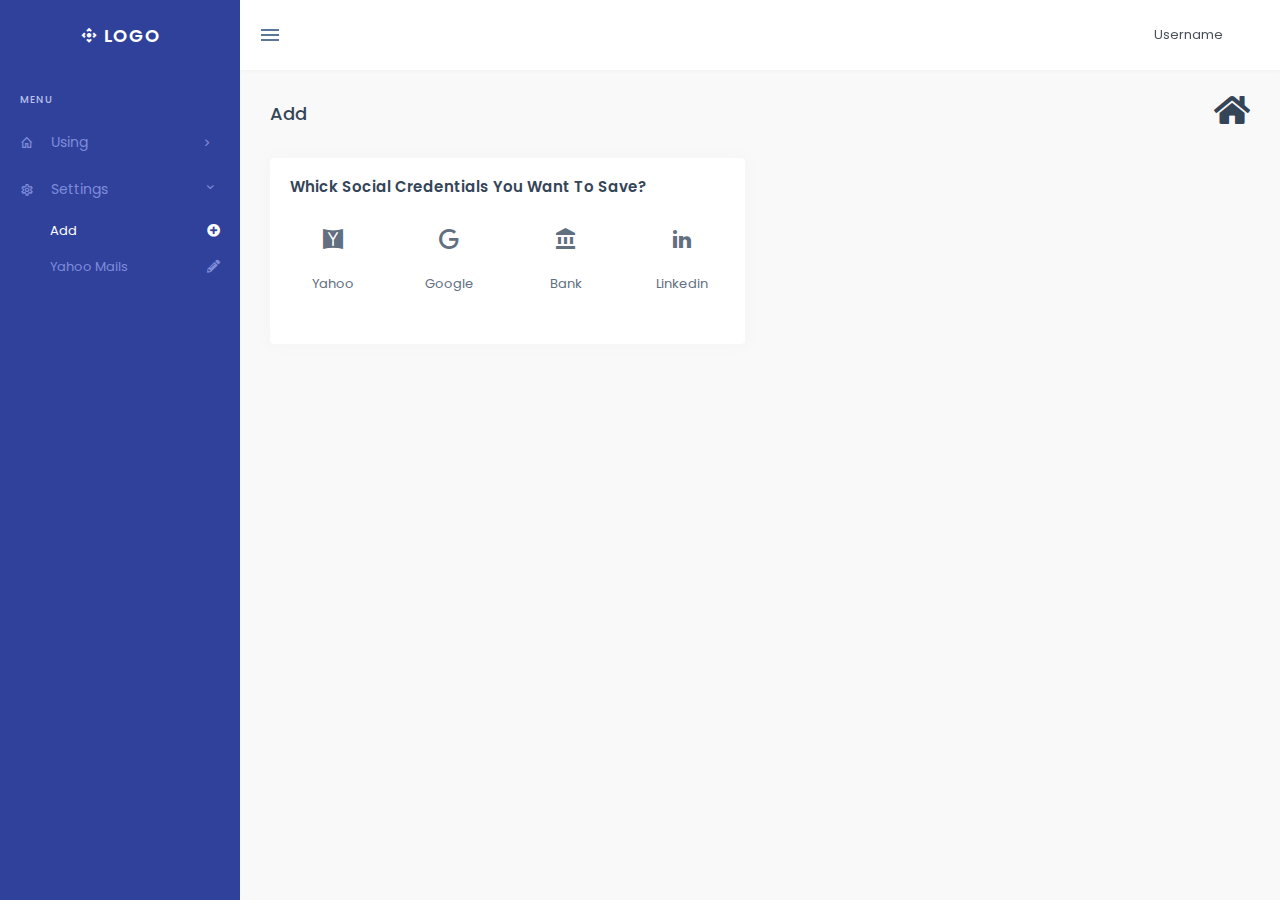
<file: add.html>
<!DOCTYPE html>
<html lang="en">

<head>
    <meta charset="utf-8" />
    <meta http-equiv="X-UA-Compatible" content="IE=edge" />
    <meta name="viewport" content="width=device-width, initial-scale=1.0, user-scalable=0, minimal-ui" />
    <title>Bookmark - Add</title>
    <meta content="" name="description" />
    <meta content="" name="author" />
    <link rel="shortcut icon" href="assets/images/favicon.ico" />

    <link href="assets/css/bootstrap-editable.css" rel="stylesheet" type="text/css" />
    <link href="assets/css/bootstrap.min.css" rel="stylesheet" type="text/css" />
    <link href="assets/css/metismenu.min.css" rel="stylesheet" type="text/css" />
    <link href="assets/css/icons.css" rel="stylesheet" type="text/css" />
    <link href="assets/css/style.css" rel="stylesheet" type="text/css" />
</head>

<body>
    <!-- Begin page -->
    <div id="wrapper">
        <!-- Top Bar Start -->
        <div class="topbar">
            <!-- LOGO -->
            <div class="topbar-left">
                <a href="index.html" class="logo">
                    <span class="logo-light">
                        <i class="mdi mdi-camera-control"></i> Logo
                    </span>
                    <span class="logo-sm">
                        <i class="mdi mdi-camera-control"></i>
                    </span>
                </a>
            </div>

            <nav class="navbar-custom">
                <ul class="navbar-right list-inline float-right mb-0">
                    <li class="dropdown notification-list list-inline-item">
                        <div class="dropdown notification-list nav-pro-img">
                            <a class="dropdown-toggle nav-link arrow-none nav-user" data-toggle="dropdown" href="#"
                                role="button" aria-haspopup="false" aria-expanded="false">
                                Username
                            </a>
                        </div>
                    </li>
                </ul>

                <ul class="list-inline menu-left mb-0">
                    <li class="float-left">
                        <button class="button-menu-mobile open-left waves-effect">
                            <i class="mdi mdi-menu"></i>
                        </button>
                    </li>
                </ul>
            </nav>
        </div>
        <!-- Top Bar End -->

        <!-- ========== Left Sidebar Start ========== -->
        <div class="left side-menu">
            <div class="slimscroll-menu" id="remove-scroll">
                <!--- Sidemenu -->
                <div id="sidebar-menu">
                    <!-- Left Menu Start -->
                    <ul class="metismenu" id="side-menu">
                        <li class="menu-title">Menu</li>
                        <li>
                            <a href="javascript:void(0);" class="waves-effect"
                              ><i class="mdi mdi-home-outline"></i
                              ><span>
                                Using
                                <span class="float-right menu-arrow"
                                  ><i class="mdi mdi-chevron-right"></i
                                ></span> </span
                            ></a>
                            <ul class="submenu">
                              <li><a href="https://login.yahoo.com/" target="_blank">Yahoo Mails</a></li>
                              
                            </ul>
                          </li>

                        <li>
                            <a href="javascript:void(0);" class="waves-effect">
                                <i class="mdi mdi-settings-outline"></i>
                                <span>
                                    Settings
                                    <span class="float-right menu-arrow">
                                        <i class="mdi mdi-chevron-right"></i></span>
                                </span></a>
                            <ul class="submenu">
                                <li class="mm-active">
                                    <a href="#">Add <span class="float-right menu-arrow"><i
                                                class="fas fa-plus-circle fa-1x"></i> </a>
                                </li>

                                <li class="">
                                    <a href="edit_details.html">Yahoo Mails <span class="float-right menu-arrow"><i
                                                class="fas fa-pencil-alt fa-1x"></i> </a>
                                </li>
                            </ul>
                        </li>
                    </ul>
                </div>
                <!-- Sidebar -->
                <div class="clearfix"></div>
            </div>
            <!-- Sidebar -left -->
        </div>
        <!-- Left Sidebar End -->

        <!-- ============================================================== -->
        <!-- Start right Content here -->
        <!-- ============================================================== -->
        <div class="content-page">
            <!-- Start content -->
            <div class="content">
                <div class="container-fluid">
                    <div class="page-title-box">
                        <div class="row align-items-center">
                            <div class="col-sm-6">
                                <h4 class="page-title">Add</h4>
                            </div>
                            <div class="col-sm-6">
                                <ol class="breadcrumb float-right">
                                    <a href="index.html" class="text-dark"><i class="fas fa-home h2"></i></a>
                                </ol>
                            </div>
                        </div>
                        <!-- end row -->
                    </div>
                    <!-- end page-title -->

                    <div class="row" id="step1">
                        <div class="col-sm-12 col-md-6">
                            <div class="card m-b-30">
                                <div class="card-body">
                                    <h4 class="mt-0 header-title text-capitalize">Whick social credentials you want to
                                        save?</h4>
                                    <p class="sub-title"></p>

                                    <!-- <form action="#" novalidate="">
                                        <div class="form-group mb-0">
                                            <div>
                                                <div class="custom-control custom-checkbox">
                                                    <input type="checkbox" class="custom-control-input"
                                                        id="customCheck1" data-parsley-multiple="groups"
                                                        data-parsley-mincheck="1">
                                                    <label class="custom-control-label" for="customCheck1">
                                                        <i class="mdi mdi-yahoo  fa-1x"></i> Yahoo
                                                    </label>
                                                </div>
                                                <div class="custom-control custom-checkbox">
                                                    <input type="checkbox" class="custom-control-input"
                                                        id="customCheck2" data-parsley-multiple="groups"
                                                        data-parsley-mincheck="1">
                                                    <label class="custom-control-label" for="customCheck2">
                                                        <i class="mdi mdi-google fa-1x"></i>
                                                        Google
                                                    </label>
                                                </div>
                                            </div>
                                            <div class="text-right">
                                                <button type="submit" id="step1_btn" class="btn btn-primary waves-effect waves-light">
                                                    Next
                                                </button>
                                            </div>
                                        </div>
                                    </form> -->

                                    <div class="row icon-demo-content">
                                        <div class="col-sm-6 col-md-4 col-lg-3">
                                            <a href="" id="step1_btn">
                                                <i class="mdi mdi-yahoo fa-1x"></i> Yahoo
                                            </a>
                                        </div>
                                        <div class="col-sm-6 col-md-4 col-lg-3">
                                            <a href="">
                                                <i class="mdi mdi-google fa-1x"></i> Google
                                            </a>
                                        </div>
                                        <div class="col-sm-6 col-md-4 col-lg-3">
                                            <a href="">
                                                <i class="mdi mdi-bank fa-1x"></i> Bank
                                            </a>
                                        </div>
                                        <div class="col-sm-6 col-md-4 col-lg-3">
                                            <a href="">
                                                <i class="mdi mdi-linkedin fa-1x"></i> Linkedin
                                            </a>
                                        </div>
                                    </div>
                                </div>
                            </div>
                        </div>
                    </div>

                    <div class="row" id="step2">
                        <div class="col-sm-12 col-md-6 ">
                            <div class="card m-b-30">
                                <div class="card-body">
                                    <h4 class="mt-0 header-title text-capitalize">Fill below Details</h4>
                                    <p class="sub-title"></p>
                                    <form action="#" novalidate="">
                                        <div class="form-group row">
                                            <div class="pl-3">
                                                <i class="mdi mdi-yahoo fa-2x"></i> 
                                                <span>
                                                    Yahoo
                                                </span>
                                            </div>
                                        </div>

                                        <div class="col-sm-10 col-md-8 pl-0">
                                            <div class="form-group">
                                                <label>E-Mail</label>
                                                <div>
                                                    <input type="email" class="form-control" required=""
                                                        parsley-type="email" placeholder="Enter e-mail">
                                                </div>
                                            </div>

                                            <div class="form-group">
                                                <label>Password</label>
                                                <div>
                                                    <input type="password" id="pass2" class="form-control" required=""
                                                        placeholder="Password">
                                                </div>
                                            </div>
                                        </div>

                                        <table class="table mb-0">
                                            <tbody>
                                                <tr>
                                                    <td>Save as</td>
                                                    <td>
                                                        <a href="#" id="inline-firstname" data-type="text" data-pk="1" data-placement="right" data-placeholder="Required" data-title="Enter your firstname" class="editable editable-click editable-empty" style="">Yahoo Mails</a>
                                                    </td>
                                                </tr>
                                            </tbody>
                                        </table>

                                        <div class="text-right">
                                            <button type="submit" id="step2_btn" class="btn btn-primary waves-effect waves-light">
                                                Save
                                            </button>
                                        </div>
                                    </form>
                                </div>
                            </div>
                        </div>
                    </div>


                </div>
                <!-- container-fluid -->
            </div>
            <!-- content -->
        </div>
        <!-- ============================================================== -->
        <!-- End Right content here -->
        <!-- ============================================================== -->
    </div>

    <!-- END wrapper -->

    <!-- jQuery  -->
    <script src="assets/js/jquery.min.js"></script>
    <script src="assets/js/bootstrap.bundle.min.js"></script>
    <script src="assets/js/parsley.min.js"></script>
    <script src="assets/js/metismenu.min.js"></script>
    <script src="assets/js/jquery.slimscroll.js"></script>
    <script src="assets/js/waves.min.js"></script>
    <script src="assets/js/bootstrap-editable.min.js"></script>
    <script src="assets/js/xeditable.js"></script>

    <!-- App js -->
    <script src="assets/js/app.js"></script>
</body>

</html>
</file>
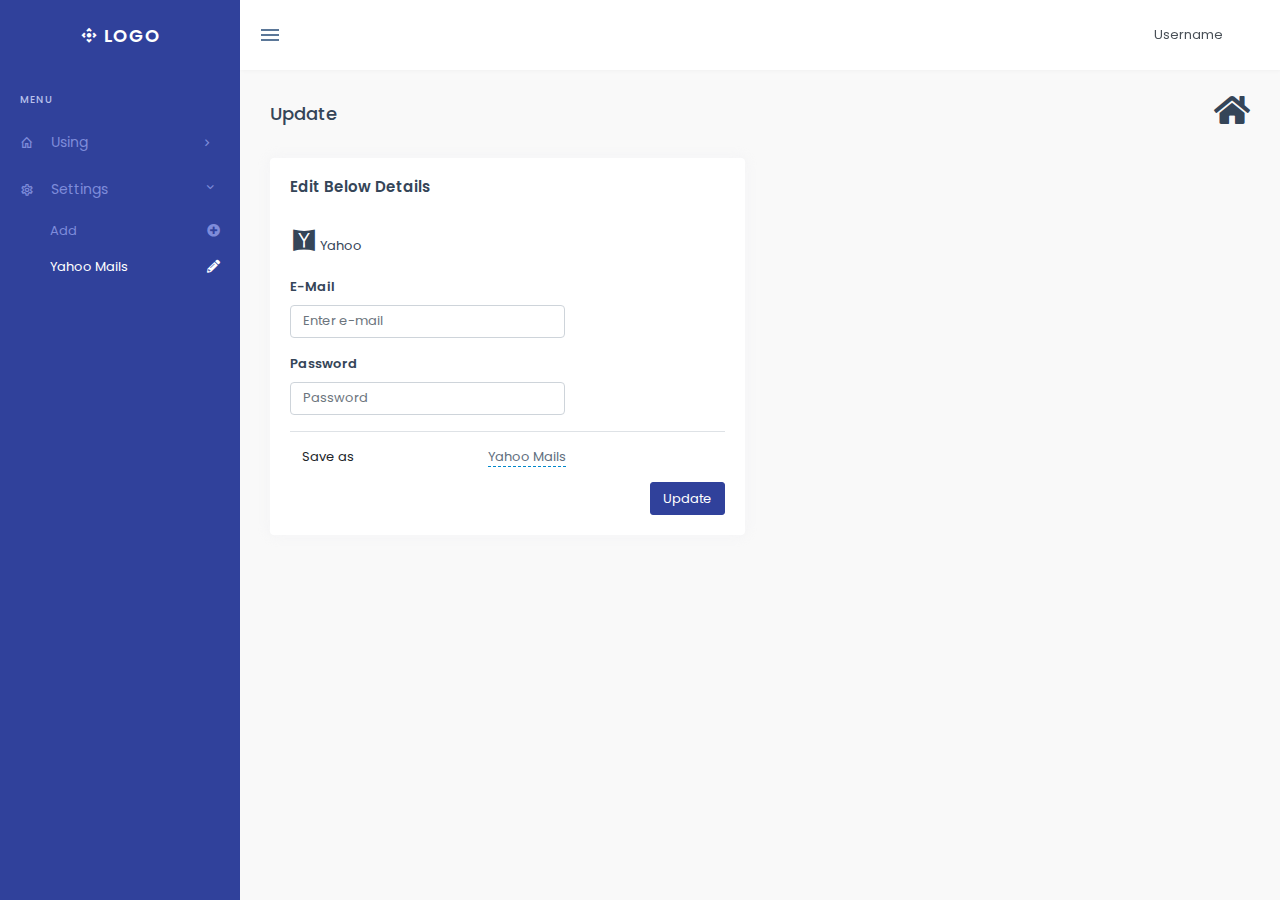
<file: edit_details.html>
<!DOCTYPE html>
<html lang="en">

<head>
    <meta charset="utf-8" />
    <meta http-equiv="X-UA-Compatible" content="IE=edge" />
    <meta name="viewport" content="width=device-width, initial-scale=1.0, user-scalable=0, minimal-ui" />
    <title>Bookmark - Edit Details</title>
    <meta content="" name="description" />
    <meta content="" name="author" />
    <link rel="shortcut icon" href="assets/images/favicon.ico" />

    <link href="assets/css/bootstrap-editable.css" rel="stylesheet" type="text/css" />
    <link href="assets/css/bootstrap.min.css" rel="stylesheet" type="text/css" />
    <link href="assets/css/metismenu.min.css" rel="stylesheet" type="text/css" />
    <link href="assets/css/icons.css" rel="stylesheet" type="text/css" />
    <link href="assets/css/style.css" rel="stylesheet" type="text/css" />
</head>

<body>
    <!-- Begin page -->
    <div id="wrapper">
        <!-- Top Bar Start -->
        <div class="topbar">
            <!-- LOGO -->
            <div class="topbar-left">
                <a href="index.html" class="logo">
                    <span class="logo-light">
                        <i class="mdi mdi-camera-control"></i> Logo
                    </span>
                    <span class="logo-sm">
                        <i class="mdi mdi-camera-control"></i>
                    </span>
                </a>
            </div>

            <nav class="navbar-custom">
                <ul class="navbar-right list-inline float-right mb-0">
                    <li class="dropdown notification-list list-inline-item">
                        <div class="dropdown notification-list nav-pro-img">
                            <a class="dropdown-toggle nav-link arrow-none nav-user" data-toggle="dropdown" href="#"
                                role="button" aria-haspopup="false" aria-expanded="false">
                                Username
                            </a>
                        </div>
                    </li>
                </ul>

                <ul class="list-inline menu-left mb-0">
                    <li class="float-left">
                        <button class="button-menu-mobile open-left waves-effect">
                            <i class="mdi mdi-menu"></i>
                        </button>
                    </li>
                </ul>
            </nav>
        </div>
        <!-- Top Bar End -->

        <!-- ========== Left Sidebar Start ========== -->
        <div class="left side-menu">
            <div class="slimscroll-menu" id="remove-scroll">
                <!--- Sidemenu -->
                <div id="sidebar-menu">
                    <!-- Left Menu Start -->
                    <ul class="metismenu" id="side-menu">
                        <li class="menu-title">Menu</li>
                        <li>
                            <a href="javascript:void(0);" class="waves-effect"
                              ><i class="mdi mdi-home-outline"></i
                              ><span>
                                Using
                                <span class="float-right menu-arrow"
                                  ><i class="mdi mdi-chevron-right"></i
                                ></span> </span
                            ></a>
                            <ul class="submenu">
                              <li><a href="https://login.yahoo.com/" target="_blank">Yahoo Mails</a></li>
                              
                            </ul>
                          </li>

                        <li>
                            <a href="javascript:void(0);" class="waves-effect">
                                <i class="mdi mdi-settings-outline"></i>
                                <span>
                                    Settings
                                    <span class="float-right menu-arrow">
                                        <i class="mdi mdi-chevron-right"></i></span>
                                </span></a>
                            <ul class="submenu">
                                <li >
                                    <a href="add.html">Add <span class="float-right menu-arrow"><i
                                                class="fas fa-plus-circle fa-1x"></i> </a>
                                </li>

                                <li class="mm-active">
                                    <a href="#">Yahoo Mails <span class="float-right menu-arrow"><i
                                                class="fas fa-pencil-alt fa-1x"></i> </a>
                                </li>
                            </ul>
                        </li>
                    </ul>
                </div>
                <!-- Sidebar -->
                <div class="clearfix"></div>
            </div>
            <!-- Sidebar -left -->
        </div>
        <!-- Left Sidebar End -->

        <!-- ============================================================== -->
        <!-- Start right Content here -->
        <!-- ============================================================== -->
        <div class="content-page">
            <!-- Start content -->
            <div class="content">
                <div class="container-fluid">
                    <div class="page-title-box">
                        <div class="row align-items-center">
                            <div class="col-sm-6">
                                <h4 class="page-title">Update</h4>
                            </div>
                            <div class="col-sm-6">
                                <ol class="breadcrumb float-right">
                                    <a href="index.html" class="text-dark"><i class="fas fa-home h2"></i></a>
                                </ol>
                            </div>
                        </div>
                        <!-- end row -->
                    </div>
                    <!-- end page-title -->

                    

                    <div class="row">
                        <div class="col-sm-12 col-md-6 ">
                            <div class="card m-b-30">
                                <div class="card-body">
                                    <h4 class="mt-0 header-title text-capitalize">Edit below Details</h4>
                                    <p class="sub-title"></p>
                                    <form action="#" novalidate="">
                                        <div class="form-group row">
                                            <div class="pl-3">
                                                <i class="mdi mdi-yahoo fa-2x"></i> 
                                                <span>
                                                    Yahoo
                                                </span>
                                            </div>
                                        </div>

                                        <div class="col-sm-10 col-md-8 pl-0">
                                            <div class="form-group">
                                                <label>E-Mail</label>
                                                <div>
                                                    <input type="email" class="form-control" required=""
                                                        parsley-type="email" placeholder="Enter e-mail">
                                                </div>
                                            </div>

                                            <div class="form-group">
                                                <label>Password</label>
                                                <div>
                                                    <input type="password" id="pass2" class="form-control" required=""
                                                        placeholder="Password">
                                                </div>
                                            </div>
                                        </div>

                                        <table class="table mb-0">
                                            <tbody>
                                                <tr>
                                                    <td>Save as</td>
                                                    <td>
                                                        <a href="#" id="inline-firstname" data-type="text" data-pk="1" data-placement="right" data-placeholder="Required" data-title="Enter your firstname" class="editable editable-click editable-empty" style="">Yahoo Mails</a>
                                                    </td>
                                                </tr>
                                            </tbody>
                                        </table>

                                        <div class="text-right">
                                            <button type="submit" id="step2_btn" class="btn btn-primary waves-effect waves-light">
                                                Update
                                            </button>
                                        </div>
                                    </form>
                                </div>
                            </div>
                        </div>
                    </div>


                </div>
                <!-- container-fluid -->
            </div>
            <!-- content -->
        </div>
        <!-- ============================================================== -->
        <!-- End Right content here -->
        <!-- ============================================================== -->
    </div>

    <!-- END wrapper -->

    <!-- jQuery  -->
    <script src="assets/js/jquery.min.js"></script>
    <script src="assets/js/bootstrap.bundle.min.js"></script>
    <script src="assets/js/parsley.min.js"></script>
    <script src="assets/js/metismenu.min.js"></script>
    <script src="assets/js/jquery.slimscroll.js"></script>
    <script src="assets/js/waves.min.js"></script>
    <script src="assets/js/bootstrap-editable.min.js"></script>
    <script src="assets/js/xeditable.js"></script>

    <!-- App js -->
    <script src="assets/js/app.js"></script>
</body>

</html>
</file>
<file: assets/css/icons.css>
.fa,
.fas,
.far,
.fal,
.fab {
    -moz-osx-font-smoothing: grayscale;
    -webkit-font-smoothing: antialiased;
    display: inline-block;
    font-style: normal;
    font-variant: normal;
    text-rendering: auto;
    line-height: 1;
}

.fa-lg {
    font-size: 1.33333em;
    line-height: 0.75em;
    vertical-align: -.0667em;
}

.fa-xs {
    font-size: .75em;
}

.fa-sm {
    font-size: .875em;
}

.fa-1x {
    font-size: 1em;
}

.fa-2x {
    font-size: 2em;
}

.fa-3x {
    font-size: 3em;
}

.fa-4x {
    font-size: 4em;
}

.fa-5x {
    font-size: 5em;
}

.fa-6x {
    font-size: 6em;
}

.fa-7x {
    font-size: 7em;
}

.fa-8x {
    font-size: 8em;
}

.fa-9x {
    font-size: 9em;
}

.fa-10x {
    font-size: 10em;
}

.fa-fw {
    text-align: center;
    width: 1.25em;
}

.fa-ul {
    list-style-type: none;
    margin-left: 2.5em;
    padding-left: 0;
}

.fa-ul>li {
    position: relative;
}

.fa-li {
    left: -2em;
    position: absolute;
    text-align: center;
    width: 2em;
    line-height: inherit;
}

.fa-border {
    border: solid 0.08em #eee;
    border-radius: .1em;
    padding: .2em .25em .15em;
}

.fa-pull-left {
    float: left;
}

.fa-pull-right {
    float: right;
}

.fa.fa-pull-left,
.fas.fa-pull-left,
.far.fa-pull-left,
.fal.fa-pull-left,
.fab.fa-pull-left {
    margin-right: .3em;
}

.fa.fa-pull-right,
.fas.fa-pull-right,
.far.fa-pull-right,
.fal.fa-pull-right,
.fab.fa-pull-right {
    margin-left: .3em;
}

.fa-spin {
    -webkit-animation: fa-spin 2s infinite linear;
    animation: fa-spin 2s infinite linear;
}

.fa-pulse {
    -webkit-animation: fa-spin 1s infinite steps(8);
    animation: fa-spin 1s infinite steps(8);
}

@-webkit-keyframes fa-spin {
    0% {
        -webkit-transform: rotate(0deg);
        transform: rotate(0deg);
    }
    100% {
        -webkit-transform: rotate(360deg);
        transform: rotate(360deg);
    }
}

@keyframes fa-spin {
    0% {
        -webkit-transform: rotate(0deg);
        transform: rotate(0deg);
    }
    100% {
        -webkit-transform: rotate(360deg);
        transform: rotate(360deg);
    }
}

.fa-rotate-90 {
    -ms-filter: "progid:DXImageTransform.Microsoft.BasicImage(rotation=1)";
    -webkit-transform: rotate(90deg);
    transform: rotate(90deg);
}

.fa-rotate-180 {
    -ms-filter: "progid:DXImageTransform.Microsoft.BasicImage(rotation=2)";
    -webkit-transform: rotate(180deg);
    transform: rotate(180deg);
}

.fa-rotate-270 {
    -ms-filter: "progid:DXImageTransform.Microsoft.BasicImage(rotation=3)";
    -webkit-transform: rotate(270deg);
    transform: rotate(270deg);
}

.fa-flip-horizontal {
    -ms-filter: "progid:DXImageTransform.Microsoft.BasicImage(rotation=0, mirror=1)";
    -webkit-transform: scale(-1, 1);
    transform: scale(-1, 1);
}

.fa-flip-vertical {
    -ms-filter: "progid:DXImageTransform.Microsoft.BasicImage(rotation=2, mirror=1)";
    -webkit-transform: scale(1, -1);
    transform: scale(1, -1);
}

.fa-flip-horizontal.fa-flip-vertical {
    -ms-filter: "progid:DXImageTransform.Microsoft.BasicImage(rotation=2, mirror=1)";
    -webkit-transform: scale(-1, -1);
    transform: scale(-1, -1);
}

:root .fa-rotate-90,
:root .fa-rotate-180,
:root .fa-rotate-270,
:root .fa-flip-horizontal,
:root .fa-flip-vertical {
    -webkit-filter: none;
    filter: none;
}

.fa-stack {
    display: inline-block;
    height: 2em;
    line-height: 2em;
    position: relative;
    vertical-align: middle;
    width: 2.5em;
}

.fa-stack-1x,
.fa-stack-2x {
    left: 0;
    position: absolute;
    text-align: center;
    width: 100%;
}

.fa-stack-1x {
    line-height: inherit;
}

.fa-stack-2x {
    font-size: 2em;
}

.fa-inverse {
    color: #fff;
}

/* Font Awesome uses the Unicode Private Use Area (PUA) to ensure screen
readers do not read off random characters that represent icons */

.fa-500px:before {
    content: "\f26e";
}

.fa-accessible-icon:before {
    content: "\f368";
}

.fa-accusoft:before {
    content: "\f369";
}

.fa-acquisitions-incorporated:before {
    content: "\f6af";
}

.fa-ad:before {
    content: "\f641";
}

.fa-address-book:before {
    content: "\f2b9";
}

.fa-address-card:before {
    content: "\f2bb";
}

.fa-adjust:before {
    content: "\f042";
}

.fa-adn:before {
    content: "\f170";
}

.fa-adobe:before {
    content: "\f778";
}

.fa-adversal:before {
    content: "\f36a";
}

.fa-affiliatetheme:before {
    content: "\f36b";
}

.fa-air-freshener:before {
    content: "\f5d0";
}

.fa-algolia:before {
    content: "\f36c";
}

.fa-align-center:before {
    content: "\f037";
}

.fa-align-justify:before {
    content: "\f039";
}

.fa-align-left:before {
    content: "\f036";
}

.fa-align-right:before {
    content: "\f038";
}

.fa-alipay:before {
    content: "\f642";
}

.fa-allergies:before {
    content: "\f461";
}

.fa-amazon:before {
    content: "\f270";
}

.fa-amazon-pay:before {
    content: "\f42c";
}

.fa-ambulance:before {
    content: "\f0f9";
}

.fa-american-sign-language-interpreting:before {
    content: "\f2a3";
}

.fa-amilia:before {
    content: "\f36d";
}

.fa-anchor:before {
    content: "\f13d";
}

.fa-android:before {
    content: "\f17b";
}

.fa-angellist:before {
    content: "\f209";
}

.fa-angle-double-down:before {
    content: "\f103";
}

.fa-angle-double-left:before {
    content: "\f100";
}

.fa-angle-double-right:before {
    content: "\f101";
}

.fa-angle-double-up:before {
    content: "\f102";
}

.fa-angle-down:before {
    content: "\f107";
}

.fa-angle-left:before {
    content: "\f104";
}

.fa-angle-right:before {
    content: "\f105";
}

.fa-angle-up:before {
    content: "\f106";
}

.fa-angry:before {
    content: "\f556";
}

.fa-angrycreative:before {
    content: "\f36e";
}

.fa-angular:before {
    content: "\f420";
}

.fa-ankh:before {
    content: "\f644";
}

.fa-app-store:before {
    content: "\f36f";
}

.fa-app-store-ios:before {
    content: "\f370";
}

.fa-apper:before {
    content: "\f371";
}

.fa-apple:before {
    content: "\f179";
}

.fa-apple-alt:before {
    content: "\f5d1";
}

.fa-apple-pay:before {
    content: "\f415";
}

.fa-archive:before {
    content: "\f187";
}

.fa-archway:before {
    content: "\f557";
}

.fa-arrow-alt-circle-down:before {
    content: "\f358";
}

.fa-arrow-alt-circle-left:before {
    content: "\f359";
}

.fa-arrow-alt-circle-right:before {
    content: "\f35a";
}

.fa-arrow-alt-circle-up:before {
    content: "\f35b";
}

.fa-arrow-circle-down:before {
    content: "\f0ab";
}

.fa-arrow-circle-left:before {
    content: "\f0a8";
}

.fa-arrow-circle-right:before {
    content: "\f0a9";
}

.fa-arrow-circle-up:before {
    content: "\f0aa";
}

.fa-arrow-down:before {
    content: "\f063";
}

.fa-arrow-left:before {
    content: "\f060";
}

.fa-arrow-right:before {
    content: "\f061";
}

.fa-arrow-up:before {
    content: "\f062";
}

.fa-arrows-alt:before {
    content: "\f0b2";
}

.fa-arrows-alt-h:before {
    content: "\f337";
}

.fa-arrows-alt-v:before {
    content: "\f338";
}

.fa-artstation:before {
    content: "\f77a";
}

.fa-assistive-listening-systems:before {
    content: "\f2a2";
}

.fa-asterisk:before {
    content: "\f069";
}

.fa-asymmetrik:before {
    content: "\f372";
}

.fa-at:before {
    content: "\f1fa";
}

.fa-atlas:before {
    content: "\f558";
}

.fa-atlassian:before {
    content: "\f77b";
}

.fa-atom:before {
    content: "\f5d2";
}

.fa-audible:before {
    content: "\f373";
}

.fa-audio-description:before {
    content: "\f29e";
}

.fa-autoprefixer:before {
    content: "\f41c";
}

.fa-avianex:before {
    content: "\f374";
}

.fa-aviato:before {
    content: "\f421";
}

.fa-award:before {
    content: "\f559";
}

.fa-aws:before {
    content: "\f375";
}

.fa-baby:before {
    content: "\f77c";
}

.fa-baby-carriage:before {
    content: "\f77d";
}

.fa-backspace:before {
    content: "\f55a";
}

.fa-backward:before {
    content: "\f04a";
}

.fa-balance-scale:before {
    content: "\f24e";
}

.fa-ban:before {
    content: "\f05e";
}

.fa-band-aid:before {
    content: "\f462";
}

.fa-bandcamp:before {
    content: "\f2d5";
}

.fa-barcode:before {
    content: "\f02a";
}

.fa-bars:before {
    content: "\f0c9";
}

.fa-baseball-ball:before {
    content: "\f433";
}

.fa-basketball-ball:before {
    content: "\f434";
}

.fa-bath:before {
    content: "\f2cd";
}

.fa-battery-empty:before {
    content: "\f244";
}

.fa-battery-full:before {
    content: "\f240";
}

.fa-battery-half:before {
    content: "\f242";
}

.fa-battery-quarter:before {
    content: "\f243";
}

.fa-battery-three-quarters:before {
    content: "\f241";
}

.fa-bed:before {
    content: "\f236";
}

.fa-beer:before {
    content: "\f0fc";
}

.fa-behance:before {
    content: "\f1b4";
}

.fa-behance-square:before {
    content: "\f1b5";
}

.fa-bell:before {
    content: "\f0f3";
}

.fa-bell-slash:before {
    content: "\f1f6";
}

.fa-bezier-curve:before {
    content: "\f55b";
}

.fa-bible:before {
    content: "\f647";
}

.fa-bicycle:before {
    content: "\f206";
}

.fa-bimobject:before {
    content: "\f378";
}

.fa-binoculars:before {
    content: "\f1e5";
}

.fa-biohazard:before {
    content: "\f780";
}

.fa-birthday-cake:before {
    content: "\f1fd";
}

.fa-bitbucket:before {
    content: "\f171";
}

.fa-bitcoin:before {
    content: "\f379";
}

.fa-bity:before {
    content: "\f37a";
}

.fa-black-tie:before {
    content: "\f27e";
}

.fa-blackberry:before {
    content: "\f37b";
}

.fa-blender:before {
    content: "\f517";
}

.fa-blender-phone:before {
    content: "\f6b6";
}

.fa-blind:before {
    content: "\f29d";
}

.fa-blog:before {
    content: "\f781";
}

.fa-blogger:before {
    content: "\f37c";
}

.fa-blogger-b:before {
    content: "\f37d";
}

.fa-bluetooth:before {
    content: "\f293";
}

.fa-bluetooth-b:before {
    content: "\f294";
}

.fa-bold:before {
    content: "\f032";
}

.fa-bolt:before {
    content: "\f0e7";
}

.fa-bomb:before {
    content: "\f1e2";
}

.fa-bone:before {
    content: "\f5d7";
}

.fa-bong:before {
    content: "\f55c";
}

.fa-book:before {
    content: "\f02d";
}

.fa-book-dead:before {
    content: "\f6b7";
}

.fa-book-open:before {
    content: "\f518";
}

.fa-book-reader:before {
    content: "\f5da";
}

.fa-bookmark:before {
    content: "\f02e";
}

.fa-bowling-ball:before {
    content: "\f436";
}

.fa-box:before {
    content: "\f466";
}

.fa-box-open:before {
    content: "\f49e";
}

.fa-boxes:before {
    content: "\f468";
}

.fa-braille:before {
    content: "\f2a1";
}

.fa-brain:before {
    content: "\f5dc";
}

.fa-briefcase:before {
    content: "\f0b1";
}

.fa-briefcase-medical:before {
    content: "\f469";
}

.fa-broadcast-tower:before {
    content: "\f519";
}

.fa-broom:before {
    content: "\f51a";
}

.fa-brush:before {
    content: "\f55d";
}

.fa-btc:before {
    content: "\f15a";
}

.fa-bug:before {
    content: "\f188";
}

.fa-building:before {
    content: "\f1ad";
}

.fa-bullhorn:before {
    content: "\f0a1";
}

.fa-bullseye:before {
    content: "\f140";
}

.fa-burn:before {
    content: "\f46a";
}

.fa-buromobelexperte:before {
    content: "\f37f";
}

.fa-bus:before {
    content: "\f207";
}

.fa-bus-alt:before {
    content: "\f55e";
}

.fa-business-time:before {
    content: "\f64a";
}

.fa-buysellads:before {
    content: "\f20d";
}

.fa-calculator:before {
    content: "\f1ec";
}

.fa-calendar:before {
    content: "\f133";
}

.fa-calendar-alt:before {
    content: "\f073";
}

.fa-calendar-check:before {
    content: "\f274";
}

.fa-calendar-day:before {
    content: "\f783";
}

.fa-calendar-minus:before {
    content: "\f272";
}

.fa-calendar-plus:before {
    content: "\f271";
}

.fa-calendar-times:before {
    content: "\f273";
}

.fa-calendar-week:before {
    content: "\f784";
}

.fa-camera:before {
    content: "\f030";
}

.fa-camera-retro:before {
    content: "\f083";
}

.fa-campground:before {
    content: "\f6bb";
}

.fa-canadian-maple-leaf:before {
    content: "\f785";
}

.fa-candy-cane:before {
    content: "\f786";
}

.fa-cannabis:before {
    content: "\f55f";
}

.fa-capsules:before {
    content: "\f46b";
}

.fa-car:before {
    content: "\f1b9";
}

.fa-car-alt:before {
    content: "\f5de";
}

.fa-car-battery:before {
    content: "\f5df";
}

.fa-car-crash:before {
    content: "\f5e1";
}

.fa-car-side:before {
    content: "\f5e4";
}

.fa-caret-down:before {
    content: "\f0d7";
}

.fa-caret-left:before {
    content: "\f0d9";
}

.fa-caret-right:before {
    content: "\f0da";
}

.fa-caret-square-down:before {
    content: "\f150";
}

.fa-caret-square-left:before {
    content: "\f191";
}

.fa-caret-square-right:before {
    content: "\f152";
}

.fa-caret-square-up:before {
    content: "\f151";
}

.fa-caret-up:before {
    content: "\f0d8";
}

.fa-carrot:before {
    content: "\f787";
}

.fa-cart-arrow-down:before {
    content: "\f218";
}

.fa-cart-plus:before {
    content: "\f217";
}

.fa-cash-register:before {
    content: "\f788";
}

.fa-cat:before {
    content: "\f6be";
}

.fa-cc-amazon-pay:before {
    content: "\f42d";
}

.fa-cc-amex:before {
    content: "\f1f3";
}

.fa-cc-apple-pay:before {
    content: "\f416";
}

.fa-cc-diners-club:before {
    content: "\f24c";
}

.fa-cc-discover:before {
    content: "\f1f2";
}

.fa-cc-jcb:before {
    content: "\f24b";
}

.fa-cc-mastercard:before {
    content: "\f1f1";
}

.fa-cc-paypal:before {
    content: "\f1f4";
}

.fa-cc-stripe:before {
    content: "\f1f5";
}

.fa-cc-visa:before {
    content: "\f1f0";
}

.fa-centercode:before {
    content: "\f380";
}

.fa-centos:before {
    content: "\f789";
}

.fa-certificate:before {
    content: "\f0a3";
}

.fa-chair:before {
    content: "\f6c0";
}

.fa-chalkboard:before {
    content: "\f51b";
}

.fa-chalkboard-teacher:before {
    content: "\f51c";
}

.fa-charging-station:before {
    content: "\f5e7";
}

.fa-chart-area:before {
    content: "\f1fe";
}

.fa-chart-bar:before {
    content: "\f080";
}

.fa-chart-line:before {
    content: "\f201";
}

.fa-chart-pie:before {
    content: "\f200";
}

.fa-check:before {
    content: "\f00c";
}

.fa-check-circle:before {
    content: "\f058";
}

.fa-check-double:before {
    content: "\f560";
}

.fa-check-square:before {
    content: "\f14a";
}

.fa-chess:before {
    content: "\f439";
}

.fa-chess-bishop:before {
    content: "\f43a";
}

.fa-chess-board:before {
    content: "\f43c";
}

.fa-chess-king:before {
    content: "\f43f";
}

.fa-chess-knight:before {
    content: "\f441";
}

.fa-chess-pawn:before {
    content: "\f443";
}

.fa-chess-queen:before {
    content: "\f445";
}

.fa-chess-rook:before {
    content: "\f447";
}

.fa-chevron-circle-down:before {
    content: "\f13a";
}

.fa-chevron-circle-left:before {
    content: "\f137";
}

.fa-chevron-circle-right:before {
    content: "\f138";
}

.fa-chevron-circle-up:before {
    content: "\f139";
}

.fa-chevron-down:before {
    content: "\f078";
}

.fa-chevron-left:before {
    content: "\f053";
}

.fa-chevron-right:before {
    content: "\f054";
}

.fa-chevron-up:before {
    content: "\f077";
}

.fa-child:before {
    content: "\f1ae";
}

.fa-chrome:before {
    content: "\f268";
}

.fa-church:before {
    content: "\f51d";
}

.fa-circle:before {
    content: "\f111";
}

.fa-circle-notch:before {
    content: "\f1ce";
}

.fa-city:before {
    content: "\f64f";
}

.fa-clipboard:before {
    content: "\f328";
}

.fa-clipboard-check:before {
    content: "\f46c";
}

.fa-clipboard-list:before {
    content: "\f46d";
}

.fa-clock:before {
    content: "\f017";
}

.fa-clone:before {
    content: "\f24d";
}

.fa-closed-captioning:before {
    content: "\f20a";
}

.fa-cloud:before {
    content: "\f0c2";
}

.fa-cloud-download-alt:before {
    content: "\f381";
}

.fa-cloud-meatball:before {
    content: "\f73b";
}

.fa-cloud-moon:before {
    content: "\f6c3";
}

.fa-cloud-moon-rain:before {
    content: "\f73c";
}

.fa-cloud-rain:before {
    content: "\f73d";
}

.fa-cloud-showers-heavy:before {
    content: "\f740";
}

.fa-cloud-sun:before {
    content: "\f6c4";
}

.fa-cloud-sun-rain:before {
    content: "\f743";
}

.fa-cloud-upload-alt:before {
    content: "\f382";
}

.fa-cloudscale:before {
    content: "\f383";
}

.fa-cloudsmith:before {
    content: "\f384";
}

.fa-cloudversify:before {
    content: "\f385";
}

.fa-cocktail:before {
    content: "\f561";
}

.fa-code:before {
    content: "\f121";
}

.fa-code-branch:before {
    content: "\f126";
}

.fa-codepen:before {
    content: "\f1cb";
}

.fa-codiepie:before {
    content: "\f284";
}

.fa-coffee:before {
    content: "\f0f4";
}

.fa-cog:before {
    content: "\f013";
}

.fa-cogs:before {
    content: "\f085";
}

.fa-coins:before {
    content: "\f51e";
}

.fa-columns:before {
    content: "\f0db";
}

.fa-comment:before {
    content: "\f075";
}

.fa-comment-alt:before {
    content: "\f27a";
}

.fa-comment-dollar:before {
    content: "\f651";
}

.fa-comment-dots:before {
    content: "\f4ad";
}

.fa-comment-slash:before {
    content: "\f4b3";
}

.fa-comments:before {
    content: "\f086";
}

.fa-comments-dollar:before {
    content: "\f653";
}

.fa-compact-disc:before {
    content: "\f51f";
}

.fa-compass:before {
    content: "\f14e";
}

.fa-compress:before {
    content: "\f066";
}

.fa-compress-arrows-alt:before {
    content: "\f78c";
}

.fa-concierge-bell:before {
    content: "\f562";
}

.fa-confluence:before {
    content: "\f78d";
}

.fa-connectdevelop:before {
    content: "\f20e";
}

.fa-contao:before {
    content: "\f26d";
}

.fa-cookie:before {
    content: "\f563";
}

.fa-cookie-bite:before {
    content: "\f564";
}

.fa-copy:before {
    content: "\f0c5";
}

.fa-copyright:before {
    content: "\f1f9";
}

.fa-couch:before {
    content: "\f4b8";
}

.fa-cpanel:before {
    content: "\f388";
}

.fa-creative-commons:before {
    content: "\f25e";
}

.fa-creative-commons-by:before {
    content: "\f4e7";
}

.fa-creative-commons-nc:before {
    content: "\f4e8";
}

.fa-creative-commons-nc-eu:before {
    content: "\f4e9";
}

.fa-creative-commons-nc-jp:before {
    content: "\f4ea";
}

.fa-creative-commons-nd:before {
    content: "\f4eb";
}

.fa-creative-commons-pd:before {
    content: "\f4ec";
}

.fa-creative-commons-pd-alt:before {
    content: "\f4ed";
}

.fa-creative-commons-remix:before {
    content: "\f4ee";
}

.fa-creative-commons-sa:before {
    content: "\f4ef";
}

.fa-creative-commons-sampling:before {
    content: "\f4f0";
}

.fa-creative-commons-sampling-plus:before {
    content: "\f4f1";
}

.fa-creative-commons-share:before {
    content: "\f4f2";
}

.fa-creative-commons-zero:before {
    content: "\f4f3";
}

.fa-credit-card:before {
    content: "\f09d";
}

.fa-critical-role:before {
    content: "\f6c9";
}

.fa-crop:before {
    content: "\f125";
}

.fa-crop-alt:before {
    content: "\f565";
}

.fa-cross:before {
    content: "\f654";
}

.fa-crosshairs:before {
    content: "\f05b";
}

.fa-crow:before {
    content: "\f520";
}

.fa-crown:before {
    content: "\f521";
}

.fa-css3:before {
    content: "\f13c";
}

.fa-css3-alt:before {
    content: "\f38b";
}

.fa-cube:before {
    content: "\f1b2";
}

.fa-cubes:before {
    content: "\f1b3";
}

.fa-cut:before {
    content: "\f0c4";
}

.fa-cuttlefish:before {
    content: "\f38c";
}

.fa-d-and-d:before {
    content: "\f38d";
}

.fa-d-and-d-beyond:before {
    content: "\f6ca";
}

.fa-dashcube:before {
    content: "\f210";
}

.fa-database:before {
    content: "\f1c0";
}

.fa-deaf:before {
    content: "\f2a4";
}

.fa-delicious:before {
    content: "\f1a5";
}

.fa-democrat:before {
    content: "\f747";
}

.fa-deploydog:before {
    content: "\f38e";
}

.fa-deskpro:before {
    content: "\f38f";
}

.fa-desktop:before {
    content: "\f108";
}

.fa-dev:before {
    content: "\f6cc";
}

.fa-deviantart:before {
    content: "\f1bd";
}

.fa-dharmachakra:before {
    content: "\f655";
}

.fa-dhl:before {
    content: "\f790";
}

.fa-diagnoses:before {
    content: "\f470";
}

.fa-diaspora:before {
    content: "\f791";
}

.fa-dice:before {
    content: "\f522";
}

.fa-dice-d20:before {
    content: "\f6cf";
}

.fa-dice-d6:before {
    content: "\f6d1";
}

.fa-dice-five:before {
    content: "\f523";
}

.fa-dice-four:before {
    content: "\f524";
}

.fa-dice-one:before {
    content: "\f525";
}

.fa-dice-six:before {
    content: "\f526";
}

.fa-dice-three:before {
    content: "\f527";
}

.fa-dice-two:before {
    content: "\f528";
}

.fa-digg:before {
    content: "\f1a6";
}

.fa-digital-ocean:before {
    content: "\f391";
}

.fa-digital-tachograph:before {
    content: "\f566";
}

.fa-directions:before {
    content: "\f5eb";
}

.fa-discord:before {
    content: "\f392";
}

.fa-discourse:before {
    content: "\f393";
}

.fa-divide:before {
    content: "\f529";
}

.fa-dizzy:before {
    content: "\f567";
}

.fa-dna:before {
    content: "\f471";
}

.fa-dochub:before {
    content: "\f394";
}

.fa-docker:before {
    content: "\f395";
}

.fa-dog:before {
    content: "\f6d3";
}

.fa-dollar-sign:before {
    content: "\f155";
}

.fa-dolly:before {
    content: "\f472";
}

.fa-dolly-flatbed:before {
    content: "\f474";
}

.fa-donate:before {
    content: "\f4b9";
}

.fa-door-closed:before {
    content: "\f52a";
}

.fa-door-open:before {
    content: "\f52b";
}

.fa-dot-circle:before {
    content: "\f192";
}

.fa-dove:before {
    content: "\f4ba";
}

.fa-download:before {
    content: "\f019";
}

.fa-draft2digital:before {
    content: "\f396";
}

.fa-drafting-compass:before {
    content: "\f568";
}

.fa-dragon:before {
    content: "\f6d5";
}

.fa-draw-polygon:before {
    content: "\f5ee";
}

.fa-dribbble:before {
    content: "\f17d";
}

.fa-dribbble-square:before {
    content: "\f397";
}

.fa-dropbox:before {
    content: "\f16b";
}

.fa-drum:before {
    content: "\f569";
}

.fa-drum-steelpan:before {
    content: "\f56a";
}

.fa-drumstick-bite:before {
    content: "\f6d7";
}

.fa-drupal:before {
    content: "\f1a9";
}

.fa-dumbbell:before {
    content: "\f44b";
}

.fa-dumpster:before {
    content: "\f793";
}

.fa-dumpster-fire:before {
    content: "\f794";
}

.fa-dungeon:before {
    content: "\f6d9";
}

.fa-dyalog:before {
    content: "\f399";
}

.fa-earlybirds:before {
    content: "\f39a";
}

.fa-ebay:before {
    content: "\f4f4";
}

.fa-edge:before {
    content: "\f282";
}

.fa-edit:before {
    content: "\f044";
}

.fa-eject:before {
    content: "\f052";
}

.fa-elementor:before {
    content: "\f430";
}

.fa-ellipsis-h:before {
    content: "\f141";
}

.fa-ellipsis-v:before {
    content: "\f142";
}

.fa-ello:before {
    content: "\f5f1";
}

.fa-ember:before {
    content: "\f423";
}

.fa-empire:before {
    content: "\f1d1";
}

.fa-envelope:before {
    content: "\f0e0";
}

.fa-envelope-open:before {
    content: "\f2b6";
}

.fa-envelope-open-text:before {
    content: "\f658";
}

.fa-envelope-square:before {
    content: "\f199";
}

.fa-envira:before {
    content: "\f299";
}

.fa-equals:before {
    content: "\f52c";
}

.fa-eraser:before {
    content: "\f12d";
}

.fa-erlang:before {
    content: "\f39d";
}

.fa-ethereum:before {
    content: "\f42e";
}

.fa-ethernet:before {
    content: "\f796";
}

.fa-etsy:before {
    content: "\f2d7";
}

.fa-euro-sign:before {
    content: "\f153";
}

.fa-exchange-alt:before {
    content: "\f362";
}

.fa-exclamation:before {
    content: "\f12a";
}

.fa-exclamation-circle:before {
    content: "\f06a";
}

.fa-exclamation-triangle:before {
    content: "\f071";
}

.fa-expand:before {
    content: "\f065";
}

.fa-expand-arrows-alt:before {
    content: "\f31e";
}

.fa-expeditedssl:before {
    content: "\f23e";
}

.fa-external-link-alt:before {
    content: "\f35d";
}

.fa-external-link-square-alt:before {
    content: "\f360";
}

.fa-eye:before {
    content: "\f06e";
}

.fa-eye-dropper:before {
    content: "\f1fb";
}

.fa-eye-slash:before {
    content: "\f070";
}

.fa-facebook:before {
    content: "\f09a";
}

.fa-facebook-f:before {
    content: "\f39e";
}

.fa-facebook-messenger:before {
    content: "\f39f";
}

.fa-facebook-square:before {
    content: "\f082";
}

.fa-fantasy-flight-games:before {
    content: "\f6dc";
}

.fa-fast-backward:before {
    content: "\f049";
}

.fa-fast-forward:before {
    content: "\f050";
}

.fa-fax:before {
    content: "\f1ac";
}

.fa-feather:before {
    content: "\f52d";
}

.fa-feather-alt:before {
    content: "\f56b";
}

.fa-fedex:before {
    content: "\f797";
}

.fa-fedora:before {
    content: "\f798";
}

.fa-female:before {
    content: "\f182";
}

.fa-fighter-jet:before {
    content: "\f0fb";
}

.fa-figma:before {
    content: "\f799";
}

.fa-file:before {
    content: "\f15b";
}

.fa-file-alt:before {
    content: "\f15c";
}

.fa-file-archive:before {
    content: "\f1c6";
}

.fa-file-audio:before {
    content: "\f1c7";
}

.fa-file-code:before {
    content: "\f1c9";
}

.fa-file-contract:before {
    content: "\f56c";
}

.fa-file-csv:before {
    content: "\f6dd";
}

.fa-file-download:before {
    content: "\f56d";
}

.fa-file-excel:before {
    content: "\f1c3";
}

.fa-file-export:before {
    content: "\f56e";
}

.fa-file-image:before {
    content: "\f1c5";
}

.fa-file-import:before {
    content: "\f56f";
}

.fa-file-invoice:before {
    content: "\f570";
}

.fa-file-invoice-dollar:before {
    content: "\f571";
}

.fa-file-medical:before {
    content: "\f477";
}

.fa-file-medical-alt:before {
    content: "\f478";
}

.fa-file-pdf:before {
    content: "\f1c1";
}

.fa-file-powerpoint:before {
    content: "\f1c4";
}

.fa-file-prescription:before {
    content: "\f572";
}

.fa-file-signature:before {
    content: "\f573";
}

.fa-file-upload:before {
    content: "\f574";
}

.fa-file-video:before {
    content: "\f1c8";
}

.fa-file-word:before {
    content: "\f1c2";
}

.fa-fill:before {
    content: "\f575";
}

.fa-fill-drip:before {
    content: "\f576";
}

.fa-film:before {
    content: "\f008";
}

.fa-filter:before {
    content: "\f0b0";
}

.fa-fingerprint:before {
    content: "\f577";
}

.fa-fire:before {
    content: "\f06d";
}

.fa-fire-extinguisher:before {
    content: "\f134";
}

.fa-firefox:before {
    content: "\f269";
}

.fa-first-aid:before {
    content: "\f479";
}

.fa-first-order:before {
    content: "\f2b0";
}

.fa-first-order-alt:before {
    content: "\f50a";
}

.fa-firstdraft:before {
    content: "\f3a1";
}

.fa-fish:before {
    content: "\f578";
}

.fa-fist-raised:before {
    content: "\f6de";
}

.fa-flag:before {
    content: "\f024";
}

.fa-flag-checkered:before {
    content: "\f11e";
}

.fa-flag-usa:before {
    content: "\f74d";
}

.fa-flask:before {
    content: "\f0c3";
}

.fa-flickr:before {
    content: "\f16e";
}

.fa-flipboard:before {
    content: "\f44d";
}

.fa-flushed:before {
    content: "\f579";
}

.fa-fly:before {
    content: "\f417";
}

.fa-folder:before {
    content: "\f07b";
}

.fa-folder-minus:before {
    content: "\f65d";
}

.fa-folder-open:before {
    content: "\f07c";
}

.fa-folder-plus:before {
    content: "\f65e";
}

.fa-font:before {
    content: "\f031";
}

.fa-font-awesome:before {
    content: "\f2b4";
}

.fa-font-awesome-alt:before {
    content: "\f35c";
}

.fa-font-awesome-flag:before {
    content: "\f425";
}

.fa-font-awesome-logo-full:before {
    content: "\f4e6";
}

.fa-fonticons:before {
    content: "\f280";
}

.fa-fonticons-fi:before {
    content: "\f3a2";
}

.fa-football-ball:before {
    content: "\f44e";
}

.fa-fort-awesome:before {
    content: "\f286";
}

.fa-fort-awesome-alt:before {
    content: "\f3a3";
}

.fa-forumbee:before {
    content: "\f211";
}

.fa-forward:before {
    content: "\f04e";
}

.fa-foursquare:before {
    content: "\f180";
}

.fa-free-code-camp:before {
    content: "\f2c5";
}

.fa-freebsd:before {
    content: "\f3a4";
}

.fa-frog:before {
    content: "\f52e";
}

.fa-frown:before {
    content: "\f119";
}

.fa-frown-open:before {
    content: "\f57a";
}

.fa-fulcrum:before {
    content: "\f50b";
}

.fa-funnel-dollar:before {
    content: "\f662";
}

.fa-futbol:before {
    content: "\f1e3";
}

.fa-galactic-republic:before {
    content: "\f50c";
}

.fa-galactic-senate:before {
    content: "\f50d";
}

.fa-gamepad:before {
    content: "\f11b";
}

.fa-gas-pump:before {
    content: "\f52f";
}

.fa-gavel:before {
    content: "\f0e3";
}

.fa-gem:before {
    content: "\f3a5";
}

.fa-genderless:before {
    content: "\f22d";
}

.fa-get-pocket:before {
    content: "\f265";
}

.fa-gg:before {
    content: "\f260";
}

.fa-gg-circle:before {
    content: "\f261";
}

.fa-ghost:before {
    content: "\f6e2";
}

.fa-gift:before {
    content: "\f06b";
}

.fa-gifts:before {
    content: "\f79c";
}

.fa-git:before {
    content: "\f1d3";
}

.fa-git-square:before {
    content: "\f1d2";
}

.fa-github:before {
    content: "\f09b";
}

.fa-github-alt:before {
    content: "\f113";
}

.fa-github-square:before {
    content: "\f092";
}

.fa-gitkraken:before {
    content: "\f3a6";
}

.fa-gitlab:before {
    content: "\f296";
}

.fa-gitter:before {
    content: "\f426";
}

.fa-glass-cheers:before {
    content: "\f79f";
}

.fa-glass-martini:before {
    content: "\f000";
}

.fa-glass-martini-alt:before {
    content: "\f57b";
}

.fa-glass-whiskey:before {
    content: "\f7a0";
}

.fa-glasses:before {
    content: "\f530";
}

.fa-glide:before {
    content: "\f2a5";
}

.fa-glide-g:before {
    content: "\f2a6";
}

.fa-globe:before {
    content: "\f0ac";
}

.fa-globe-africa:before {
    content: "\f57c";
}

.fa-globe-americas:before {
    content: "\f57d";
}

.fa-globe-asia:before {
    content: "\f57e";
}

.fa-globe-europe:before {
    content: "\f7a2";
}

.fa-gofore:before {
    content: "\f3a7";
}

.fa-golf-ball:before {
    content: "\f450";
}

.fa-goodreads:before {
    content: "\f3a8";
}

.fa-goodreads-g:before {
    content: "\f3a9";
}

.fa-google:before {
    content: "\f1a0";
}

.fa-google-drive:before {
    content: "\f3aa";
}

.fa-google-play:before {
    content: "\f3ab";
}

.fa-google-plus:before {
    content: "\f2b3";
}

.fa-google-plus-g:before {
    content: "\f0d5";
}

.fa-google-plus-square:before {
    content: "\f0d4";
}

.fa-google-wallet:before {
    content: "\f1ee";
}

.fa-gopuram:before {
    content: "\f664";
}

.fa-graduation-cap:before {
    content: "\f19d";
}

.fa-gratipay:before {
    content: "\f184";
}

.fa-grav:before {
    content: "\f2d6";
}

.fa-greater-than:before {
    content: "\f531";
}

.fa-greater-than-equal:before {
    content: "\f532";
}

.fa-grimace:before {
    content: "\f57f";
}

.fa-grin:before {
    content: "\f580";
}

.fa-grin-alt:before {
    content: "\f581";
}

.fa-grin-beam:before {
    content: "\f582";
}

.fa-grin-beam-sweat:before {
    content: "\f583";
}

.fa-grin-hearts:before {
    content: "\f584";
}

.fa-grin-squint:before {
    content: "\f585";
}

.fa-grin-squint-tears:before {
    content: "\f586";
}

.fa-grin-stars:before {
    content: "\f587";
}

.fa-grin-tears:before {
    content: "\f588";
}

.fa-grin-tongue:before {
    content: "\f589";
}

.fa-grin-tongue-squint:before {
    content: "\f58a";
}

.fa-grin-tongue-wink:before {
    content: "\f58b";
}

.fa-grin-wink:before {
    content: "\f58c";
}

.fa-grip-horizontal:before {
    content: "\f58d";
}

.fa-grip-lines:before {
    content: "\f7a4";
}

.fa-grip-lines-vertical:before {
    content: "\f7a5";
}

.fa-grip-vertical:before {
    content: "\f58e";
}

.fa-gripfire:before {
    content: "\f3ac";
}

.fa-grunt:before {
    content: "\f3ad";
}

.fa-guitar:before {
    content: "\f7a6";
}

.fa-gulp:before {
    content: "\f3ae";
}

.fa-h-square:before {
    content: "\f0fd";
}

.fa-hacker-news:before {
    content: "\f1d4";
}

.fa-hacker-news-square:before {
    content: "\f3af";
}

.fa-hackerrank:before {
    content: "\f5f7";
}

.fa-hammer:before {
    content: "\f6e3";
}

.fa-hamsa:before {
    content: "\f665";
}

.fa-hand-holding:before {
    content: "\f4bd";
}

.fa-hand-holding-heart:before {
    content: "\f4be";
}

.fa-hand-holding-usd:before {
    content: "\f4c0";
}

.fa-hand-lizard:before {
    content: "\f258";
}

.fa-hand-paper:before {
    content: "\f256";
}

.fa-hand-peace:before {
    content: "\f25b";
}

.fa-hand-point-down:before {
    content: "\f0a7";
}

.fa-hand-point-left:before {
    content: "\f0a5";
}

.fa-hand-point-right:before {
    content: "\f0a4";
}

.fa-hand-point-up:before {
    content: "\f0a6";
}

.fa-hand-pointer:before {
    content: "\f25a";
}

.fa-hand-rock:before {
    content: "\f255";
}

.fa-hand-scissors:before {
    content: "\f257";
}

.fa-hand-spock:before {
    content: "\f259";
}

.fa-hands:before {
    content: "\f4c2";
}

.fa-hands-helping:before {
    content: "\f4c4";
}

.fa-handshake:before {
    content: "\f2b5";
}

.fa-hanukiah:before {
    content: "\f6e6";
}

.fa-hashtag:before {
    content: "\f292";
}

.fa-hat-wizard:before {
    content: "\f6e8";
}

.fa-haykal:before {
    content: "\f666";
}

.fa-hdd:before {
    content: "\f0a0";
}

.fa-heading:before {
    content: "\f1dc";
}

.fa-headphones:before {
    content: "\f025";
}

.fa-headphones-alt:before {
    content: "\f58f";
}

.fa-headset:before {
    content: "\f590";
}

.fa-heart:before {
    content: "\f004";
}

.fa-heart-broken:before {
    content: "\f7a9";
}

.fa-heartbeat:before {
    content: "\f21e";
}

.fa-helicopter:before {
    content: "\f533";
}

.fa-highlighter:before {
    content: "\f591";
}

.fa-hiking:before {
    content: "\f6ec";
}

.fa-hippo:before {
    content: "\f6ed";
}

.fa-hips:before {
    content: "\f452";
}

.fa-hire-a-helper:before {
    content: "\f3b0";
}

.fa-history:before {
    content: "\f1da";
}

.fa-hockey-puck:before {
    content: "\f453";
}

.fa-holly-berry:before {
    content: "\f7aa";
}

.fa-home:before {
    content: "\f015";
}

.fa-hooli:before {
    content: "\f427";
}

.fa-hornbill:before {
    content: "\f592";
}

.fa-horse:before {
    content: "\f6f0";
}

.fa-horse-head:before {
    content: "\f7ab";
}

.fa-hospital:before {
    content: "\f0f8";
}

.fa-hospital-alt:before {
    content: "\f47d";
}

.fa-hospital-symbol:before {
    content: "\f47e";
}

.fa-hot-tub:before {
    content: "\f593";
}

.fa-hotel:before {
    content: "\f594";
}

.fa-hotjar:before {
    content: "\f3b1";
}

.fa-hourglass:before {
    content: "\f254";
}

.fa-hourglass-end:before {
    content: "\f253";
}

.fa-hourglass-half:before {
    content: "\f252";
}

.fa-hourglass-start:before {
    content: "\f251";
}

.fa-house-damage:before {
    content: "\f6f1";
}

.fa-houzz:before {
    content: "\f27c";
}

.fa-hryvnia:before {
    content: "\f6f2";
}

.fa-html5:before {
    content: "\f13b";
}

.fa-hubspot:before {
    content: "\f3b2";
}

.fa-i-cursor:before {
    content: "\f246";
}

.fa-icicles:before {
    content: "\f7ad";
}

.fa-id-badge:before {
    content: "\f2c1";
}

.fa-id-card:before {
    content: "\f2c2";
}

.fa-id-card-alt:before {
    content: "\f47f";
}

.fa-igloo:before {
    content: "\f7ae";
}

.fa-image:before {
    content: "\f03e";
}

.fa-images:before {
    content: "\f302";
}

.fa-imdb:before {
    content: "\f2d8";
}

.fa-inbox:before {
    content: "\f01c";
}

.fa-indent:before {
    content: "\f03c";
}

.fa-industry:before {
    content: "\f275";
}

.fa-infinity:before {
    content: "\f534";
}

.fa-info:before {
    content: "\f129";
}

.fa-info-circle:before {
    content: "\f05a";
}

.fa-instagram:before {
    content: "\f16d";
}

.fa-intercom:before {
    content: "\f7af";
}

.fa-internet-explorer:before {
    content: "\f26b";
}

.fa-invision:before {
    content: "\f7b0";
}

.fa-ioxhost:before {
    content: "\f208";
}

.fa-italic:before {
    content: "\f033";
}

.fa-itunes:before {
    content: "\f3b4";
}

.fa-itunes-note:before {
    content: "\f3b5";
}

.fa-java:before {
    content: "\f4e4";
}

.fa-jedi:before {
    content: "\f669";
}

.fa-jedi-order:before {
    content: "\f50e";
}

.fa-jenkins:before {
    content: "\f3b6";
}

.fa-jira:before {
    content: "\f7b1";
}

.fa-joget:before {
    content: "\f3b7";
}

.fa-joint:before {
    content: "\f595";
}

.fa-joomla:before {
    content: "\f1aa";
}

.fa-journal-whills:before {
    content: "\f66a";
}

.fa-js:before {
    content: "\f3b8";
}

.fa-js-square:before {
    content: "\f3b9";
}

.fa-jsfiddle:before {
    content: "\f1cc";
}

.fa-kaaba:before {
    content: "\f66b";
}

.fa-kaggle:before {
    content: "\f5fa";
}

.fa-key:before {
    content: "\f084";
}

.fa-keybase:before {
    content: "\f4f5";
}

.fa-keyboard:before {
    content: "\f11c";
}

.fa-keycdn:before {
    content: "\f3ba";
}

.fa-khanda:before {
    content: "\f66d";
}

.fa-kickstarter:before {
    content: "\f3bb";
}

.fa-kickstarter-k:before {
    content: "\f3bc";
}

.fa-kiss:before {
    content: "\f596";
}

.fa-kiss-beam:before {
    content: "\f597";
}

.fa-kiss-wink-heart:before {
    content: "\f598";
}

.fa-kiwi-bird:before {
    content: "\f535";
}

.fa-korvue:before {
    content: "\f42f";
}

.fa-landmark:before {
    content: "\f66f";
}

.fa-language:before {
    content: "\f1ab";
}

.fa-laptop:before {
    content: "\f109";
}

.fa-laptop-code:before {
    content: "\f5fc";
}

.fa-laravel:before {
    content: "\f3bd";
}

.fa-lastfm:before {
    content: "\f202";
}

.fa-lastfm-square:before {
    content: "\f203";
}

.fa-laugh:before {
    content: "\f599";
}

.fa-laugh-beam:before {
    content: "\f59a";
}

.fa-laugh-squint:before {
    content: "\f59b";
}

.fa-laugh-wink:before {
    content: "\f59c";
}

.fa-layer-group:before {
    content: "\f5fd";
}

.fa-leaf:before {
    content: "\f06c";
}

.fa-leanpub:before {
    content: "\f212";
}

.fa-lemon:before {
    content: "\f094";
}

.fa-less:before {
    content: "\f41d";
}

.fa-less-than:before {
    content: "\f536";
}

.fa-less-than-equal:before {
    content: "\f537";
}

.fa-level-down-alt:before {
    content: "\f3be";
}

.fa-level-up-alt:before {
    content: "\f3bf";
}

.fa-life-ring:before {
    content: "\f1cd";
}

.fa-lightbulb:before {
    content: "\f0eb";
}

.fa-line:before {
    content: "\f3c0";
}

.fa-link:before {
    content: "\f0c1";
}

.fa-linkedin:before {
    content: "\f08c";
}

.fa-linkedin-in:before {
    content: "\f0e1";
}

.fa-linode:before {
    content: "\f2b8";
}

.fa-linux:before {
    content: "\f17c";
}

.fa-lira-sign:before {
    content: "\f195";
}

.fa-list:before {
    content: "\f03a";
}

.fa-list-alt:before {
    content: "\f022";
}

.fa-list-ol:before {
    content: "\f0cb";
}

.fa-list-ul:before {
    content: "\f0ca";
}

.fa-location-arrow:before {
    content: "\f124";
}

.fa-lock:before {
    content: "\f023";
}

.fa-lock-open:before {
    content: "\f3c1";
}

.fa-long-arrow-alt-down:before {
    content: "\f309";
}

.fa-long-arrow-alt-left:before {
    content: "\f30a";
}

.fa-long-arrow-alt-right:before {
    content: "\f30b";
}

.fa-long-arrow-alt-up:before {
    content: "\f30c";
}

.fa-low-vision:before {
    content: "\f2a8";
}

.fa-luggage-cart:before {
    content: "\f59d";
}

.fa-lyft:before {
    content: "\f3c3";
}

.fa-magento:before {
    content: "\f3c4";
}

.fa-magic:before {
    content: "\f0d0";
}

.fa-magnet:before {
    content: "\f076";
}

.fa-mail-bulk:before {
    content: "\f674";
}

.fa-mailchimp:before {
    content: "\f59e";
}

.fa-male:before {
    content: "\f183";
}

.fa-mandalorian:before {
    content: "\f50f";
}

.fa-map:before {
    content: "\f279";
}

.fa-map-marked:before {
    content: "\f59f";
}

.fa-map-marked-alt:before {
    content: "\f5a0";
}

.fa-map-marker:before {
    content: "\f041";
}

.fa-map-marker-alt:before {
    content: "\f3c5";
}

.fa-map-pin:before {
    content: "\f276";
}

.fa-map-signs:before {
    content: "\f277";
}

.fa-markdown:before {
    content: "\f60f";
}

.fa-marker:before {
    content: "\f5a1";
}

.fa-mars:before {
    content: "\f222";
}

.fa-mars-double:before {
    content: "\f227";
}

.fa-mars-stroke:before {
    content: "\f229";
}

.fa-mars-stroke-h:before {
    content: "\f22b";
}

.fa-mars-stroke-v:before {
    content: "\f22a";
}

.fa-mask:before {
    content: "\f6fa";
}

.fa-mastodon:before {
    content: "\f4f6";
}

.fa-maxcdn:before {
    content: "\f136";
}

.fa-medal:before {
    content: "\f5a2";
}

.fa-medapps:before {
    content: "\f3c6";
}

.fa-medium:before {
    content: "\f23a";
}

.fa-medium-m:before {
    content: "\f3c7";
}

.fa-medkit:before {
    content: "\f0fa";
}

.fa-medrt:before {
    content: "\f3c8";
}

.fa-meetup:before {
    content: "\f2e0";
}

.fa-megaport:before {
    content: "\f5a3";
}

.fa-meh:before {
    content: "\f11a";
}

.fa-meh-blank:before {
    content: "\f5a4";
}

.fa-meh-rolling-eyes:before {
    content: "\f5a5";
}

.fa-memory:before {
    content: "\f538";
}

.fa-mendeley:before {
    content: "\f7b3";
}

.fa-menorah:before {
    content: "\f676";
}

.fa-mercury:before {
    content: "\f223";
}

.fa-meteor:before {
    content: "\f753";
}

.fa-microchip:before {
    content: "\f2db";
}

.fa-microphone:before {
    content: "\f130";
}

.fa-microphone-alt:before {
    content: "\f3c9";
}

.fa-microphone-alt-slash:before {
    content: "\f539";
}

.fa-microphone-slash:before {
    content: "\f131";
}

.fa-microscope:before {
    content: "\f610";
}

.fa-microsoft:before {
    content: "\f3ca";
}

.fa-minus:before {
    content: "\f068";
}

.fa-minus-circle:before {
    content: "\f056";
}

.fa-minus-square:before {
    content: "\f146";
}

.fa-mitten:before {
    content: "\f7b5";
}

.fa-mix:before {
    content: "\f3cb";
}

.fa-mixcloud:before {
    content: "\f289";
}

.fa-mizuni:before {
    content: "\f3cc";
}

.fa-mobile:before {
    content: "\f10b";
}

.fa-mobile-alt:before {
    content: "\f3cd";
}

.fa-modx:before {
    content: "\f285";
}

.fa-monero:before {
    content: "\f3d0";
}

.fa-money-bill:before {
    content: "\f0d6";
}

.fa-money-bill-alt:before {
    content: "\f3d1";
}

.fa-money-bill-wave:before {
    content: "\f53a";
}

.fa-money-bill-wave-alt:before {
    content: "\f53b";
}

.fa-money-check:before {
    content: "\f53c";
}

.fa-money-check-alt:before {
    content: "\f53d";
}

.fa-monument:before {
    content: "\f5a6";
}

.fa-moon:before {
    content: "\f186";
}

.fa-mortar-pestle:before {
    content: "\f5a7";
}

.fa-mosque:before {
    content: "\f678";
}

.fa-motorcycle:before {
    content: "\f21c";
}

.fa-mountain:before {
    content: "\f6fc";
}

.fa-mouse-pointer:before {
    content: "\f245";
}

.fa-mug-hot:before {
    content: "\f7b6";
}

.fa-music:before {
    content: "\f001";
}

.fa-napster:before {
    content: "\f3d2";
}

.fa-neos:before {
    content: "\f612";
}

.fa-network-wired:before {
    content: "\f6ff";
}

.fa-neuter:before {
    content: "\f22c";
}

.fa-newspaper:before {
    content: "\f1ea";
}

.fa-nimblr:before {
    content: "\f5a8";
}

.fa-nintendo-switch:before {
    content: "\f418";
}

.fa-node:before {
    content: "\f419";
}

.fa-node-js:before {
    content: "\f3d3";
}

.fa-not-equal:before {
    content: "\f53e";
}

.fa-notes-medical:before {
    content: "\f481";
}

.fa-npm:before {
    content: "\f3d4";
}

.fa-ns8:before {
    content: "\f3d5";
}

.fa-nutritionix:before {
    content: "\f3d6";
}

.fa-object-group:before {
    content: "\f247";
}

.fa-object-ungroup:before {
    content: "\f248";
}

.fa-odnoklassniki:before {
    content: "\f263";
}

.fa-odnoklassniki-square:before {
    content: "\f264";
}

.fa-oil-can:before {
    content: "\f613";
}

.fa-old-republic:before {
    content: "\f510";
}

.fa-om:before {
    content: "\f679";
}

.fa-opencart:before {
    content: "\f23d";
}

.fa-openid:before {
    content: "\f19b";
}

.fa-opera:before {
    content: "\f26a";
}

.fa-optin-monster:before {
    content: "\f23c";
}

.fa-osi:before {
    content: "\f41a";
}

.fa-otter:before {
    content: "\f700";
}

.fa-outdent:before {
    content: "\f03b";
}

.fa-page4:before {
    content: "\f3d7";
}

.fa-pagelines:before {
    content: "\f18c";
}

.fa-paint-brush:before {
    content: "\f1fc";
}

.fa-paint-roller:before {
    content: "\f5aa";
}

.fa-palette:before {
    content: "\f53f";
}

.fa-palfed:before {
    content: "\f3d8";
}

.fa-pallet:before {
    content: "\f482";
}

.fa-paper-plane:before {
    content: "\f1d8";
}

.fa-paperclip:before {
    content: "\f0c6";
}

.fa-parachute-box:before {
    content: "\f4cd";
}

.fa-paragraph:before {
    content: "\f1dd";
}

.fa-parking:before {
    content: "\f540";
}

.fa-passport:before {
    content: "\f5ab";
}

.fa-pastafarianism:before {
    content: "\f67b";
}

.fa-paste:before {
    content: "\f0ea";
}

.fa-patreon:before {
    content: "\f3d9";
}

.fa-pause:before {
    content: "\f04c";
}

.fa-pause-circle:before {
    content: "\f28b";
}

.fa-paw:before {
    content: "\f1b0";
}

.fa-paypal:before {
    content: "\f1ed";
}

.fa-peace:before {
    content: "\f67c";
}

.fa-pen:before {
    content: "\f304";
}

.fa-pen-alt:before {
    content: "\f305";
}

.fa-pen-fancy:before {
    content: "\f5ac";
}

.fa-pen-nib:before {
    content: "\f5ad";
}

.fa-pen-square:before {
    content: "\f14b";
}

.fa-pencil-alt:before {
    content: "\f303";
}

.fa-pencil-ruler:before {
    content: "\f5ae";
}

.fa-penny-arcade:before {
    content: "\f704";
}

.fa-people-carry:before {
    content: "\f4ce";
}

.fa-percent:before {
    content: "\f295";
}

.fa-percentage:before {
    content: "\f541";
}

.fa-periscope:before {
    content: "\f3da";
}

.fa-person-booth:before {
    content: "\f756";
}

.fa-phabricator:before {
    content: "\f3db";
}

.fa-phoenix-framework:before {
    content: "\f3dc";
}

.fa-phoenix-squadron:before {
    content: "\f511";
}

.fa-phone:before {
    content: "\f095";
}

.fa-phone-slash:before {
    content: "\f3dd";
}

.fa-phone-square:before {
    content: "\f098";
}

.fa-phone-volume:before {
    content: "\f2a0";
}

.fa-php:before {
    content: "\f457";
}

.fa-pied-piper:before {
    content: "\f2ae";
}

.fa-pied-piper-alt:before {
    content: "\f1a8";
}

.fa-pied-piper-hat:before {
    content: "\f4e5";
}

.fa-pied-piper-pp:before {
    content: "\f1a7";
}

.fa-piggy-bank:before {
    content: "\f4d3";
}

.fa-pills:before {
    content: "\f484";
}

.fa-pinterest:before {
    content: "\f0d2";
}

.fa-pinterest-p:before {
    content: "\f231";
}

.fa-pinterest-square:before {
    content: "\f0d3";
}

.fa-place-of-worship:before {
    content: "\f67f";
}

.fa-plane:before {
    content: "\f072";
}

.fa-plane-arrival:before {
    content: "\f5af";
}

.fa-plane-departure:before {
    content: "\f5b0";
}

.fa-play:before {
    content: "\f04b";
}

.fa-play-circle:before {
    content: "\f144";
}

.fa-playstation:before {
    content: "\f3df";
}

.fa-plug:before {
    content: "\f1e6";
}

.fa-plus:before {
    content: "\f067";
}

.fa-plus-circle:before {
    content: "\f055";
}

.fa-plus-square:before {
    content: "\f0fe";
}

.fa-podcast:before {
    content: "\f2ce";
}

.fa-poll:before {
    content: "\f681";
}

.fa-poll-h:before {
    content: "\f682";
}

.fa-poo:before {
    content: "\f2fe";
}

.fa-poo-storm:before {
    content: "\f75a";
}

.fa-poop:before {
    content: "\f619";
}

.fa-portrait:before {
    content: "\f3e0";
}

.fa-pound-sign:before {
    content: "\f154";
}

.fa-power-off:before {
    content: "\f011";
}

.fa-pray:before {
    content: "\f683";
}

.fa-praying-hands:before {
    content: "\f684";
}

.fa-prescription:before {
    content: "\f5b1";
}

.fa-prescription-bottle:before {
    content: "\f485";
}

.fa-prescription-bottle-alt:before {
    content: "\f486";
}

.fa-print:before {
    content: "\f02f";
}

.fa-procedures:before {
    content: "\f487";
}

.fa-product-hunt:before {
    content: "\f288";
}

.fa-project-diagram:before {
    content: "\f542";
}

.fa-pushed:before {
    content: "\f3e1";
}

.fa-puzzle-piece:before {
    content: "\f12e";
}

.fa-python:before {
    content: "\f3e2";
}

.fa-qq:before {
    content: "\f1d6";
}

.fa-qrcode:before {
    content: "\f029";
}

.fa-question:before {
    content: "\f128";
}

.fa-question-circle:before {
    content: "\f059";
}

.fa-quidditch:before {
    content: "\f458";
}

.fa-quinscape:before {
    content: "\f459";
}

.fa-quora:before {
    content: "\f2c4";
}

.fa-quote-left:before {
    content: "\f10d";
}

.fa-quote-right:before {
    content: "\f10e";
}

.fa-quran:before {
    content: "\f687";
}

.fa-r-project:before {
    content: "\f4f7";
}

.fa-radiation:before {
    content: "\f7b9";
}

.fa-radiation-alt:before {
    content: "\f7ba";
}

.fa-rainbow:before {
    content: "\f75b";
}

.fa-random:before {
    content: "\f074";
}

.fa-raspberry-pi:before {
    content: "\f7bb";
}

.fa-ravelry:before {
    content: "\f2d9";
}

.fa-react:before {
    content: "\f41b";
}

.fa-reacteurope:before {
    content: "\f75d";
}

.fa-readme:before {
    content: "\f4d5";
}

.fa-rebel:before {
    content: "\f1d0";
}

.fa-receipt:before {
    content: "\f543";
}

.fa-recycle:before {
    content: "\f1b8";
}

.fa-red-river:before {
    content: "\f3e3";
}

.fa-reddit:before {
    content: "\f1a1";
}

.fa-reddit-alien:before {
    content: "\f281";
}

.fa-reddit-square:before {
    content: "\f1a2";
}

.fa-redhat:before {
    content: "\f7bc";
}

.fa-redo:before {
    content: "\f01e";
}

.fa-redo-alt:before {
    content: "\f2f9";
}

.fa-registered:before {
    content: "\f25d";
}

.fa-renren:before {
    content: "\f18b";
}

.fa-reply:before {
    content: "\f3e5";
}

.fa-reply-all:before {
    content: "\f122";
}

.fa-replyd:before {
    content: "\f3e6";
}

.fa-republican:before {
    content: "\f75e";
}

.fa-researchgate:before {
    content: "\f4f8";
}

.fa-resolving:before {
    content: "\f3e7";
}

.fa-restroom:before {
    content: "\f7bd";
}

.fa-retweet:before {
    content: "\f079";
}

.fa-rev:before {
    content: "\f5b2";
}

.fa-ribbon:before {
    content: "\f4d6";
}

.fa-ring:before {
    content: "\f70b";
}

.fa-road:before {
    content: "\f018";
}

.fa-robot:before {
    content: "\f544";
}

.fa-rocket:before {
    content: "\f135";
}

.fa-rocketchat:before {
    content: "\f3e8";
}

.fa-rockrms:before {
    content: "\f3e9";
}

.fa-route:before {
    content: "\f4d7";
}

.fa-rss:before {
    content: "\f09e";
}

.fa-rss-square:before {
    content: "\f143";
}

.fa-ruble-sign:before {
    content: "\f158";
}

.fa-ruler:before {
    content: "\f545";
}

.fa-ruler-combined:before {
    content: "\f546";
}

.fa-ruler-horizontal:before {
    content: "\f547";
}

.fa-ruler-vertical:before {
    content: "\f548";
}

.fa-running:before {
    content: "\f70c";
}

.fa-rupee-sign:before {
    content: "\f156";
}

.fa-sad-cry:before {
    content: "\f5b3";
}

.fa-sad-tear:before {
    content: "\f5b4";
}

.fa-safari:before {
    content: "\f267";
}

.fa-sass:before {
    content: "\f41e";
}

.fa-satellite:before {
    content: "\f7bf";
}

.fa-satellite-dish:before {
    content: "\f7c0";
}

.fa-save:before {
    content: "\f0c7";
}

.fa-schlix:before {
    content: "\f3ea";
}

.fa-school:before {
    content: "\f549";
}

.fa-screwdriver:before {
    content: "\f54a";
}

.fa-scribd:before {
    content: "\f28a";
}

.fa-scroll:before {
    content: "\f70e";
}

.fa-sd-card:before {
    content: "\f7c2";
}

.fa-search:before {
    content: "\f002";
}

.fa-search-dollar:before {
    content: "\f688";
}

.fa-search-location:before {
    content: "\f689";
}

.fa-search-minus:before {
    content: "\f010";
}

.fa-search-plus:before {
    content: "\f00e";
}

.fa-searchengin:before {
    content: "\f3eb";
}

.fa-seedling:before {
    content: "\f4d8";
}

.fa-sellcast:before {
    content: "\f2da";
}

.fa-sellsy:before {
    content: "\f213";
}

.fa-server:before {
    content: "\f233";
}

.fa-servicestack:before {
    content: "\f3ec";
}

.fa-shapes:before {
    content: "\f61f";
}

.fa-share:before {
    content: "\f064";
}

.fa-share-alt:before {
    content: "\f1e0";
}

.fa-share-alt-square:before {
    content: "\f1e1";
}

.fa-share-square:before {
    content: "\f14d";
}

.fa-shekel-sign:before {
    content: "\f20b";
}

.fa-shield-alt:before {
    content: "\f3ed";
}

.fa-ship:before {
    content: "\f21a";
}

.fa-shipping-fast:before {
    content: "\f48b";
}

.fa-shirtsinbulk:before {
    content: "\f214";
}

.fa-shoe-prints:before {
    content: "\f54b";
}

.fa-shopping-bag:before {
    content: "\f290";
}

.fa-shopping-basket:before {
    content: "\f291";
}

.fa-shopping-cart:before {
    content: "\f07a";
}

.fa-shopware:before {
    content: "\f5b5";
}

.fa-shower:before {
    content: "\f2cc";
}

.fa-shuttle-van:before {
    content: "\f5b6";
}

.fa-sign:before {
    content: "\f4d9";
}

.fa-sign-in-alt:before {
    content: "\f2f6";
}

.fa-sign-language:before {
    content: "\f2a7";
}

.fa-sign-out-alt:before {
    content: "\f2f5";
}

.fa-signal:before {
    content: "\f012";
}

.fa-signature:before {
    content: "\f5b7";
}

.fa-sim-card:before {
    content: "\f7c4";
}

.fa-simplybuilt:before {
    content: "\f215";
}

.fa-sistrix:before {
    content: "\f3ee";
}

.fa-sitemap:before {
    content: "\f0e8";
}

.fa-sith:before {
    content: "\f512";
}

.fa-skating:before {
    content: "\f7c5";
}

.fa-sketch:before {
    content: "\f7c6";
}

.fa-skiing:before {
    content: "\f7c9";
}

.fa-skiing-nordic:before {
    content: "\f7ca";
}

.fa-skull:before {
    content: "\f54c";
}

.fa-skull-crossbones:before {
    content: "\f714";
}

.fa-skyatlas:before {
    content: "\f216";
}

.fa-skype:before {
    content: "\f17e";
}

.fa-slack:before {
    content: "\f198";
}

.fa-slack-hash:before {
    content: "\f3ef";
}

.fa-slash:before {
    content: "\f715";
}

.fa-sleigh:before {
    content: "\f7cc";
}

.fa-sliders-h:before {
    content: "\f1de";
}

.fa-slideshare:before {
    content: "\f1e7";
}

.fa-smile:before {
    content: "\f118";
}

.fa-smile-beam:before {
    content: "\f5b8";
}

.fa-smile-wink:before {
    content: "\f4da";
}

.fa-smog:before {
    content: "\f75f";
}

.fa-smoking:before {
    content: "\f48d";
}

.fa-smoking-ban:before {
    content: "\f54d";
}

.fa-sms:before {
    content: "\f7cd";
}

.fa-snapchat:before {
    content: "\f2ab";
}

.fa-snapchat-ghost:before {
    content: "\f2ac";
}

.fa-snapchat-square:before {
    content: "\f2ad";
}

.fa-snowboarding:before {
    content: "\f7ce";
}

.fa-snowflake:before {
    content: "\f2dc";
}

.fa-snowman:before {
    content: "\f7d0";
}

.fa-snowplow:before {
    content: "\f7d2";
}

.fa-socks:before {
    content: "\f696";
}

.fa-solar-panel:before {
    content: "\f5ba";
}

.fa-sort:before {
    content: "\f0dc";
}

.fa-sort-alpha-down:before {
    content: "\f15d";
}

.fa-sort-alpha-up:before {
    content: "\f15e";
}

.fa-sort-amount-down:before {
    content: "\f160";
}

.fa-sort-amount-up:before {
    content: "\f161";
}

.fa-sort-down:before {
    content: "\f0dd";
}

.fa-sort-numeric-down:before {
    content: "\f162";
}

.fa-sort-numeric-up:before {
    content: "\f163";
}

.fa-sort-up:before {
    content: "\f0de";
}

.fa-soundcloud:before {
    content: "\f1be";
}

.fa-sourcetree:before {
    content: "\f7d3";
}

.fa-spa:before {
    content: "\f5bb";
}

.fa-space-shuttle:before {
    content: "\f197";
}

.fa-speakap:before {
    content: "\f3f3";
}

.fa-spider:before {
    content: "\f717";
}

.fa-spinner:before {
    content: "\f110";
}

.fa-splotch:before {
    content: "\f5bc";
}

.fa-spotify:before {
    content: "\f1bc";
}

.fa-spray-can:before {
    content: "\f5bd";
}

.fa-square:before {
    content: "\f0c8";
}

.fa-square-full:before {
    content: "\f45c";
}

.fa-square-root-alt:before {
    content: "\f698";
}

.fa-squarespace:before {
    content: "\f5be";
}

.fa-stack-exchange:before {
    content: "\f18d";
}

.fa-stack-overflow:before {
    content: "\f16c";
}

.fa-stamp:before {
    content: "\f5bf";
}

.fa-star:before {
    content: "\f005";
}

.fa-star-and-crescent:before {
    content: "\f699";
}

.fa-star-half:before {
    content: "\f089";
}

.fa-star-half-alt:before {
    content: "\f5c0";
}

.fa-star-of-david:before {
    content: "\f69a";
}

.fa-star-of-life:before {
    content: "\f621";
}

.fa-staylinked:before {
    content: "\f3f5";
}

.fa-steam:before {
    content: "\f1b6";
}

.fa-steam-square:before {
    content: "\f1b7";
}

.fa-steam-symbol:before {
    content: "\f3f6";
}

.fa-step-backward:before {
    content: "\f048";
}

.fa-step-forward:before {
    content: "\f051";
}

.fa-stethoscope:before {
    content: "\f0f1";
}

.fa-sticker-mule:before {
    content: "\f3f7";
}

.fa-sticky-note:before {
    content: "\f249";
}

.fa-stop:before {
    content: "\f04d";
}

.fa-stop-circle:before {
    content: "\f28d";
}

.fa-stopwatch:before {
    content: "\f2f2";
}

.fa-store:before {
    content: "\f54e";
}

.fa-store-alt:before {
    content: "\f54f";
}

.fa-strava:before {
    content: "\f428";
}

.fa-stream:before {
    content: "\f550";
}

.fa-street-view:before {
    content: "\f21d";
}

.fa-strikethrough:before {
    content: "\f0cc";
}

.fa-stripe:before {
    content: "\f429";
}

.fa-stripe-s:before {
    content: "\f42a";
}

.fa-stroopwafel:before {
    content: "\f551";
}

.fa-studiovinari:before {
    content: "\f3f8";
}

.fa-stumbleupon:before {
    content: "\f1a4";
}

.fa-stumbleupon-circle:before {
    content: "\f1a3";
}

.fa-subscript:before {
    content: "\f12c";
}

.fa-subway:before {
    content: "\f239";
}

.fa-suitcase:before {
    content: "\f0f2";
}

.fa-suitcase-rolling:before {
    content: "\f5c1";
}

.fa-sun:before {
    content: "\f185";
}

.fa-superpowers:before {
    content: "\f2dd";
}

.fa-superscript:before {
    content: "\f12b";
}

.fa-supple:before {
    content: "\f3f9";
}

.fa-surprise:before {
    content: "\f5c2";
}

.fa-suse:before {
    content: "\f7d6";
}

.fa-swatchbook:before {
    content: "\f5c3";
}

.fa-swimmer:before {
    content: "\f5c4";
}

.fa-swimming-pool:before {
    content: "\f5c5";
}

.fa-synagogue:before {
    content: "\f69b";
}

.fa-sync:before {
    content: "\f021";
}

.fa-sync-alt:before {
    content: "\f2f1";
}

.fa-syringe:before {
    content: "\f48e";
}

.fa-table:before {
    content: "\f0ce";
}

.fa-table-tennis:before {
    content: "\f45d";
}

.fa-tablet:before {
    content: "\f10a";
}

.fa-tablet-alt:before {
    content: "\f3fa";
}

.fa-tablets:before {
    content: "\f490";
}

.fa-tachometer-alt:before {
    content: "\f3fd";
}

.fa-tag:before {
    content: "\f02b";
}

.fa-tags:before {
    content: "\f02c";
}

.fa-tape:before {
    content: "\f4db";
}

.fa-tasks:before {
    content: "\f0ae";
}

.fa-taxi:before {
    content: "\f1ba";
}

.fa-teamspeak:before {
    content: "\f4f9";
}

.fa-teeth:before {
    content: "\f62e";
}

.fa-teeth-open:before {
    content: "\f62f";
}

.fa-telegram:before {
    content: "\f2c6";
}

.fa-telegram-plane:before {
    content: "\f3fe";
}

.fa-temperature-high:before {
    content: "\f769";
}

.fa-temperature-low:before {
    content: "\f76b";
}

.fa-tencent-weibo:before {
    content: "\f1d5";
}

.fa-tenge:before {
    content: "\f7d7";
}

.fa-terminal:before {
    content: "\f120";
}

.fa-text-height:before {
    content: "\f034";
}

.fa-text-width:before {
    content: "\f035";
}

.fa-th:before {
    content: "\f00a";
}

.fa-th-large:before {
    content: "\f009";
}

.fa-th-list:before {
    content: "\f00b";
}

.fa-the-red-yeti:before {
    content: "\f69d";
}

.fa-theater-masks:before {
    content: "\f630";
}

.fa-themeco:before {
    content: "\f5c6";
}

.fa-themeisle:before {
    content: "\f2b2";
}

.fa-thermometer:before {
    content: "\f491";
}

.fa-thermometer-empty:before {
    content: "\f2cb";
}

.fa-thermometer-full:before {
    content: "\f2c7";
}

.fa-thermometer-half:before {
    content: "\f2c9";
}

.fa-thermometer-quarter:before {
    content: "\f2ca";
}

.fa-thermometer-three-quarters:before {
    content: "\f2c8";
}

.fa-think-peaks:before {
    content: "\f731";
}

.fa-thumbs-down:before {
    content: "\f165";
}

.fa-thumbs-up:before {
    content: "\f164";
}

.fa-thumbtack:before {
    content: "\f08d";
}

.fa-ticket-alt:before {
    content: "\f3ff";
}

.fa-times:before {
    content: "\f00d";
}

.fa-times-circle:before {
    content: "\f057";
}

.fa-tint:before {
    content: "\f043";
}

.fa-tint-slash:before {
    content: "\f5c7";
}

.fa-tired:before {
    content: "\f5c8";
}

.fa-toggle-off:before {
    content: "\f204";
}

.fa-toggle-on:before {
    content: "\f205";
}

.fa-toilet:before {
    content: "\f7d8";
}

.fa-toilet-paper:before {
    content: "\f71e";
}

.fa-toolbox:before {
    content: "\f552";
}

.fa-tools:before {
    content: "\f7d9";
}

.fa-tooth:before {
    content: "\f5c9";
}

.fa-torah:before {
    content: "\f6a0";
}

.fa-torii-gate:before {
    content: "\f6a1";
}

.fa-tractor:before {
    content: "\f722";
}

.fa-trade-federation:before {
    content: "\f513";
}

.fa-trademark:before {
    content: "\f25c";
}

.fa-traffic-light:before {
    content: "\f637";
}

.fa-train:before {
    content: "\f238";
}

.fa-tram:before {
    content: "\f7da";
}

.fa-transgender:before {
    content: "\f224";
}

.fa-transgender-alt:before {
    content: "\f225";
}

.fa-trash:before {
    content: "\f1f8";
}

.fa-trash-alt:before {
    content: "\f2ed";
}

.fa-tree:before {
    content: "\f1bb";
}

.fa-trello:before {
    content: "\f181";
}

.fa-tripadvisor:before {
    content: "\f262";
}

.fa-trophy:before {
    content: "\f091";
}

.fa-truck:before {
    content: "\f0d1";
}

.fa-truck-loading:before {
    content: "\f4de";
}

.fa-truck-monster:before {
    content: "\f63b";
}

.fa-truck-moving:before {
    content: "\f4df";
}

.fa-truck-pickup:before {
    content: "\f63c";
}

.fa-tshirt:before {
    content: "\f553";
}

.fa-tty:before {
    content: "\f1e4";
}

.fa-tumblr:before {
    content: "\f173";
}

.fa-tumblr-square:before {
    content: "\f174";
}

.fa-tv:before {
    content: "\f26c";
}

.fa-twitch:before {
    content: "\f1e8";
}

.fa-twitter:before {
    content: "\f099";
}

.fa-twitter-square:before {
    content: "\f081";
}

.fa-typo3:before {
    content: "\f42b";
}

.fa-uber:before {
    content: "\f402";
}

.fa-ubuntu:before {
    content: "\f7df";
}

.fa-uikit:before {
    content: "\f403";
}

.fa-umbrella:before {
    content: "\f0e9";
}

.fa-umbrella-beach:before {
    content: "\f5ca";
}

.fa-underline:before {
    content: "\f0cd";
}

.fa-undo:before {
    content: "\f0e2";
}

.fa-undo-alt:before {
    content: "\f2ea";
}

.fa-uniregistry:before {
    content: "\f404";
}

.fa-universal-access:before {
    content: "\f29a";
}

.fa-university:before {
    content: "\f19c";
}

.fa-unlink:before {
    content: "\f127";
}

.fa-unlock:before {
    content: "\f09c";
}

.fa-unlock-alt:before {
    content: "\f13e";
}

.fa-untappd:before {
    content: "\f405";
}

.fa-upload:before {
    content: "\f093";
}

.fa-ups:before {
    content: "\f7e0";
}

.fa-usb:before {
    content: "\f287";
}

.fa-user:before {
    content: "\f007";
}

.fa-user-alt:before {
    content: "\f406";
}

.fa-user-alt-slash:before {
    content: "\f4fa";
}

.fa-user-astronaut:before {
    content: "\f4fb";
}

.fa-user-check:before {
    content: "\f4fc";
}

.fa-user-circle:before {
    content: "\f2bd";
}

.fa-user-clock:before {
    content: "\f4fd";
}

.fa-user-cog:before {
    content: "\f4fe";
}

.fa-user-edit:before {
    content: "\f4ff";
}

.fa-user-friends:before {
    content: "\f500";
}

.fa-user-graduate:before {
    content: "\f501";
}

.fa-user-injured:before {
    content: "\f728";
}

.fa-user-lock:before {
    content: "\f502";
}

.fa-user-md:before {
    content: "\f0f0";
}

.fa-user-minus:before {
    content: "\f503";
}

.fa-user-ninja:before {
    content: "\f504";
}

.fa-user-plus:before {
    content: "\f234";
}

.fa-user-secret:before {
    content: "\f21b";
}

.fa-user-shield:before {
    content: "\f505";
}

.fa-user-slash:before {
    content: "\f506";
}

.fa-user-tag:before {
    content: "\f507";
}

.fa-user-tie:before {
    content: "\f508";
}

.fa-user-times:before {
    content: "\f235";
}

.fa-users:before {
    content: "\f0c0";
}

.fa-users-cog:before {
    content: "\f509";
}

.fa-usps:before {
    content: "\f7e1";
}

.fa-ussunnah:before {
    content: "\f407";
}

.fa-utensil-spoon:before {
    content: "\f2e5";
}

.fa-utensils:before {
    content: "\f2e7";
}

.fa-vaadin:before {
    content: "\f408";
}

.fa-vector-square:before {
    content: "\f5cb";
}

.fa-venus:before {
    content: "\f221";
}

.fa-venus-double:before {
    content: "\f226";
}

.fa-venus-mars:before {
    content: "\f228";
}

.fa-viacoin:before {
    content: "\f237";
}

.fa-viadeo:before {
    content: "\f2a9";
}

.fa-viadeo-square:before {
    content: "\f2aa";
}

.fa-vial:before {
    content: "\f492";
}

.fa-vials:before {
    content: "\f493";
}

.fa-viber:before {
    content: "\f409";
}

.fa-video:before {
    content: "\f03d";
}

.fa-video-slash:before {
    content: "\f4e2";
}

.fa-vihara:before {
    content: "\f6a7";
}

.fa-vimeo:before {
    content: "\f40a";
}

.fa-vimeo-square:before {
    content: "\f194";
}

.fa-vimeo-v:before {
    content: "\f27d";
}

.fa-vine:before {
    content: "\f1ca";
}

.fa-vk:before {
    content: "\f189";
}

.fa-vnv:before {
    content: "\f40b";
}

.fa-volleyball-ball:before {
    content: "\f45f";
}

.fa-volume-down:before {
    content: "\f027";
}

.fa-volume-mute:before {
    content: "\f6a9";
}

.fa-volume-off:before {
    content: "\f026";
}

.fa-volume-up:before {
    content: "\f028";
}

.fa-vote-yea:before {
    content: "\f772";
}

.fa-vr-cardboard:before {
    content: "\f729";
}

.fa-vuejs:before {
    content: "\f41f";
}

.fa-walking:before {
    content: "\f554";
}

.fa-wallet:before {
    content: "\f555";
}

.fa-warehouse:before {
    content: "\f494";
}

.fa-water:before {
    content: "\f773";
}

.fa-weebly:before {
    content: "\f5cc";
}

.fa-weibo:before {
    content: "\f18a";
}

.fa-weight:before {
    content: "\f496";
}

.fa-weight-hanging:before {
    content: "\f5cd";
}

.fa-weixin:before {
    content: "\f1d7";
}

.fa-whatsapp:before {
    content: "\f232";
}

.fa-whatsapp-square:before {
    content: "\f40c";
}

.fa-wheelchair:before {
    content: "\f193";
}

.fa-whmcs:before {
    content: "\f40d";
}

.fa-wifi:before {
    content: "\f1eb";
}

.fa-wikipedia-w:before {
    content: "\f266";
}

.fa-wind:before {
    content: "\f72e";
}

.fa-window-close:before {
    content: "\f410";
}

.fa-window-maximize:before {
    content: "\f2d0";
}

.fa-window-minimize:before {
    content: "\f2d1";
}

.fa-window-restore:before {
    content: "\f2d2";
}

.fa-windows:before {
    content: "\f17a";
}

.fa-wine-bottle:before {
    content: "\f72f";
}

.fa-wine-glass:before {
    content: "\f4e3";
}

.fa-wine-glass-alt:before {
    content: "\f5ce";
}

.fa-wix:before {
    content: "\f5cf";
}

.fa-wizards-of-the-coast:before {
    content: "\f730";
}

.fa-wolf-pack-battalion:before {
    content: "\f514";
}

.fa-won-sign:before {
    content: "\f159";
}

.fa-wordpress:before {
    content: "\f19a";
}

.fa-wordpress-simple:before {
    content: "\f411";
}

.fa-wpbeginner:before {
    content: "\f297";
}

.fa-wpexplorer:before {
    content: "\f2de";
}

.fa-wpforms:before {
    content: "\f298";
}

.fa-wpressr:before {
    content: "\f3e4";
}

.fa-wrench:before {
    content: "\f0ad";
}

.fa-x-ray:before {
    content: "\f497";
}

.fa-xbox:before {
    content: "\f412";
}

.fa-xing:before {
    content: "\f168";
}

.fa-xing-square:before {
    content: "\f169";
}

.fa-y-combinator:before {
    content: "\f23b";
}

.fa-yahoo:before {
    content: "\f19e";
}

.fa-yandex:before {
    content: "\f413";
}

.fa-yandex-international:before {
    content: "\f414";
}

.fa-yarn:before {
    content: "\f7e3";
}

.fa-yelp:before {
    content: "\f1e9";
}

.fa-yen-sign:before {
    content: "\f157";
}

.fa-yin-yang:before {
    content: "\f6ad";
}

.fa-yoast:before {
    content: "\f2b1";
}

.fa-youtube:before {
    content: "\f167";
}

.fa-youtube-square:before {
    content: "\f431";
}

.fa-zhihu:before {
    content: "\f63f";
}

.sr-only {
    border: 0;
    clip: rect(0, 0, 0, 0);
    height: 1px;
    margin: -1px;
    overflow: hidden;
    padding: 0;
    position: absolute;
    width: 1px;
}

.sr-only-focusable:active,
.sr-only-focusable:focus {
    clip: auto;
    height: auto;
    margin: 0;
    overflow: visible;
    position: static;
    width: auto;
}

@font-face {
    font-family: 'Font Awesome 5 Brands';
    font-style: normal;
    font-weight: normal;
    src: url("../fonts/fa-brands-400.eot");
    src: url("../fonts/fa-brands-400.eot?#iefix") format("embedded-opentype"), url("../fonts/fa-brands-400.woff2") format("woff2"), url("../fonts/fa-brands-400.woff") format("woff"), url("../fonts/fa-brands-400.ttf") format("truetype"), url("../fonts/fa-brands-400.svg#fontawesome") format("svg");
}

.fab {
    font-family: 'Font Awesome 5 Brands';
}

@font-face {
    font-family: 'Font Awesome 5 Free';
    font-style: normal;
    font-weight: 400;
    src: url("../fonts/fa-regular-400.eot");
    src: url("../fonts/fa-regular-400.eot?#iefix") format("embedded-opentype"), url("../fonts/fa-regular-400.woff2") format("woff2"), url("../fonts/fa-regular-400.woff") format("woff"), url("../fonts/fa-regular-400.ttf") format("truetype"), url("../fonts/fa-regular-400.svg#fontawesome") format("svg");
}

.far {
    font-family: 'Font Awesome 5 Free';
    font-weight: 400;
}

@font-face {
    font-family: 'Font Awesome 5 Free';
    font-style: normal;
    font-weight: 900;
    src: url("../fonts/fa-solid-900.eot");
    src: url("../fonts/fa-solid-900.eot?#iefix") format("embedded-opentype"), url("../fonts/fa-solid-900.woff2") format("woff2"), url("../fonts/fa-solid-900.woff") format("woff"), url("../fonts/fa-solid-900.ttf") format("truetype"), url("../fonts/fa-solid-900.svg#fontawesome") format("svg");
}

.fa,
.fas {
    font-family: 'Font Awesome 5 Free';
    font-weight: 900;
}

/* MaterialDesignIcons.com */

@font-face {
    font-family: "Material Design Icons";
    src: url("../fonts/materialdesignicons-webfont.eot?v=3.6.95");
    src: url("../fonts/materialdesignicons-webfont.eot?#iefix&v=3.6.95") format("embedded-opentype"), url("../fonts/materialdesignicons-webfont.woff2?v=3.6.95") format("woff2"), url("../fonts/materialdesignicons-webfont.woff?v=3.6.95") format("woff"), url("../fonts/materialdesignicons-webfont.ttf?v=3.6.95") format("truetype"), url("../fonts/materialdesignicons-webfont.svg?v=3.6.95#materialdesigniconsregular") format("svg");
    font-weight: normal;
    font-style: normal;
}

.mdi:before,
.mdi-set {
    display: inline-block;
    font: normal normal normal 24px/1 "Material Design Icons";
    font-size: inherit;
    text-rendering: auto;
    line-height: inherit;
    -webkit-font-smoothing: antialiased;
    -moz-osx-font-smoothing: grayscale;
}

.mdi-access-point:before {
    content: "\F002";
}

.mdi-access-point-network:before {
    content: "\F003";
}

.mdi-access-point-network-off:before {
    content: "\FBBD";
}

.mdi-account:before {
    content: "\F004";
}

.mdi-account-alert:before {
    content: "\F005";
}

.mdi-account-alert-outline:before {
    content: "\FB2C";
}

.mdi-account-arrow-left:before {
    content: "\FB2D";
}

.mdi-account-arrow-left-outline:before {
    content: "\FB2E";
}

.mdi-account-arrow-right:before {
    content: "\FB2F";
}

.mdi-account-arrow-right-outline:before {
    content: "\FB30";
}

.mdi-account-badge:before {
    content: "\FD83";
}

.mdi-account-badge-alert:before {
    content: "\FD84";
}

.mdi-account-badge-alert-outline:before {
    content: "\FD85";
}

.mdi-account-badge-horizontal:before {
    content: "\FDF0";
}

.mdi-account-badge-horizontal-outline:before {
    content: "\FDF1";
}

.mdi-account-badge-outline:before {
    content: "\FD86";
}

.mdi-account-box:before {
    content: "\F006";
}

.mdi-account-box-multiple:before {
    content: "\F933";
}

.mdi-account-box-outline:before {
    content: "\F007";
}

.mdi-account-card-details:before {
    content: "\F5D2";
}

.mdi-account-card-details-outline:before {
    content: "\FD87";
}

.mdi-account-check:before {
    content: "\F008";
}

.mdi-account-check-outline:before {
    content: "\FBBE";
}

.mdi-account-child:before {
    content: "\FA88";
}

.mdi-account-child-circle:before {
    content: "\FA89";
}

.mdi-account-circle:before {
    content: "\F009";
}

.mdi-account-circle-outline:before {
    content: "\FB31";
}

.mdi-account-clock:before {
    content: "\FB32";
}

.mdi-account-clock-outline:before {
    content: "\FB33";
}

.mdi-account-convert:before {
    content: "\F00A";
}

.mdi-account-details:before {
    content: "\F631";
}

.mdi-account-edit:before {
    content: "\F6BB";
}

.mdi-account-group:before {
    content: "\F848";
}

.mdi-account-group-outline:before {
    content: "\FB34";
}

.mdi-account-heart:before {
    content: "\F898";
}

.mdi-account-heart-outline:before {
    content: "\FBBF";
}

.mdi-account-key:before {
    content: "\F00B";
}

.mdi-account-key-outline:before {
    content: "\FBC0";
}

.mdi-account-minus:before {
    content: "\F00D";
}

.mdi-account-minus-outline:before {
    content: "\FAEB";
}

.mdi-account-multiple:before {
    content: "\F00E";
}

.mdi-account-multiple-check:before {
    content: "\F8C4";
}

.mdi-account-multiple-minus:before {
    content: "\F5D3";
}

.mdi-account-multiple-minus-outline:before {
    content: "\FBC1";
}

.mdi-account-multiple-outline:before {
    content: "\F00F";
}

.mdi-account-multiple-plus:before {
    content: "\F010";
}

.mdi-account-multiple-plus-outline:before {
    content: "\F7FF";
}

.mdi-account-network:before {
    content: "\F011";
}

.mdi-account-network-outline:before {
    content: "\FBC2";
}

.mdi-account-off:before {
    content: "\F012";
}

.mdi-account-off-outline:before {
    content: "\FBC3";
}

.mdi-account-outline:before {
    content: "\F013";
}

.mdi-account-plus:before {
    content: "\F014";
}

.mdi-account-plus-outline:before {
    content: "\F800";
}

.mdi-account-question:before {
    content: "\FB35";
}

.mdi-account-question-outline:before {
    content: "\FB36";
}

.mdi-account-remove:before {
    content: "\F015";
}

.mdi-account-remove-outline:before {
    content: "\FAEC";
}

.mdi-account-search:before {
    content: "\F016";
}

.mdi-account-search-outline:before {
    content: "\F934";
}

.mdi-account-settings:before {
    content: "\F630";
}

.mdi-account-star:before {
    content: "\F017";
}

.mdi-account-star-outline:before {
    content: "\FBC4";
}

.mdi-account-supervisor:before {
    content: "\FA8A";
}

.mdi-account-supervisor-circle:before {
    content: "\FA8B";
}

.mdi-account-switch:before {
    content: "\F019";
}

.mdi-account-tie:before {
    content: "\FCBF";
}

.mdi-accusoft:before {
    content: "\F849";
}

.mdi-adchoices:before {
    content: "\FD1E";
}

.mdi-adjust:before {
    content: "\F01A";
}

.mdi-adobe:before {
    content: "\F935";
}

.mdi-air-conditioner:before {
    content: "\F01B";
}

.mdi-air-filter:before {
    content: "\FD1F";
}

.mdi-air-horn:before {
    content: "\FD88";
}

.mdi-air-purifier:before {
    content: "\FD20";
}

.mdi-airbag:before {
    content: "\FBC5";
}

.mdi-airballoon:before {
    content: "\F01C";
}

.mdi-airplane:before {
    content: "\F01D";
}

.mdi-airplane-landing:before {
    content: "\F5D4";
}

.mdi-airplane-off:before {
    content: "\F01E";
}

.mdi-airplane-takeoff:before {
    content: "\F5D5";
}

.mdi-airplay:before {
    content: "\F01F";
}

.mdi-airport:before {
    content: "\F84A";
}

.mdi-alarm:before {
    content: "\F020";
}

.mdi-alarm-bell:before {
    content: "\F78D";
}

.mdi-alarm-check:before {
    content: "\F021";
}

.mdi-alarm-light:before {
    content: "\F78E";
}

.mdi-alarm-light-outline:before {
    content: "\FBC6";
}

.mdi-alarm-multiple:before {
    content: "\F022";
}

.mdi-alarm-off:before {
    content: "\F023";
}

.mdi-alarm-plus:before {
    content: "\F024";
}

.mdi-alarm-snooze:before {
    content: "\F68D";
}

.mdi-album:before {
    content: "\F025";
}

.mdi-alert:before {
    content: "\F026";
}

.mdi-alert-box:before {
    content: "\F027";
}

.mdi-alert-box-outline:before {
    content: "\FCC0";
}

.mdi-alert-circle:before {
    content: "\F028";
}

.mdi-alert-circle-outline:before {
    content: "\F5D6";
}

.mdi-alert-decagram:before {
    content: "\F6BC";
}

.mdi-alert-decagram-outline:before {
    content: "\FCC1";
}

.mdi-alert-octagon:before {
    content: "\F029";
}

.mdi-alert-octagon-outline:before {
    content: "\FCC2";
}

.mdi-alert-octagram:before {
    content: "\F766";
}

.mdi-alert-octagram-outline:before {
    content: "\FCC3";
}

.mdi-alert-outline:before {
    content: "\F02A";
}

.mdi-alien:before {
    content: "\F899";
}

.mdi-all-inclusive:before {
    content: "\F6BD";
}

.mdi-alpha:before {
    content: "\F02B";
}

.mdi-alpha-a:before {
    content: "\41";
}

.mdi-alpha-a-box:before {
    content: "\FAED";
}

.mdi-alpha-a-box-outline:before {
    content: "\FBC7";
}

.mdi-alpha-a-circle:before {
    content: "\FBC8";
}

.mdi-alpha-a-circle-outline:before {
    content: "\FBC9";
}

.mdi-alpha-b:before {
    content: "\42";
}

.mdi-alpha-b-box:before {
    content: "\FAEE";
}

.mdi-alpha-b-box-outline:before {
    content: "\FBCA";
}

.mdi-alpha-b-circle:before {
    content: "\FBCB";
}

.mdi-alpha-b-circle-outline:before {
    content: "\FBCC";
}

.mdi-alpha-c:before {
    content: "\43";
}

.mdi-alpha-c-box:before {
    content: "\FAEF";
}

.mdi-alpha-c-box-outline:before {
    content: "\FBCD";
}

.mdi-alpha-c-circle:before {
    content: "\FBCE";
}

.mdi-alpha-c-circle-outline:before {
    content: "\FBCF";
}

.mdi-alpha-d:before {
    content: "\44";
}

.mdi-alpha-d-box:before {
    content: "\FAF0";
}

.mdi-alpha-d-box-outline:before {
    content: "\FBD0";
}

.mdi-alpha-d-circle:before {
    content: "\FBD1";
}

.mdi-alpha-d-circle-outline:before {
    content: "\FBD2";
}

.mdi-alpha-e:before {
    content: "\45";
}

.mdi-alpha-e-box:before {
    content: "\FAF1";
}

.mdi-alpha-e-box-outline:before {
    content: "\FBD3";
}

.mdi-alpha-e-circle:before {
    content: "\FBD4";
}

.mdi-alpha-e-circle-outline:before {
    content: "\FBD5";
}

.mdi-alpha-f:before {
    content: "\46";
}

.mdi-alpha-f-box:before {
    content: "\FAF2";
}

.mdi-alpha-f-box-outline:before {
    content: "\FBD6";
}

.mdi-alpha-f-circle:before {
    content: "\FBD7";
}

.mdi-alpha-f-circle-outline:before {
    content: "\FBD8";
}

.mdi-alpha-g:before {
    content: "\47";
}

.mdi-alpha-g-box:before {
    content: "\FAF3";
}

.mdi-alpha-g-box-outline:before {
    content: "\FBD9";
}

.mdi-alpha-g-circle:before {
    content: "\FBDA";
}

.mdi-alpha-g-circle-outline:before {
    content: "\FBDB";
}

.mdi-alpha-h:before {
    content: "\48";
}

.mdi-alpha-h-box:before {
    content: "\FAF4";
}

.mdi-alpha-h-box-outline:before {
    content: "\FBDC";
}

.mdi-alpha-h-circle:before {
    content: "\FBDD";
}

.mdi-alpha-h-circle-outline:before {
    content: "\FBDE";
}

.mdi-alpha-i:before {
    content: "\49";
}

.mdi-alpha-i-box:before {
    content: "\FAF5";
}

.mdi-alpha-i-box-outline:before {
    content: "\FBDF";
}

.mdi-alpha-i-circle:before {
    content: "\FBE0";
}

.mdi-alpha-i-circle-outline:before {
    content: "\FBE1";
}

.mdi-alpha-j:before {
    content: "\4A";
}

.mdi-alpha-j-box:before {
    content: "\FAF6";
}

.mdi-alpha-j-box-outline:before {
    content: "\FBE2";
}

.mdi-alpha-j-circle:before {
    content: "\FBE3";
}

.mdi-alpha-j-circle-outline:before {
    content: "\FBE4";
}

.mdi-alpha-k:before {
    content: "\4B";
}

.mdi-alpha-k-box:before {
    content: "\FAF7";
}

.mdi-alpha-k-box-outline:before {
    content: "\FBE5";
}

.mdi-alpha-k-circle:before {
    content: "\FBE6";
}

.mdi-alpha-k-circle-outline:before {
    content: "\FBE7";
}

.mdi-alpha-l:before {
    content: "\4C";
}

.mdi-alpha-l-box:before {
    content: "\FAF8";
}

.mdi-alpha-l-box-outline:before {
    content: "\FBE8";
}

.mdi-alpha-l-circle:before {
    content: "\FBE9";
}

.mdi-alpha-l-circle-outline:before {
    content: "\FBEA";
}

.mdi-alpha-m:before {
    content: "\4D";
}

.mdi-alpha-m-box:before {
    content: "\FAF9";
}

.mdi-alpha-m-box-outline:before {
    content: "\FBEB";
}

.mdi-alpha-m-circle:before {
    content: "\FBEC";
}

.mdi-alpha-m-circle-outline:before {
    content: "\FBED";
}

.mdi-alpha-n:before {
    content: "\4E";
}

.mdi-alpha-n-box:before {
    content: "\FAFA";
}

.mdi-alpha-n-box-outline:before {
    content: "\FBEE";
}

.mdi-alpha-n-circle:before {
    content: "\FBEF";
}

.mdi-alpha-n-circle-outline:before {
    content: "\FBF0";
}

.mdi-alpha-o:before {
    content: "\4F";
}

.mdi-alpha-o-box:before {
    content: "\FAFB";
}

.mdi-alpha-o-box-outline:before {
    content: "\FBF1";
}

.mdi-alpha-o-circle:before {
    content: "\FBF2";
}

.mdi-alpha-o-circle-outline:before {
    content: "\FBF3";
}

.mdi-alpha-p:before {
    content: "\50";
}

.mdi-alpha-p-box:before {
    content: "\FAFC";
}

.mdi-alpha-p-box-outline:before {
    content: "\FBF4";
}

.mdi-alpha-p-circle:before {
    content: "\FBF5";
}

.mdi-alpha-p-circle-outline:before {
    content: "\FBF6";
}

.mdi-alpha-q:before {
    content: "\51";
}

.mdi-alpha-q-box:before {
    content: "\FAFD";
}

.mdi-alpha-q-box-outline:before {
    content: "\FBF7";
}

.mdi-alpha-q-circle:before {
    content: "\FBF8";
}

.mdi-alpha-q-circle-outline:before {
    content: "\FBF9";
}

.mdi-alpha-r:before {
    content: "\52";
}

.mdi-alpha-r-box:before {
    content: "\FAFE";
}

.mdi-alpha-r-box-outline:before {
    content: "\FBFA";
}

.mdi-alpha-r-circle:before {
    content: "\FBFB";
}

.mdi-alpha-r-circle-outline:before {
    content: "\FBFC";
}

.mdi-alpha-s:before {
    content: "\53";
}

.mdi-alpha-s-box:before {
    content: "\FAFF";
}

.mdi-alpha-s-box-outline:before {
    content: "\FBFD";
}

.mdi-alpha-s-circle:before {
    content: "\FBFE";
}

.mdi-alpha-s-circle-outline:before {
    content: "\FBFF";
}

.mdi-alpha-t:before {
    content: "\54";
}

.mdi-alpha-t-box:before {
    content: "\FB00";
}

.mdi-alpha-t-box-outline:before {
    content: "\FC00";
}

.mdi-alpha-t-circle:before {
    content: "\FC01";
}

.mdi-alpha-t-circle-outline:before {
    content: "\FC02";
}

.mdi-alpha-u:before {
    content: "\55";
}

.mdi-alpha-u-box:before {
    content: "\FB01";
}

.mdi-alpha-u-box-outline:before {
    content: "\FC03";
}

.mdi-alpha-u-circle:before {
    content: "\FC04";
}

.mdi-alpha-u-circle-outline:before {
    content: "\FC05";
}

.mdi-alpha-v:before {
    content: "\56";
}

.mdi-alpha-v-box:before {
    content: "\FB02";
}

.mdi-alpha-v-box-outline:before {
    content: "\FC06";
}

.mdi-alpha-v-circle:before {
    content: "\FC07";
}

.mdi-alpha-v-circle-outline:before {
    content: "\FC08";
}

.mdi-alpha-w:before {
    content: "\57";
}

.mdi-alpha-w-box:before {
    content: "\FB03";
}

.mdi-alpha-w-box-outline:before {
    content: "\FC09";
}

.mdi-alpha-w-circle:before {
    content: "\FC0A";
}

.mdi-alpha-w-circle-outline:before {
    content: "\FC0B";
}

.mdi-alpha-x:before {
    content: "\58";
}

.mdi-alpha-x-box:before {
    content: "\FB04";
}

.mdi-alpha-x-box-outline:before {
    content: "\FC0C";
}

.mdi-alpha-x-circle:before {
    content: "\FC0D";
}

.mdi-alpha-x-circle-outline:before {
    content: "\FC0E";
}

.mdi-alpha-y:before {
    content: "\59";
}

.mdi-alpha-y-box:before {
    content: "\FB05";
}

.mdi-alpha-y-box-outline:before {
    content: "\FC0F";
}

.mdi-alpha-y-circle:before {
    content: "\FC10";
}

.mdi-alpha-y-circle-outline:before {
    content: "\FC11";
}

.mdi-alpha-z:before {
    content: "\5A";
}

.mdi-alpha-z-box:before {
    content: "\FB06";
}

.mdi-alpha-z-box-outline:before {
    content: "\FC12";
}

.mdi-alpha-z-circle:before {
    content: "\FC13";
}

.mdi-alpha-z-circle-outline:before {
    content: "\FC14";
}

.mdi-alphabetical:before {
    content: "\F02C";
}

.mdi-altimeter:before {
    content: "\F5D7";
}

.mdi-amazon:before {
    content: "\F02D";
}

.mdi-amazon-alexa:before {
    content: "\F8C5";
}

.mdi-amazon-drive:before {
    content: "\F02E";
}

.mdi-ambulance:before {
    content: "\F02F";
}

.mdi-ammunition:before {
    content: "\FCC4";
}

.mdi-ampersand:before {
    content: "\FA8C";
}

.mdi-amplifier:before {
    content: "\F030";
}

.mdi-anchor:before {
    content: "\F031";
}

.mdi-android:before {
    content: "\F032";
}

.mdi-android-auto:before {
    content: "\FA8D";
}

.mdi-android-debug-bridge:before {
    content: "\F033";
}

.mdi-android-head:before {
    content: "\F78F";
}

.mdi-android-messages:before {
    content: "\FD21";
}

.mdi-android-studio:before {
    content: "\F034";
}

.mdi-angle-acute:before {
    content: "\F936";
}

.mdi-angle-obtuse:before {
    content: "\F937";
}

.mdi-angle-right:before {
    content: "\F938";
}

.mdi-angular:before {
    content: "\F6B1";
}

.mdi-angularjs:before {
    content: "\F6BE";
}

.mdi-animation:before {
    content: "\F5D8";
}

.mdi-animation-outline:before {
    content: "\FA8E";
}

.mdi-animation-play:before {
    content: "\F939";
}

.mdi-animation-play-outline:before {
    content: "\FA8F";
}

.mdi-anvil:before {
    content: "\F89A";
}

.mdi-apple:before {
    content: "\F035";
}

.mdi-apple-finder:before {
    content: "\F036";
}

.mdi-apple-icloud:before {
    content: "\F038";
}

.mdi-apple-ios:before {
    content: "\F037";
}

.mdi-apple-keyboard-caps:before {
    content: "\F632";
}

.mdi-apple-keyboard-command:before {
    content: "\F633";
}

.mdi-apple-keyboard-control:before {
    content: "\F634";
}

.mdi-apple-keyboard-option:before {
    content: "\F635";
}

.mdi-apple-keyboard-shift:before {
    content: "\F636";
}

.mdi-apple-safari:before {
    content: "\F039";
}

.mdi-application:before {
    content: "\F614";
}

.mdi-application-export:before {
    content: "\FD89";
}

.mdi-application-import:before {
    content: "\FD8A";
}

.mdi-apps:before {
    content: "\F03B";
}

.mdi-apps-box:before {
    content: "\FD22";
}

.mdi-arch:before {
    content: "\F8C6";
}

.mdi-archive:before {
    content: "\F03C";
}

.mdi-arrange-bring-forward:before {
    content: "\F03D";
}

.mdi-arrange-bring-to-front:before {
    content: "\F03E";
}

.mdi-arrange-send-backward:before {
    content: "\F03F";
}

.mdi-arrange-send-to-back:before {
    content: "\F040";
}

.mdi-arrow-all:before {
    content: "\F041";
}

.mdi-arrow-bottom-left:before {
    content: "\F042";
}

.mdi-arrow-bottom-left-bold-outline:before {
    content: "\F9B6";
}

.mdi-arrow-bottom-left-thick:before {
    content: "\F9B7";
}

.mdi-arrow-bottom-right:before {
    content: "\F043";
}

.mdi-arrow-bottom-right-bold-outline:before {
    content: "\F9B8";
}

.mdi-arrow-bottom-right-thick:before {
    content: "\F9B9";
}

.mdi-arrow-collapse:before {
    content: "\F615";
}

.mdi-arrow-collapse-all:before {
    content: "\F044";
}

.mdi-arrow-collapse-down:before {
    content: "\F791";
}

.mdi-arrow-collapse-horizontal:before {
    content: "\F84B";
}

.mdi-arrow-collapse-left:before {
    content: "\F792";
}

.mdi-arrow-collapse-right:before {
    content: "\F793";
}

.mdi-arrow-collapse-up:before {
    content: "\F794";
}

.mdi-arrow-collapse-vertical:before {
    content: "\F84C";
}

.mdi-arrow-decision:before {
    content: "\F9BA";
}

.mdi-arrow-decision-auto:before {
    content: "\F9BB";
}

.mdi-arrow-decision-auto-outline:before {
    content: "\F9BC";
}

.mdi-arrow-decision-outline:before {
    content: "\F9BD";
}

.mdi-arrow-down:before {
    content: "\F045";
}

.mdi-arrow-down-bold:before {
    content: "\F72D";
}

.mdi-arrow-down-bold-box:before {
    content: "\F72E";
}

.mdi-arrow-down-bold-box-outline:before {
    content: "\F72F";
}

.mdi-arrow-down-bold-circle:before {
    content: "\F047";
}

.mdi-arrow-down-bold-circle-outline:before {
    content: "\F048";
}

.mdi-arrow-down-bold-hexagon-outline:before {
    content: "\F049";
}

.mdi-arrow-down-bold-outline:before {
    content: "\F9BE";
}

.mdi-arrow-down-box:before {
    content: "\F6BF";
}

.mdi-arrow-down-circle:before {
    content: "\FCB7";
}

.mdi-arrow-down-circle-outline:before {
    content: "\FCB8";
}

.mdi-arrow-down-drop-circle:before {
    content: "\F04A";
}

.mdi-arrow-down-drop-circle-outline:before {
    content: "\F04B";
}

.mdi-arrow-down-thick:before {
    content: "\F046";
}

.mdi-arrow-expand:before {
    content: "\F616";
}

.mdi-arrow-expand-all:before {
    content: "\F04C";
}

.mdi-arrow-expand-down:before {
    content: "\F795";
}

.mdi-arrow-expand-horizontal:before {
    content: "\F84D";
}

.mdi-arrow-expand-left:before {
    content: "\F796";
}

.mdi-arrow-expand-right:before {
    content: "\F797";
}

.mdi-arrow-expand-up:before {
    content: "\F798";
}

.mdi-arrow-expand-vertical:before {
    content: "\F84E";
}

.mdi-arrow-left:before {
    content: "\F04D";
}

.mdi-arrow-left-bold:before {
    content: "\F730";
}

.mdi-arrow-left-bold-box:before {
    content: "\F731";
}

.mdi-arrow-left-bold-box-outline:before {
    content: "\F732";
}

.mdi-arrow-left-bold-circle:before {
    content: "\F04F";
}

.mdi-arrow-left-bold-circle-outline:before {
    content: "\F050";
}

.mdi-arrow-left-bold-hexagon-outline:before {
    content: "\F051";
}

.mdi-arrow-left-bold-outline:before {
    content: "\F9BF";
}

.mdi-arrow-left-box:before {
    content: "\F6C0";
}

.mdi-arrow-left-circle:before {
    content: "\FCB9";
}

.mdi-arrow-left-circle-outline:before {
    content: "\FCBA";
}

.mdi-arrow-left-drop-circle:before {
    content: "\F052";
}

.mdi-arrow-left-drop-circle-outline:before {
    content: "\F053";
}

.mdi-arrow-left-right-bold-outline:before {
    content: "\F9C0";
}

.mdi-arrow-left-thick:before {
    content: "\F04E";
}

.mdi-arrow-right:before {
    content: "\F054";
}

.mdi-arrow-right-bold:before {
    content: "\F733";
}

.mdi-arrow-right-bold-box:before {
    content: "\F734";
}

.mdi-arrow-right-bold-box-outline:before {
    content: "\F735";
}

.mdi-arrow-right-bold-circle:before {
    content: "\F056";
}

.mdi-arrow-right-bold-circle-outline:before {
    content: "\F057";
}

.mdi-arrow-right-bold-hexagon-outline:before {
    content: "\F058";
}

.mdi-arrow-right-bold-outline:before {
    content: "\F9C1";
}

.mdi-arrow-right-box:before {
    content: "\F6C1";
}

.mdi-arrow-right-circle:before {
    content: "\FCBB";
}

.mdi-arrow-right-circle-outline:before {
    content: "\FCBC";
}

.mdi-arrow-right-drop-circle:before {
    content: "\F059";
}

.mdi-arrow-right-drop-circle-outline:before {
    content: "\F05A";
}

.mdi-arrow-right-thick:before {
    content: "\F055";
}

.mdi-arrow-split-horizontal:before {
    content: "\F93A";
}

.mdi-arrow-split-vertical:before {
    content: "\F93B";
}

.mdi-arrow-top-left:before {
    content: "\F05B";
}

.mdi-arrow-top-left-bold-outline:before {
    content: "\F9C2";
}

.mdi-arrow-top-left-thick:before {
    content: "\F9C3";
}

.mdi-arrow-top-right:before {
    content: "\F05C";
}

.mdi-arrow-top-right-bold-outline:before {
    content: "\F9C4";
}

.mdi-arrow-top-right-thick:before {
    content: "\F9C5";
}

.mdi-arrow-up:before {
    content: "\F05D";
}

.mdi-arrow-up-bold:before {
    content: "\F736";
}

.mdi-arrow-up-bold-box:before {
    content: "\F737";
}

.mdi-arrow-up-bold-box-outline:before {
    content: "\F738";
}

.mdi-arrow-up-bold-circle:before {
    content: "\F05F";
}

.mdi-arrow-up-bold-circle-outline:before {
    content: "\F060";
}

.mdi-arrow-up-bold-hexagon-outline:before {
    content: "\F061";
}

.mdi-arrow-up-bold-outline:before {
    content: "\F9C6";
}

.mdi-arrow-up-box:before {
    content: "\F6C2";
}

.mdi-arrow-up-circle:before {
    content: "\FCBD";
}

.mdi-arrow-up-circle-outline:before {
    content: "\FCBE";
}

.mdi-arrow-up-down-bold-outline:before {
    content: "\F9C7";
}

.mdi-arrow-up-drop-circle:before {
    content: "\F062";
}

.mdi-arrow-up-drop-circle-outline:before {
    content: "\F063";
}

.mdi-arrow-up-thick:before {
    content: "\F05E";
}

.mdi-artist:before {
    content: "\F802";
}

.mdi-artist-outline:before {
    content: "\FCC5";
}

.mdi-artstation:before {
    content: "\FB37";
}

.mdi-aspect-ratio:before {
    content: "\FA23";
}

.mdi-assistant:before {
    content: "\F064";
}

.mdi-asterisk:before {
    content: "\F6C3";
}

.mdi-at:before {
    content: "\F065";
}

.mdi-atlassian:before {
    content: "\F803";
}

.mdi-atm:before {
    content: "\FD23";
}

.mdi-atom:before {
    content: "\F767";
}

.mdi-attachment:before {
    content: "\F066";
}

.mdi-audio-video:before {
    content: "\F93C";
}

.mdi-audiobook:before {
    content: "\F067";
}

.mdi-augmented-reality:before {
    content: "\F84F";
}

.mdi-auto-fix:before {
    content: "\F068";
}

.mdi-auto-upload:before {
    content: "\F069";
}

.mdi-autorenew:before {
    content: "\F06A";
}

.mdi-av-timer:before {
    content: "\F06B";
}

.mdi-aws:before {
    content: "\FDF2";
}

.mdi-axe:before {
    content: "\F8C7";
}

.mdi-axis:before {
    content: "\FD24";
}

.mdi-axis-arrow:before {
    content: "\FD25";
}

.mdi-axis-arrow-lock:before {
    content: "\FD26";
}

.mdi-axis-lock:before {
    content: "\FD27";
}

.mdi-axis-x-arrow:before {
    content: "\FD28";
}

.mdi-axis-x-arrow-lock:before {
    content: "\FD29";
}

.mdi-axis-x-rotate-clockwise:before {
    content: "\FD2A";
}

.mdi-axis-x-rotate-counterclockwise:before {
    content: "\FD2B";
}

.mdi-axis-x-y-arrow-lock:before {
    content: "\FD2C";
}

.mdi-axis-y-arrow:before {
    content: "\FD2D";
}

.mdi-axis-y-arrow-lock:before {
    content: "\FD2E";
}

.mdi-axis-y-rotate-clockwise:before {
    content: "\FD2F";
}

.mdi-axis-y-rotate-counterclockwise:before {
    content: "\FD30";
}

.mdi-axis-z-arrow:before {
    content: "\FD31";
}

.mdi-axis-z-arrow-lock:before {
    content: "\FD32";
}

.mdi-axis-z-rotate-clockwise:before {
    content: "\FD33";
}

.mdi-axis-z-rotate-counterclockwise:before {
    content: "\FD34";
}

.mdi-azure:before {
    content: "\F804";
}

.mdi-babel:before {
    content: "\FA24";
}

.mdi-baby:before {
    content: "\F06C";
}

.mdi-baby-buggy:before {
    content: "\F68E";
}

.mdi-backburger:before {
    content: "\F06D";
}

.mdi-backspace:before {
    content: "\F06E";
}

.mdi-backspace-outline:before {
    content: "\FB38";
}

.mdi-backup-restore:before {
    content: "\F06F";
}

.mdi-badminton:before {
    content: "\F850";
}

.mdi-bag-personal:before {
    content: "\FDF3";
}

.mdi-bag-personal-off:before {
    content: "\FDF4";
}

.mdi-bag-personal-off-outline:before {
    content: "\FDF5";
}

.mdi-bag-personal-outline:before {
    content: "\FDF6";
}

.mdi-balloon:before {
    content: "\FA25";
}

.mdi-ballot:before {
    content: "\F9C8";
}

.mdi-ballot-outline:before {
    content: "\F9C9";
}

.mdi-ballot-recount:before {
    content: "\FC15";
}

.mdi-ballot-recount-outline:before {
    content: "\FC16";
}

.mdi-bandage:before {
    content: "\FD8B";
}

.mdi-bandcamp:before {
    content: "\F674";
}

.mdi-bank:before {
    content: "\F070";
}

.mdi-bank-minus:before {
    content: "\FD8C";
}

.mdi-bank-plus:before {
    content: "\FD8D";
}

.mdi-bank-remove:before {
    content: "\FD8E";
}

.mdi-bank-transfer:before {
    content: "\FA26";
}

.mdi-bank-transfer-in:before {
    content: "\FA27";
}

.mdi-bank-transfer-out:before {
    content: "\FA28";
}

.mdi-barcode:before {
    content: "\F071";
}

.mdi-barcode-scan:before {
    content: "\F072";
}

.mdi-barley:before {
    content: "\F073";
}

.mdi-barley-off:before {
    content: "\FB39";
}

.mdi-barn:before {
    content: "\FB3A";
}

.mdi-barrel:before {
    content: "\F074";
}

.mdi-baseball:before {
    content: "\F851";
}

.mdi-baseball-bat:before {
    content: "\F852";
}

.mdi-basecamp:before {
    content: "\F075";
}

.mdi-basket:before {
    content: "\F076";
}

.mdi-basket-fill:before {
    content: "\F077";
}

.mdi-basket-unfill:before {
    content: "\F078";
}

.mdi-basketball:before {
    content: "\F805";
}

.mdi-basketball-hoop:before {
    content: "\FC17";
}

.mdi-basketball-hoop-outline:before {
    content: "\FC18";
}

.mdi-bat:before {
    content: "\FB3B";
}

.mdi-battery:before {
    content: "\F079";
}

.mdi-battery-10:before {
    content: "\F07A";
}

.mdi-battery-10-bluetooth:before {
    content: "\F93D";
}

.mdi-battery-20:before {
    content: "\F07B";
}

.mdi-battery-20-bluetooth:before {
    content: "\F93E";
}

.mdi-battery-30:before {
    content: "\F07C";
}

.mdi-battery-30-bluetooth:before {
    content: "\F93F";
}

.mdi-battery-40:before {
    content: "\F07D";
}

.mdi-battery-40-bluetooth:before {
    content: "\F940";
}

.mdi-battery-50:before {
    content: "\F07E";
}

.mdi-battery-50-bluetooth:before {
    content: "\F941";
}

.mdi-battery-60:before {
    content: "\F07F";
}

.mdi-battery-60-bluetooth:before {
    content: "\F942";
}

.mdi-battery-70:before {
    content: "\F080";
}

.mdi-battery-70-bluetooth:before {
    content: "\F943";
}

.mdi-battery-80:before {
    content: "\F081";
}

.mdi-battery-80-bluetooth:before {
    content: "\F944";
}

.mdi-battery-90:before {
    content: "\F082";
}

.mdi-battery-90-bluetooth:before {
    content: "\F945";
}

.mdi-battery-alert:before {
    content: "\F083";
}

.mdi-battery-alert-bluetooth:before {
    content: "\F946";
}

.mdi-battery-bluetooth:before {
    content: "\F947";
}

.mdi-battery-bluetooth-variant:before {
    content: "\F948";
}

.mdi-battery-charging:before {
    content: "\F084";
}

.mdi-battery-charging-10:before {
    content: "\F89B";
}

.mdi-battery-charging-100:before {
    content: "\F085";
}

.mdi-battery-charging-20:before {
    content: "\F086";
}

.mdi-battery-charging-30:before {
    content: "\F087";
}

.mdi-battery-charging-40:before {
    content: "\F088";
}

.mdi-battery-charging-50:before {
    content: "\F89C";
}

.mdi-battery-charging-60:before {
    content: "\F089";
}

.mdi-battery-charging-70:before {
    content: "\F89D";
}

.mdi-battery-charging-80:before {
    content: "\F08A";
}

.mdi-battery-charging-90:before {
    content: "\F08B";
}

.mdi-battery-charging-outline:before {
    content: "\F89E";
}

.mdi-battery-charging-wireless:before {
    content: "\F806";
}

.mdi-battery-charging-wireless-10:before {
    content: "\F807";
}

.mdi-battery-charging-wireless-20:before {
    content: "\F808";
}

.mdi-battery-charging-wireless-30:before {
    content: "\F809";
}

.mdi-battery-charging-wireless-40:before {
    content: "\F80A";
}

.mdi-battery-charging-wireless-50:before {
    content: "\F80B";
}

.mdi-battery-charging-wireless-60:before {
    content: "\F80C";
}

.mdi-battery-charging-wireless-70:before {
    content: "\F80D";
}

.mdi-battery-charging-wireless-80:before {
    content: "\F80E";
}

.mdi-battery-charging-wireless-90:before {
    content: "\F80F";
}

.mdi-battery-charging-wireless-alert:before {
    content: "\F810";
}

.mdi-battery-charging-wireless-outline:before {
    content: "\F811";
}

.mdi-battery-minus:before {
    content: "\F08C";
}

.mdi-battery-negative:before {
    content: "\F08D";
}

.mdi-battery-outline:before {
    content: "\F08E";
}

.mdi-battery-plus:before {
    content: "\F08F";
}

.mdi-battery-positive:before {
    content: "\F090";
}

.mdi-battery-unknown:before {
    content: "\F091";
}

.mdi-battery-unknown-bluetooth:before {
    content: "\F949";
}

.mdi-battlenet:before {
    content: "\FB3C";
}

.mdi-beach:before {
    content: "\F092";
}

.mdi-beaker:before {
    content: "\FCC6";
}

.mdi-beaker-outline:before {
    content: "\F68F";
}

.mdi-beats:before {
    content: "\F097";
}

.mdi-bed-empty:before {
    content: "\F89F";
}

.mdi-beer:before {
    content: "\F098";
}

.mdi-behance:before {
    content: "\F099";
}

.mdi-bell:before {
    content: "\F09A";
}

.mdi-bell-alert:before {
    content: "\FD35";
}

.mdi-bell-circle:before {
    content: "\FD36";
}

.mdi-bell-circle-outline:before {
    content: "\FD37";
}

.mdi-bell-off:before {
    content: "\F09B";
}

.mdi-bell-off-outline:before {
    content: "\FA90";
}

.mdi-bell-outline:before {
    content: "\F09C";
}

.mdi-bell-plus:before {
    content: "\F09D";
}

.mdi-bell-plus-outline:before {
    content: "\FA91";
}

.mdi-bell-ring:before {
    content: "\F09E";
}

.mdi-bell-ring-outline:before {
    content: "\F09F";
}

.mdi-bell-sleep:before {
    content: "\F0A0";
}

.mdi-bell-sleep-outline:before {
    content: "\FA92";
}

.mdi-beta:before {
    content: "\F0A1";
}

.mdi-betamax:before {
    content: "\F9CA";
}

.mdi-biathlon:before {
    content: "\FDF7";
}

.mdi-bible:before {
    content: "\F0A2";
}

.mdi-bike:before {
    content: "\F0A3";
}

.mdi-billiards:before {
    content: "\FB3D";
}

.mdi-billiards-rack:before {
    content: "\FB3E";
}

.mdi-bing:before {
    content: "\F0A4";
}

.mdi-binoculars:before {
    content: "\F0A5";
}

.mdi-bio:before {
    content: "\F0A6";
}

.mdi-biohazard:before {
    content: "\F0A7";
}

.mdi-bitbucket:before {
    content: "\F0A8";
}

.mdi-bitcoin:before {
    content: "\F812";
}

.mdi-black-mesa:before {
    content: "\F0A9";
}

.mdi-blackberry:before {
    content: "\F0AA";
}

.mdi-blender:before {
    content: "\FCC7";
}

.mdi-blender-software:before {
    content: "\F0AB";
}

.mdi-blinds:before {
    content: "\F0AC";
}

.mdi-block-helper:before {
    content: "\F0AD";
}

.mdi-blogger:before {
    content: "\F0AE";
}

.mdi-blood-bag:before {
    content: "\FCC8";
}

.mdi-bluetooth:before {
    content: "\F0AF";
}

.mdi-bluetooth-audio:before {
    content: "\F0B0";
}

.mdi-bluetooth-connect:before {
    content: "\F0B1";
}

.mdi-bluetooth-off:before {
    content: "\F0B2";
}

.mdi-bluetooth-settings:before {
    content: "\F0B3";
}

.mdi-bluetooth-transfer:before {
    content: "\F0B4";
}

.mdi-blur:before {
    content: "\F0B5";
}

.mdi-blur-linear:before {
    content: "\F0B6";
}

.mdi-blur-off:before {
    content: "\F0B7";
}

.mdi-blur-radial:before {
    content: "\F0B8";
}

.mdi-bolnisi-cross:before {
    content: "\FCC9";
}

.mdi-bolt:before {
    content: "\FD8F";
}

.mdi-bomb:before {
    content: "\F690";
}

.mdi-bomb-off:before {
    content: "\F6C4";
}

.mdi-bone:before {
    content: "\F0B9";
}

.mdi-book:before {
    content: "\F0BA";
}

.mdi-book-lock:before {
    content: "\F799";
}

.mdi-book-lock-open:before {
    content: "\F79A";
}

.mdi-book-minus:before {
    content: "\F5D9";
}

.mdi-book-multiple:before {
    content: "\F0BB";
}

.mdi-book-multiple-minus:before {
    content: "\FA93";
}

.mdi-book-multiple-plus:before {
    content: "\FA94";
}

.mdi-book-multiple-remove:before {
    content: "\FA95";
}

.mdi-book-multiple-variant:before {
    content: "\F0BC";
}

.mdi-book-open:before {
    content: "\F0BD";
}

.mdi-book-open-outline:before {
    content: "\FB3F";
}

.mdi-book-open-page-variant:before {
    content: "\F5DA";
}

.mdi-book-open-variant:before {
    content: "\F0BE";
}

.mdi-book-outline:before {
    content: "\FB40";
}

.mdi-book-plus:before {
    content: "\F5DB";
}

.mdi-book-remove:before {
    content: "\FA96";
}

.mdi-book-variant:before {
    content: "\F0BF";
}

.mdi-bookmark:before {
    content: "\F0C0";
}

.mdi-bookmark-check:before {
    content: "\F0C1";
}

.mdi-bookmark-minus:before {
    content: "\F9CB";
}

.mdi-bookmark-minus-outline:before {
    content: "\F9CC";
}

.mdi-bookmark-multiple:before {
    content: "\FDF8";
}

.mdi-bookmark-multiple-outline:before {
    content: "\FDF9";
}

.mdi-bookmark-music:before {
    content: "\F0C2";
}

.mdi-bookmark-off:before {
    content: "\F9CD";
}

.mdi-bookmark-off-outline:before {
    content: "\F9CE";
}

.mdi-bookmark-outline:before {
    content: "\F0C3";
}

.mdi-bookmark-plus:before {
    content: "\F0C5";
}

.mdi-bookmark-plus-outline:before {
    content: "\F0C4";
}

.mdi-bookmark-remove:before {
    content: "\F0C6";
}

.mdi-boombox:before {
    content: "\F5DC";
}

.mdi-bootstrap:before {
    content: "\F6C5";
}

.mdi-border-all:before {
    content: "\F0C7";
}

.mdi-border-all-variant:before {
    content: "\F8A0";
}

.mdi-border-bottom:before {
    content: "\F0C8";
}

.mdi-border-bottom-variant:before {
    content: "\F8A1";
}

.mdi-border-color:before {
    content: "\F0C9";
}

.mdi-border-horizontal:before {
    content: "\F0CA";
}

.mdi-border-inside:before {
    content: "\F0CB";
}

.mdi-border-left:before {
    content: "\F0CC";
}

.mdi-border-left-variant:before {
    content: "\F8A2";
}

.mdi-border-none:before {
    content: "\F0CD";
}

.mdi-border-none-variant:before {
    content: "\F8A3";
}

.mdi-border-outside:before {
    content: "\F0CE";
}

.mdi-border-right:before {
    content: "\F0CF";
}

.mdi-border-right-variant:before {
    content: "\F8A4";
}

.mdi-border-style:before {
    content: "\F0D0";
}

.mdi-border-top:before {
    content: "\F0D1";
}

.mdi-border-top-variant:before {
    content: "\F8A5";
}

.mdi-border-vertical:before {
    content: "\F0D2";
}

.mdi-bottle-wine:before {
    content: "\F853";
}

.mdi-bow-tie:before {
    content: "\F677";
}

.mdi-bowl:before {
    content: "\F617";
}

.mdi-bowling:before {
    content: "\F0D3";
}

.mdi-box:before {
    content: "\F0D4";
}

.mdi-box-cutter:before {
    content: "\F0D5";
}

.mdi-box-shadow:before {
    content: "\F637";
}

.mdi-boxing-glove:before {
    content: "\FB41";
}

.mdi-braille:before {
    content: "\F9CF";
}

.mdi-brain:before {
    content: "\F9D0";
}

.mdi-bread-slice:before {
    content: "\FCCA";
}

.mdi-bread-slice-outline:before {
    content: "\FCCB";
}

.mdi-bridge:before {
    content: "\F618";
}

.mdi-briefcase:before {
    content: "\F0D6";
}

.mdi-briefcase-account:before {
    content: "\FCCC";
}

.mdi-briefcase-account-outline:before {
    content: "\FCCD";
}

.mdi-briefcase-check:before {
    content: "\F0D7";
}

.mdi-briefcase-download:before {
    content: "\F0D8";
}

.mdi-briefcase-download-outline:before {
    content: "\FC19";
}

.mdi-briefcase-edit:before {
    content: "\FA97";
}

.mdi-briefcase-edit-outline:before {
    content: "\FC1A";
}

.mdi-briefcase-minus:before {
    content: "\FA29";
}

.mdi-briefcase-minus-outline:before {
    content: "\FC1B";
}

.mdi-briefcase-outline:before {
    content: "\F813";
}

.mdi-briefcase-plus:before {
    content: "\FA2A";
}

.mdi-briefcase-plus-outline:before {
    content: "\FC1C";
}

.mdi-briefcase-remove:before {
    content: "\FA2B";
}

.mdi-briefcase-remove-outline:before {
    content: "\FC1D";
}

.mdi-briefcase-search:before {
    content: "\FA2C";
}

.mdi-briefcase-search-outline:before {
    content: "\FC1E";
}

.mdi-briefcase-upload:before {
    content: "\F0D9";
}

.mdi-briefcase-upload-outline:before {
    content: "\FC1F";
}

.mdi-brightness-1:before {
    content: "\F0DA";
}

.mdi-brightness-2:before {
    content: "\F0DB";
}

.mdi-brightness-3:before {
    content: "\F0DC";
}

.mdi-brightness-4:before {
    content: "\F0DD";
}

.mdi-brightness-5:before {
    content: "\F0DE";
}

.mdi-brightness-6:before {
    content: "\F0DF";
}

.mdi-brightness-7:before {
    content: "\F0E0";
}

.mdi-brightness-auto:before {
    content: "\F0E1";
}

.mdi-brightness-percent:before {
    content: "\FCCE";
}

.mdi-broom:before {
    content: "\F0E2";
}

.mdi-brush:before {
    content: "\F0E3";
}

.mdi-buddhism:before {
    content: "\F94A";
}

.mdi-buffer:before {
    content: "\F619";
}

.mdi-bug:before {
    content: "\F0E4";
}

.mdi-bug-check:before {
    content: "\FA2D";
}

.mdi-bug-check-outline:before {
    content: "\FA2E";
}

.mdi-bug-outline:before {
    content: "\FA2F";
}

.mdi-bugle:before {
    content: "\FD90";
}

.mdi-bulldozer:before {
    content: "\FB07";
}

.mdi-bullet:before {
    content: "\FCCF";
}

.mdi-bulletin-board:before {
    content: "\F0E5";
}

.mdi-bullhorn:before {
    content: "\F0E6";
}

.mdi-bullhorn-outline:before {
    content: "\FB08";
}

.mdi-bullseye:before {
    content: "\F5DD";
}

.mdi-bullseye-arrow:before {
    content: "\F8C8";
}

.mdi-bus:before {
    content: "\F0E7";
}

.mdi-bus-alert:before {
    content: "\FA98";
}

.mdi-bus-articulated-end:before {
    content: "\F79B";
}

.mdi-bus-articulated-front:before {
    content: "\F79C";
}

.mdi-bus-clock:before {
    content: "\F8C9";
}

.mdi-bus-double-decker:before {
    content: "\F79D";
}

.mdi-bus-school:before {
    content: "\F79E";
}

.mdi-bus-side:before {
    content: "\F79F";
}

.mdi-cached:before {
    content: "\F0E8";
}

.mdi-cactus:before {
    content: "\FD91";
}

.mdi-cake:before {
    content: "\F0E9";
}

.mdi-cake-layered:before {
    content: "\F0EA";
}

.mdi-cake-variant:before {
    content: "\F0EB";
}

.mdi-calculator:before {
    content: "\F0EC";
}

.mdi-calculator-variant:before {
    content: "\FA99";
}

.mdi-calendar:before {
    content: "\F0ED";
}

.mdi-calendar-alert:before {
    content: "\FA30";
}

.mdi-calendar-blank:before {
    content: "\F0EE";
}

.mdi-calendar-blank-outline:before {
    content: "\FB42";
}

.mdi-calendar-check:before {
    content: "\F0EF";
}

.mdi-calendar-check-outline:before {
    content: "\FC20";
}

.mdi-calendar-clock:before {
    content: "\F0F0";
}

.mdi-calendar-edit:before {
    content: "\F8A6";
}

.mdi-calendar-export:before {
    content: "\FB09";
}

.mdi-calendar-heart:before {
    content: "\F9D1";
}

.mdi-calendar-import:before {
    content: "\FB0A";
}

.mdi-calendar-minus:before {
    content: "\FD38";
}

.mdi-calendar-month:before {
    content: "\FDFA";
}

.mdi-calendar-month-outline:before {
    content: "\FDFB";
}

.mdi-calendar-multiple:before {
    content: "\F0F1";
}

.mdi-calendar-multiple-check:before {
    content: "\F0F2";
}

.mdi-calendar-multiselect:before {
    content: "\FA31";
}

.mdi-calendar-outline:before {
    content: "\FB43";
}

.mdi-calendar-plus:before {
    content: "\F0F3";
}

.mdi-calendar-question:before {
    content: "\F691";
}

.mdi-calendar-range:before {
    content: "\F678";
}

.mdi-calendar-range-outline:before {
    content: "\FB44";
}

.mdi-calendar-remove:before {
    content: "\F0F4";
}

.mdi-calendar-remove-outline:before {
    content: "\FC21";
}

.mdi-calendar-search:before {
    content: "\F94B";
}

.mdi-calendar-star:before {
    content: "\F9D2";
}

.mdi-calendar-text:before {
    content: "\F0F5";
}

.mdi-calendar-text-outline:before {
    content: "\FC22";
}

.mdi-calendar-today:before {
    content: "\F0F6";
}

.mdi-calendar-week:before {
    content: "\FA32";
}

.mdi-calendar-week-begin:before {
    content: "\FA33";
}

.mdi-call-made:before {
    content: "\F0F7";
}

.mdi-call-merge:before {
    content: "\F0F8";
}

.mdi-call-missed:before {
    content: "\F0F9";
}

.mdi-call-received:before {
    content: "\F0FA";
}

.mdi-call-split:before {
    content: "\F0FB";
}

.mdi-camcorder:before {
    content: "\F0FC";
}

.mdi-camcorder-box:before {
    content: "\F0FD";
}

.mdi-camcorder-box-off:before {
    content: "\F0FE";
}

.mdi-camcorder-off:before {
    content: "\F0FF";
}

.mdi-camera:before {
    content: "\F100";
}

.mdi-camera-account:before {
    content: "\F8CA";
}

.mdi-camera-burst:before {
    content: "\F692";
}

.mdi-camera-control:before {
    content: "\FB45";
}

.mdi-camera-enhance:before {
    content: "\F101";
}

.mdi-camera-enhance-outline:before {
    content: "\FB46";
}

.mdi-camera-front:before {
    content: "\F102";
}

.mdi-camera-front-variant:before {
    content: "\F103";
}

.mdi-camera-gopro:before {
    content: "\F7A0";
}

.mdi-camera-image:before {
    content: "\F8CB";
}

.mdi-camera-iris:before {
    content: "\F104";
}

.mdi-camera-metering-center:before {
    content: "\F7A1";
}

.mdi-camera-metering-matrix:before {
    content: "\F7A2";
}

.mdi-camera-metering-partial:before {
    content: "\F7A3";
}

.mdi-camera-metering-spot:before {
    content: "\F7A4";
}

.mdi-camera-off:before {
    content: "\F5DF";
}

.mdi-camera-outline:before {
    content: "\FD39";
}

.mdi-camera-party-mode:before {
    content: "\F105";
}

.mdi-camera-rear:before {
    content: "\F106";
}

.mdi-camera-rear-variant:before {
    content: "\F107";
}

.mdi-camera-retake:before {
    content: "\FDFC";
}

.mdi-camera-retake-outline:before {
    content: "\FDFD";
}

.mdi-camera-switch:before {
    content: "\F108";
}

.mdi-camera-timer:before {
    content: "\F109";
}

.mdi-camera-wireless:before {
    content: "\FD92";
}

.mdi-camera-wireless-outline:before {
    content: "\FD93";
}

.mdi-cancel:before {
    content: "\F739";
}

.mdi-candle:before {
    content: "\F5E2";
}

.mdi-candycane:before {
    content: "\F10A";
}

.mdi-cannabis:before {
    content: "\F7A5";
}

.mdi-caps-lock:before {
    content: "\FA9A";
}

.mdi-car:before {
    content: "\F10B";
}

.mdi-car-back:before {
    content: "\FDFE";
}

.mdi-car-battery:before {
    content: "\F10C";
}

.mdi-car-brake-abs:before {
    content: "\FC23";
}

.mdi-car-brake-alert:before {
    content: "\FC24";
}

.mdi-car-brake-hold:before {
    content: "\FD3A";
}

.mdi-car-brake-parking:before {
    content: "\FD3B";
}

.mdi-car-connected:before {
    content: "\F10D";
}

.mdi-car-convertible:before {
    content: "\F7A6";
}

.mdi-car-cruise-control:before {
    content: "\FD3C";
}

.mdi-car-defrost-front:before {
    content: "\FD3D";
}

.mdi-car-defrost-rear:before {
    content: "\FD3E";
}

.mdi-car-door:before {
    content: "\FB47";
}

.mdi-car-electric:before {
    content: "\FB48";
}

.mdi-car-esp:before {
    content: "\FC25";
}

.mdi-car-estate:before {
    content: "\F7A7";
}

.mdi-car-hatchback:before {
    content: "\F7A8";
}

.mdi-car-key:before {
    content: "\FB49";
}

.mdi-car-light-dimmed:before {
    content: "\FC26";
}

.mdi-car-light-fog:before {
    content: "\FC27";
}

.mdi-car-light-high:before {
    content: "\FC28";
}

.mdi-car-limousine:before {
    content: "\F8CC";
}

.mdi-car-multiple:before {
    content: "\FB4A";
}

.mdi-car-off:before {
    content: "\FDFF";
}

.mdi-car-parking-lights:before {
    content: "\FD3F";
}

.mdi-car-pickup:before {
    content: "\F7A9";
}

.mdi-car-side:before {
    content: "\F7AA";
}

.mdi-car-sports:before {
    content: "\F7AB";
}

.mdi-car-tire-alert:before {
    content: "\FC29";
}

.mdi-car-traction-control:before {
    content: "\FD40";
}

.mdi-car-wash:before {
    content: "\F10E";
}

.mdi-caravan:before {
    content: "\F7AC";
}

.mdi-card:before {
    content: "\FB4B";
}

.mdi-card-bulleted:before {
    content: "\FB4C";
}

.mdi-card-bulleted-off:before {
    content: "\FB4D";
}

.mdi-card-bulleted-off-outline:before {
    content: "\FB4E";
}

.mdi-card-bulleted-outline:before {
    content: "\FB4F";
}

.mdi-card-bulleted-settings:before {
    content: "\FB50";
}

.mdi-card-bulleted-settings-outline:before {
    content: "\FB51";
}

.mdi-card-outline:before {
    content: "\FB52";
}

.mdi-card-text:before {
    content: "\FB53";
}

.mdi-card-text-outline:before {
    content: "\FB54";
}

.mdi-cards:before {
    content: "\F638";
}

.mdi-cards-club:before {
    content: "\F8CD";
}

.mdi-cards-diamond:before {
    content: "\F8CE";
}

.mdi-cards-heart:before {
    content: "\F8CF";
}

.mdi-cards-outline:before {
    content: "\F639";
}

.mdi-cards-playing-outline:before {
    content: "\F63A";
}

.mdi-cards-spade:before {
    content: "\F8D0";
}

.mdi-cards-variant:before {
    content: "\F6C6";
}

.mdi-carrot:before {
    content: "\F10F";
}

.mdi-carry-on-bag-check:before {
    content: "\FD41";
}

.mdi-cart:before {
    content: "\F110";
}

.mdi-cart-arrow-down:before {
    content: "\FD42";
}

.mdi-cart-arrow-right:before {
    content: "\FC2A";
}

.mdi-cart-arrow-up:before {
    content: "\FD43";
}

.mdi-cart-minus:before {
    content: "\FD44";
}

.mdi-cart-off:before {
    content: "\F66B";
}

.mdi-cart-outline:before {
    content: "\F111";
}

.mdi-cart-plus:before {
    content: "\F112";
}

.mdi-cart-remove:before {
    content: "\FD45";
}

.mdi-case-sensitive-alt:before {
    content: "\F113";
}

.mdi-cash:before {
    content: "\F114";
}

.mdi-cash-100:before {
    content: "\F115";
}

.mdi-cash-marker:before {
    content: "\FD94";
}

.mdi-cash-multiple:before {
    content: "\F116";
}

.mdi-cash-refund:before {
    content: "\FA9B";
}

.mdi-cash-register:before {
    content: "\FCD0";
}

.mdi-cash-usd:before {
    content: "\F117";
}

.mdi-cassette:before {
    content: "\F9D3";
}

.mdi-cast:before {
    content: "\F118";
}

.mdi-cast-connected:before {
    content: "\F119";
}

.mdi-cast-education:before {
    content: "\FE6D";
}

.mdi-cast-off:before {
    content: "\F789";
}

.mdi-castle:before {
    content: "\F11A";
}

.mdi-cat:before {
    content: "\F11B";
}

.mdi-cctv:before {
    content: "\F7AD";
}

.mdi-ceiling-light:before {
    content: "\F768";
}

.mdi-cellphone:before {
    content: "\F11C";
}

.mdi-cellphone-android:before {
    content: "\F11D";
}

.mdi-cellphone-arrow-down:before {
    content: "\F9D4";
}

.mdi-cellphone-basic:before {
    content: "\F11E";
}

.mdi-cellphone-dock:before {
    content: "\F11F";
}

.mdi-cellphone-erase:before {
    content: "\F94C";
}

.mdi-cellphone-iphone:before {
    content: "\F120";
}

.mdi-cellphone-key:before {
    content: "\F94D";
}

.mdi-cellphone-link:before {
    content: "\F121";
}

.mdi-cellphone-link-off:before {
    content: "\F122";
}

.mdi-cellphone-lock:before {
    content: "\F94E";
}

.mdi-cellphone-message:before {
    content: "\F8D2";
}

.mdi-cellphone-off:before {
    content: "\F94F";
}

.mdi-cellphone-screenshot:before {
    content: "\FA34";
}

.mdi-cellphone-settings:before {
    content: "\F123";
}

.mdi-cellphone-settings-variant:before {
    content: "\F950";
}

.mdi-cellphone-sound:before {
    content: "\F951";
}

.mdi-cellphone-text:before {
    content: "\F8D1";
}

.mdi-cellphone-wireless:before {
    content: "\F814";
}

.mdi-celtic-cross:before {
    content: "\FCD1";
}

.mdi-certificate:before {
    content: "\F124";
}

.mdi-chair-school:before {
    content: "\F125";
}

.mdi-charity:before {
    content: "\FC2B";
}

.mdi-chart-arc:before {
    content: "\F126";
}

.mdi-chart-areaspline:before {
    content: "\F127";
}

.mdi-chart-bar:before {
    content: "\F128";
}

.mdi-chart-bar-stacked:before {
    content: "\F769";
}

.mdi-chart-bell-curve:before {
    content: "\FC2C";
}

.mdi-chart-bubble:before {
    content: "\F5E3";
}

.mdi-chart-donut:before {
    content: "\F7AE";
}

.mdi-chart-donut-variant:before {
    content: "\F7AF";
}

.mdi-chart-gantt:before {
    content: "\F66C";
}

.mdi-chart-histogram:before {
    content: "\F129";
}

.mdi-chart-line:before {
    content: "\F12A";
}

.mdi-chart-line-stacked:before {
    content: "\F76A";
}

.mdi-chart-line-variant:before {
    content: "\F7B0";
}

.mdi-chart-multiline:before {
    content: "\F8D3";
}

.mdi-chart-pie:before {
    content: "\F12B";
}

.mdi-chart-scatterplot-hexbin:before {
    content: "\F66D";
}

.mdi-chart-timeline:before {
    content: "\F66E";
}

.mdi-chat:before {
    content: "\FB55";
}

.mdi-chat-alert:before {
    content: "\FB56";
}

.mdi-chat-processing:before {
    content: "\FB57";
}

.mdi-check:before {
    content: "\F12C";
}

.mdi-check-all:before {
    content: "\F12D";
}

.mdi-check-bold:before {
    content: "\FE6E";
}

.mdi-check-box-multiple-outline:before {
    content: "\FC2D";
}

.mdi-check-box-outline:before {
    content: "\FC2E";
}

.mdi-check-circle:before {
    content: "\F5E0";
}

.mdi-check-circle-outline:before {
    content: "\F5E1";
}

.mdi-check-decagram:before {
    content: "\F790";
}

.mdi-check-network:before {
    content: "\FC2F";
}

.mdi-check-network-outline:before {
    content: "\FC30";
}

.mdi-check-outline:before {
    content: "\F854";
}

.mdi-check-underline:before {
    content: "\FE70";
}

.mdi-check-underline-circle:before {
    content: "\FE71";
}

.mdi-check-underline-circle-outline:before {
    content: "\FE72";
}

.mdi-checkbook:before {
    content: "\FA9C";
}

.mdi-checkbox-blank:before {
    content: "\F12E";
}

.mdi-checkbox-blank-circle:before {
    content: "\F12F";
}

.mdi-checkbox-blank-circle-outline:before {
    content: "\F130";
}

.mdi-checkbox-blank-outline:before {
    content: "\F131";
}

.mdi-checkbox-intermediate:before {
    content: "\F855";
}

.mdi-checkbox-marked:before {
    content: "\F132";
}

.mdi-checkbox-marked-circle:before {
    content: "\F133";
}

.mdi-checkbox-marked-circle-outline:before {
    content: "\F134";
}

.mdi-checkbox-marked-outline:before {
    content: "\F135";
}

.mdi-checkbox-multiple-blank:before {
    content: "\F136";
}

.mdi-checkbox-multiple-blank-circle:before {
    content: "\F63B";
}

.mdi-checkbox-multiple-blank-circle-outline:before {
    content: "\F63C";
}

.mdi-checkbox-multiple-blank-outline:before {
    content: "\F137";
}

.mdi-checkbox-multiple-marked:before {
    content: "\F138";
}

.mdi-checkbox-multiple-marked-circle:before {
    content: "\F63D";
}

.mdi-checkbox-multiple-marked-circle-outline:before {
    content: "\F63E";
}

.mdi-checkbox-multiple-marked-outline:before {
    content: "\F139";
}

.mdi-checkerboard:before {
    content: "\F13A";
}

.mdi-chef-hat:before {
    content: "\FB58";
}

.mdi-chemical-weapon:before {
    content: "\F13B";
}

.mdi-chess-bishop:before {
    content: "\F85B";
}

.mdi-chess-king:before {
    content: "\F856";
}

.mdi-chess-knight:before {
    content: "\F857";
}

.mdi-chess-pawn:before {
    content: "\F858";
}

.mdi-chess-queen:before {
    content: "\F859";
}

.mdi-chess-rook:before {
    content: "\F85A";
}

.mdi-chevron-double-down:before {
    content: "\F13C";
}

.mdi-chevron-double-left:before {
    content: "\F13D";
}

.mdi-chevron-double-right:before {
    content: "\F13E";
}

.mdi-chevron-double-up:before {
    content: "\F13F";
}

.mdi-chevron-down:before {
    content: "\F140";
}

.mdi-chevron-down-box:before {
    content: "\F9D5";
}

.mdi-chevron-down-box-outline:before {
    content: "\F9D6";
}

.mdi-chevron-down-circle:before {
    content: "\FB0B";
}

.mdi-chevron-down-circle-outline:before {
    content: "\FB0C";
}

.mdi-chevron-left:before {
    content: "\F141";
}

.mdi-chevron-left-box:before {
    content: "\F9D7";
}

.mdi-chevron-left-box-outline:before {
    content: "\F9D8";
}

.mdi-chevron-left-circle:before {
    content: "\FB0D";
}

.mdi-chevron-left-circle-outline:before {
    content: "\FB0E";
}

.mdi-chevron-right:before {
    content: "\F142";
}

.mdi-chevron-right-box:before {
    content: "\F9D9";
}

.mdi-chevron-right-box-outline:before {
    content: "\F9DA";
}

.mdi-chevron-right-circle:before {
    content: "\FB0F";
}

.mdi-chevron-right-circle-outline:before {
    content: "\FB10";
}

.mdi-chevron-triple-down:before {
    content: "\FD95";
}

.mdi-chevron-triple-left:before {
    content: "\FD96";
}

.mdi-chevron-triple-right:before {
    content: "\FD97";
}

.mdi-chevron-triple-up:before {
    content: "\FD98";
}

.mdi-chevron-up:before {
    content: "\F143";
}

.mdi-chevron-up-box:before {
    content: "\F9DB";
}

.mdi-chevron-up-box-outline:before {
    content: "\F9DC";
}

.mdi-chevron-up-circle:before {
    content: "\FB11";
}

.mdi-chevron-up-circle-outline:before {
    content: "\FB12";
}

.mdi-chili-hot:before {
    content: "\F7B1";
}

.mdi-chili-medium:before {
    content: "\F7B2";
}

.mdi-chili-mild:before {
    content: "\F7B3";
}

.mdi-chip:before {
    content: "\F61A";
}

.mdi-christianity:before {
    content: "\F952";
}

.mdi-christianity-outline:before {
    content: "\FCD2";
}

.mdi-church:before {
    content: "\F144";
}

.mdi-circle:before {
    content: "\F764";
}

.mdi-circle-edit-outline:before {
    content: "\F8D4";
}

.mdi-circle-medium:before {
    content: "\F9DD";
}

.mdi-circle-outline:before {
    content: "\F765";
}

.mdi-circle-slice-1:before {
    content: "\FA9D";
}

.mdi-circle-slice-2:before {
    content: "\FA9E";
}

.mdi-circle-slice-3:before {
    content: "\FA9F";
}

.mdi-circle-slice-4:before {
    content: "\FAA0";
}

.mdi-circle-slice-5:before {
    content: "\FAA1";
}

.mdi-circle-slice-6:before {
    content: "\FAA2";
}

.mdi-circle-slice-7:before {
    content: "\FAA3";
}

.mdi-circle-slice-8:before {
    content: "\FAA4";
}

.mdi-circle-small:before {
    content: "\F9DE";
}

.mdi-circular-saw:before {
    content: "\FE73";
}

.mdi-cisco-webex:before {
    content: "\F145";
}

.mdi-city:before {
    content: "\F146";
}

.mdi-city-variant:before {
    content: "\FA35";
}

.mdi-city-variant-outline:before {
    content: "\FA36";
}

.mdi-clipboard:before {
    content: "\F147";
}

.mdi-clipboard-account:before {
    content: "\F148";
}

.mdi-clipboard-account-outline:before {
    content: "\FC31";
}

.mdi-clipboard-alert:before {
    content: "\F149";
}

.mdi-clipboard-alert-outline:before {
    content: "\FCD3";
}

.mdi-clipboard-arrow-down:before {
    content: "\F14A";
}

.mdi-clipboard-arrow-down-outline:before {
    content: "\FC32";
}

.mdi-clipboard-arrow-left:before {
    content: "\F14B";
}

.mdi-clipboard-arrow-left-outline:before {
    content: "\FCD4";
}

.mdi-clipboard-arrow-right:before {
    content: "\FCD5";
}

.mdi-clipboard-arrow-right-outline:before {
    content: "\FCD6";
}

.mdi-clipboard-arrow-up:before {
    content: "\FC33";
}

.mdi-clipboard-arrow-up-outline:before {
    content: "\FC34";
}

.mdi-clipboard-check:before {
    content: "\F14C";
}

.mdi-clipboard-check-outline:before {
    content: "\F8A7";
}

.mdi-clipboard-flow:before {
    content: "\F6C7";
}

.mdi-clipboard-outline:before {
    content: "\F14D";
}

.mdi-clipboard-play:before {
    content: "\FC35";
}

.mdi-clipboard-play-outline:before {
    content: "\FC36";
}

.mdi-clipboard-plus:before {
    content: "\F750";
}

.mdi-clipboard-pulse:before {
    content: "\F85C";
}

.mdi-clipboard-pulse-outline:before {
    content: "\F85D";
}

.mdi-clipboard-text:before {
    content: "\F14E";
}

.mdi-clipboard-text-outline:before {
    content: "\FA37";
}

.mdi-clipboard-text-play:before {
    content: "\FC37";
}

.mdi-clipboard-text-play-outline:before {
    content: "\FC38";
}

.mdi-clippy:before {
    content: "\F14F";
}

.mdi-clock:before {
    content: "\F953";
}

.mdi-clock-alert:before {
    content: "\F954";
}

.mdi-clock-alert-outline:before {
    content: "\F5CE";
}

.mdi-clock-end:before {
    content: "\F151";
}

.mdi-clock-fast:before {
    content: "\F152";
}

.mdi-clock-in:before {
    content: "\F153";
}

.mdi-clock-out:before {
    content: "\F154";
}

.mdi-clock-outline:before {
    content: "\F150";
}

.mdi-clock-start:before {
    content: "\F155";
}

.mdi-close:before {
    content: "\F156";
}

.mdi-close-box:before {
    content: "\F157";
}

.mdi-close-box-multiple:before {
    content: "\FC39";
}

.mdi-close-box-multiple-outline:before {
    content: "\FC3A";
}

.mdi-close-box-outline:before {
    content: "\F158";
}

.mdi-close-circle:before {
    content: "\F159";
}

.mdi-close-circle-outline:before {
    content: "\F15A";
}

.mdi-close-network:before {
    content: "\F15B";
}

.mdi-close-network-outline:before {
    content: "\FC3B";
}

.mdi-close-octagon:before {
    content: "\F15C";
}

.mdi-close-octagon-outline:before {
    content: "\F15D";
}

.mdi-close-outline:before {
    content: "\F6C8";
}

.mdi-closed-caption:before {
    content: "\F15E";
}

.mdi-closed-caption-outline:before {
    content: "\FD99";
}

.mdi-cloud:before {
    content: "\F15F";
}

.mdi-cloud-alert:before {
    content: "\F9DF";
}

.mdi-cloud-braces:before {
    content: "\F7B4";
}

.mdi-cloud-check:before {
    content: "\F160";
}

.mdi-cloud-circle:before {
    content: "\F161";
}

.mdi-cloud-download:before {
    content: "\F162";
}

.mdi-cloud-download-outline:before {
    content: "\FB59";
}

.mdi-cloud-off-outline:before {
    content: "\F164";
}

.mdi-cloud-outline:before {
    content: "\F163";
}

.mdi-cloud-print:before {
    content: "\F165";
}

.mdi-cloud-print-outline:before {
    content: "\F166";
}

.mdi-cloud-question:before {
    content: "\FA38";
}

.mdi-cloud-search:before {
    content: "\F955";
}

.mdi-cloud-search-outline:before {
    content: "\F956";
}

.mdi-cloud-sync:before {
    content: "\F63F";
}

.mdi-cloud-tags:before {
    content: "\F7B5";
}

.mdi-cloud-upload:before {
    content: "\F167";
}

.mdi-cloud-upload-outline:before {
    content: "\FB5A";
}

.mdi-clover:before {
    content: "\F815";
}

.mdi-code-array:before {
    content: "\F168";
}

.mdi-code-braces:before {
    content: "\F169";
}

.mdi-code-brackets:before {
    content: "\F16A";
}

.mdi-code-equal:before {
    content: "\F16B";
}

.mdi-code-greater-than:before {
    content: "\F16C";
}

.mdi-code-greater-than-or-equal:before {
    content: "\F16D";
}

.mdi-code-less-than:before {
    content: "\F16E";
}

.mdi-code-less-than-or-equal:before {
    content: "\F16F";
}

.mdi-code-not-equal:before {
    content: "\F170";
}

.mdi-code-not-equal-variant:before {
    content: "\F171";
}

.mdi-code-parentheses:before {
    content: "\F172";
}

.mdi-code-string:before {
    content: "\F173";
}

.mdi-code-tags:before {
    content: "\F174";
}

.mdi-code-tags-check:before {
    content: "\F693";
}

.mdi-codepen:before {
    content: "\F175";
}

.mdi-coffee:before {
    content: "\F176";
}

.mdi-coffee-outline:before {
    content: "\F6C9";
}

.mdi-coffee-to-go:before {
    content: "\F177";
}

.mdi-coffin:before {
    content: "\FB5B";
}

.mdi-cogs:before {
    content: "\F8D5";
}

.mdi-coin:before {
    content: "\F178";
}

.mdi-coins:before {
    content: "\F694";
}

.mdi-collage:before {
    content: "\F640";
}

.mdi-collapse-all:before {
    content: "\FAA5";
}

.mdi-collapse-all-outline:before {
    content: "\FAA6";
}

.mdi-color-helper:before {
    content: "\F179";
}

.mdi-comma:before {
    content: "\FE74";
}

.mdi-comma-box:before {
    content: "\FE75";
}

.mdi-comma-box-outline:before {
    content: "\FE76";
}

.mdi-comma-circle:before {
    content: "\FE77";
}

.mdi-comma-circle-outline:before {
    content: "\FE78";
}

.mdi-comment:before {
    content: "\F17A";
}

.mdi-comment-account:before {
    content: "\F17B";
}

.mdi-comment-account-outline:before {
    content: "\F17C";
}

.mdi-comment-alert:before {
    content: "\F17D";
}

.mdi-comment-alert-outline:before {
    content: "\F17E";
}

.mdi-comment-arrow-left:before {
    content: "\F9E0";
}

.mdi-comment-arrow-left-outline:before {
    content: "\F9E1";
}

.mdi-comment-arrow-right:before {
    content: "\F9E2";
}

.mdi-comment-arrow-right-outline:before {
    content: "\F9E3";
}

.mdi-comment-check:before {
    content: "\F17F";
}

.mdi-comment-check-outline:before {
    content: "\F180";
}

.mdi-comment-eye:before {
    content: "\FA39";
}

.mdi-comment-eye-outline:before {
    content: "\FA3A";
}

.mdi-comment-multiple:before {
    content: "\F85E";
}

.mdi-comment-multiple-outline:before {
    content: "\F181";
}

.mdi-comment-outline:before {
    content: "\F182";
}

.mdi-comment-plus:before {
    content: "\F9E4";
}

.mdi-comment-plus-outline:before {
    content: "\F183";
}

.mdi-comment-processing:before {
    content: "\F184";
}

.mdi-comment-processing-outline:before {
    content: "\F185";
}

.mdi-comment-question:before {
    content: "\F816";
}

.mdi-comment-question-outline:before {
    content: "\F186";
}

.mdi-comment-remove:before {
    content: "\F5DE";
}

.mdi-comment-remove-outline:before {
    content: "\F187";
}

.mdi-comment-search:before {
    content: "\FA3B";
}

.mdi-comment-search-outline:before {
    content: "\FA3C";
}

.mdi-comment-text:before {
    content: "\F188";
}

.mdi-comment-text-multiple:before {
    content: "\F85F";
}

.mdi-comment-text-multiple-outline:before {
    content: "\F860";
}

.mdi-comment-text-outline:before {
    content: "\F189";
}

.mdi-compare:before {
    content: "\F18A";
}

.mdi-compass:before {
    content: "\F18B";
}

.mdi-compass-off:before {
    content: "\FB5C";
}

.mdi-compass-off-outline:before {
    content: "\FB5D";
}

.mdi-compass-outline:before {
    content: "\F18C";
}

.mdi-console:before {
    content: "\F18D";
}

.mdi-console-line:before {
    content: "\F7B6";
}

.mdi-console-network:before {
    content: "\F8A8";
}

.mdi-console-network-outline:before {
    content: "\FC3C";
}

.mdi-contact-mail:before {
    content: "\F18E";
}

.mdi-contactless-payment:before {
    content: "\FD46";
}

.mdi-contacts:before {
    content: "\F6CA";
}

.mdi-contain:before {
    content: "\FA3D";
}

.mdi-contain-end:before {
    content: "\FA3E";
}

.mdi-contain-start:before {
    content: "\FA3F";
}

.mdi-content-copy:before {
    content: "\F18F";
}

.mdi-content-cut:before {
    content: "\F190";
}

.mdi-content-duplicate:before {
    content: "\F191";
}

.mdi-content-paste:before {
    content: "\F192";
}

.mdi-content-save:before {
    content: "\F193";
}

.mdi-content-save-all:before {
    content: "\F194";
}

.mdi-content-save-edit:before {
    content: "\FCD7";
}

.mdi-content-save-edit-outline:before {
    content: "\FCD8";
}

.mdi-content-save-move:before {
    content: "\FE79";
}

.mdi-content-save-move-outline:before {
    content: "\FE7A";
}

.mdi-content-save-outline:before {
    content: "\F817";
}

.mdi-content-save-settings:before {
    content: "\F61B";
}

.mdi-content-save-settings-outline:before {
    content: "\FB13";
}

.mdi-contrast:before {
    content: "\F195";
}

.mdi-contrast-box:before {
    content: "\F196";
}

.mdi-contrast-circle:before {
    content: "\F197";
}

.mdi-controller-classic:before {
    content: "\FB5E";
}

.mdi-controller-classic-outline:before {
    content: "\FB5F";
}

.mdi-cookie:before {
    content: "\F198";
}

.mdi-copyright:before {
    content: "\F5E6";
}

.mdi-cordova:before {
    content: "\F957";
}

.mdi-corn:before {
    content: "\F7B7";
}

.mdi-counter:before {
    content: "\F199";
}

.mdi-cow:before {
    content: "\F19A";
}

.mdi-crane:before {
    content: "\F861";
}

.mdi-creation:before {
    content: "\F1C9";
}

.mdi-creative-commons:before {
    content: "\FD47";
}

.mdi-credit-card:before {
    content: "\F19B";
}

.mdi-credit-card-marker:before {
    content: "\FD9A";
}

.mdi-credit-card-multiple:before {
    content: "\F19C";
}

.mdi-credit-card-off:before {
    content: "\F5E4";
}

.mdi-credit-card-plus:before {
    content: "\F675";
}

.mdi-credit-card-refund:before {
    content: "\FAA7";
}

.mdi-credit-card-scan:before {
    content: "\F19D";
}

.mdi-credit-card-settings:before {
    content: "\F8D6";
}

.mdi-credit-card-wireless:before {
    content: "\FD48";
}

.mdi-cricket:before {
    content: "\FD49";
}

.mdi-crop:before {
    content: "\F19E";
}

.mdi-crop-free:before {
    content: "\F19F";
}

.mdi-crop-landscape:before {
    content: "\F1A0";
}

.mdi-crop-portrait:before {
    content: "\F1A1";
}

.mdi-crop-rotate:before {
    content: "\F695";
}

.mdi-crop-square:before {
    content: "\F1A2";
}

.mdi-crosshairs:before {
    content: "\F1A3";
}

.mdi-crosshairs-gps:before {
    content: "\F1A4";
}

.mdi-crown:before {
    content: "\F1A5";
}

.mdi-cryengine:before {
    content: "\F958";
}

.mdi-crystal-ball:before {
    content: "\FB14";
}

.mdi-cube:before {
    content: "\F1A6";
}

.mdi-cube-outline:before {
    content: "\F1A7";
}

.mdi-cube-scan:before {
    content: "\FB60";
}

.mdi-cube-send:before {
    content: "\F1A8";
}

.mdi-cube-unfolded:before {
    content: "\F1A9";
}

.mdi-cup:before {
    content: "\F1AA";
}

.mdi-cup-off:before {
    content: "\F5E5";
}

.mdi-cup-water:before {
    content: "\F1AB";
}

.mdi-cupcake:before {
    content: "\F959";
}

.mdi-curling:before {
    content: "\F862";
}

.mdi-currency-bdt:before {
    content: "\F863";
}

.mdi-currency-brl:before {
    content: "\FB61";
}

.mdi-currency-btc:before {
    content: "\F1AC";
}

.mdi-currency-chf:before {
    content: "\F7B8";
}

.mdi-currency-cny:before {
    content: "\F7B9";
}

.mdi-currency-eth:before {
    content: "\F7BA";
}

.mdi-currency-eur:before {
    content: "\F1AD";
}

.mdi-currency-gbp:before {
    content: "\F1AE";
}

.mdi-currency-ils:before {
    content: "\FC3D";
}

.mdi-currency-inr:before {
    content: "\F1AF";
}

.mdi-currency-jpy:before {
    content: "\F7BB";
}

.mdi-currency-krw:before {
    content: "\F7BC";
}

.mdi-currency-kzt:before {
    content: "\F864";
}

.mdi-currency-ngn:before {
    content: "\F1B0";
}

.mdi-currency-php:before {
    content: "\F9E5";
}

.mdi-currency-rub:before {
    content: "\F1B1";
}

.mdi-currency-sign:before {
    content: "\F7BD";
}

.mdi-currency-try:before {
    content: "\F1B2";
}

.mdi-currency-twd:before {
    content: "\F7BE";
}

.mdi-currency-usd:before {
    content: "\F1B3";
}

.mdi-currency-usd-off:before {
    content: "\F679";
}

.mdi-current-ac:before {
    content: "\F95A";
}

.mdi-current-dc:before {
    content: "\F95B";
}

.mdi-cursor-default:before {
    content: "\F1B4";
}

.mdi-cursor-default-click:before {
    content: "\FCD9";
}

.mdi-cursor-default-click-outline:before {
    content: "\FCDA";
}

.mdi-cursor-default-outline:before {
    content: "\F1B5";
}

.mdi-cursor-move:before {
    content: "\F1B6";
}

.mdi-cursor-pointer:before {
    content: "\F1B7";
}

.mdi-cursor-text:before {
    content: "\F5E7";
}

.mdi-database:before {
    content: "\F1B8";
}

.mdi-database-check:before {
    content: "\FAA8";
}

.mdi-database-edit:before {
    content: "\FB62";
}

.mdi-database-export:before {
    content: "\F95D";
}

.mdi-database-import:before {
    content: "\F95C";
}

.mdi-database-lock:before {
    content: "\FAA9";
}

.mdi-database-minus:before {
    content: "\F1B9";
}

.mdi-database-plus:before {
    content: "\F1BA";
}

.mdi-database-refresh:before {
    content: "\FCDB";
}

.mdi-database-remove:before {
    content: "\FCDC";
}

.mdi-database-search:before {
    content: "\F865";
}

.mdi-database-settings:before {
    content: "\FCDD";
}

.mdi-death-star:before {
    content: "\F8D7";
}

.mdi-death-star-variant:before {
    content: "\F8D8";
}

.mdi-deathly-hallows:before {
    content: "\FB63";
}

.mdi-debian:before {
    content: "\F8D9";
}

.mdi-debug-step-into:before {
    content: "\F1BB";
}

.mdi-debug-step-out:before {
    content: "\F1BC";
}

.mdi-debug-step-over:before {
    content: "\F1BD";
}

.mdi-decagram:before {
    content: "\F76B";
}

.mdi-decagram-outline:before {
    content: "\F76C";
}

.mdi-decimal-decrease:before {
    content: "\F1BE";
}

.mdi-decimal-increase:before {
    content: "\F1BF";
}

.mdi-delete:before {
    content: "\F1C0";
}

.mdi-delete-circle:before {
    content: "\F682";
}

.mdi-delete-circle-outline:before {
    content: "\FB64";
}

.mdi-delete-empty:before {
    content: "\F6CB";
}

.mdi-delete-forever:before {
    content: "\F5E8";
}

.mdi-delete-forever-outline:before {
    content: "\FB65";
}

.mdi-delete-outline:before {
    content: "\F9E6";
}

.mdi-delete-restore:before {
    content: "\F818";
}

.mdi-delete-sweep:before {
    content: "\F5E9";
}

.mdi-delete-sweep-outline:before {
    content: "\FC3E";
}

.mdi-delete-variant:before {
    content: "\F1C1";
}

.mdi-delta:before {
    content: "\F1C2";
}

.mdi-desk-lamp:before {
    content: "\F95E";
}

.mdi-deskphone:before {
    content: "\F1C3";
}

.mdi-desktop-classic:before {
    content: "\F7BF";
}

.mdi-desktop-mac:before {
    content: "\F1C4";
}

.mdi-desktop-mac-dashboard:before {
    content: "\F9E7";
}

.mdi-desktop-tower:before {
    content: "\F1C5";
}

.mdi-desktop-tower-monitor:before {
    content: "\FAAA";
}

.mdi-details:before {
    content: "\F1C6";
}

.mdi-dev-to:before {
    content: "\FD4A";
}

.mdi-developer-board:before {
    content: "\F696";
}

.mdi-deviantart:before {
    content: "\F1C7";
}

.mdi-dialpad:before {
    content: "\F61C";
}

.mdi-diameter:before {
    content: "\FC3F";
}

.mdi-diameter-outline:before {
    content: "\FC40";
}

.mdi-diameter-variant:before {
    content: "\FC41";
}

.mdi-diamond:before {
    content: "\FB66";
}

.mdi-diamond-outline:before {
    content: "\FB67";
}

.mdi-diamond-stone:before {
    content: "\F1C8";
}

.mdi-dice-1:before {
    content: "\F1CA";
}

.mdi-dice-2:before {
    content: "\F1CB";
}

.mdi-dice-3:before {
    content: "\F1CC";
}

.mdi-dice-4:before {
    content: "\F1CD";
}

.mdi-dice-5:before {
    content: "\F1CE";
}

.mdi-dice-6:before {
    content: "\F1CF";
}

.mdi-dice-d10:before {
    content: "\F76E";
}

.mdi-dice-d12:before {
    content: "\F866";
}

.mdi-dice-d20:before {
    content: "\F5EA";
}

.mdi-dice-d4:before {
    content: "\F5EB";
}

.mdi-dice-d6:before {
    content: "\F5EC";
}

.mdi-dice-d8:before {
    content: "\F5ED";
}

.mdi-dice-multiple:before {
    content: "\F76D";
}

.mdi-dictionary:before {
    content: "\F61D";
}

.mdi-dip-switch:before {
    content: "\F7C0";
}

.mdi-directions:before {
    content: "\F1D0";
}

.mdi-directions-fork:before {
    content: "\F641";
}

.mdi-disc:before {
    content: "\F5EE";
}

.mdi-disc-alert:before {
    content: "\F1D1";
}

.mdi-disc-player:before {
    content: "\F95F";
}

.mdi-discord:before {
    content: "\F66F";
}

.mdi-dishwasher:before {
    content: "\FAAB";
}

.mdi-disqus:before {
    content: "\F1D2";
}

.mdi-disqus-outline:before {
    content: "\F1D3";
}

.mdi-diving-flippers:before {
    content: "\FD9B";
}

.mdi-diving-helmet:before {
    content: "\FD9C";
}

.mdi-diving-scuba:before {
    content: "\FD9D";
}

.mdi-diving-scuba-flag:before {
    content: "\FD9E";
}

.mdi-diving-scuba-tank:before {
    content: "\FD9F";
}

.mdi-diving-scuba-tank-multiple:before {
    content: "\FDA0";
}

.mdi-diving-snorkel:before {
    content: "\FDA1";
}

.mdi-division:before {
    content: "\F1D4";
}

.mdi-division-box:before {
    content: "\F1D5";
}

.mdi-dlna:before {
    content: "\FA40";
}

.mdi-dna:before {
    content: "\F683";
}

.mdi-dns:before {
    content: "\F1D6";
}

.mdi-dns-outline:before {
    content: "\FB68";
}

.mdi-do-not-disturb:before {
    content: "\F697";
}

.mdi-do-not-disturb-off:before {
    content: "\F698";
}

.mdi-docker:before {
    content: "\F867";
}

.mdi-doctor:before {
    content: "\FA41";
}

.mdi-dog:before {
    content: "\FA42";
}

.mdi-dog-service:before {
    content: "\FAAC";
}

.mdi-dog-side:before {
    content: "\FA43";
}

.mdi-dolby:before {
    content: "\F6B2";
}

.mdi-domain:before {
    content: "\F1D7";
}

.mdi-domain-off:before {
    content: "\FD4B";
}

.mdi-donkey:before {
    content: "\F7C1";
}

.mdi-door:before {
    content: "\F819";
}

.mdi-door-closed:before {
    content: "\F81A";
}

.mdi-door-open:before {
    content: "\F81B";
}

.mdi-doorbell-video:before {
    content: "\F868";
}

.mdi-dot-net:before {
    content: "\FAAD";
}

.mdi-dots-horizontal:before {
    content: "\F1D8";
}

.mdi-dots-horizontal-circle:before {
    content: "\F7C2";
}

.mdi-dots-horizontal-circle-outline:before {
    content: "\FB69";
}

.mdi-dots-vertical:before {
    content: "\F1D9";
}

.mdi-dots-vertical-circle:before {
    content: "\F7C3";
}

.mdi-dots-vertical-circle-outline:before {
    content: "\FB6A";
}

.mdi-douban:before {
    content: "\F699";
}

.mdi-download:before {
    content: "\F1DA";
}

.mdi-download-multiple:before {
    content: "\F9E8";
}

.mdi-download-network:before {
    content: "\F6F3";
}

.mdi-download-network-outline:before {
    content: "\FC42";
}

.mdi-download-outline:before {
    content: "\FB6B";
}

.mdi-drag:before {
    content: "\F1DB";
}

.mdi-drag-horizontal:before {
    content: "\F1DC";
}

.mdi-drag-variant:before {
    content: "\FB6C";
}

.mdi-drag-vertical:before {
    content: "\F1DD";
}

.mdi-drama-masks:before {
    content: "\FCDE";
}

.mdi-drawing:before {
    content: "\F1DE";
}

.mdi-drawing-box:before {
    content: "\F1DF";
}

.mdi-dribbble:before {
    content: "\F1E0";
}

.mdi-dribbble-box:before {
    content: "\F1E1";
}

.mdi-drone:before {
    content: "\F1E2";
}

.mdi-dropbox:before {
    content: "\F1E3";
}

.mdi-drupal:before {
    content: "\F1E4";
}

.mdi-duck:before {
    content: "\F1E5";
}

.mdi-dumbbell:before {
    content: "\F1E6";
}

.mdi-dump-truck:before {
    content: "\FC43";
}

.mdi-ear-hearing:before {
    content: "\F7C4";
}

.mdi-ear-hearing-off:before {
    content: "\FA44";
}

.mdi-earth:before {
    content: "\F1E7";
}

.mdi-earth-box:before {
    content: "\F6CC";
}

.mdi-earth-box-off:before {
    content: "\F6CD";
}

.mdi-earth-off:before {
    content: "\F1E8";
}

.mdi-edge:before {
    content: "\F1E9";
}

.mdi-egg:before {
    content: "\FAAE";
}

.mdi-egg-easter:before {
    content: "\FAAF";
}

.mdi-eight-track:before {
    content: "\F9E9";
}

.mdi-eject:before {
    content: "\F1EA";
}

.mdi-eject-outline:before {
    content: "\FB6D";
}

.mdi-elephant:before {
    content: "\F7C5";
}

.mdi-elevation-decline:before {
    content: "\F1EB";
}

.mdi-elevation-rise:before {
    content: "\F1EC";
}

.mdi-elevator:before {
    content: "\F1ED";
}

.mdi-email:before {
    content: "\F1EE";
}

.mdi-email-alert:before {
    content: "\F6CE";
}

.mdi-email-box:before {
    content: "\FCDF";
}

.mdi-email-check:before {
    content: "\FAB0";
}

.mdi-email-check-outline:before {
    content: "\FAB1";
}

.mdi-email-lock:before {
    content: "\F1F1";
}

.mdi-email-mark-as-unread:before {
    content: "\FB6E";
}

.mdi-email-open:before {
    content: "\F1EF";
}

.mdi-email-open-outline:before {
    content: "\F5EF";
}

.mdi-email-outline:before {
    content: "\F1F0";
}

.mdi-email-plus:before {
    content: "\F9EA";
}

.mdi-email-plus-outline:before {
    content: "\F9EB";
}

.mdi-email-search:before {
    content: "\F960";
}

.mdi-email-search-outline:before {
    content: "\F961";
}

.mdi-email-variant:before {
    content: "\F5F0";
}

.mdi-ember:before {
    content: "\FB15";
}

.mdi-emby:before {
    content: "\F6B3";
}

.mdi-emoticon:before {
    content: "\FC44";
}

.mdi-emoticon-angry:before {
    content: "\FC45";
}

.mdi-emoticon-angry-outline:before {
    content: "\FC46";
}

.mdi-emoticon-cool:before {
    content: "\FC47";
}

.mdi-emoticon-cool-outline:before {
    content: "\F1F3";
}

.mdi-emoticon-cry:before {
    content: "\FC48";
}

.mdi-emoticon-cry-outline:before {
    content: "\FC49";
}

.mdi-emoticon-dead:before {
    content: "\FC4A";
}

.mdi-emoticon-dead-outline:before {
    content: "\F69A";
}

.mdi-emoticon-devil:before {
    content: "\FC4B";
}

.mdi-emoticon-devil-outline:before {
    content: "\F1F4";
}

.mdi-emoticon-excited:before {
    content: "\FC4C";
}

.mdi-emoticon-excited-outline:before {
    content: "\F69B";
}

.mdi-emoticon-happy:before {
    content: "\FC4D";
}

.mdi-emoticon-happy-outline:before {
    content: "\F1F5";
}

.mdi-emoticon-kiss:before {
    content: "\FC4E";
}

.mdi-emoticon-kiss-outline:before {
    content: "\FC4F";
}

.mdi-emoticon-neutral:before {
    content: "\FC50";
}

.mdi-emoticon-neutral-outline:before {
    content: "\F1F6";
}

.mdi-emoticon-outline:before {
    content: "\F1F2";
}

.mdi-emoticon-poop:before {
    content: "\F1F7";
}

.mdi-emoticon-poop-outline:before {
    content: "\FC51";
}

.mdi-emoticon-sad:before {
    content: "\FC52";
}

.mdi-emoticon-sad-outline:before {
    content: "\F1F8";
}

.mdi-emoticon-tongue:before {
    content: "\F1F9";
}

.mdi-emoticon-tongue-outline:before {
    content: "\FC53";
}

.mdi-emoticon-wink:before {
    content: "\FC54";
}

.mdi-emoticon-wink-outline:before {
    content: "\FC55";
}

.mdi-engine:before {
    content: "\F1FA";
}

.mdi-engine-off:before {
    content: "\FA45";
}

.mdi-engine-off-outline:before {
    content: "\FA46";
}

.mdi-engine-outline:before {
    content: "\F1FB";
}

.mdi-equal:before {
    content: "\F1FC";
}

.mdi-equal-box:before {
    content: "\F1FD";
}

.mdi-eraser:before {
    content: "\F1FE";
}

.mdi-eraser-variant:before {
    content: "\F642";
}

.mdi-escalator:before {
    content: "\F1FF";
}

.mdi-eslint:before {
    content: "\FC56";
}

.mdi-et:before {
    content: "\FAB2";
}

.mdi-ethereum:before {
    content: "\F869";
}

.mdi-ethernet:before {
    content: "\F200";
}

.mdi-ethernet-cable:before {
    content: "\F201";
}

.mdi-ethernet-cable-off:before {
    content: "\F202";
}

.mdi-etsy:before {
    content: "\F203";
}

.mdi-ev-station:before {
    content: "\F5F1";
}

.mdi-eventbrite:before {
    content: "\F7C6";
}

.mdi-evernote:before {
    content: "\F204";
}

.mdi-exclamation:before {
    content: "\F205";
}

.mdi-exit-run:before {
    content: "\FA47";
}

.mdi-exit-to-app:before {
    content: "\F206";
}

.mdi-expand-all:before {
    content: "\FAB3";
}

.mdi-expand-all-outline:before {
    content: "\FAB4";
}

.mdi-exponent:before {
    content: "\F962";
}

.mdi-exponent-box:before {
    content: "\F963";
}

.mdi-export:before {
    content: "\F207";
}

.mdi-export-variant:before {
    content: "\FB6F";
}

.mdi-eye:before {
    content: "\F208";
}

.mdi-eye-check:before {
    content: "\FCE0";
}

.mdi-eye-check-outline:before {
    content: "\FCE1";
}

.mdi-eye-circle:before {
    content: "\FB70";
}

.mdi-eye-circle-outline:before {
    content: "\FB71";
}

.mdi-eye-off:before {
    content: "\F209";
}

.mdi-eye-off-outline:before {
    content: "\F6D0";
}

.mdi-eye-outline:before {
    content: "\F6CF";
}

.mdi-eye-plus:before {
    content: "\F86A";
}

.mdi-eye-plus-outline:before {
    content: "\F86B";
}

.mdi-eye-settings:before {
    content: "\F86C";
}

.mdi-eye-settings-outline:before {
    content: "\F86D";
}

.mdi-eyedropper:before {
    content: "\F20A";
}

.mdi-eyedropper-variant:before {
    content: "\F20B";
}

.mdi-face:before {
    content: "\F643";
}

.mdi-face-agent:before {
    content: "\FD4C";
}

.mdi-face-outline:before {
    content: "\FB72";
}

.mdi-face-profile:before {
    content: "\F644";
}

.mdi-face-recognition:before {
    content: "\FC57";
}

.mdi-facebook:before {
    content: "\F20C";
}

.mdi-facebook-box:before {
    content: "\F20D";
}

.mdi-facebook-messenger:before {
    content: "\F20E";
}

.mdi-facebook-workplace:before {
    content: "\FB16";
}

.mdi-factory:before {
    content: "\F20F";
}

.mdi-fan:before {
    content: "\F210";
}

.mdi-fan-off:before {
    content: "\F81C";
}

.mdi-fast-forward:before {
    content: "\F211";
}

.mdi-fast-forward-10:before {
    content: "\FD4D";
}

.mdi-fast-forward-30:before {
    content: "\FCE2";
}

.mdi-fast-forward-outline:before {
    content: "\F6D1";
}

.mdi-fax:before {
    content: "\F212";
}

.mdi-feather:before {
    content: "\F6D2";
}

.mdi-feature-search:before {
    content: "\FA48";
}

.mdi-feature-search-outline:before {
    content: "\FA49";
}

.mdi-fedora:before {
    content: "\F8DA";
}

.mdi-ferry:before {
    content: "\F213";
}

.mdi-file:before {
    content: "\F214";
}

.mdi-file-account:before {
    content: "\F73A";
}

.mdi-file-alert:before {
    content: "\FA4A";
}

.mdi-file-alert-outline:before {
    content: "\FA4B";
}

.mdi-file-cabinet:before {
    content: "\FAB5";
}

.mdi-file-cancel:before {
    content: "\FDA2";
}

.mdi-file-cancel-outline:before {
    content: "\FDA3";
}

.mdi-file-chart:before {
    content: "\F215";
}

.mdi-file-check:before {
    content: "\F216";
}

.mdi-file-check-outline:before {
    content: "\FE7B";
}

.mdi-file-cloud:before {
    content: "\F217";
}

.mdi-file-compare:before {
    content: "\F8A9";
}

.mdi-file-delimited:before {
    content: "\F218";
}

.mdi-file-document:before {
    content: "\F219";
}

.mdi-file-document-box:before {
    content: "\F21A";
}

.mdi-file-document-box-multiple:before {
    content: "\FAB6";
}

.mdi-file-document-box-multiple-outline:before {
    content: "\FAB7";
}

.mdi-file-document-box-outline:before {
    content: "\F9EC";
}

.mdi-file-document-edit:before {
    content: "\FDA4";
}

.mdi-file-document-edit-outline:before {
    content: "\FDA5";
}

.mdi-file-document-outline:before {
    content: "\F9ED";
}

.mdi-file-download:before {
    content: "\F964";
}

.mdi-file-download-outline:before {
    content: "\F965";
}

.mdi-file-excel:before {
    content: "\F21B";
}

.mdi-file-excel-box:before {
    content: "\F21C";
}

.mdi-file-export:before {
    content: "\F21D";
}

.mdi-file-eye:before {
    content: "\FDA6";
}

.mdi-file-eye-outline:before {
    content: "\FDA7";
}

.mdi-file-find:before {
    content: "\F21E";
}

.mdi-file-find-outline:before {
    content: "\FB73";
}

.mdi-file-hidden:before {
    content: "\F613";
}

.mdi-file-image:before {
    content: "\F21F";
}

.mdi-file-import:before {
    content: "\F220";
}

.mdi-file-lock:before {
    content: "\F221";
}

.mdi-file-move:before {
    content: "\FAB8";
}

.mdi-file-multiple:before {
    content: "\F222";
}

.mdi-file-music:before {
    content: "\F223";
}

.mdi-file-music-outline:before {
    content: "\FE7C";
}

.mdi-file-outline:before {
    content: "\F224";
}

.mdi-file-pdf:before {
    content: "\F225";
}

.mdi-file-pdf-box:before {
    content: "\F226";
}

.mdi-file-pdf-outline:before {
    content: "\FE7D";
}

.mdi-file-percent:before {
    content: "\F81D";
}

.mdi-file-plus:before {
    content: "\F751";
}

.mdi-file-powerpoint:before {
    content: "\F227";
}

.mdi-file-powerpoint-box:before {
    content: "\F228";
}

.mdi-file-presentation-box:before {
    content: "\F229";
}

.mdi-file-question:before {
    content: "\F86E";
}

.mdi-file-remove:before {
    content: "\FB74";
}

.mdi-file-replace:before {
    content: "\FB17";
}

.mdi-file-replace-outline:before {
    content: "\FB18";
}

.mdi-file-restore:before {
    content: "\F670";
}

.mdi-file-search:before {
    content: "\FC58";
}

.mdi-file-search-outline:before {
    content: "\FC59";
}

.mdi-file-send:before {
    content: "\F22A";
}

.mdi-file-table:before {
    content: "\FC5A";
}

.mdi-file-table-outline:before {
    content: "\FC5B";
}

.mdi-file-tree:before {
    content: "\F645";
}

.mdi-file-undo:before {
    content: "\F8DB";
}

.mdi-file-upload:before {
    content: "\FA4C";
}

.mdi-file-upload-outline:before {
    content: "\FA4D";
}

.mdi-file-video:before {
    content: "\F22B";
}

.mdi-file-video-outline:before {
    content: "\FE10";
}

.mdi-file-word:before {
    content: "\F22C";
}

.mdi-file-word-box:before {
    content: "\F22D";
}

.mdi-file-xml:before {
    content: "\F22E";
}

.mdi-film:before {
    content: "\F22F";
}

.mdi-filmstrip:before {
    content: "\F230";
}

.mdi-filmstrip-off:before {
    content: "\F231";
}

.mdi-filter:before {
    content: "\F232";
}

.mdi-filter-outline:before {
    content: "\F233";
}

.mdi-filter-remove:before {
    content: "\F234";
}

.mdi-filter-remove-outline:before {
    content: "\F235";
}

.mdi-filter-variant:before {
    content: "\F236";
}

.mdi-finance:before {
    content: "\F81E";
}

.mdi-find-replace:before {
    content: "\F6D3";
}

.mdi-fingerprint:before {
    content: "\F237";
}

.mdi-fire:before {
    content: "\F238";
}

.mdi-fire-truck:before {
    content: "\F8AA";
}

.mdi-firebase:before {
    content: "\F966";
}

.mdi-firefox:before {
    content: "\F239";
}

.mdi-fireplace:before {
    content: "\FE11";
}

.mdi-fireplace-off:before {
    content: "\FE12";
}

.mdi-firework:before {
    content: "\FE13";
}

.mdi-fish:before {
    content: "\F23A";
}

.mdi-flag:before {
    content: "\F23B";
}

.mdi-flag-checkered:before {
    content: "\F23C";
}

.mdi-flag-minus:before {
    content: "\FB75";
}

.mdi-flag-outline:before {
    content: "\F23D";
}

.mdi-flag-plus:before {
    content: "\FB76";
}

.mdi-flag-remove:before {
    content: "\FB77";
}

.mdi-flag-triangle:before {
    content: "\F23F";
}

.mdi-flag-variant:before {
    content: "\F240";
}

.mdi-flag-variant-outline:before {
    content: "\F23E";
}

.mdi-flare:before {
    content: "\FD4E";
}

.mdi-flash:before {
    content: "\F241";
}

.mdi-flash-auto:before {
    content: "\F242";
}

.mdi-flash-circle:before {
    content: "\F81F";
}

.mdi-flash-off:before {
    content: "\F243";
}

.mdi-flash-outline:before {
    content: "\F6D4";
}

.mdi-flash-red-eye:before {
    content: "\F67A";
}

.mdi-flashlight:before {
    content: "\F244";
}

.mdi-flashlight-off:before {
    content: "\F245";
}

.mdi-flask:before {
    content: "\F093";
}

.mdi-flask-empty:before {
    content: "\F094";
}

.mdi-flask-empty-outline:before {
    content: "\F095";
}

.mdi-flask-outline:before {
    content: "\F096";
}

.mdi-flattr:before {
    content: "\F246";
}

.mdi-flickr:before {
    content: "\FCE3";
}

.mdi-flip-to-back:before {
    content: "\F247";
}

.mdi-flip-to-front:before {
    content: "\F248";
}

.mdi-floor-lamp:before {
    content: "\F8DC";
}

.mdi-floor-plan:before {
    content: "\F820";
}

.mdi-floppy:before {
    content: "\F249";
}

.mdi-floppy-variant:before {
    content: "\F9EE";
}

.mdi-flower:before {
    content: "\F24A";
}

.mdi-flower-outline:before {
    content: "\F9EF";
}

.mdi-flower-poppy:before {
    content: "\FCE4";
}

.mdi-flower-tulip:before {
    content: "\F9F0";
}

.mdi-flower-tulip-outline:before {
    content: "\F9F1";
}

.mdi-folder:before {
    content: "\F24B";
}

.mdi-folder-account:before {
    content: "\F24C";
}

.mdi-folder-account-outline:before {
    content: "\FB78";
}

.mdi-folder-alert:before {
    content: "\FDA8";
}

.mdi-folder-alert-outline:before {
    content: "\FDA9";
}

.mdi-folder-clock:before {
    content: "\FAB9";
}

.mdi-folder-clock-outline:before {
    content: "\FABA";
}

.mdi-folder-download:before {
    content: "\F24D";
}

.mdi-folder-edit:before {
    content: "\F8DD";
}

.mdi-folder-edit-outline:before {
    content: "\FDAA";
}

.mdi-folder-google-drive:before {
    content: "\F24E";
}

.mdi-folder-image:before {
    content: "\F24F";
}

.mdi-folder-key:before {
    content: "\F8AB";
}

.mdi-folder-key-network:before {
    content: "\F8AC";
}

.mdi-folder-key-network-outline:before {
    content: "\FC5C";
}

.mdi-folder-lock:before {
    content: "\F250";
}

.mdi-folder-lock-open:before {
    content: "\F251";
}

.mdi-folder-move:before {
    content: "\F252";
}

.mdi-folder-multiple:before {
    content: "\F253";
}

.mdi-folder-multiple-image:before {
    content: "\F254";
}

.mdi-folder-multiple-outline:before {
    content: "\F255";
}

.mdi-folder-network:before {
    content: "\F86F";
}

.mdi-folder-network-outline:before {
    content: "\FC5D";
}

.mdi-folder-open:before {
    content: "\F76F";
}

.mdi-folder-open-outline:before {
    content: "\FDAB";
}

.mdi-folder-outline:before {
    content: "\F256";
}

.mdi-folder-plus:before {
    content: "\F257";
}

.mdi-folder-plus-outline:before {
    content: "\FB79";
}

.mdi-folder-pound:before {
    content: "\FCE5";
}

.mdi-folder-pound-outline:before {
    content: "\FCE6";
}

.mdi-folder-remove:before {
    content: "\F258";
}

.mdi-folder-remove-outline:before {
    content: "\FB7A";
}

.mdi-folder-search:before {
    content: "\F967";
}

.mdi-folder-search-outline:before {
    content: "\F968";
}

.mdi-folder-star:before {
    content: "\F69C";
}

.mdi-folder-star-outline:before {
    content: "\FB7B";
}

.mdi-folder-sync:before {
    content: "\FCE7";
}

.mdi-folder-sync-outline:before {
    content: "\FCE8";
}

.mdi-folder-text:before {
    content: "\FC5E";
}

.mdi-folder-text-outline:before {
    content: "\FC5F";
}

.mdi-folder-upload:before {
    content: "\F259";
}

.mdi-font-awesome:before {
    content: "\F03A";
}

.mdi-food:before {
    content: "\F25A";
}

.mdi-food-apple:before {
    content: "\F25B";
}

.mdi-food-apple-outline:before {
    content: "\FC60";
}

.mdi-food-croissant:before {
    content: "\F7C7";
}

.mdi-food-fork-drink:before {
    content: "\F5F2";
}

.mdi-food-off:before {
    content: "\F5F3";
}

.mdi-food-variant:before {
    content: "\F25C";
}

.mdi-football:before {
    content: "\F25D";
}

.mdi-football-australian:before {
    content: "\F25E";
}

.mdi-football-helmet:before {
    content: "\F25F";
}

.mdi-forklift:before {
    content: "\F7C8";
}

.mdi-format-align-bottom:before {
    content: "\F752";
}

.mdi-format-align-center:before {
    content: "\F260";
}

.mdi-format-align-justify:before {
    content: "\F261";
}

.mdi-format-align-left:before {
    content: "\F262";
}

.mdi-format-align-middle:before {
    content: "\F753";
}

.mdi-format-align-right:before {
    content: "\F263";
}

.mdi-format-align-top:before {
    content: "\F754";
}

.mdi-format-annotation-minus:before {
    content: "\FABB";
}

.mdi-format-annotation-plus:before {
    content: "\F646";
}

.mdi-format-bold:before {
    content: "\F264";
}

.mdi-format-clear:before {
    content: "\F265";
}

.mdi-format-color-fill:before {
    content: "\F266";
}

.mdi-format-color-highlight:before {
    content: "\FE14";
}

.mdi-format-color-text:before {
    content: "\F69D";
}

.mdi-format-columns:before {
    content: "\F8DE";
}

.mdi-format-float-center:before {
    content: "\F267";
}

.mdi-format-float-left:before {
    content: "\F268";
}

.mdi-format-float-none:before {
    content: "\F269";
}

.mdi-format-float-right:before {
    content: "\F26A";
}

.mdi-format-font:before {
    content: "\F6D5";
}

.mdi-format-font-size-decrease:before {
    content: "\F9F2";
}

.mdi-format-font-size-increase:before {
    content: "\F9F3";
}

.mdi-format-header-1:before {
    content: "\F26B";
}

.mdi-format-header-2:before {
    content: "\F26C";
}

.mdi-format-header-3:before {
    content: "\F26D";
}

.mdi-format-header-4:before {
    content: "\F26E";
}

.mdi-format-header-5:before {
    content: "\F26F";
}

.mdi-format-header-6:before {
    content: "\F270";
}

.mdi-format-header-decrease:before {
    content: "\F271";
}

.mdi-format-header-equal:before {
    content: "\F272";
}

.mdi-format-header-increase:before {
    content: "\F273";
}

.mdi-format-header-pound:before {
    content: "\F274";
}

.mdi-format-horizontal-align-center:before {
    content: "\F61E";
}

.mdi-format-horizontal-align-left:before {
    content: "\F61F";
}

.mdi-format-horizontal-align-right:before {
    content: "\F620";
}

.mdi-format-indent-decrease:before {
    content: "\F275";
}

.mdi-format-indent-increase:before {
    content: "\F276";
}

.mdi-format-italic:before {
    content: "\F277";
}

.mdi-format-letter-case:before {
    content: "\FB19";
}

.mdi-format-letter-case-lower:before {
    content: "\FB1A";
}

.mdi-format-letter-case-upper:before {
    content: "\FB1B";
}

.mdi-format-line-spacing:before {
    content: "\F278";
}

.mdi-format-line-style:before {
    content: "\F5C8";
}

.mdi-format-line-weight:before {
    content: "\F5C9";
}

.mdi-format-list-bulleted:before {
    content: "\F279";
}

.mdi-format-list-bulleted-square:before {
    content: "\FDAC";
}

.mdi-format-list-bulleted-type:before {
    content: "\F27A";
}

.mdi-format-list-checkbox:before {
    content: "\F969";
}

.mdi-format-list-checks:before {
    content: "\F755";
}

.mdi-format-list-numbered:before {
    content: "\F27B";
}

.mdi-format-list-numbered-rtl:before {
    content: "\FCE9";
}

.mdi-format-page-break:before {
    content: "\F6D6";
}

.mdi-format-paint:before {
    content: "\F27C";
}

.mdi-format-paragraph:before {
    content: "\F27D";
}

.mdi-format-pilcrow:before {
    content: "\F6D7";
}

.mdi-format-quote-close:before {
    content: "\F27E";
}

.mdi-format-quote-open:before {
    content: "\F756";
}

.mdi-format-rotate-90:before {
    content: "\F6A9";
}

.mdi-format-section:before {
    content: "\F69E";
}

.mdi-format-size:before {
    content: "\F27F";
}

.mdi-format-strikethrough:before {
    content: "\F280";
}

.mdi-format-strikethrough-variant:before {
    content: "\F281";
}

.mdi-format-subscript:before {
    content: "\F282";
}

.mdi-format-superscript:before {
    content: "\F283";
}

.mdi-format-text:before {
    content: "\F284";
}

.mdi-format-text-rotation-down:before {
    content: "\FD4F";
}

.mdi-format-text-rotation-none:before {
    content: "\FD50";
}

.mdi-format-text-variant:before {
    content: "\FE15";
}

.mdi-format-text-wrapping-clip:before {
    content: "\FCEA";
}

.mdi-format-text-wrapping-overflow:before {
    content: "\FCEB";
}

.mdi-format-text-wrapping-wrap:before {
    content: "\FCEC";
}

.mdi-format-textbox:before {
    content: "\FCED";
}

.mdi-format-textdirection-l-to-r:before {
    content: "\F285";
}

.mdi-format-textdirection-r-to-l:before {
    content: "\F286";
}

.mdi-format-title:before {
    content: "\F5F4";
}

.mdi-format-underline:before {
    content: "\F287";
}

.mdi-format-vertical-align-bottom:before {
    content: "\F621";
}

.mdi-format-vertical-align-center:before {
    content: "\F622";
}

.mdi-format-vertical-align-top:before {
    content: "\F623";
}

.mdi-format-wrap-inline:before {
    content: "\F288";
}

.mdi-format-wrap-square:before {
    content: "\F289";
}

.mdi-format-wrap-tight:before {
    content: "\F28A";
}

.mdi-format-wrap-top-bottom:before {
    content: "\F28B";
}

.mdi-forum:before {
    content: "\F28C";
}

.mdi-forum-outline:before {
    content: "\F821";
}

.mdi-forward:before {
    content: "\F28D";
}

.mdi-forwardburger:before {
    content: "\FD51";
}

.mdi-fountain:before {
    content: "\F96A";
}

.mdi-fountain-pen:before {
    content: "\FCEE";
}

.mdi-fountain-pen-tip:before {
    content: "\FCEF";
}

.mdi-foursquare:before {
    content: "\F28E";
}

.mdi-freebsd:before {
    content: "\F8DF";
}

.mdi-fridge:before {
    content: "\F290";
}

.mdi-fridge-bottom:before {
    content: "\F292";
}

.mdi-fridge-outline:before {
    content: "\F28F";
}

.mdi-fridge-top:before {
    content: "\F291";
}

.mdi-fuel:before {
    content: "\F7C9";
}

.mdi-fullscreen:before {
    content: "\F293";
}

.mdi-fullscreen-exit:before {
    content: "\F294";
}

.mdi-function:before {
    content: "\F295";
}

.mdi-function-variant:before {
    content: "\F870";
}

.mdi-fuse:before {
    content: "\FC61";
}

.mdi-fuse-blade:before {
    content: "\FC62";
}

.mdi-gamepad:before {
    content: "\F296";
}

.mdi-gamepad-circle:before {
    content: "\FE16";
}

.mdi-gamepad-circle-down:before {
    content: "\FE17";
}

.mdi-gamepad-circle-left:before {
    content: "\FE18";
}

.mdi-gamepad-circle-outline:before {
    content: "\FE19";
}

.mdi-gamepad-circle-right:before {
    content: "\FE1A";
}

.mdi-gamepad-circle-up:before {
    content: "\FE1B";
}

.mdi-gamepad-down:before {
    content: "\FE1C";
}

.mdi-gamepad-left:before {
    content: "\FE1D";
}

.mdi-gamepad-right:before {
    content: "\FE1E";
}

.mdi-gamepad-round:before {
    content: "\FE1F";
}

.mdi-gamepad-round-down:before {
    content: "\FE20";
}

.mdi-gamepad-round-left:before {
    content: "\FE21";
}

.mdi-gamepad-round-outline:before {
    content: "\FE22";
}

.mdi-gamepad-round-right:before {
    content: "\FE23";
}

.mdi-gamepad-round-up:before {
    content: "\FE24";
}

.mdi-gamepad-up:before {
    content: "\FE25";
}

.mdi-gamepad-variant:before {
    content: "\F297";
}

.mdi-gantry-crane:before {
    content: "\FDAD";
}

.mdi-garage:before {
    content: "\F6D8";
}

.mdi-garage-alert:before {
    content: "\F871";
}

.mdi-garage-open:before {
    content: "\F6D9";
}

.mdi-gas-cylinder:before {
    content: "\F647";
}

.mdi-gas-station:before {
    content: "\F298";
}

.mdi-gate:before {
    content: "\F299";
}

.mdi-gate-and:before {
    content: "\F8E0";
}

.mdi-gate-nand:before {
    content: "\F8E1";
}

.mdi-gate-nor:before {
    content: "\F8E2";
}

.mdi-gate-not:before {
    content: "\F8E3";
}

.mdi-gate-or:before {
    content: "\F8E4";
}

.mdi-gate-xnor:before {
    content: "\F8E5";
}

.mdi-gate-xor:before {
    content: "\F8E6";
}

.mdi-gatsby:before {
    content: "\FE26";
}

.mdi-gauge:before {
    content: "\F29A";
}

.mdi-gauge-empty:before {
    content: "\F872";
}

.mdi-gauge-full:before {
    content: "\F873";
}

.mdi-gauge-low:before {
    content: "\F874";
}

.mdi-gavel:before {
    content: "\F29B";
}

.mdi-gender-female:before {
    content: "\F29C";
}

.mdi-gender-male:before {
    content: "\F29D";
}

.mdi-gender-male-female:before {
    content: "\F29E";
}

.mdi-gender-transgender:before {
    content: "\F29F";
}

.mdi-gentoo:before {
    content: "\F8E7";
}

.mdi-gesture:before {
    content: "\F7CA";
}

.mdi-gesture-double-tap:before {
    content: "\F73B";
}

.mdi-gesture-pinch:before {
    content: "\FABC";
}

.mdi-gesture-spread:before {
    content: "\FABD";
}

.mdi-gesture-swipe:before {
    content: "\FD52";
}

.mdi-gesture-swipe-down:before {
    content: "\F73C";
}

.mdi-gesture-swipe-horizontal:before {
    content: "\FABE";
}

.mdi-gesture-swipe-left:before {
    content: "\F73D";
}

.mdi-gesture-swipe-right:before {
    content: "\F73E";
}

.mdi-gesture-swipe-up:before {
    content: "\F73F";
}

.mdi-gesture-swipe-vertical:before {
    content: "\FABF";
}

.mdi-gesture-tap:before {
    content: "\F740";
}

.mdi-gesture-tap-hold:before {
    content: "\FD53";
}

.mdi-gesture-two-double-tap:before {
    content: "\F741";
}

.mdi-gesture-two-tap:before {
    content: "\F742";
}

.mdi-ghost:before {
    content: "\F2A0";
}

.mdi-ghost-off:before {
    content: "\F9F4";
}

.mdi-gif:before {
    content: "\FD54";
}

.mdi-gift:before {
    content: "\FE27";
}

.mdi-gift-outline:before {
    content: "\F2A1";
}

.mdi-git:before {
    content: "\F2A2";
}

.mdi-github-box:before {
    content: "\F2A3";
}

.mdi-github-circle:before {
    content: "\F2A4";
}

.mdi-github-face:before {
    content: "\F6DA";
}

.mdi-gitlab:before {
    content: "\FB7C";
}

.mdi-glass-cocktail:before {
    content: "\F356";
}

.mdi-glass-flute:before {
    content: "\F2A5";
}

.mdi-glass-mug:before {
    content: "\F2A6";
}

.mdi-glass-stange:before {
    content: "\F2A7";
}

.mdi-glass-tulip:before {
    content: "\F2A8";
}

.mdi-glass-wine:before {
    content: "\F875";
}

.mdi-glassdoor:before {
    content: "\F2A9";
}

.mdi-glasses:before {
    content: "\F2AA";
}

.mdi-globe-model:before {
    content: "\F8E8";
}

.mdi-gmail:before {
    content: "\F2AB";
}

.mdi-gnome:before {
    content: "\F2AC";
}

.mdi-go-kart:before {
    content: "\FD55";
}

.mdi-go-kart-track:before {
    content: "\FD56";
}

.mdi-gog:before {
    content: "\FB7D";
}

.mdi-golf:before {
    content: "\F822";
}

.mdi-gondola:before {
    content: "\F685";
}

.mdi-goodreads:before {
    content: "\FD57";
}

.mdi-google:before {
    content: "\F2AD";
}

.mdi-google-adwords:before {
    content: "\FC63";
}

.mdi-google-allo:before {
    content: "\F801";
}

.mdi-google-analytics:before {
    content: "\F7CB";
}

.mdi-google-assistant:before {
    content: "\F7CC";
}

.mdi-google-cardboard:before {
    content: "\F2AE";
}

.mdi-google-chrome:before {
    content: "\F2AF";
}

.mdi-google-circles:before {
    content: "\F2B0";
}

.mdi-google-circles-communities:before {
    content: "\F2B1";
}

.mdi-google-circles-extended:before {
    content: "\F2B2";
}

.mdi-google-circles-group:before {
    content: "\F2B3";
}

.mdi-google-classroom:before {
    content: "\F2C0";
}

.mdi-google-controller:before {
    content: "\F2B4";
}

.mdi-google-controller-off:before {
    content: "\F2B5";
}

.mdi-google-drive:before {
    content: "\F2B6";
}

.mdi-google-earth:before {
    content: "\F2B7";
}

.mdi-google-fit:before {
    content: "\F96B";
}

.mdi-google-glass:before {
    content: "\F2B8";
}

.mdi-google-hangouts:before {
    content: "\F2C9";
}

.mdi-google-home:before {
    content: "\F823";
}

.mdi-google-keep:before {
    content: "\F6DB";
}

.mdi-google-lens:before {
    content: "\F9F5";
}

.mdi-google-maps:before {
    content: "\F5F5";
}

.mdi-google-nearby:before {
    content: "\F2B9";
}

.mdi-google-pages:before {
    content: "\F2BA";
}

.mdi-google-photos:before {
    content: "\F6DC";
}

.mdi-google-physical-web:before {
    content: "\F2BB";
}

.mdi-google-play:before {
    content: "\F2BC";
}

.mdi-google-plus:before {
    content: "\F2BD";
}

.mdi-google-plus-box:before {
    content: "\F2BE";
}

.mdi-google-spreadsheet:before {
    content: "\F9F6";
}

.mdi-google-street-view:before {
    content: "\FC64";
}

.mdi-google-translate:before {
    content: "\F2BF";
}

.mdi-gpu:before {
    content: "\F8AD";
}

.mdi-gradient:before {
    content: "\F69F";
}

.mdi-grain:before {
    content: "\FD58";
}

.mdi-graphql:before {
    content: "\F876";
}

.mdi-grave-stone:before {
    content: "\FB7E";
}

.mdi-grease-pencil:before {
    content: "\F648";
}

.mdi-greater-than:before {
    content: "\F96C";
}

.mdi-greater-than-or-equal:before {
    content: "\F96D";
}

.mdi-grid:before {
    content: "\F2C1";
}

.mdi-grid-large:before {
    content: "\F757";
}

.mdi-grid-off:before {
    content: "\F2C2";
}

.mdi-grill:before {
    content: "\FE28";
}

.mdi-group:before {
    content: "\F2C3";
}

.mdi-guitar-acoustic:before {
    content: "\F770";
}

.mdi-guitar-electric:before {
    content: "\F2C4";
}

.mdi-guitar-pick:before {
    content: "\F2C5";
}

.mdi-guitar-pick-outline:before {
    content: "\F2C6";
}

.mdi-guy-fawkes-mask:before {
    content: "\F824";
}

.mdi-hackernews:before {
    content: "\F624";
}

.mdi-hail:before {
    content: "\FAC0";
}

.mdi-halloween:before {
    content: "\FB7F";
}

.mdi-hamburger:before {
    content: "\F684";
}

.mdi-hammer:before {
    content: "\F8E9";
}

.mdi-hand:before {
    content: "\FA4E";
}

.mdi-hand-left:before {
    content: "\FE29";
}

.mdi-hand-okay:before {
    content: "\FA4F";
}

.mdi-hand-peace:before {
    content: "\FA50";
}

.mdi-hand-peace-variant:before {
    content: "\FA51";
}

.mdi-hand-pointing-down:before {
    content: "\FA52";
}

.mdi-hand-pointing-left:before {
    content: "\FA53";
}

.mdi-hand-pointing-right:before {
    content: "\F2C7";
}

.mdi-hand-pointing-up:before {
    content: "\FA54";
}

.mdi-hand-right:before {
    content: "\FE2A";
}

.mdi-hand-saw:before {
    content: "\FE2B";
}

.mdi-hanger:before {
    content: "\F2C8";
}

.mdi-hard-hat:before {
    content: "\F96E";
}

.mdi-harddisk:before {
    content: "\F2CA";
}

.mdi-hat-fedora:before {
    content: "\FB80";
}

.mdi-hazard-lights:before {
    content: "\FC65";
}

.mdi-hdr:before {
    content: "\FD59";
}

.mdi-hdr-off:before {
    content: "\FD5A";
}

.mdi-headphones:before {
    content: "\F2CB";
}

.mdi-headphones-bluetooth:before {
    content: "\F96F";
}

.mdi-headphones-box:before {
    content: "\F2CC";
}

.mdi-headphones-off:before {
    content: "\F7CD";
}

.mdi-headphones-settings:before {
    content: "\F2CD";
}

.mdi-headset:before {
    content: "\F2CE";
}

.mdi-headset-dock:before {
    content: "\F2CF";
}

.mdi-headset-off:before {
    content: "\F2D0";
}

.mdi-heart:before {
    content: "\F2D1";
}

.mdi-heart-box:before {
    content: "\F2D2";
}

.mdi-heart-box-outline:before {
    content: "\F2D3";
}

.mdi-heart-broken:before {
    content: "\F2D4";
}

.mdi-heart-broken-outline:before {
    content: "\FCF0";
}

.mdi-heart-circle:before {
    content: "\F970";
}

.mdi-heart-circle-outline:before {
    content: "\F971";
}

.mdi-heart-half:before {
    content: "\F6DE";
}

.mdi-heart-half-full:before {
    content: "\F6DD";
}

.mdi-heart-half-outline:before {
    content: "\F6DF";
}

.mdi-heart-multiple:before {
    content: "\FA55";
}

.mdi-heart-multiple-outline:before {
    content: "\FA56";
}

.mdi-heart-off:before {
    content: "\F758";
}

.mdi-heart-outline:before {
    content: "\F2D5";
}

.mdi-heart-pulse:before {
    content: "\F5F6";
}

.mdi-helicopter:before {
    content: "\FAC1";
}

.mdi-help:before {
    content: "\F2D6";
}

.mdi-help-box:before {
    content: "\F78A";
}

.mdi-help-circle:before {
    content: "\F2D7";
}

.mdi-help-circle-outline:before {
    content: "\F625";
}

.mdi-help-network:before {
    content: "\F6F4";
}

.mdi-help-network-outline:before {
    content: "\FC66";
}

.mdi-help-rhombus:before {
    content: "\FB81";
}

.mdi-help-rhombus-outline:before {
    content: "\FB82";
}

.mdi-hexagon:before {
    content: "\F2D8";
}

.mdi-hexagon-multiple:before {
    content: "\F6E0";
}

.mdi-hexagon-outline:before {
    content: "\F2D9";
}

.mdi-hexagon-slice-1:before {
    content: "\FAC2";
}

.mdi-hexagon-slice-2:before {
    content: "\FAC3";
}

.mdi-hexagon-slice-3:before {
    content: "\FAC4";
}

.mdi-hexagon-slice-4:before {
    content: "\FAC5";
}

.mdi-hexagon-slice-5:before {
    content: "\FAC6";
}

.mdi-hexagon-slice-6:before {
    content: "\FAC7";
}

.mdi-hexagram:before {
    content: "\FAC8";
}

.mdi-hexagram-outline:before {
    content: "\FAC9";
}

.mdi-high-definition:before {
    content: "\F7CE";
}

.mdi-high-definition-box:before {
    content: "\F877";
}

.mdi-highway:before {
    content: "\F5F7";
}

.mdi-hiking:before {
    content: "\FD5B";
}

.mdi-hinduism:before {
    content: "\F972";
}

.mdi-history:before {
    content: "\F2DA";
}

.mdi-hockey-puck:before {
    content: "\F878";
}

.mdi-hockey-sticks:before {
    content: "\F879";
}

.mdi-hololens:before {
    content: "\F2DB";
}

.mdi-home:before {
    content: "\F2DC";
}

.mdi-home-account:before {
    content: "\F825";
}

.mdi-home-alert:before {
    content: "\F87A";
}

.mdi-home-assistant:before {
    content: "\F7CF";
}

.mdi-home-automation:before {
    content: "\F7D0";
}

.mdi-home-circle:before {
    content: "\F7D1";
}

.mdi-home-city:before {
    content: "\FCF1";
}

.mdi-home-city-outline:before {
    content: "\FCF2";
}

.mdi-home-currency-usd:before {
    content: "\F8AE";
}

.mdi-home-floor-0:before {
    content: "\FDAE";
}

.mdi-home-floor-1:before {
    content: "\FD5C";
}

.mdi-home-floor-2:before {
    content: "\FD5D";
}

.mdi-home-floor-3:before {
    content: "\FD5E";
}

.mdi-home-floor-a:before {
    content: "\FD5F";
}

.mdi-home-floor-b:before {
    content: "\FD60";
}

.mdi-home-floor-g:before {
    content: "\FD61";
}

.mdi-home-floor-l:before {
    content: "\FD62";
}

.mdi-home-floor-negative-1:before {
    content: "\FDAF";
}

.mdi-home-group:before {
    content: "\FDB0";
}

.mdi-home-heart:before {
    content: "\F826";
}

.mdi-home-lock:before {
    content: "\F8EA";
}

.mdi-home-lock-open:before {
    content: "\F8EB";
}

.mdi-home-map-marker:before {
    content: "\F5F8";
}

.mdi-home-minus:before {
    content: "\F973";
}

.mdi-home-modern:before {
    content: "\F2DD";
}

.mdi-home-outline:before {
    content: "\F6A0";
}

.mdi-home-plus:before {
    content: "\F974";
}

.mdi-home-variant:before {
    content: "\F2DE";
}

.mdi-home-variant-outline:before {
    content: "\FB83";
}

.mdi-hook:before {
    content: "\F6E1";
}

.mdi-hook-off:before {
    content: "\F6E2";
}

.mdi-hops:before {
    content: "\F2DF";
}

.mdi-horseshoe:before {
    content: "\FA57";
}

.mdi-hospital:before {
    content: "\F2E0";
}

.mdi-hospital-building:before {
    content: "\F2E1";
}

.mdi-hospital-marker:before {
    content: "\F2E2";
}

.mdi-hot-tub:before {
    content: "\F827";
}

.mdi-hotel:before {
    content: "\F2E3";
}

.mdi-houzz:before {
    content: "\F2E4";
}

.mdi-houzz-box:before {
    content: "\F2E5";
}

.mdi-hubspot:before {
    content: "\FCF3";
}

.mdi-hulu:before {
    content: "\F828";
}

.mdi-human:before {
    content: "\F2E6";
}

.mdi-human-child:before {
    content: "\F2E7";
}

.mdi-human-female:before {
    content: "\F649";
}

.mdi-human-female-boy:before {
    content: "\FA58";
}

.mdi-human-female-female:before {
    content: "\FA59";
}

.mdi-human-female-girl:before {
    content: "\FA5A";
}

.mdi-human-greeting:before {
    content: "\F64A";
}

.mdi-human-handsdown:before {
    content: "\F64B";
}

.mdi-human-handsup:before {
    content: "\F64C";
}

.mdi-human-male:before {
    content: "\F64D";
}

.mdi-human-male-boy:before {
    content: "\FA5B";
}

.mdi-human-male-female:before {
    content: "\F2E8";
}

.mdi-human-male-girl:before {
    content: "\FA5C";
}

.mdi-human-male-male:before {
    content: "\FA5D";
}

.mdi-human-pregnant:before {
    content: "\F5CF";
}

.mdi-humble-bundle:before {
    content: "\F743";
}

.mdi-ice-cream:before {
    content: "\F829";
}

.mdi-iframe:before {
    content: "\FC67";
}

.mdi-iframe-outline:before {
    content: "\FC68";
}

.mdi-image:before {
    content: "\F2E9";
}

.mdi-image-album:before {
    content: "\F2EA";
}

.mdi-image-area:before {
    content: "\F2EB";
}

.mdi-image-area-close:before {
    content: "\F2EC";
}

.mdi-image-broken:before {
    content: "\F2ED";
}

.mdi-image-broken-variant:before {
    content: "\F2EE";
}

.mdi-image-filter:before {
    content: "\F2EF";
}

.mdi-image-filter-black-white:before {
    content: "\F2F0";
}

.mdi-image-filter-center-focus:before {
    content: "\F2F1";
}

.mdi-image-filter-center-focus-weak:before {
    content: "\F2F2";
}

.mdi-image-filter-drama:before {
    content: "\F2F3";
}

.mdi-image-filter-frames:before {
    content: "\F2F4";
}

.mdi-image-filter-hdr:before {
    content: "\F2F5";
}

.mdi-image-filter-none:before {
    content: "\F2F6";
}

.mdi-image-filter-tilt-shift:before {
    content: "\F2F7";
}

.mdi-image-filter-vintage:before {
    content: "\F2F8";
}

.mdi-image-frame:before {
    content: "\FE2C";
}

.mdi-image-move:before {
    content: "\F9F7";
}

.mdi-image-multiple:before {
    content: "\F2F9";
}

.mdi-image-off:before {
    content: "\F82A";
}

.mdi-image-outline:before {
    content: "\F975";
}

.mdi-image-plus:before {
    content: "\F87B";
}

.mdi-image-search:before {
    content: "\F976";
}

.mdi-image-search-outline:before {
    content: "\F977";
}

.mdi-image-size-select-actual:before {
    content: "\FC69";
}

.mdi-image-size-select-large:before {
    content: "\FC6A";
}

.mdi-image-size-select-small:before {
    content: "\FC6B";
}

.mdi-import:before {
    content: "\F2FA";
}

.mdi-inbox:before {
    content: "\F686";
}

.mdi-inbox-arrow-down:before {
    content: "\F2FB";
}

.mdi-inbox-arrow-up:before {
    content: "\F3D1";
}

.mdi-inbox-multiple:before {
    content: "\F8AF";
}

.mdi-inbox-multiple-outline:before {
    content: "\FB84";
}

.mdi-incognito:before {
    content: "\F5F9";
}

.mdi-infinity:before {
    content: "\F6E3";
}

.mdi-information:before {
    content: "\F2FC";
}

.mdi-information-outline:before {
    content: "\F2FD";
}

.mdi-information-variant:before {
    content: "\F64E";
}

.mdi-instagram:before {
    content: "\F2FE";
}

.mdi-instapaper:before {
    content: "\F2FF";
}

.mdi-internet-explorer:before {
    content: "\F300";
}

.mdi-invert-colors:before {
    content: "\F301";
}

.mdi-invert-colors-off:before {
    content: "\FE2D";
}

.mdi-ip:before {
    content: "\FA5E";
}

.mdi-ip-network:before {
    content: "\FA5F";
}

.mdi-ip-network-outline:before {
    content: "\FC6C";
}

.mdi-ipod:before {
    content: "\FC6D";
}

.mdi-islam:before {
    content: "\F978";
}

.mdi-itunes:before {
    content: "\F676";
}

.mdi-jabber:before {
    content: "\FDB1";
}

.mdi-jeepney:before {
    content: "\F302";
}

.mdi-jira:before {
    content: "\F303";
}

.mdi-jquery:before {
    content: "\F87C";
}

.mdi-jsfiddle:before {
    content: "\F304";
}

.mdi-json:before {
    content: "\F626";
}

.mdi-judaism:before {
    content: "\F979";
}

.mdi-kabaddi:before {
    content: "\FD63";
}

.mdi-karate:before {
    content: "\F82B";
}

.mdi-keg:before {
    content: "\F305";
}

.mdi-kettle:before {
    content: "\F5FA";
}

.mdi-key:before {
    content: "\F306";
}

.mdi-key-change:before {
    content: "\F307";
}

.mdi-key-minus:before {
    content: "\F308";
}

.mdi-key-outline:before {
    content: "\FDB2";
}

.mdi-key-plus:before {
    content: "\F309";
}

.mdi-key-remove:before {
    content: "\F30A";
}

.mdi-key-variant:before {
    content: "\F30B";
}

.mdi-keyboard:before {
    content: "\F30C";
}

.mdi-keyboard-backspace:before {
    content: "\F30D";
}

.mdi-keyboard-caps:before {
    content: "\F30E";
}

.mdi-keyboard-close:before {
    content: "\F30F";
}

.mdi-keyboard-off:before {
    content: "\F310";
}

.mdi-keyboard-off-outline:before {
    content: "\FE2E";
}

.mdi-keyboard-outline:before {
    content: "\F97A";
}

.mdi-keyboard-return:before {
    content: "\F311";
}

.mdi-keyboard-settings:before {
    content: "\F9F8";
}

.mdi-keyboard-settings-outline:before {
    content: "\F9F9";
}

.mdi-keyboard-tab:before {
    content: "\F312";
}

.mdi-keyboard-variant:before {
    content: "\F313";
}

.mdi-kickstarter:before {
    content: "\F744";
}

.mdi-knife:before {
    content: "\F9FA";
}

.mdi-knife-military:before {
    content: "\F9FB";
}

.mdi-kodi:before {
    content: "\F314";
}

.mdi-label:before {
    content: "\F315";
}

.mdi-label-off:before {
    content: "\FACA";
}

.mdi-label-off-outline:before {
    content: "\FACB";
}

.mdi-label-outline:before {
    content: "\F316";
}

.mdi-label-variant:before {
    content: "\FACC";
}

.mdi-label-variant-outline:before {
    content: "\FACD";
}

.mdi-ladybug:before {
    content: "\F82C";
}

.mdi-lambda:before {
    content: "\F627";
}

.mdi-lamp:before {
    content: "\F6B4";
}

.mdi-lan:before {
    content: "\F317";
}

.mdi-lan-connect:before {
    content: "\F318";
}

.mdi-lan-disconnect:before {
    content: "\F319";
}

.mdi-lan-pending:before {
    content: "\F31A";
}

.mdi-language-c:before {
    content: "\F671";
}

.mdi-language-cpp:before {
    content: "\F672";
}

.mdi-language-csharp:before {
    content: "\F31B";
}

.mdi-language-css3:before {
    content: "\F31C";
}

.mdi-language-go:before {
    content: "\F7D2";
}

.mdi-language-haskell:before {
    content: "\FC6E";
}

.mdi-language-html5:before {
    content: "\F31D";
}

.mdi-language-java:before {
    content: "\FB1C";
}

.mdi-language-javascript:before {
    content: "\F31E";
}

.mdi-language-lua:before {
    content: "\F8B0";
}

.mdi-language-php:before {
    content: "\F31F";
}

.mdi-language-python:before {
    content: "\F320";
}

.mdi-language-python-text:before {
    content: "\F321";
}

.mdi-language-r:before {
    content: "\F7D3";
}

.mdi-language-ruby-on-rails:before {
    content: "\FACE";
}

.mdi-language-swift:before {
    content: "\F6E4";
}

.mdi-language-typescript:before {
    content: "\F6E5";
}

.mdi-laptop:before {
    content: "\F322";
}

.mdi-laptop-chromebook:before {
    content: "\F323";
}

.mdi-laptop-mac:before {
    content: "\F324";
}

.mdi-laptop-off:before {
    content: "\F6E6";
}

.mdi-laptop-windows:before {
    content: "\F325";
}

.mdi-laravel:before {
    content: "\FACF";
}

.mdi-lastfm:before {
    content: "\F326";
}

.mdi-lastpass:before {
    content: "\F446";
}

.mdi-launch:before {
    content: "\F327";
}

.mdi-lava-lamp:before {
    content: "\F7D4";
}

.mdi-layers:before {
    content: "\F328";
}

.mdi-layers-minus:before {
    content: "\FE2F";
}

.mdi-layers-off:before {
    content: "\F329";
}

.mdi-layers-off-outline:before {
    content: "\F9FC";
}

.mdi-layers-outline:before {
    content: "\F9FD";
}

.mdi-layers-plus:before {
    content: "\FE30";
}

.mdi-layers-remove:before {
    content: "\FE31";
}

.mdi-lead-pencil:before {
    content: "\F64F";
}

.mdi-leaf:before {
    content: "\F32A";
}

.mdi-leaf-maple:before {
    content: "\FC6F";
}

.mdi-leak:before {
    content: "\FDB3";
}

.mdi-leak-off:before {
    content: "\FDB4";
}

.mdi-led-off:before {
    content: "\F32B";
}

.mdi-led-on:before {
    content: "\F32C";
}

.mdi-led-outline:before {
    content: "\F32D";
}

.mdi-led-strip:before {
    content: "\F7D5";
}

.mdi-led-variant-off:before {
    content: "\F32E";
}

.mdi-led-variant-on:before {
    content: "\F32F";
}

.mdi-led-variant-outline:before {
    content: "\F330";
}

.mdi-less-than:before {
    content: "\F97B";
}

.mdi-less-than-or-equal:before {
    content: "\F97C";
}

.mdi-library:before {
    content: "\F331";
}

.mdi-library-books:before {
    content: "\F332";
}

.mdi-library-movie:before {
    content: "\FCF4";
}

.mdi-library-music:before {
    content: "\F333";
}

.mdi-library-plus:before {
    content: "\F334";
}

.mdi-library-shelves:before {
    content: "\FB85";
}

.mdi-library-video:before {
    content: "\FCF5";
}

.mdi-lifebuoy:before {
    content: "\F87D";
}

.mdi-light-switch:before {
    content: "\F97D";
}

.mdi-lightbulb:before {
    content: "\F335";
}

.mdi-lightbulb-off:before {
    content: "\FE32";
}

.mdi-lightbulb-off-outline:before {
    content: "\FE33";
}

.mdi-lightbulb-on:before {
    content: "\F6E7";
}

.mdi-lightbulb-on-outline:before {
    content: "\F6E8";
}

.mdi-lightbulb-outline:before {
    content: "\F336";
}

.mdi-lighthouse:before {
    content: "\F9FE";
}

.mdi-lighthouse-on:before {
    content: "\F9FF";
}

.mdi-link:before {
    content: "\F337";
}

.mdi-link-box:before {
    content: "\FCF6";
}

.mdi-link-box-outline:before {
    content: "\FCF7";
}

.mdi-link-box-variant:before {
    content: "\FCF8";
}

.mdi-link-box-variant-outline:before {
    content: "\FCF9";
}

.mdi-link-off:before {
    content: "\F338";
}

.mdi-link-plus:before {
    content: "\FC70";
}

.mdi-link-variant:before {
    content: "\F339";
}

.mdi-link-variant-off:before {
    content: "\F33A";
}

.mdi-linkedin:before {
    content: "\F33B";
}

.mdi-linkedin-box:before {
    content: "\F33C";
}

.mdi-linux:before {
    content: "\F33D";
}

.mdi-linux-mint:before {
    content: "\F8EC";
}

.mdi-litecoin:before {
    content: "\FA60";
}

.mdi-loading:before {
    content: "\F771";
}

.mdi-lock:before {
    content: "\F33E";
}

.mdi-lock-alert:before {
    content: "\F8ED";
}

.mdi-lock-clock:before {
    content: "\F97E";
}

.mdi-lock-open:before {
    content: "\F33F";
}

.mdi-lock-open-outline:before {
    content: "\F340";
}

.mdi-lock-outline:before {
    content: "\F341";
}

.mdi-lock-pattern:before {
    content: "\F6E9";
}

.mdi-lock-plus:before {
    content: "\F5FB";
}

.mdi-lock-question:before {
    content: "\F8EE";
}

.mdi-lock-reset:before {
    content: "\F772";
}

.mdi-lock-smart:before {
    content: "\F8B1";
}

.mdi-locker:before {
    content: "\F7D6";
}

.mdi-locker-multiple:before {
    content: "\F7D7";
}

.mdi-login:before {
    content: "\F342";
}

.mdi-login-variant:before {
    content: "\F5FC";
}

.mdi-logout:before {
    content: "\F343";
}

.mdi-logout-variant:before {
    content: "\F5FD";
}

.mdi-looks:before {
    content: "\F344";
}

.mdi-loop:before {
    content: "\F6EA";
}

.mdi-loupe:before {
    content: "\F345";
}

.mdi-lumx:before {
    content: "\F346";
}

.mdi-lyft:before {
    content: "\FB1D";
}

.mdi-magnet:before {
    content: "\F347";
}

.mdi-magnet-on:before {
    content: "\F348";
}

.mdi-magnify:before {
    content: "\F349";
}

.mdi-magnify-close:before {
    content: "\F97F";
}

.mdi-magnify-minus:before {
    content: "\F34A";
}

.mdi-magnify-minus-cursor:before {
    content: "\FA61";
}

.mdi-magnify-minus-outline:before {
    content: "\F6EB";
}

.mdi-magnify-plus:before {
    content: "\F34B";
}

.mdi-magnify-plus-cursor:before {
    content: "\FA62";
}

.mdi-magnify-plus-outline:before {
    content: "\F6EC";
}

.mdi-mail-ru:before {
    content: "\F34C";
}

.mdi-mailbox:before {
    content: "\F6ED";
}

.mdi-mailbox-open:before {
    content: "\FD64";
}

.mdi-mailbox-open-outline:before {
    content: "\FD65";
}

.mdi-mailbox-open-up:before {
    content: "\FD66";
}

.mdi-mailbox-open-up-outline:before {
    content: "\FD67";
}

.mdi-mailbox-outline:before {
    content: "\FD68";
}

.mdi-mailbox-up:before {
    content: "\FD69";
}

.mdi-mailbox-up-outline:before {
    content: "\FD6A";
}

.mdi-map:before {
    content: "\F34D";
}

.mdi-map-clock:before {
    content: "\FCFA";
}

.mdi-map-clock-outline:before {
    content: "\FCFB";
}

.mdi-map-legend:before {
    content: "\FA00";
}

.mdi-map-marker:before {
    content: "\F34E";
}

.mdi-map-marker-check:before {
    content: "\FC71";
}

.mdi-map-marker-circle:before {
    content: "\F34F";
}

.mdi-map-marker-distance:before {
    content: "\F8EF";
}

.mdi-map-marker-minus:before {
    content: "\F650";
}

.mdi-map-marker-multiple:before {
    content: "\F350";
}

.mdi-map-marker-off:before {
    content: "\F351";
}

.mdi-map-marker-outline:before {
    content: "\F7D8";
}

.mdi-map-marker-path:before {
    content: "\FCFC";
}

.mdi-map-marker-plus:before {
    content: "\F651";
}

.mdi-map-marker-radius:before {
    content: "\F352";
}

.mdi-map-minus:before {
    content: "\F980";
}

.mdi-map-outline:before {
    content: "\F981";
}

.mdi-map-plus:before {
    content: "\F982";
}

.mdi-map-search:before {
    content: "\F983";
}

.mdi-map-search-outline:before {
    content: "\F984";
}

.mdi-mapbox:before {
    content: "\FB86";
}

.mdi-margin:before {
    content: "\F353";
}

.mdi-markdown:before {
    content: "\F354";
}

.mdi-marker:before {
    content: "\F652";
}

.mdi-marker-cancel:before {
    content: "\FDB5";
}

.mdi-marker-check:before {
    content: "\F355";
}

.mdi-mastodon:before {
    content: "\FAD0";
}

.mdi-mastodon-variant:before {
    content: "\FAD1";
}

.mdi-material-design:before {
    content: "\F985";
}

.mdi-material-ui:before {
    content: "\F357";
}

.mdi-math-compass:before {
    content: "\F358";
}

.mdi-math-cos:before {
    content: "\FC72";
}

.mdi-math-sin:before {
    content: "\FC73";
}

.mdi-math-tan:before {
    content: "\FC74";
}

.mdi-matrix:before {
    content: "\F628";
}

.mdi-maxcdn:before {
    content: "\F359";
}

.mdi-medal:before {
    content: "\F986";
}

.mdi-medical-bag:before {
    content: "\F6EE";
}

.mdi-medium:before {
    content: "\F35A";
}

.mdi-meetup:before {
    content: "\FAD2";
}

.mdi-memory:before {
    content: "\F35B";
}

.mdi-menu:before {
    content: "\F35C";
}

.mdi-menu-down:before {
    content: "\F35D";
}

.mdi-menu-down-outline:before {
    content: "\F6B5";
}

.mdi-menu-left:before {
    content: "\F35E";
}

.mdi-menu-left-outline:before {
    content: "\FA01";
}

.mdi-menu-open:before {
    content: "\FB87";
}

.mdi-menu-right:before {
    content: "\F35F";
}

.mdi-menu-right-outline:before {
    content: "\FA02";
}

.mdi-menu-swap:before {
    content: "\FA63";
}

.mdi-menu-swap-outline:before {
    content: "\FA64";
}

.mdi-menu-up:before {
    content: "\F360";
}

.mdi-menu-up-outline:before {
    content: "\F6B6";
}

.mdi-message:before {
    content: "\F361";
}

.mdi-message-alert:before {
    content: "\F362";
}

.mdi-message-alert-outline:before {
    content: "\FA03";
}

.mdi-message-bulleted:before {
    content: "\F6A1";
}

.mdi-message-bulleted-off:before {
    content: "\F6A2";
}

.mdi-message-draw:before {
    content: "\F363";
}

.mdi-message-image:before {
    content: "\F364";
}

.mdi-message-outline:before {
    content: "\F365";
}

.mdi-message-plus:before {
    content: "\F653";
}

.mdi-message-processing:before {
    content: "\F366";
}

.mdi-message-reply:before {
    content: "\F367";
}

.mdi-message-reply-text:before {
    content: "\F368";
}

.mdi-message-settings:before {
    content: "\F6EF";
}

.mdi-message-settings-variant:before {
    content: "\F6F0";
}

.mdi-message-text:before {
    content: "\F369";
}

.mdi-message-text-outline:before {
    content: "\F36A";
}

.mdi-message-video:before {
    content: "\F36B";
}

.mdi-meteor:before {
    content: "\F629";
}

.mdi-metronome:before {
    content: "\F7D9";
}

.mdi-metronome-tick:before {
    content: "\F7DA";
}

.mdi-micro-sd:before {
    content: "\F7DB";
}

.mdi-microphone:before {
    content: "\F36C";
}

.mdi-microphone-minus:before {
    content: "\F8B2";
}

.mdi-microphone-off:before {
    content: "\F36D";
}

.mdi-microphone-outline:before {
    content: "\F36E";
}

.mdi-microphone-plus:before {
    content: "\F8B3";
}

.mdi-microphone-settings:before {
    content: "\F36F";
}

.mdi-microphone-variant:before {
    content: "\F370";
}

.mdi-microphone-variant-off:before {
    content: "\F371";
}

.mdi-microscope:before {
    content: "\F654";
}

.mdi-microsoft:before {
    content: "\F372";
}

.mdi-microsoft-dynamics:before {
    content: "\F987";
}

.mdi-microwave:before {
    content: "\FC75";
}

.mdi-midi:before {
    content: "\F8F0";
}

.mdi-midi-port:before {
    content: "\F8F1";
}

.mdi-mine:before {
    content: "\FDB6";
}

.mdi-minecraft:before {
    content: "\F373";
}

.mdi-mini-sd:before {
    content: "\FA04";
}

.mdi-minidisc:before {
    content: "\FA05";
}

.mdi-minus:before {
    content: "\F374";
}

.mdi-minus-box:before {
    content: "\F375";
}

.mdi-minus-box-outline:before {
    content: "\F6F1";
}

.mdi-minus-circle:before {
    content: "\F376";
}

.mdi-minus-circle-outline:before {
    content: "\F377";
}

.mdi-minus-network:before {
    content: "\F378";
}

.mdi-minus-network-outline:before {
    content: "\FC76";
}

.mdi-mixcloud:before {
    content: "\F62A";
}

.mdi-mixed-martial-arts:before {
    content: "\FD6B";
}

.mdi-mixed-reality:before {
    content: "\F87E";
}

.mdi-mixer:before {
    content: "\F7DC";
}

.mdi-molecule:before {
    content: "\FB88";
}

.mdi-monitor:before {
    content: "\F379";
}

.mdi-monitor-cellphone:before {
    content: "\F988";
}

.mdi-monitor-cellphone-star:before {
    content: "\F989";
}

.mdi-monitor-dashboard:before {
    content: "\FA06";
}

.mdi-monitor-lock:before {
    content: "\FDB7";
}

.mdi-monitor-multiple:before {
    content: "\F37A";
}

.mdi-monitor-off:before {
    content: "\FD6C";
}

.mdi-monitor-screenshot:before {
    content: "\FE34";
}

.mdi-monitor-star:before {
    content: "\FDB8";
}

.mdi-more:before {
    content: "\F37B";
}

.mdi-mother-nurse:before {
    content: "\FCFD";
}

.mdi-motion-sensor:before {
    content: "\FD6D";
}

.mdi-motorbike:before {
    content: "\F37C";
}

.mdi-mouse:before {
    content: "\F37D";
}

.mdi-mouse-bluetooth:before {
    content: "\F98A";
}

.mdi-mouse-off:before {
    content: "\F37E";
}

.mdi-mouse-variant:before {
    content: "\F37F";
}

.mdi-mouse-variant-off:before {
    content: "\F380";
}

.mdi-move-resize:before {
    content: "\F655";
}

.mdi-move-resize-variant:before {
    content: "\F656";
}

.mdi-movie:before {
    content: "\F381";
}

.mdi-movie-outline:before {
    content: "\FDB9";
}

.mdi-movie-roll:before {
    content: "\F7DD";
}

.mdi-muffin:before {
    content: "\F98B";
}

.mdi-multiplication:before {
    content: "\F382";
}

.mdi-multiplication-box:before {
    content: "\F383";
}

.mdi-mushroom:before {
    content: "\F7DE";
}

.mdi-mushroom-outline:before {
    content: "\F7DF";
}

.mdi-music:before {
    content: "\F759";
}

.mdi-music-box:before {
    content: "\F384";
}

.mdi-music-box-outline:before {
    content: "\F385";
}

.mdi-music-circle:before {
    content: "\F386";
}

.mdi-music-circle-outline:before {
    content: "\FAD3";
}

.mdi-music-note:before {
    content: "\F387";
}

.mdi-music-note-bluetooth:before {
    content: "\F5FE";
}

.mdi-music-note-bluetooth-off:before {
    content: "\F5FF";
}

.mdi-music-note-eighth:before {
    content: "\F388";
}

.mdi-music-note-half:before {
    content: "\F389";
}

.mdi-music-note-off:before {
    content: "\F38A";
}

.mdi-music-note-plus:before {
    content: "\FDBA";
}

.mdi-music-note-quarter:before {
    content: "\F38B";
}

.mdi-music-note-sixteenth:before {
    content: "\F38C";
}

.mdi-music-note-whole:before {
    content: "\F38D";
}

.mdi-music-off:before {
    content: "\F75A";
}

.mdi-nail:before {
    content: "\FDBB";
}

.mdi-nas:before {
    content: "\F8F2";
}

.mdi-nativescript:before {
    content: "\F87F";
}

.mdi-nature:before {
    content: "\F38E";
}

.mdi-nature-people:before {
    content: "\F38F";
}

.mdi-navigation:before {
    content: "\F390";
}

.mdi-near-me:before {
    content: "\F5CD";
}

.mdi-needle:before {
    content: "\F391";
}

.mdi-netflix:before {
    content: "\F745";
}

.mdi-network:before {
    content: "\F6F2";
}

.mdi-network-off:before {
    content: "\FC77";
}

.mdi-network-off-outline:before {
    content: "\FC78";
}

.mdi-network-outline:before {
    content: "\FC79";
}

.mdi-network-strength-1:before {
    content: "\F8F3";
}

.mdi-network-strength-1-alert:before {
    content: "\F8F4";
}

.mdi-network-strength-2:before {
    content: "\F8F5";
}

.mdi-network-strength-2-alert:before {
    content: "\F8F6";
}

.mdi-network-strength-3:before {
    content: "\F8F7";
}

.mdi-network-strength-3-alert:before {
    content: "\F8F8";
}

.mdi-network-strength-4:before {
    content: "\F8F9";
}

.mdi-network-strength-4-alert:before {
    content: "\F8FA";
}

.mdi-network-strength-off:before {
    content: "\F8FB";
}

.mdi-network-strength-off-outline:before {
    content: "\F8FC";
}

.mdi-network-strength-outline:before {
    content: "\F8FD";
}

.mdi-new-box:before {
    content: "\F394";
}

.mdi-newspaper:before {
    content: "\F395";
}

.mdi-nfc:before {
    content: "\F396";
}

.mdi-nfc-off:before {
    content: "\FE35";
}

.mdi-nfc-search-variant:before {
    content: "\FE36";
}

.mdi-nfc-tap:before {
    content: "\F397";
}

.mdi-nfc-variant:before {
    content: "\F398";
}

.mdi-nfc-variant-off:before {
    content: "\FE37";
}

.mdi-ninja:before {
    content: "\F773";
}

.mdi-nintendo-switch:before {
    content: "\F7E0";
}

.mdi-nodejs:before {
    content: "\F399";
}

.mdi-not-equal:before {
    content: "\F98C";
}

.mdi-not-equal-variant:before {
    content: "\F98D";
}

.mdi-note:before {
    content: "\F39A";
}

.mdi-note-multiple:before {
    content: "\F6B7";
}

.mdi-note-multiple-outline:before {
    content: "\F6B8";
}

.mdi-note-outline:before {
    content: "\F39B";
}

.mdi-note-plus:before {
    content: "\F39C";
}

.mdi-note-plus-outline:before {
    content: "\F39D";
}

.mdi-note-text:before {
    content: "\F39E";
}

.mdi-notebook:before {
    content: "\F82D";
}

.mdi-notebook-multiple:before {
    content: "\FE38";
}

.mdi-notification-clear-all:before {
    content: "\F39F";
}

.mdi-npm:before {
    content: "\F6F6";
}

.mdi-npm-variant:before {
    content: "\F98E";
}

.mdi-npm-variant-outline:before {
    content: "\F98F";
}

.mdi-nuke:before {
    content: "\F6A3";
}

.mdi-null:before {
    content: "\F7E1";
}

.mdi-numeric:before {
    content: "\F3A0";
}

.mdi-numeric-0:before {
    content: "\30";
}

.mdi-numeric-0-box:before {
    content: "\F3A1";
}

.mdi-numeric-0-box-multiple-outline:before {
    content: "\F3A2";
}

.mdi-numeric-0-box-outline:before {
    content: "\F3A3";
}

.mdi-numeric-0-circle:before {
    content: "\FC7A";
}

.mdi-numeric-0-circle-outline:before {
    content: "\FC7B";
}

.mdi-numeric-1:before {
    content: "\31";
}

.mdi-numeric-1-box:before {
    content: "\F3A4";
}

.mdi-numeric-1-box-multiple-outline:before {
    content: "\F3A5";
}

.mdi-numeric-1-box-outline:before {
    content: "\F3A6";
}

.mdi-numeric-1-circle:before {
    content: "\FC7C";
}

.mdi-numeric-1-circle-outline:before {
    content: "\FC7D";
}

.mdi-numeric-2:before {
    content: "\32";
}

.mdi-numeric-2-box:before {
    content: "\F3A7";
}

.mdi-numeric-2-box-multiple-outline:before {
    content: "\F3A8";
}

.mdi-numeric-2-box-outline:before {
    content: "\F3A9";
}

.mdi-numeric-2-circle:before {
    content: "\FC7E";
}

.mdi-numeric-2-circle-outline:before {
    content: "\FC7F";
}

.mdi-numeric-3:before {
    content: "\33";
}

.mdi-numeric-3-box:before {
    content: "\F3AA";
}

.mdi-numeric-3-box-multiple-outline:before {
    content: "\F3AB";
}

.mdi-numeric-3-box-outline:before {
    content: "\F3AC";
}

.mdi-numeric-3-circle:before {
    content: "\FC80";
}

.mdi-numeric-3-circle-outline:before {
    content: "\FC81";
}

.mdi-numeric-4:before {
    content: "\34";
}

.mdi-numeric-4-box:before {
    content: "\F3AD";
}

.mdi-numeric-4-box-multiple-outline:before {
    content: "\F3AE";
}

.mdi-numeric-4-box-outline:before {
    content: "\F3AF";
}

.mdi-numeric-4-circle:before {
    content: "\FC82";
}

.mdi-numeric-4-circle-outline:before {
    content: "\FC83";
}

.mdi-numeric-5:before {
    content: "\35";
}

.mdi-numeric-5-box:before {
    content: "\F3B0";
}

.mdi-numeric-5-box-multiple-outline:before {
    content: "\F3B1";
}

.mdi-numeric-5-box-outline:before {
    content: "\F3B2";
}

.mdi-numeric-5-circle:before {
    content: "\FC84";
}

.mdi-numeric-5-circle-outline:before {
    content: "\FC85";
}

.mdi-numeric-6:before {
    content: "\36";
}

.mdi-numeric-6-box:before {
    content: "\F3B3";
}

.mdi-numeric-6-box-multiple-outline:before {
    content: "\F3B4";
}

.mdi-numeric-6-box-outline:before {
    content: "\F3B5";
}

.mdi-numeric-6-circle:before {
    content: "\FC86";
}

.mdi-numeric-6-circle-outline:before {
    content: "\FC87";
}

.mdi-numeric-7:before {
    content: "\37";
}

.mdi-numeric-7-box:before {
    content: "\F3B6";
}

.mdi-numeric-7-box-multiple-outline:before {
    content: "\F3B7";
}

.mdi-numeric-7-box-outline:before {
    content: "\F3B8";
}

.mdi-numeric-7-circle:before {
    content: "\FC88";
}

.mdi-numeric-7-circle-outline:before {
    content: "\FC89";
}

.mdi-numeric-8:before {
    content: "\38";
}

.mdi-numeric-8-box:before {
    content: "\F3B9";
}

.mdi-numeric-8-box-multiple-outline:before {
    content: "\F3BA";
}

.mdi-numeric-8-box-outline:before {
    content: "\F3BB";
}

.mdi-numeric-8-circle:before {
    content: "\FC8A";
}

.mdi-numeric-8-circle-outline:before {
    content: "\FC8B";
}

.mdi-numeric-9:before {
    content: "\39";
}

.mdi-numeric-9-box:before {
    content: "\F3BC";
}

.mdi-numeric-9-box-multiple-outline:before {
    content: "\F3BD";
}

.mdi-numeric-9-box-outline:before {
    content: "\F3BE";
}

.mdi-numeric-9-circle:before {
    content: "\FC8C";
}

.mdi-numeric-9-circle-outline:before {
    content: "\FC8D";
}

.mdi-numeric-9-plus-box:before {
    content: "\F3BF";
}

.mdi-numeric-9-plus-box-multiple-outline:before {
    content: "\F3C0";
}

.mdi-numeric-9-plus-box-outline:before {
    content: "\F3C1";
}

.mdi-numeric-9-plus-circle:before {
    content: "\FC8E";
}

.mdi-numeric-9-plus-circle-outline:before {
    content: "\FC8F";
}

.mdi-nut:before {
    content: "\F6F7";
}

.mdi-nutrition:before {
    content: "\F3C2";
}

.mdi-oar:before {
    content: "\F67B";
}

.mdi-ocarina:before {
    content: "\FDBC";
}

.mdi-octagon:before {
    content: "\F3C3";
}

.mdi-octagon-outline:before {
    content: "\F3C4";
}

.mdi-octagram:before {
    content: "\F6F8";
}

.mdi-octagram-outline:before {
    content: "\F774";
}

.mdi-odnoklassniki:before {
    content: "\F3C5";
}

.mdi-office:before {
    content: "\F3C6";
}

.mdi-office-building:before {
    content: "\F990";
}

.mdi-oil:before {
    content: "\F3C7";
}

.mdi-oil-temperature:before {
    content: "\F3C8";
}

.mdi-omega:before {
    content: "\F3C9";
}

.mdi-one-up:before {
    content: "\FB89";
}

.mdi-onedrive:before {
    content: "\F3CA";
}

.mdi-onenote:before {
    content: "\F746";
}

.mdi-onepassword:before {
    content: "\F880";
}

.mdi-opacity:before {
    content: "\F5CC";
}

.mdi-open-in-app:before {
    content: "\F3CB";
}

.mdi-open-in-new:before {
    content: "\F3CC";
}

.mdi-open-source-initiative:before {
    content: "\FB8A";
}

.mdi-openid:before {
    content: "\F3CD";
}

.mdi-opera:before {
    content: "\F3CE";
}

.mdi-orbit:before {
    content: "\F018";
}

.mdi-origin:before {
    content: "\FB2B";
}

.mdi-ornament:before {
    content: "\F3CF";
}

.mdi-ornament-variant:before {
    content: "\F3D0";
}

.mdi-outlook:before {
    content: "\FCFE";
}

.mdi-owl:before {
    content: "\F3D2";
}

.mdi-pac-man:before {
    content: "\FB8B";
}

.mdi-package:before {
    content: "\F3D3";
}

.mdi-package-down:before {
    content: "\F3D4";
}

.mdi-package-up:before {
    content: "\F3D5";
}

.mdi-package-variant:before {
    content: "\F3D6";
}

.mdi-package-variant-closed:before {
    content: "\F3D7";
}

.mdi-page-first:before {
    content: "\F600";
}

.mdi-page-last:before {
    content: "\F601";
}

.mdi-page-layout-body:before {
    content: "\F6F9";
}

.mdi-page-layout-footer:before {
    content: "\F6FA";
}

.mdi-page-layout-header:before {
    content: "\F6FB";
}

.mdi-page-layout-sidebar-left:before {
    content: "\F6FC";
}

.mdi-page-layout-sidebar-right:before {
    content: "\F6FD";
}

.mdi-page-next:before {
    content: "\FB8C";
}

.mdi-page-next-outline:before {
    content: "\FB8D";
}

.mdi-page-previous:before {
    content: "\FB8E";
}

.mdi-page-previous-outline:before {
    content: "\FB8F";
}

.mdi-palette:before {
    content: "\F3D8";
}

.mdi-palette-advanced:before {
    content: "\F3D9";
}

.mdi-palette-outline:before {
    content: "\FE6C";
}

.mdi-palette-swatch:before {
    content: "\F8B4";
}

.mdi-pan:before {
    content: "\FB90";
}

.mdi-pan-bottom-left:before {
    content: "\FB91";
}

.mdi-pan-bottom-right:before {
    content: "\FB92";
}

.mdi-pan-down:before {
    content: "\FB93";
}

.mdi-pan-horizontal:before {
    content: "\FB94";
}

.mdi-pan-left:before {
    content: "\FB95";
}

.mdi-pan-right:before {
    content: "\FB96";
}

.mdi-pan-top-left:before {
    content: "\FB97";
}

.mdi-pan-top-right:before {
    content: "\FB98";
}

.mdi-pan-up:before {
    content: "\FB99";
}

.mdi-pan-vertical:before {
    content: "\FB9A";
}

.mdi-panda:before {
    content: "\F3DA";
}

.mdi-pandora:before {
    content: "\F3DB";
}

.mdi-panorama:before {
    content: "\F3DC";
}

.mdi-panorama-fisheye:before {
    content: "\F3DD";
}

.mdi-panorama-horizontal:before {
    content: "\F3DE";
}

.mdi-panorama-vertical:before {
    content: "\F3DF";
}

.mdi-panorama-wide-angle:before {
    content: "\F3E0";
}

.mdi-paper-cut-vertical:before {
    content: "\F3E1";
}

.mdi-paperclip:before {
    content: "\F3E2";
}

.mdi-parachute:before {
    content: "\FC90";
}

.mdi-parachute-outline:before {
    content: "\FC91";
}

.mdi-parking:before {
    content: "\F3E3";
}

.mdi-passport:before {
    content: "\F7E2";
}

.mdi-passport-biometric:before {
    content: "\FDBD";
}

.mdi-patreon:before {
    content: "\F881";
}

.mdi-pause:before {
    content: "\F3E4";
}

.mdi-pause-circle:before {
    content: "\F3E5";
}

.mdi-pause-circle-outline:before {
    content: "\F3E6";
}

.mdi-pause-octagon:before {
    content: "\F3E7";
}

.mdi-pause-octagon-outline:before {
    content: "\F3E8";
}

.mdi-paw:before {
    content: "\F3E9";
}

.mdi-paw-off:before {
    content: "\F657";
}

.mdi-paypal:before {
    content: "\F882";
}

.mdi-pdf-box:before {
    content: "\FE39";
}

.mdi-peace:before {
    content: "\F883";
}

.mdi-pen:before {
    content: "\F3EA";
}

.mdi-pen-lock:before {
    content: "\FDBE";
}

.mdi-pen-minus:before {
    content: "\FDBF";
}

.mdi-pen-off:before {
    content: "\FDC0";
}

.mdi-pen-plus:before {
    content: "\FDC1";
}

.mdi-pen-remove:before {
    content: "\FDC2";
}

.mdi-pencil:before {
    content: "\F3EB";
}

.mdi-pencil-box:before {
    content: "\F3EC";
}

.mdi-pencil-box-outline:before {
    content: "\F3ED";
}

.mdi-pencil-circle:before {
    content: "\F6FE";
}

.mdi-pencil-circle-outline:before {
    content: "\F775";
}

.mdi-pencil-lock:before {
    content: "\F3EE";
}

.mdi-pencil-lock-outline:before {
    content: "\FDC3";
}

.mdi-pencil-minus:before {
    content: "\FDC4";
}

.mdi-pencil-minus-outline:before {
    content: "\FDC5";
}

.mdi-pencil-off:before {
    content: "\F3EF";
}

.mdi-pencil-off-outline:before {
    content: "\FDC6";
}

.mdi-pencil-outline:before {
    content: "\FC92";
}

.mdi-pencil-plus:before {
    content: "\FDC7";
}

.mdi-pencil-plus-outline:before {
    content: "\FDC8";
}

.mdi-pencil-remove:before {
    content: "\FDC9";
}

.mdi-pencil-remove-outline:before {
    content: "\FDCA";
}

.mdi-pentagon:before {
    content: "\F6FF";
}

.mdi-pentagon-outline:before {
    content: "\F700";
}

.mdi-percent:before {
    content: "\F3F0";
}

.mdi-periodic-table:before {
    content: "\F8B5";
}

.mdi-periodic-table-co2:before {
    content: "\F7E3";
}

.mdi-periscope:before {
    content: "\F747";
}

.mdi-perspective-less:before {
    content: "\FCFF";
}

.mdi-perspective-more:before {
    content: "\FD00";
}

.mdi-pharmacy:before {
    content: "\F3F1";
}

.mdi-phone:before {
    content: "\F3F2";
}

.mdi-phone-bluetooth:before {
    content: "\F3F3";
}

.mdi-phone-classic:before {
    content: "\F602";
}

.mdi-phone-forward:before {
    content: "\F3F4";
}

.mdi-phone-hangup:before {
    content: "\F3F5";
}

.mdi-phone-in-talk:before {
    content: "\F3F6";
}

.mdi-phone-incoming:before {
    content: "\F3F7";
}

.mdi-phone-lock:before {
    content: "\F3F8";
}

.mdi-phone-log:before {
    content: "\F3F9";
}

.mdi-phone-minus:before {
    content: "\F658";
}

.mdi-phone-missed:before {
    content: "\F3FA";
}

.mdi-phone-off:before {
    content: "\FDCB";
}

.mdi-phone-outgoing:before {
    content: "\F3FB";
}

.mdi-phone-outline:before {
    content: "\FDCC";
}

.mdi-phone-paused:before {
    content: "\F3FC";
}

.mdi-phone-plus:before {
    content: "\F659";
}

.mdi-phone-return:before {
    content: "\F82E";
}

.mdi-phone-rotate-landscape:before {
    content: "\F884";
}

.mdi-phone-rotate-portrait:before {
    content: "\F885";
}

.mdi-phone-settings:before {
    content: "\F3FD";
}

.mdi-phone-voip:before {
    content: "\F3FE";
}

.mdi-pi:before {
    content: "\F3FF";
}

.mdi-pi-box:before {
    content: "\F400";
}

.mdi-pi-hole:before {
    content: "\FDCD";
}

.mdi-piano:before {
    content: "\F67C";
}

.mdi-pickaxe:before {
    content: "\F8B6";
}

.mdi-picture-in-picture-bottom-right:before {
    content: "\FE3A";
}

.mdi-picture-in-picture-bottom-right-outline:before {
    content: "\FE3B";
}

.mdi-picture-in-picture-top-right:before {
    content: "\FE3C";
}

.mdi-picture-in-picture-top-right-outline:before {
    content: "\FE3D";
}

.mdi-pier:before {
    content: "\F886";
}

.mdi-pier-crane:before {
    content: "\F887";
}

.mdi-pig:before {
    content: "\F401";
}

.mdi-pill:before {
    content: "\F402";
}

.mdi-pillar:before {
    content: "\F701";
}

.mdi-pin:before {
    content: "\F403";
}

.mdi-pin-off:before {
    content: "\F404";
}

.mdi-pin-off-outline:before {
    content: "\F92F";
}

.mdi-pin-outline:before {
    content: "\F930";
}

.mdi-pine-tree:before {
    content: "\F405";
}

.mdi-pine-tree-box:before {
    content: "\F406";
}

.mdi-pinterest:before {
    content: "\F407";
}

.mdi-pinterest-box:before {
    content: "\F408";
}

.mdi-pinwheel:before {
    content: "\FAD4";
}

.mdi-pinwheel-outline:before {
    content: "\FAD5";
}

.mdi-pipe:before {
    content: "\F7E4";
}

.mdi-pipe-disconnected:before {
    content: "\F7E5";
}

.mdi-pipe-leak:before {
    content: "\F888";
}

.mdi-pirate:before {
    content: "\FA07";
}

.mdi-pistol:before {
    content: "\F702";
}

.mdi-piston:before {
    content: "\F889";
}

.mdi-pizza:before {
    content: "\F409";
}

.mdi-play:before {
    content: "\F40A";
}

.mdi-play-box-outline:before {
    content: "\F40B";
}

.mdi-play-circle:before {
    content: "\F40C";
}

.mdi-play-circle-outline:before {
    content: "\F40D";
}

.mdi-play-network:before {
    content: "\F88A";
}

.mdi-play-network-outline:before {
    content: "\FC93";
}

.mdi-play-pause:before {
    content: "\F40E";
}

.mdi-play-protected-content:before {
    content: "\F40F";
}

.mdi-play-speed:before {
    content: "\F8FE";
}

.mdi-playlist-check:before {
    content: "\F5C7";
}

.mdi-playlist-edit:before {
    content: "\F8FF";
}

.mdi-playlist-minus:before {
    content: "\F410";
}

.mdi-playlist-music:before {
    content: "\FC94";
}

.mdi-playlist-music-outline:before {
    content: "\FC95";
}

.mdi-playlist-play:before {
    content: "\F411";
}

.mdi-playlist-plus:before {
    content: "\F412";
}

.mdi-playlist-remove:before {
    content: "\F413";
}

.mdi-playlist-star:before {
    content: "\FDCE";
}

.mdi-playstation:before {
    content: "\F414";
}

.mdi-plex:before {
    content: "\F6B9";
}

.mdi-plus:before {
    content: "\F415";
}

.mdi-plus-box:before {
    content: "\F416";
}

.mdi-plus-box-outline:before {
    content: "\F703";
}

.mdi-plus-circle:before {
    content: "\F417";
}

.mdi-plus-circle-multiple-outline:before {
    content: "\F418";
}

.mdi-plus-circle-outline:before {
    content: "\F419";
}

.mdi-plus-minus:before {
    content: "\F991";
}

.mdi-plus-minus-box:before {
    content: "\F992";
}

.mdi-plus-network:before {
    content: "\F41A";
}

.mdi-plus-network-outline:before {
    content: "\FC96";
}

.mdi-plus-one:before {
    content: "\F41B";
}

.mdi-plus-outline:before {
    content: "\F704";
}

.mdi-pocket:before {
    content: "\F41C";
}

.mdi-podcast:before {
    content: "\F993";
}

.mdi-podium:before {
    content: "\FD01";
}

.mdi-podium-bronze:before {
    content: "\FD02";
}

.mdi-podium-gold:before {
    content: "\FD03";
}

.mdi-podium-silver:before {
    content: "\FD04";
}

.mdi-point-of-sale:before {
    content: "\FD6E";
}

.mdi-pokeball:before {
    content: "\F41D";
}

.mdi-pokemon-go:before {
    content: "\FA08";
}

.mdi-poker-chip:before {
    content: "\F82F";
}

.mdi-polaroid:before {
    content: "\F41E";
}

.mdi-poll:before {
    content: "\F41F";
}

.mdi-poll-box:before {
    content: "\F420";
}

.mdi-polymer:before {
    content: "\F421";
}

.mdi-pool:before {
    content: "\F606";
}

.mdi-popcorn:before {
    content: "\F422";
}

.mdi-postage-stamp:before {
    content: "\FC97";
}

.mdi-pot:before {
    content: "\F65A";
}

.mdi-pot-mix:before {
    content: "\F65B";
}

.mdi-pound:before {
    content: "\F423";
}

.mdi-pound-box:before {
    content: "\F424";
}

.mdi-power:before {
    content: "\F425";
}

.mdi-power-cycle:before {
    content: "\F900";
}

.mdi-power-off:before {
    content: "\F901";
}

.mdi-power-on:before {
    content: "\F902";
}

.mdi-power-plug:before {
    content: "\F6A4";
}

.mdi-power-plug-off:before {
    content: "\F6A5";
}

.mdi-power-settings:before {
    content: "\F426";
}

.mdi-power-sleep:before {
    content: "\F903";
}

.mdi-power-socket:before {
    content: "\F427";
}

.mdi-power-socket-au:before {
    content: "\F904";
}

.mdi-power-socket-eu:before {
    content: "\F7E6";
}

.mdi-power-socket-uk:before {
    content: "\F7E7";
}

.mdi-power-socket-us:before {
    content: "\F7E8";
}

.mdi-power-standby:before {
    content: "\F905";
}

.mdi-powershell:before {
    content: "\FA09";
}

.mdi-prescription:before {
    content: "\F705";
}

.mdi-presentation:before {
    content: "\F428";
}

.mdi-presentation-play:before {
    content: "\F429";
}

.mdi-printer:before {
    content: "\F42A";
}

.mdi-printer-3d:before {
    content: "\F42B";
}

.mdi-printer-3d-nozzle:before {
    content: "\FE3E";
}

.mdi-printer-3d-nozzle-outline:before {
    content: "\FE3F";
}

.mdi-printer-alert:before {
    content: "\F42C";
}

.mdi-printer-off:before {
    content: "\FE40";
}

.mdi-printer-settings:before {
    content: "\F706";
}

.mdi-printer-wireless:before {
    content: "\FA0A";
}

.mdi-priority-high:before {
    content: "\F603";
}

.mdi-priority-low:before {
    content: "\F604";
}

.mdi-professional-hexagon:before {
    content: "\F42D";
}

.mdi-progress-alert:before {
    content: "\FC98";
}

.mdi-progress-check:before {
    content: "\F994";
}

.mdi-progress-clock:before {
    content: "\F995";
}

.mdi-progress-download:before {
    content: "\F996";
}

.mdi-progress-upload:before {
    content: "\F997";
}

.mdi-progress-wrench:before {
    content: "\FC99";
}

.mdi-projector:before {
    content: "\F42E";
}

.mdi-projector-screen:before {
    content: "\F42F";
}

.mdi-publish:before {
    content: "\F6A6";
}

.mdi-pulse:before {
    content: "\F430";
}

.mdi-pumpkin:before {
    content: "\FB9B";
}

.mdi-puzzle:before {
    content: "\F431";
}

.mdi-puzzle-outline:before {
    content: "\FA65";
}

.mdi-qi:before {
    content: "\F998";
}

.mdi-qqchat:before {
    content: "\F605";
}

.mdi-qrcode:before {
    content: "\F432";
}

.mdi-qrcode-edit:before {
    content: "\F8B7";
}

.mdi-qrcode-scan:before {
    content: "\F433";
}

.mdi-quadcopter:before {
    content: "\F434";
}

.mdi-quality-high:before {
    content: "\F435";
}

.mdi-quality-low:before {
    content: "\FA0B";
}

.mdi-quality-medium:before {
    content: "\FA0C";
}

.mdi-quicktime:before {
    content: "\F436";
}

.mdi-quora:before {
    content: "\FD05";
}

.mdi-rabbit:before {
    content: "\F906";
}

.mdi-racing-helmet:before {
    content: "\FD6F";
}

.mdi-racquetball:before {
    content: "\FD70";
}

.mdi-radar:before {
    content: "\F437";
}

.mdi-radiator:before {
    content: "\F438";
}

.mdi-radiator-disabled:before {
    content: "\FAD6";
}

.mdi-radiator-off:before {
    content: "\FAD7";
}

.mdi-radio:before {
    content: "\F439";
}

.mdi-radio-am:before {
    content: "\FC9A";
}

.mdi-radio-fm:before {
    content: "\FC9B";
}

.mdi-radio-handheld:before {
    content: "\F43A";
}

.mdi-radio-tower:before {
    content: "\F43B";
}

.mdi-radioactive:before {
    content: "\F43C";
}

.mdi-radiobox-blank:before {
    content: "\F43D";
}

.mdi-radiobox-marked:before {
    content: "\F43E";
}

.mdi-radius:before {
    content: "\FC9C";
}

.mdi-radius-outline:before {
    content: "\FC9D";
}

.mdi-raspberry-pi:before {
    content: "\F43F";
}

.mdi-ray-end:before {
    content: "\F440";
}

.mdi-ray-end-arrow:before {
    content: "\F441";
}

.mdi-ray-start:before {
    content: "\F442";
}

.mdi-ray-start-arrow:before {
    content: "\F443";
}

.mdi-ray-start-end:before {
    content: "\F444";
}

.mdi-ray-vertex:before {
    content: "\F445";
}

.mdi-react:before {
    content: "\F707";
}

.mdi-read:before {
    content: "\F447";
}

.mdi-receipt:before {
    content: "\F449";
}

.mdi-record:before {
    content: "\F44A";
}

.mdi-record-player:before {
    content: "\F999";
}

.mdi-record-rec:before {
    content: "\F44B";
}

.mdi-rectangle:before {
    content: "\FE41";
}

.mdi-rectangle-outline:before {
    content: "\FE42";
}

.mdi-recycle:before {
    content: "\F44C";
}

.mdi-reddit:before {
    content: "\F44D";
}

.mdi-redo:before {
    content: "\F44E";
}

.mdi-redo-variant:before {
    content: "\F44F";
}

.mdi-reflect-horizontal:before {
    content: "\FA0D";
}

.mdi-reflect-vertical:before {
    content: "\FA0E";
}

.mdi-refresh:before {
    content: "\F450";
}

.mdi-regex:before {
    content: "\F451";
}

.mdi-registered-trademark:before {
    content: "\FA66";
}

.mdi-relative-scale:before {
    content: "\F452";
}

.mdi-reload:before {
    content: "\F453";
}

.mdi-reminder:before {
    content: "\F88B";
}

.mdi-remote:before {
    content: "\F454";
}

.mdi-remote-desktop:before {
    content: "\F8B8";
}

.mdi-rename-box:before {
    content: "\F455";
}

.mdi-reorder-horizontal:before {
    content: "\F687";
}

.mdi-reorder-vertical:before {
    content: "\F688";
}

.mdi-repeat:before {
    content: "\F456";
}

.mdi-repeat-off:before {
    content: "\F457";
}

.mdi-repeat-once:before {
    content: "\F458";
}

.mdi-replay:before {
    content: "\F459";
}

.mdi-reply:before {
    content: "\F45A";
}

.mdi-reply-all:before {
    content: "\F45B";
}

.mdi-reproduction:before {
    content: "\F45C";
}

.mdi-resistor:before {
    content: "\FB1F";
}

.mdi-resistor-nodes:before {
    content: "\FB20";
}

.mdi-resize:before {
    content: "\FA67";
}

.mdi-resize-bottom-right:before {
    content: "\F45D";
}

.mdi-responsive:before {
    content: "\F45E";
}

.mdi-restart:before {
    content: "\F708";
}

.mdi-restart-off:before {
    content: "\FD71";
}

.mdi-restore:before {
    content: "\F99A";
}

.mdi-restore-clock:before {
    content: "\F6A7";
}

.mdi-rewind:before {
    content: "\F45F";
}

.mdi-rewind-10:before {
    content: "\FD06";
}

.mdi-rewind-30:before {
    content: "\FD72";
}

.mdi-rewind-outline:before {
    content: "\F709";
}

.mdi-rhombus:before {
    content: "\F70A";
}

.mdi-rhombus-medium:before {
    content: "\FA0F";
}

.mdi-rhombus-outline:before {
    content: "\F70B";
}

.mdi-rhombus-split:before {
    content: "\FA10";
}

.mdi-ribbon:before {
    content: "\F460";
}

.mdi-rice:before {
    content: "\F7E9";
}

.mdi-ring:before {
    content: "\F7EA";
}

.mdi-rivet:before {
    content: "\FE43";
}

.mdi-road:before {
    content: "\F461";
}

.mdi-road-variant:before {
    content: "\F462";
}

.mdi-robot:before {
    content: "\F6A8";
}

.mdi-robot-industrial:before {
    content: "\FB21";
}

.mdi-robot-vacuum:before {
    content: "\F70C";
}

.mdi-robot-vacuum-variant:before {
    content: "\F907";
}

.mdi-rocket:before {
    content: "\F463";
}

.mdi-roller-skate:before {
    content: "\FD07";
}

.mdi-rollerblade:before {
    content: "\FD08";
}

.mdi-rollupjs:before {
    content: "\FB9C";
}

.mdi-room-service:before {
    content: "\F88C";
}

.mdi-room-service-outline:before {
    content: "\FD73";
}

.mdi-rotate-3d:before {
    content: "\F464";
}

.mdi-rotate-left:before {
    content: "\F465";
}

.mdi-rotate-left-variant:before {
    content: "\F466";
}

.mdi-rotate-orbit:before {
    content: "\FD74";
}

.mdi-rotate-right:before {
    content: "\F467";
}

.mdi-rotate-right-variant:before {
    content: "\F468";
}

.mdi-rounded-corner:before {
    content: "\F607";
}

.mdi-router-wireless:before {
    content: "\F469";
}

.mdi-router-wireless-settings:before {
    content: "\FA68";
}

.mdi-routes:before {
    content: "\F46A";
}

.mdi-rowing:before {
    content: "\F608";
}

.mdi-rss:before {
    content: "\F46B";
}

.mdi-rss-box:before {
    content: "\F46C";
}

.mdi-ruby:before {
    content: "\FD09";
}

.mdi-rugby:before {
    content: "\FD75";
}

.mdi-ruler:before {
    content: "\F46D";
}

.mdi-ruler-square:before {
    content: "\FC9E";
}

.mdi-run:before {
    content: "\F70D";
}

.mdi-run-fast:before {
    content: "\F46E";
}

.mdi-sack:before {
    content: "\FD0A";
}

.mdi-sack-percent:before {
    content: "\FD0B";
}

.mdi-safe:before {
    content: "\FA69";
}

.mdi-safety-goggles:before {
    content: "\FD0C";
}

.mdi-sale:before {
    content: "\F46F";
}

.mdi-salesforce:before {
    content: "\F88D";
}

.mdi-sass:before {
    content: "\F7EB";
}

.mdi-satellite:before {
    content: "\F470";
}

.mdi-satellite-uplink:before {
    content: "\F908";
}

.mdi-satellite-variant:before {
    content: "\F471";
}

.mdi-sausage:before {
    content: "\F8B9";
}

.mdi-saw-blade:before {
    content: "\FE44";
}

.mdi-saxophone:before {
    content: "\F609";
}

.mdi-scale:before {
    content: "\F472";
}

.mdi-scale-balance:before {
    content: "\F5D1";
}

.mdi-scale-bathroom:before {
    content: "\F473";
}

.mdi-scanner:before {
    content: "\F6AA";
}

.mdi-scanner-off:before {
    content: "\F909";
}

.mdi-school:before {
    content: "\F474";
}

.mdi-scissors-cutting:before {
    content: "\FA6A";
}

.mdi-screen-rotation:before {
    content: "\F475";
}

.mdi-screen-rotation-lock:before {
    content: "\F476";
}

.mdi-screw-flat-top:before {
    content: "\FDCF";
}

.mdi-screw-lag:before {
    content: "\FE54";
}

.mdi-screw-machine-flat-top:before {
    content: "\FE55";
}

.mdi-screw-machine-round-top:before {
    content: "\FE56";
}

.mdi-screw-round-top:before {
    content: "\FE57";
}

.mdi-screwdriver:before {
    content: "\F477";
}

.mdi-script:before {
    content: "\FB9D";
}

.mdi-script-outline:before {
    content: "\F478";
}

.mdi-script-text:before {
    content: "\FB9E";
}

.mdi-script-text-outline:before {
    content: "\FB9F";
}

.mdi-sd:before {
    content: "\F479";
}

.mdi-seal:before {
    content: "\F47A";
}

.mdi-search-web:before {
    content: "\F70E";
}

.mdi-seat:before {
    content: "\FC9F";
}

.mdi-seat-flat:before {
    content: "\F47B";
}

.mdi-seat-flat-angled:before {
    content: "\F47C";
}

.mdi-seat-individual-suite:before {
    content: "\F47D";
}

.mdi-seat-legroom-extra:before {
    content: "\F47E";
}

.mdi-seat-legroom-normal:before {
    content: "\F47F";
}

.mdi-seat-legroom-reduced:before {
    content: "\F480";
}

.mdi-seat-outline:before {
    content: "\FCA0";
}

.mdi-seat-recline-extra:before {
    content: "\F481";
}

.mdi-seat-recline-normal:before {
    content: "\F482";
}

.mdi-seatbelt:before {
    content: "\FCA1";
}

.mdi-security:before {
    content: "\F483";
}

.mdi-security-network:before {
    content: "\F484";
}

.mdi-seed:before {
    content: "\FE45";
}

.mdi-seed-outline:before {
    content: "\FE46";
}

.mdi-select:before {
    content: "\F485";
}

.mdi-select-all:before {
    content: "\F486";
}

.mdi-select-color:before {
    content: "\FD0D";
}

.mdi-select-compare:before {
    content: "\FAD8";
}

.mdi-select-drag:before {
    content: "\FA6B";
}

.mdi-select-inverse:before {
    content: "\F487";
}

.mdi-select-off:before {
    content: "\F488";
}

.mdi-selection:before {
    content: "\F489";
}

.mdi-selection-drag:before {
    content: "\FA6C";
}

.mdi-selection-ellipse:before {
    content: "\FD0E";
}

.mdi-selection-off:before {
    content: "\F776";
}

.mdi-send:before {
    content: "\F48A";
}

.mdi-send-circle:before {
    content: "\FE58";
}

.mdi-send-circle-outline:before {
    content: "\FE59";
}

.mdi-send-lock:before {
    content: "\F7EC";
}

.mdi-serial-port:before {
    content: "\F65C";
}

.mdi-server:before {
    content: "\F48B";
}

.mdi-server-minus:before {
    content: "\F48C";
}

.mdi-server-network:before {
    content: "\F48D";
}

.mdi-server-network-off:before {
    content: "\F48E";
}

.mdi-server-off:before {
    content: "\F48F";
}

.mdi-server-plus:before {
    content: "\F490";
}

.mdi-server-remove:before {
    content: "\F491";
}

.mdi-server-security:before {
    content: "\F492";
}

.mdi-set-all:before {
    content: "\F777";
}

.mdi-set-center:before {
    content: "\F778";
}

.mdi-set-center-right:before {
    content: "\F779";
}

.mdi-set-left:before {
    content: "\F77A";
}

.mdi-set-left-center:before {
    content: "\F77B";
}

.mdi-set-left-right:before {
    content: "\F77C";
}

.mdi-set-none:before {
    content: "\F77D";
}

.mdi-set-right:before {
    content: "\F77E";
}

.mdi-set-top-box:before {
    content: "\F99E";
}

.mdi-settings:before {
    content: "\F493";
}

.mdi-settings-box:before {
    content: "\F494";
}

.mdi-settings-helper:before {
    content: "\FA6D";
}

.mdi-settings-outline:before {
    content: "\F8BA";
}

.mdi-shape:before {
    content: "\F830";
}

.mdi-shape-circle-plus:before {
    content: "\F65D";
}

.mdi-shape-outline:before {
    content: "\F831";
}

.mdi-shape-plus:before {
    content: "\F495";
}

.mdi-shape-polygon-plus:before {
    content: "\F65E";
}

.mdi-shape-rectangle-plus:before {
    content: "\F65F";
}

.mdi-shape-square-plus:before {
    content: "\F660";
}

.mdi-share:before {
    content: "\F496";
}

.mdi-share-outline:before {
    content: "\F931";
}

.mdi-share-variant:before {
    content: "\F497";
}

.mdi-sheep:before {
    content: "\FCA2";
}

.mdi-shield:before {
    content: "\F498";
}

.mdi-shield-account:before {
    content: "\F88E";
}

.mdi-shield-account-outline:before {
    content: "\FA11";
}

.mdi-shield-airplane:before {
    content: "\F6BA";
}

.mdi-shield-airplane-outline:before {
    content: "\FCA3";
}

.mdi-shield-check:before {
    content: "\F565";
}

.mdi-shield-check-outline:before {
    content: "\FCA4";
}

.mdi-shield-cross:before {
    content: "\FCA5";
}

.mdi-shield-cross-outline:before {
    content: "\FCA6";
}

.mdi-shield-half-full:before {
    content: "\F77F";
}

.mdi-shield-home:before {
    content: "\F689";
}

.mdi-shield-home-outline:before {
    content: "\FCA7";
}

.mdi-shield-key:before {
    content: "\FBA0";
}

.mdi-shield-key-outline:before {
    content: "\FBA1";
}

.mdi-shield-link-variant:before {
    content: "\FD0F";
}

.mdi-shield-link-variant-outline:before {
    content: "\FD10";
}

.mdi-shield-lock:before {
    content: "\F99C";
}

.mdi-shield-lock-outline:before {
    content: "\FCA8";
}

.mdi-shield-off:before {
    content: "\F99D";
}

.mdi-shield-off-outline:before {
    content: "\F99B";
}

.mdi-shield-outline:before {
    content: "\F499";
}

.mdi-shield-plus:before {
    content: "\FAD9";
}

.mdi-shield-plus-outline:before {
    content: "\FADA";
}

.mdi-shield-remove:before {
    content: "\FADB";
}

.mdi-shield-remove-outline:before {
    content: "\FADC";
}

.mdi-shield-search:before {
    content: "\FD76";
}

.mdi-ship-wheel:before {
    content: "\F832";
}

.mdi-shoe-formal:before {
    content: "\FB22";
}

.mdi-shoe-heel:before {
    content: "\FB23";
}

.mdi-shoe-print:before {
    content: "\FE5A";
}

.mdi-shopify:before {
    content: "\FADD";
}

.mdi-shopping:before {
    content: "\F49A";
}

.mdi-shopping-music:before {
    content: "\F49B";
}

.mdi-shovel:before {
    content: "\F70F";
}

.mdi-shovel-off:before {
    content: "\F710";
}

.mdi-shower:before {
    content: "\F99F";
}

.mdi-shower-head:before {
    content: "\F9A0";
}

.mdi-shredder:before {
    content: "\F49C";
}

.mdi-shuffle:before {
    content: "\F49D";
}

.mdi-shuffle-disabled:before {
    content: "\F49E";
}

.mdi-shuffle-variant:before {
    content: "\F49F";
}

.mdi-sigma:before {
    content: "\F4A0";
}

.mdi-sigma-lower:before {
    content: "\F62B";
}

.mdi-sign-caution:before {
    content: "\F4A1";
}

.mdi-sign-direction:before {
    content: "\F780";
}

.mdi-sign-text:before {
    content: "\F781";
}

.mdi-signal:before {
    content: "\F4A2";
}

.mdi-signal-2g:before {
    content: "\F711";
}

.mdi-signal-3g:before {
    content: "\F712";
}

.mdi-signal-4g:before {
    content: "\F713";
}

.mdi-signal-5g:before {
    content: "\FA6E";
}

.mdi-signal-cellular-1:before {
    content: "\F8BB";
}

.mdi-signal-cellular-2:before {
    content: "\F8BC";
}

.mdi-signal-cellular-3:before {
    content: "\F8BD";
}

.mdi-signal-cellular-outline:before {
    content: "\F8BE";
}

.mdi-signal-distance-variant:before {
    content: "\FE47";
}

.mdi-signal-hspa:before {
    content: "\F714";
}

.mdi-signal-hspa-plus:before {
    content: "\F715";
}

.mdi-signal-off:before {
    content: "\F782";
}

.mdi-signal-variant:before {
    content: "\F60A";
}

.mdi-signature:before {
    content: "\FE5B";
}

.mdi-signature-freehand:before {
    content: "\FE5C";
}

.mdi-signature-image:before {
    content: "\FE5D";
}

.mdi-signature-text:before {
    content: "\FE5E";
}

.mdi-silo:before {
    content: "\FB24";
}

.mdi-silverware:before {
    content: "\F4A3";
}

.mdi-silverware-fork:before {
    content: "\F4A4";
}

.mdi-silverware-fork-knife:before {
    content: "\FA6F";
}

.mdi-silverware-spoon:before {
    content: "\F4A5";
}

.mdi-silverware-variant:before {
    content: "\F4A6";
}

.mdi-sim:before {
    content: "\F4A7";
}

.mdi-sim-alert:before {
    content: "\F4A8";
}

.mdi-sim-off:before {
    content: "\F4A9";
}

.mdi-sina-weibo:before {
    content: "\FADE";
}

.mdi-sitemap:before {
    content: "\F4AA";
}

.mdi-skate:before {
    content: "\FD11";
}

.mdi-skew-less:before {
    content: "\FD12";
}

.mdi-skew-more:before {
    content: "\FD13";
}

.mdi-skip-backward:before {
    content: "\F4AB";
}

.mdi-skip-forward:before {
    content: "\F4AC";
}

.mdi-skip-next:before {
    content: "\F4AD";
}

.mdi-skip-next-circle:before {
    content: "\F661";
}

.mdi-skip-next-circle-outline:before {
    content: "\F662";
}

.mdi-skip-previous:before {
    content: "\F4AE";
}

.mdi-skip-previous-circle:before {
    content: "\F663";
}

.mdi-skip-previous-circle-outline:before {
    content: "\F664";
}

.mdi-skull:before {
    content: "\F68B";
}

.mdi-skull-crossbones:before {
    content: "\FBA2";
}

.mdi-skull-crossbones-outline:before {
    content: "\FBA3";
}

.mdi-skull-outline:before {
    content: "\FBA4";
}

.mdi-skype:before {
    content: "\F4AF";
}

.mdi-skype-business:before {
    content: "\F4B0";
}

.mdi-slack:before {
    content: "\F4B1";
}

.mdi-slackware:before {
    content: "\F90A";
}

.mdi-sleep:before {
    content: "\F4B2";
}

.mdi-sleep-off:before {
    content: "\F4B3";
}

.mdi-slope-downhill:before {
    content: "\FE5F";
}

.mdi-slope-uphill:before {
    content: "\FE60";
}

.mdi-smog:before {
    content: "\FA70";
}

.mdi-smoke-detector:before {
    content: "\F392";
}

.mdi-smoking:before {
    content: "\F4B4";
}

.mdi-smoking-off:before {
    content: "\F4B5";
}

.mdi-snapchat:before {
    content: "\F4B6";
}

.mdi-snowflake:before {
    content: "\F716";
}

.mdi-snowman:before {
    content: "\F4B7";
}

.mdi-soccer:before {
    content: "\F4B8";
}

.mdi-soccer-field:before {
    content: "\F833";
}

.mdi-sofa:before {
    content: "\F4B9";
}

.mdi-solar-panel:before {
    content: "\FD77";
}

.mdi-solar-panel-large:before {
    content: "\FD78";
}

.mdi-solar-power:before {
    content: "\FA71";
}

.mdi-solid:before {
    content: "\F68C";
}

.mdi-sort:before {
    content: "\F4BA";
}

.mdi-sort-alphabetical:before {
    content: "\F4BB";
}

.mdi-sort-ascending:before {
    content: "\F4BC";
}

.mdi-sort-descending:before {
    content: "\F4BD";
}

.mdi-sort-numeric:before {
    content: "\F4BE";
}

.mdi-sort-variant:before {
    content: "\F4BF";
}

.mdi-sort-variant-lock:before {
    content: "\FCA9";
}

.mdi-sort-variant-lock-open:before {
    content: "\FCAA";
}

.mdi-soundcloud:before {
    content: "\F4C0";
}

.mdi-source-branch:before {
    content: "\F62C";
}

.mdi-source-commit:before {
    content: "\F717";
}

.mdi-source-commit-end:before {
    content: "\F718";
}

.mdi-source-commit-end-local:before {
    content: "\F719";
}

.mdi-source-commit-local:before {
    content: "\F71A";
}

.mdi-source-commit-next-local:before {
    content: "\F71B";
}

.mdi-source-commit-start:before {
    content: "\F71C";
}

.mdi-source-commit-start-next-local:before {
    content: "\F71D";
}

.mdi-source-fork:before {
    content: "\F4C1";
}

.mdi-source-merge:before {
    content: "\F62D";
}

.mdi-source-pull:before {
    content: "\F4C2";
}

.mdi-source-repository:before {
    content: "\FCAB";
}

.mdi-source-repository-multiple:before {
    content: "\FCAC";
}

.mdi-soy-sauce:before {
    content: "\F7ED";
}

.mdi-spa:before {
    content: "\FCAD";
}

.mdi-spa-outline:before {
    content: "\FCAE";
}

.mdi-space-invaders:before {
    content: "\FBA5";
}

.mdi-spade:before {
    content: "\FE48";
}

.mdi-speaker:before {
    content: "\F4C3";
}

.mdi-speaker-bluetooth:before {
    content: "\F9A1";
}

.mdi-speaker-multiple:before {
    content: "\FD14";
}

.mdi-speaker-off:before {
    content: "\F4C4";
}

.mdi-speaker-wireless:before {
    content: "\F71E";
}

.mdi-speedometer:before {
    content: "\F4C5";
}

.mdi-spellcheck:before {
    content: "\F4C6";
}

.mdi-spider-web:before {
    content: "\FBA6";
}

.mdi-spotify:before {
    content: "\F4C7";
}

.mdi-spotlight:before {
    content: "\F4C8";
}

.mdi-spotlight-beam:before {
    content: "\F4C9";
}

.mdi-spray:before {
    content: "\F665";
}

.mdi-spray-bottle:before {
    content: "\FADF";
}

.mdi-sprout:before {
    content: "\FE49";
}

.mdi-sprout-outline:before {
    content: "\FE4A";
}

.mdi-square:before {
    content: "\F763";
}

.mdi-square-edit-outline:before {
    content: "\F90B";
}

.mdi-square-inc:before {
    content: "\F4CA";
}

.mdi-square-inc-cash:before {
    content: "\F4CB";
}

.mdi-square-medium:before {
    content: "\FA12";
}

.mdi-square-medium-outline:before {
    content: "\FA13";
}

.mdi-square-outline:before {
    content: "\F762";
}

.mdi-square-root:before {
    content: "\F783";
}

.mdi-square-root-box:before {
    content: "\F9A2";
}

.mdi-square-small:before {
    content: "\FA14";
}

.mdi-squeegee:before {
    content: "\FAE0";
}

.mdi-ssh:before {
    content: "\F8BF";
}

.mdi-stack-exchange:before {
    content: "\F60B";
}

.mdi-stack-overflow:before {
    content: "\F4CC";
}

.mdi-stadium:before {
    content: "\F71F";
}

.mdi-stairs:before {
    content: "\F4CD";
}

.mdi-stamper:before {
    content: "\FD15";
}

.mdi-standard-definition:before {
    content: "\F7EE";
}

.mdi-star:before {
    content: "\F4CE";
}

.mdi-star-box:before {
    content: "\FA72";
}

.mdi-star-box-outline:before {
    content: "\FA73";
}

.mdi-star-circle:before {
    content: "\F4CF";
}

.mdi-star-circle-outline:before {
    content: "\F9A3";
}

.mdi-star-face:before {
    content: "\F9A4";
}

.mdi-star-four-points:before {
    content: "\FAE1";
}

.mdi-star-four-points-outline:before {
    content: "\FAE2";
}

.mdi-star-half:before {
    content: "\F4D0";
}

.mdi-star-off:before {
    content: "\F4D1";
}

.mdi-star-outline:before {
    content: "\F4D2";
}

.mdi-star-three-points:before {
    content: "\FAE3";
}

.mdi-star-three-points-outline:before {
    content: "\FAE4";
}

.mdi-steam:before {
    content: "\F4D3";
}

.mdi-steam-box:before {
    content: "\F90C";
}

.mdi-steering:before {
    content: "\F4D4";
}

.mdi-steering-off:before {
    content: "\F90D";
}

.mdi-step-backward:before {
    content: "\F4D5";
}

.mdi-step-backward-2:before {
    content: "\F4D6";
}

.mdi-step-forward:before {
    content: "\F4D7";
}

.mdi-step-forward-2:before {
    content: "\F4D8";
}

.mdi-stethoscope:before {
    content: "\F4D9";
}

.mdi-sticker:before {
    content: "\F5D0";
}

.mdi-sticker-emoji:before {
    content: "\F784";
}

.mdi-stocking:before {
    content: "\F4DA";
}

.mdi-stop:before {
    content: "\F4DB";
}

.mdi-stop-circle:before {
    content: "\F666";
}

.mdi-stop-circle-outline:before {
    content: "\F667";
}

.mdi-store:before {
    content: "\F4DC";
}

.mdi-store-24-hour:before {
    content: "\F4DD";
}

.mdi-stove:before {
    content: "\F4DE";
}

.mdi-strava:before {
    content: "\FB25";
}

.mdi-subdirectory-arrow-left:before {
    content: "\F60C";
}

.mdi-subdirectory-arrow-right:before {
    content: "\F60D";
}

.mdi-subtitles:before {
    content: "\FA15";
}

.mdi-subtitles-outline:before {
    content: "\FA16";
}

.mdi-subway:before {
    content: "\F6AB";
}

.mdi-subway-alert-variant:before {
    content: "\FD79";
}

.mdi-subway-variant:before {
    content: "\F4DF";
}

.mdi-summit:before {
    content: "\F785";
}

.mdi-sunglasses:before {
    content: "\F4E0";
}

.mdi-surround-sound:before {
    content: "\F5C5";
}

.mdi-surround-sound-2-0:before {
    content: "\F7EF";
}

.mdi-surround-sound-3-1:before {
    content: "\F7F0";
}

.mdi-surround-sound-5-1:before {
    content: "\F7F1";
}

.mdi-surround-sound-7-1:before {
    content: "\F7F2";
}

.mdi-svg:before {
    content: "\F720";
}

.mdi-swap-horizontal:before {
    content: "\F4E1";
}

.mdi-swap-horizontal-bold:before {
    content: "\FBA9";
}

.mdi-swap-horizontal-variant:before {
    content: "\F8C0";
}

.mdi-swap-vertical:before {
    content: "\F4E2";
}

.mdi-swap-vertical-bold:before {
    content: "\FBAA";
}

.mdi-swap-vertical-variant:before {
    content: "\F8C1";
}

.mdi-swim:before {
    content: "\F4E3";
}

.mdi-switch:before {
    content: "\F4E4";
}

.mdi-sword:before {
    content: "\F4E5";
}

.mdi-sword-cross:before {
    content: "\F786";
}

.mdi-symfony:before {
    content: "\FAE5";
}

.mdi-sync:before {
    content: "\F4E6";
}

.mdi-sync-alert:before {
    content: "\F4E7";
}

.mdi-sync-off:before {
    content: "\F4E8";
}

.mdi-tab:before {
    content: "\F4E9";
}

.mdi-tab-minus:before {
    content: "\FB26";
}

.mdi-tab-plus:before {
    content: "\F75B";
}

.mdi-tab-remove:before {
    content: "\FB27";
}

.mdi-tab-unselected:before {
    content: "\F4EA";
}

.mdi-table:before {
    content: "\F4EB";
}

.mdi-table-border:before {
    content: "\FA17";
}

.mdi-table-column:before {
    content: "\F834";
}

.mdi-table-column-plus-after:before {
    content: "\F4EC";
}

.mdi-table-column-plus-before:before {
    content: "\F4ED";
}

.mdi-table-column-remove:before {
    content: "\F4EE";
}

.mdi-table-column-width:before {
    content: "\F4EF";
}

.mdi-table-edit:before {
    content: "\F4F0";
}

.mdi-table-large:before {
    content: "\F4F1";
}

.mdi-table-merge-cells:before {
    content: "\F9A5";
}

.mdi-table-of-contents:before {
    content: "\F835";
}

.mdi-table-plus:before {
    content: "\FA74";
}

.mdi-table-remove:before {
    content: "\FA75";
}

.mdi-table-row:before {
    content: "\F836";
}

.mdi-table-row-height:before {
    content: "\F4F2";
}

.mdi-table-row-plus-after:before {
    content: "\F4F3";
}

.mdi-table-row-plus-before:before {
    content: "\F4F4";
}

.mdi-table-row-remove:before {
    content: "\F4F5";
}

.mdi-table-search:before {
    content: "\F90E";
}

.mdi-table-settings:before {
    content: "\F837";
}

.mdi-table-tennis:before {
    content: "\FE4B";
}

.mdi-tablet:before {
    content: "\F4F6";
}

.mdi-tablet-android:before {
    content: "\F4F7";
}

.mdi-tablet-cellphone:before {
    content: "\F9A6";
}

.mdi-tablet-ipad:before {
    content: "\F4F8";
}

.mdi-taco:before {
    content: "\F761";
}

.mdi-tag:before {
    content: "\F4F9";
}

.mdi-tag-faces:before {
    content: "\F4FA";
}

.mdi-tag-heart:before {
    content: "\F68A";
}

.mdi-tag-heart-outline:before {
    content: "\FBAB";
}

.mdi-tag-minus:before {
    content: "\F90F";
}

.mdi-tag-multiple:before {
    content: "\F4FB";
}

.mdi-tag-outline:before {
    content: "\F4FC";
}

.mdi-tag-plus:before {
    content: "\F721";
}

.mdi-tag-remove:before {
    content: "\F722";
}

.mdi-tag-text-outline:before {
    content: "\F4FD";
}

.mdi-tank:before {
    content: "\FD16";
}

.mdi-tape-measure:before {
    content: "\FB28";
}

.mdi-target:before {
    content: "\F4FE";
}

.mdi-target-account:before {
    content: "\FBAC";
}

.mdi-target-variant:before {
    content: "\FA76";
}

.mdi-taxi:before {
    content: "\F4FF";
}

.mdi-tea:before {
    content: "\FD7A";
}

.mdi-tea-outline:before {
    content: "\FD7B";
}

.mdi-teach:before {
    content: "\F88F";
}

.mdi-teamviewer:before {
    content: "\F500";
}

.mdi-telegram:before {
    content: "\F501";
}

.mdi-telescope:before {
    content: "\FB29";
}

.mdi-television:before {
    content: "\F502";
}

.mdi-television-box:before {
    content: "\F838";
}

.mdi-television-classic:before {
    content: "\F7F3";
}

.mdi-television-classic-off:before {
    content: "\F839";
}

.mdi-television-guide:before {
    content: "\F503";
}

.mdi-television-off:before {
    content: "\F83A";
}

.mdi-temperature-celsius:before {
    content: "\F504";
}

.mdi-temperature-fahrenheit:before {
    content: "\F505";
}

.mdi-temperature-kelvin:before {
    content: "\F506";
}

.mdi-tennis:before {
    content: "\FD7C";
}

.mdi-tennis-ball:before {
    content: "\F507";
}

.mdi-tent:before {
    content: "\F508";
}

.mdi-terrain:before {
    content: "\F509";
}

.mdi-test-tube:before {
    content: "\F668";
}

.mdi-test-tube-empty:before {
    content: "\F910";
}

.mdi-test-tube-off:before {
    content: "\F911";
}

.mdi-text:before {
    content: "\F9A7";
}

.mdi-text-shadow:before {
    content: "\F669";
}

.mdi-text-short:before {
    content: "\F9A8";
}

.mdi-text-subject:before {
    content: "\F9A9";
}

.mdi-text-to-speech:before {
    content: "\F50A";
}

.mdi-text-to-speech-off:before {
    content: "\F50B";
}

.mdi-textbox:before {
    content: "\F60E";
}

.mdi-textbox-password:before {
    content: "\F7F4";
}

.mdi-texture:before {
    content: "\F50C";
}

.mdi-theater:before {
    content: "\F50D";
}

.mdi-theme-light-dark:before {
    content: "\F50E";
}

.mdi-thermometer:before {
    content: "\F50F";
}

.mdi-thermometer-alert:before {
    content: "\FE61";
}

.mdi-thermometer-chevron-down:before {
    content: "\FE62";
}

.mdi-thermometer-chevron-up:before {
    content: "\FE63";
}

.mdi-thermometer-lines:before {
    content: "\F510";
}

.mdi-thermometer-minus:before {
    content: "\FE64";
}

.mdi-thermometer-plus:before {
    content: "\FE65";
}

.mdi-thermostat:before {
    content: "\F393";
}

.mdi-thermostat-box:before {
    content: "\F890";
}

.mdi-thought-bubble:before {
    content: "\F7F5";
}

.mdi-thought-bubble-outline:before {
    content: "\F7F6";
}

.mdi-thumb-down:before {
    content: "\F511";
}

.mdi-thumb-down-outline:before {
    content: "\F512";
}

.mdi-thumb-up:before {
    content: "\F513";
}

.mdi-thumb-up-outline:before {
    content: "\F514";
}

.mdi-thumbs-up-down:before {
    content: "\F515";
}

.mdi-ticket:before {
    content: "\F516";
}

.mdi-ticket-account:before {
    content: "\F517";
}

.mdi-ticket-confirmation:before {
    content: "\F518";
}

.mdi-ticket-outline:before {
    content: "\F912";
}

.mdi-ticket-percent:before {
    content: "\F723";
}

.mdi-tie:before {
    content: "\F519";
}

.mdi-tilde:before {
    content: "\F724";
}

.mdi-timelapse:before {
    content: "\F51A";
}

.mdi-timeline:before {
    content: "\FBAD";
}

.mdi-timeline-outline:before {
    content: "\FBAE";
}

.mdi-timeline-text:before {
    content: "\FBAF";
}

.mdi-timeline-text-outline:before {
    content: "\FBB0";
}

.mdi-timer:before {
    content: "\F51B";
}

.mdi-timer-10:before {
    content: "\F51C";
}

.mdi-timer-3:before {
    content: "\F51D";
}

.mdi-timer-off:before {
    content: "\F51E";
}

.mdi-timer-sand:before {
    content: "\F51F";
}

.mdi-timer-sand-empty:before {
    content: "\F6AC";
}

.mdi-timer-sand-full:before {
    content: "\F78B";
}

.mdi-timetable:before {
    content: "\F520";
}

.mdi-toaster-oven:before {
    content: "\FCAF";
}

.mdi-toggle-switch:before {
    content: "\F521";
}

.mdi-toggle-switch-off:before {
    content: "\F522";
}

.mdi-toggle-switch-off-outline:before {
    content: "\FA18";
}

.mdi-toggle-switch-outline:before {
    content: "\FA19";
}

.mdi-toilet:before {
    content: "\F9AA";
}

.mdi-toolbox:before {
    content: "\F9AB";
}

.mdi-toolbox-outline:before {
    content: "\F9AC";
}

.mdi-tooltip:before {
    content: "\F523";
}

.mdi-tooltip-account:before {
    content: "\F00C";
}

.mdi-tooltip-edit:before {
    content: "\F524";
}

.mdi-tooltip-image:before {
    content: "\F525";
}

.mdi-tooltip-image-outline:before {
    content: "\FBB1";
}

.mdi-tooltip-outline:before {
    content: "\F526";
}

.mdi-tooltip-plus:before {
    content: "\FBB2";
}

.mdi-tooltip-plus-outline:before {
    content: "\F527";
}

.mdi-tooltip-text:before {
    content: "\F528";
}

.mdi-tooltip-text-outline:before {
    content: "\FBB3";
}

.mdi-tooth:before {
    content: "\F8C2";
}

.mdi-tooth-outline:before {
    content: "\F529";
}

.mdi-tor:before {
    content: "\F52A";
}

.mdi-tortoise:before {
    content: "\FD17";
}

.mdi-tournament:before {
    content: "\F9AD";
}

.mdi-tower-beach:before {
    content: "\F680";
}

.mdi-tower-fire:before {
    content: "\F681";
}

.mdi-towing:before {
    content: "\F83B";
}

.mdi-track-light:before {
    content: "\F913";
}

.mdi-trackpad:before {
    content: "\F7F7";
}

.mdi-trackpad-lock:before {
    content: "\F932";
}

.mdi-tractor:before {
    content: "\F891";
}

.mdi-trademark:before {
    content: "\FA77";
}

.mdi-traffic-light:before {
    content: "\F52B";
}

.mdi-train:before {
    content: "\F52C";
}

.mdi-train-car:before {
    content: "\FBB4";
}

.mdi-train-variant:before {
    content: "\F8C3";
}

.mdi-tram:before {
    content: "\F52D";
}

.mdi-transcribe:before {
    content: "\F52E";
}

.mdi-transcribe-close:before {
    content: "\F52F";
}

.mdi-transfer-down:before {
    content: "\FD7D";
}

.mdi-transfer-left:before {
    content: "\FD7E";
}

.mdi-transfer-right:before {
    content: "\F530";
}

.mdi-transfer-up:before {
    content: "\FD7F";
}

.mdi-transit-connection:before {
    content: "\FD18";
}

.mdi-transit-connection-variant:before {
    content: "\FD19";
}

.mdi-transit-transfer:before {
    content: "\F6AD";
}

.mdi-transition:before {
    content: "\F914";
}

.mdi-transition-masked:before {
    content: "\F915";
}

.mdi-translate:before {
    content: "\F5CA";
}

.mdi-translate-off:before {
    content: "\FE66";
}

.mdi-transmission-tower:before {
    content: "\FD1A";
}

.mdi-trash-can:before {
    content: "\FA78";
}

.mdi-trash-can-outline:before {
    content: "\FA79";
}

.mdi-treasure-chest:before {
    content: "\F725";
}

.mdi-tree:before {
    content: "\F531";
}

.mdi-tree-outline:before {
    content: "\FE4C";
}

.mdi-trello:before {
    content: "\F532";
}

.mdi-trending-down:before {
    content: "\F533";
}

.mdi-trending-neutral:before {
    content: "\F534";
}

.mdi-trending-up:before {
    content: "\F535";
}

.mdi-triangle:before {
    content: "\F536";
}

.mdi-triangle-outline:before {
    content: "\F537";
}

.mdi-triforce:before {
    content: "\FBB5";
}

.mdi-trophy:before {
    content: "\F538";
}

.mdi-trophy-award:before {
    content: "\F539";
}

.mdi-trophy-broken:before {
    content: "\FD80";
}

.mdi-trophy-outline:before {
    content: "\F53A";
}

.mdi-trophy-variant:before {
    content: "\F53B";
}

.mdi-trophy-variant-outline:before {
    content: "\F53C";
}

.mdi-truck:before {
    content: "\F53D";
}

.mdi-truck-check:before {
    content: "\FCB0";
}

.mdi-truck-delivery:before {
    content: "\F53E";
}

.mdi-truck-fast:before {
    content: "\F787";
}

.mdi-truck-trailer:before {
    content: "\F726";
}

.mdi-tshirt-crew:before {
    content: "\FA7A";
}

.mdi-tshirt-crew-outline:before {
    content: "\F53F";
}

.mdi-tshirt-v:before {
    content: "\FA7B";
}

.mdi-tshirt-v-outline:before {
    content: "\F540";
}

.mdi-tumble-dryer:before {
    content: "\F916";
}

.mdi-tumblr:before {
    content: "\F541";
}

.mdi-tumblr-box:before {
    content: "\F917";
}

.mdi-tumblr-reblog:before {
    content: "\F542";
}

.mdi-tune:before {
    content: "\F62E";
}

.mdi-tune-vertical:before {
    content: "\F66A";
}

.mdi-turnstile:before {
    content: "\FCB1";
}

.mdi-turnstile-outline:before {
    content: "\FCB2";
}

.mdi-turtle:before {
    content: "\FCB3";
}

.mdi-twitch:before {
    content: "\F543";
}

.mdi-twitter:before {
    content: "\F544";
}

.mdi-twitter-box:before {
    content: "\F545";
}

.mdi-twitter-circle:before {
    content: "\F546";
}

.mdi-twitter-retweet:before {
    content: "\F547";
}

.mdi-two-factor-authentication:before {
    content: "\F9AE";
}

.mdi-uber:before {
    content: "\F748";
}

.mdi-ubisoft:before {
    content: "\FBB6";
}

.mdi-ubuntu:before {
    content: "\F548";
}

.mdi-ultra-high-definition:before {
    content: "\F7F8";
}

.mdi-umbraco:before {
    content: "\F549";
}

.mdi-umbrella:before {
    content: "\F54A";
}

.mdi-umbrella-closed:before {
    content: "\F9AF";
}

.mdi-umbrella-outline:before {
    content: "\F54B";
}

.mdi-undo:before {
    content: "\F54C";
}

.mdi-undo-variant:before {
    content: "\F54D";
}

.mdi-unfold-less-horizontal:before {
    content: "\F54E";
}

.mdi-unfold-less-vertical:before {
    content: "\F75F";
}

.mdi-unfold-more-horizontal:before {
    content: "\F54F";
}

.mdi-unfold-more-vertical:before {
    content: "\F760";
}

.mdi-ungroup:before {
    content: "\F550";
}

.mdi-unity:before {
    content: "\F6AE";
}

.mdi-unreal:before {
    content: "\F9B0";
}

.mdi-untappd:before {
    content: "\F551";
}

.mdi-update:before {
    content: "\F6AF";
}

.mdi-upload:before {
    content: "\F552";
}

.mdi-upload-multiple:before {
    content: "\F83C";
}

.mdi-upload-network:before {
    content: "\F6F5";
}

.mdi-upload-network-outline:before {
    content: "\FCB4";
}

.mdi-upload-outline:before {
    content: "\FE67";
}

.mdi-usb:before {
    content: "\F553";
}

.mdi-van-passenger:before {
    content: "\F7F9";
}

.mdi-van-utility:before {
    content: "\F7FA";
}

.mdi-vanish:before {
    content: "\F7FB";
}

.mdi-variable:before {
    content: "\FAE6";
}

.mdi-vector-arrange-above:before {
    content: "\F554";
}

.mdi-vector-arrange-below:before {
    content: "\F555";
}

.mdi-vector-bezier:before {
    content: "\FAE7";
}

.mdi-vector-circle:before {
    content: "\F556";
}

.mdi-vector-circle-variant:before {
    content: "\F557";
}

.mdi-vector-combine:before {
    content: "\F558";
}

.mdi-vector-curve:before {
    content: "\F559";
}

.mdi-vector-difference:before {
    content: "\F55A";
}

.mdi-vector-difference-ab:before {
    content: "\F55B";
}

.mdi-vector-difference-ba:before {
    content: "\F55C";
}

.mdi-vector-ellipse:before {
    content: "\F892";
}

.mdi-vector-intersection:before {
    content: "\F55D";
}

.mdi-vector-line:before {
    content: "\F55E";
}

.mdi-vector-point:before {
    content: "\F55F";
}

.mdi-vector-polygon:before {
    content: "\F560";
}

.mdi-vector-polyline:before {
    content: "\F561";
}

.mdi-vector-radius:before {
    content: "\F749";
}

.mdi-vector-rectangle:before {
    content: "\F5C6";
}

.mdi-vector-selection:before {
    content: "\F562";
}

.mdi-vector-square:before {
    content: "\F001";
}

.mdi-vector-triangle:before {
    content: "\F563";
}

.mdi-vector-union:before {
    content: "\F564";
}

.mdi-venmo:before {
    content: "\F578";
}

.mdi-vhs:before {
    content: "\FA1A";
}

.mdi-vibrate:before {
    content: "\F566";
}

.mdi-vibrate-off:before {
    content: "\FCB5";
}

.mdi-video:before {
    content: "\F567";
}

.mdi-video-3d:before {
    content: "\F7FC";
}

.mdi-video-4k-box:before {
    content: "\F83D";
}

.mdi-video-account:before {
    content: "\F918";
}

.mdi-video-image:before {
    content: "\F919";
}

.mdi-video-input-antenna:before {
    content: "\F83E";
}

.mdi-video-input-component:before {
    content: "\F83F";
}

.mdi-video-input-hdmi:before {
    content: "\F840";
}

.mdi-video-input-svideo:before {
    content: "\F841";
}

.mdi-video-minus:before {
    content: "\F9B1";
}

.mdi-video-off:before {
    content: "\F568";
}

.mdi-video-off-outline:before {
    content: "\FBB7";
}

.mdi-video-outline:before {
    content: "\FBB8";
}

.mdi-video-plus:before {
    content: "\F9B2";
}

.mdi-video-stabilization:before {
    content: "\F91A";
}

.mdi-video-switch:before {
    content: "\F569";
}

.mdi-video-vintage:before {
    content: "\FA1B";
}

.mdi-view-agenda:before {
    content: "\F56A";
}

.mdi-view-array:before {
    content: "\F56B";
}

.mdi-view-carousel:before {
    content: "\F56C";
}

.mdi-view-column:before {
    content: "\F56D";
}

.mdi-view-comfy:before {
    content: "\FE4D";
}

.mdi-view-compact:before {
    content: "\FE4E";
}

.mdi-view-compact-outline:before {
    content: "\FE4F";
}

.mdi-view-dashboard:before {
    content: "\F56E";
}

.mdi-view-dashboard-outline:before {
    content: "\FA1C";
}

.mdi-view-dashboard-variant:before {
    content: "\F842";
}

.mdi-view-day:before {
    content: "\F56F";
}

.mdi-view-grid:before {
    content: "\F570";
}

.mdi-view-headline:before {
    content: "\F571";
}

.mdi-view-list:before {
    content: "\F572";
}

.mdi-view-module:before {
    content: "\F573";
}

.mdi-view-parallel:before {
    content: "\F727";
}

.mdi-view-quilt:before {
    content: "\F574";
}

.mdi-view-sequential:before {
    content: "\F728";
}

.mdi-view-split-horizontal:before {
    content: "\FBA7";
}

.mdi-view-split-vertical:before {
    content: "\FBA8";
}

.mdi-view-stream:before {
    content: "\F575";
}

.mdi-view-week:before {
    content: "\F576";
}

.mdi-vimeo:before {
    content: "\F577";
}

.mdi-violin:before {
    content: "\F60F";
}

.mdi-virtual-reality:before {
    content: "\F893";
}

.mdi-visual-studio:before {
    content: "\F610";
}

.mdi-visual-studio-code:before {
    content: "\FA1D";
}

.mdi-vk:before {
    content: "\F579";
}

.mdi-vk-box:before {
    content: "\F57A";
}

.mdi-vk-circle:before {
    content: "\F57B";
}

.mdi-vlc:before {
    content: "\F57C";
}

.mdi-voice:before {
    content: "\F5CB";
}

.mdi-voicemail:before {
    content: "\F57D";
}

.mdi-volleyball:before {
    content: "\F9B3";
}

.mdi-volume-high:before {
    content: "\F57E";
}

.mdi-volume-low:before {
    content: "\F57F";
}

.mdi-volume-medium:before {
    content: "\F580";
}

.mdi-volume-minus:before {
    content: "\F75D";
}

.mdi-volume-mute:before {
    content: "\F75E";
}

.mdi-volume-off:before {
    content: "\F581";
}

.mdi-volume-plus:before {
    content: "\F75C";
}

.mdi-volume-variant-off:before {
    content: "\FE68";
}

.mdi-vote:before {
    content: "\FA1E";
}

.mdi-vote-outline:before {
    content: "\FA1F";
}

.mdi-vpn:before {
    content: "\F582";
}

.mdi-vuejs:before {
    content: "\F843";
}

.mdi-vuetify:before {
    content: "\FE50";
}

.mdi-walk:before {
    content: "\F583";
}

.mdi-wall:before {
    content: "\F7FD";
}

.mdi-wall-sconce:before {
    content: "\F91B";
}

.mdi-wall-sconce-flat:before {
    content: "\F91C";
}

.mdi-wall-sconce-variant:before {
    content: "\F91D";
}

.mdi-wallet:before {
    content: "\F584";
}

.mdi-wallet-giftcard:before {
    content: "\F585";
}

.mdi-wallet-membership:before {
    content: "\F586";
}

.mdi-wallet-outline:before {
    content: "\FBB9";
}

.mdi-wallet-travel:before {
    content: "\F587";
}

.mdi-wallpaper:before {
    content: "\FE69";
}

.mdi-wan:before {
    content: "\F588";
}

.mdi-washing-machine:before {
    content: "\F729";
}

.mdi-watch:before {
    content: "\F589";
}

.mdi-watch-export:before {
    content: "\F58A";
}

.mdi-watch-export-variant:before {
    content: "\F894";
}

.mdi-watch-import:before {
    content: "\F58B";
}

.mdi-watch-import-variant:before {
    content: "\F895";
}

.mdi-watch-variant:before {
    content: "\F896";
}

.mdi-watch-vibrate:before {
    content: "\F6B0";
}

.mdi-watch-vibrate-off:before {
    content: "\FCB6";
}

.mdi-water:before {
    content: "\F58C";
}

.mdi-water-off:before {
    content: "\F58D";
}

.mdi-water-outline:before {
    content: "\FE6A";
}

.mdi-water-percent:before {
    content: "\F58E";
}

.mdi-water-pump:before {
    content: "\F58F";
}

.mdi-watermark:before {
    content: "\F612";
}

.mdi-waves:before {
    content: "\F78C";
}

.mdi-waze:before {
    content: "\FBBA";
}

.mdi-weather-cloudy:before {
    content: "\F590";
}

.mdi-weather-cloudy-arrow-right:before {
    content: "\FE51";
}

.mdi-weather-fog:before {
    content: "\F591";
}

.mdi-weather-hail:before {
    content: "\F592";
}

.mdi-weather-hurricane:before {
    content: "\F897";
}

.mdi-weather-lightning:before {
    content: "\F593";
}

.mdi-weather-lightning-rainy:before {
    content: "\F67D";
}

.mdi-weather-night:before {
    content: "\F594";
}

.mdi-weather-partlycloudy:before {
    content: "\F595";
}

.mdi-weather-pouring:before {
    content: "\F596";
}

.mdi-weather-rainy:before {
    content: "\F597";
}

.mdi-weather-snowy:before {
    content: "\F598";
}

.mdi-weather-snowy-rainy:before {
    content: "\F67E";
}

.mdi-weather-sunny:before {
    content: "\F599";
}

.mdi-weather-sunset:before {
    content: "\F59A";
}

.mdi-weather-sunset-down:before {
    content: "\F59B";
}

.mdi-weather-sunset-up:before {
    content: "\F59C";
}

.mdi-weather-windy:before {
    content: "\F59D";
}

.mdi-weather-windy-variant:before {
    content: "\F59E";
}

.mdi-web:before {
    content: "\F59F";
}

.mdi-webcam:before {
    content: "\F5A0";
}

.mdi-webhook:before {
    content: "\F62F";
}

.mdi-webpack:before {
    content: "\F72A";
}

.mdi-wechat:before {
    content: "\F611";
}

.mdi-weight:before {
    content: "\F5A1";
}

.mdi-weight-gram:before {
    content: "\FD1B";
}

.mdi-weight-kilogram:before {
    content: "\F5A2";
}

.mdi-weight-pound:before {
    content: "\F9B4";
}

.mdi-whatsapp:before {
    content: "\F5A3";
}

.mdi-wheelchair-accessibility:before {
    content: "\F5A4";
}

.mdi-whistle:before {
    content: "\F9B5";
}

.mdi-white-balance-auto:before {
    content: "\F5A5";
}

.mdi-white-balance-incandescent:before {
    content: "\F5A6";
}

.mdi-white-balance-iridescent:before {
    content: "\F5A7";
}

.mdi-white-balance-sunny:before {
    content: "\F5A8";
}

.mdi-widgets:before {
    content: "\F72B";
}

.mdi-wifi:before {
    content: "\F5A9";
}

.mdi-wifi-off:before {
    content: "\F5AA";
}

.mdi-wifi-star:before {
    content: "\FE6B";
}

.mdi-wifi-strength-1:before {
    content: "\F91E";
}

.mdi-wifi-strength-1-alert:before {
    content: "\F91F";
}

.mdi-wifi-strength-1-lock:before {
    content: "\F920";
}

.mdi-wifi-strength-2:before {
    content: "\F921";
}

.mdi-wifi-strength-2-alert:before {
    content: "\F922";
}

.mdi-wifi-strength-2-lock:before {
    content: "\F923";
}

.mdi-wifi-strength-3:before {
    content: "\F924";
}

.mdi-wifi-strength-3-alert:before {
    content: "\F925";
}

.mdi-wifi-strength-3-lock:before {
    content: "\F926";
}

.mdi-wifi-strength-4:before {
    content: "\F927";
}

.mdi-wifi-strength-4-alert:before {
    content: "\F928";
}

.mdi-wifi-strength-4-lock:before {
    content: "\F929";
}

.mdi-wifi-strength-alert-outline:before {
    content: "\F92A";
}

.mdi-wifi-strength-lock-outline:before {
    content: "\F92B";
}

.mdi-wifi-strength-off:before {
    content: "\F92C";
}

.mdi-wifi-strength-off-outline:before {
    content: "\F92D";
}

.mdi-wifi-strength-outline:before {
    content: "\F92E";
}

.mdi-wii:before {
    content: "\F5AB";
}

.mdi-wiiu:before {
    content: "\F72C";
}

.mdi-wikipedia:before {
    content: "\F5AC";
}

.mdi-wind-turbine:before {
    content: "\FD81";
}

.mdi-window-close:before {
    content: "\F5AD";
}

.mdi-window-closed:before {
    content: "\F5AE";
}

.mdi-window-maximize:before {
    content: "\F5AF";
}

.mdi-window-minimize:before {
    content: "\F5B0";
}

.mdi-window-open:before {
    content: "\F5B1";
}

.mdi-window-restore:before {
    content: "\F5B2";
}

.mdi-windows:before {
    content: "\F5B3";
}

.mdi-windows-classic:before {
    content: "\FA20";
}

.mdi-wiper:before {
    content: "\FAE8";
}

.mdi-wiper-wash:before {
    content: "\FD82";
}

.mdi-wordpress:before {
    content: "\F5B4";
}

.mdi-worker:before {
    content: "\F5B5";
}

.mdi-wrap:before {
    content: "\F5B6";
}

.mdi-wrap-disabled:before {
    content: "\FBBB";
}

.mdi-wrench:before {
    content: "\F5B7";
}

.mdi-wrench-outline:before {
    content: "\FBBC";
}

.mdi-wunderlist:before {
    content: "\F5B8";
}

.mdi-xamarin:before {
    content: "\F844";
}

.mdi-xamarin-outline:before {
    content: "\F845";
}

.mdi-xaml:before {
    content: "\F673";
}

.mdi-xbox:before {
    content: "\F5B9";
}

.mdi-xbox-controller:before {
    content: "\F5BA";
}

.mdi-xbox-controller-battery-alert:before {
    content: "\F74A";
}

.mdi-xbox-controller-battery-charging:before {
    content: "\FA21";
}

.mdi-xbox-controller-battery-empty:before {
    content: "\F74B";
}

.mdi-xbox-controller-battery-full:before {
    content: "\F74C";
}

.mdi-xbox-controller-battery-low:before {
    content: "\F74D";
}

.mdi-xbox-controller-battery-medium:before {
    content: "\F74E";
}

.mdi-xbox-controller-battery-unknown:before {
    content: "\F74F";
}

.mdi-xbox-controller-menu:before {
    content: "\FE52";
}

.mdi-xbox-controller-off:before {
    content: "\F5BB";
}

.mdi-xbox-controller-view:before {
    content: "\FE53";
}

.mdi-xda:before {
    content: "\F5BC";
}

.mdi-xing:before {
    content: "\F5BD";
}

.mdi-xing-box:before {
    content: "\F5BE";
}

.mdi-xing-circle:before {
    content: "\F5BF";
}

.mdi-xml:before {
    content: "\F5C0";
}

.mdi-xmpp:before {
    content: "\F7FE";
}

.mdi-yahoo:before {
    content: "\FB2A";
}

.mdi-yammer:before {
    content: "\F788";
}

.mdi-yeast:before {
    content: "\F5C1";
}

.mdi-yelp:before {
    content: "\F5C2";
}

.mdi-yin-yang:before {
    content: "\F67F";
}

.mdi-youtube:before {
    content: "\F5C3";
}

.mdi-youtube-creator-studio:before {
    content: "\F846";
}

.mdi-youtube-gaming:before {
    content: "\F847";
}

.mdi-youtube-subscription:before {
    content: "\FD1C";
}

.mdi-youtube-tv:before {
    content: "\F448";
}

.mdi-z-wave:before {
    content: "\FAE9";
}

.mdi-zend:before {
    content: "\FAEA";
}

.mdi-zigbee:before {
    content: "\FD1D";
}

.mdi-zip-box:before {
    content: "\F5C4";
}

.mdi-zip-disk:before {
    content: "\FA22";
}

.mdi-zodiac-aquarius:before {
    content: "\FA7C";
}

.mdi-zodiac-aries:before {
    content: "\FA7D";
}

.mdi-zodiac-cancer:before {
    content: "\FA7E";
}

.mdi-zodiac-capricorn:before {
    content: "\FA7F";
}

.mdi-zodiac-gemini:before {
    content: "\FA80";
}

.mdi-zodiac-leo:before {
    content: "\FA81";
}

.mdi-zodiac-libra:before {
    content: "\FA82";
}

.mdi-zodiac-pisces:before {
    content: "\FA83";
}

.mdi-zodiac-sagittarius:before {
    content: "\FA84";
}

.mdi-zodiac-scorpio:before {
    content: "\FA85";
}

.mdi-zodiac-taurus:before {
    content: "\FA86";
}

.mdi-zodiac-virgo:before {
    content: "\FA87";
}

.mdi-blank:before {
    content: "\F68C";
    visibility: hidden;
}

.mdi-18px.mdi-set,
.mdi-18px.mdi:before {
    font-size: 18px;
}

.mdi-24px.mdi-set,
.mdi-24px.mdi:before {
    font-size: 24px;
}

.mdi-36px.mdi-set,
.mdi-36px.mdi:before {
    font-size: 36px;
}

.mdi-48px.mdi-set,
.mdi-48px.mdi:before {
    font-size: 48px;
}

.mdi-dark:before {
    color: rgba(0, 0, 0, 0.54);
}

.mdi-dark.mdi-inactive:before {
    color: rgba(0, 0, 0, 0.26);
}

.mdi-light:before {
    color: white;
}

.mdi-light.mdi-inactive:before {
    color: rgba(255, 255, 255, 0.3);
}

.mdi-rotate-45 {
    /*
  // Not included in production
  &.mdi-flip-h:before {
      -webkit-transform: scaleX(-1) rotate(45deg);
      transform: scaleX(-1) rotate(45deg);
      filter: FlipH;
      -ms-filter: "FlipH";
  }
  &.mdi-flip-v:before {
      -webkit-transform: scaleY(-1) rotate(45deg);
      -ms-transform: rotate(45deg);
      transform: scaleY(-1) rotate(45deg);
      filter: FlipV;
      -ms-filter: "FlipV";
  }
  */
}

.mdi-rotate-45:before {
    -webkit-transform: rotate(45deg);
    transform: rotate(45deg);
}

.mdi-rotate-90 {
    /*
  // Not included in production
  &.mdi-flip-h:before {
      -webkit-transform: scaleX(-1) rotate(90deg);
      transform: scaleX(-1) rotate(90deg);
      filter: FlipH;
      -ms-filter: "FlipH";
  }
  &.mdi-flip-v:before {
      -webkit-transform: scaleY(-1) rotate(90deg);
      -ms-transform: rotate(90deg);
      transform: scaleY(-1) rotate(90deg);
      filter: FlipV;
      -ms-filter: "FlipV";
  }
  */
}

.mdi-rotate-90:before {
    -webkit-transform: rotate(90deg);
    transform: rotate(90deg);
}

.mdi-rotate-135 {
    /*
  // Not included in production
  &.mdi-flip-h:before {
      -webkit-transform: scaleX(-1) rotate(135deg);
      transform: scaleX(-1) rotate(135deg);
      filter: FlipH;
      -ms-filter: "FlipH";
  }
  &.mdi-flip-v:before {
      -webkit-transform: scaleY(-1) rotate(135deg);
      -ms-transform: rotate(135deg);
      transform: scaleY(-1) rotate(135deg);
      filter: FlipV;
      -ms-filter: "FlipV";
  }
  */
}

.mdi-rotate-135:before {
    -webkit-transform: rotate(135deg);
    transform: rotate(135deg);
}

.mdi-rotate-180 {
    /*
  // Not included in production
  &.mdi-flip-h:before {
      -webkit-transform: scaleX(-1) rotate(180deg);
      transform: scaleX(-1) rotate(180deg);
      filter: FlipH;
      -ms-filter: "FlipH";
  }
  &.mdi-flip-v:before {
      -webkit-transform: scaleY(-1) rotate(180deg);
      -ms-transform: rotate(180deg);
      transform: scaleY(-1) rotate(180deg);
      filter: FlipV;
      -ms-filter: "FlipV";
  }
  */
}

.mdi-rotate-180:before {
    -webkit-transform: rotate(180deg);
    transform: rotate(180deg);
}

.mdi-rotate-225 {
    /*
  // Not included in production
  &.mdi-flip-h:before {
      -webkit-transform: scaleX(-1) rotate(225deg);
      transform: scaleX(-1) rotate(225deg);
      filter: FlipH;
      -ms-filter: "FlipH";
  }
  &.mdi-flip-v:before {
      -webkit-transform: scaleY(-1) rotate(225deg);
      -ms-transform: rotate(225deg);
      transform: scaleY(-1) rotate(225deg);
      filter: FlipV;
      -ms-filter: "FlipV";
  }
  */
}

.mdi-rotate-225:before {
    -webkit-transform: rotate(225deg);
    transform: rotate(225deg);
}

.mdi-rotate-270 {
    /*
  // Not included in production
  &.mdi-flip-h:before {
      -webkit-transform: scaleX(-1) rotate(270deg);
      transform: scaleX(-1) rotate(270deg);
      filter: FlipH;
      -ms-filter: "FlipH";
  }
  &.mdi-flip-v:before {
      -webkit-transform: scaleY(-1) rotate(270deg);
      -ms-transform: rotate(270deg);
      transform: scaleY(-1) rotate(270deg);
      filter: FlipV;
      -ms-filter: "FlipV";
  }
  */
}

.mdi-rotate-270:before {
    -webkit-transform: rotate(270deg);
    transform: rotate(270deg);
}

.mdi-rotate-315 {
    /*
  // Not included in production
  &.mdi-flip-h:before {
      -webkit-transform: scaleX(-1) rotate(315deg);
      transform: scaleX(-1) rotate(315deg);
      filter: FlipH;
      -ms-filter: "FlipH";
  }
  &.mdi-flip-v:before {
      -webkit-transform: scaleY(-1) rotate(315deg);
      -ms-transform: rotate(315deg);
      transform: scaleY(-1) rotate(315deg);
      filter: FlipV;
      -ms-filter: "FlipV";
  }
  */
}

.mdi-rotate-315:before {
    -webkit-transform: rotate(315deg);
    transform: rotate(315deg);
}

.mdi-flip-h:before {
    -webkit-transform: scaleX(-1);
    transform: scaleX(-1);
    -webkit-filter: FlipH;
    filter: FlipH;
    -ms-filter: "FlipH";
}

.mdi-flip-v:before {
    -webkit-transform: scaleY(-1);
    transform: scaleY(-1);
    -webkit-filter: FlipV;
    filter: FlipV;
    -ms-filter: "FlipV";
}

.mdi-spin:before {
    -webkit-animation: mdi-spin 2s infinite linear;
    animation: mdi-spin 2s infinite linear;
}

@-webkit-keyframes mdi-spin {
    0% {
        -webkit-transform: rotate(0deg);
        transform: rotate(0deg);
    }
    100% {
        -webkit-transform: rotate(359deg);
        transform: rotate(359deg);
    }
}

@keyframes mdi-spin {
    0% {
        -webkit-transform: rotate(0deg);
        transform: rotate(0deg);
    }
    100% {
        -webkit-transform: rotate(359deg);
        transform: rotate(359deg);
    }
}

@font-face {
    font-family: "outlined-iconset";
    src: url("../fonts/outlined-iconset.eot");
    src: url("../fonts/outlined-iconset.eot?#iefix") format("embedded-opentype"), url("../fonts/outlined-iconset.woff") format("woff"), url("../fonts/outlined-iconset.ttf") format("truetype"), url("../fonts/outlined-iconset.svg#outlined-iconset") format("svg");
    font-weight: normal;
    font-style: normal;
}

[data-icon]:before {
    font-family: "outlined-iconset" !important;
    content: attr(data-icon);
    font-style: normal !important;
    font-weight: normal !important;
    font-variant: normal !important;
    text-transform: none !important;
    speak: none;
    line-height: 1;
    -webkit-font-smoothing: antialiased;
    -moz-osx-font-smoothing: grayscale;
}

[class^="icon-"]:before,
[class*=" icon-"]:before {
    font-family: "outlined-iconset" !important;
    font-style: normal !important;
    font-weight: normal !important;
    font-variant: normal !important;
    text-transform: none !important;
    speak: none;
    line-height: 1;
    -webkit-font-smoothing: antialiased;
    -moz-osx-font-smoothing: grayscale;
}

.icon-boat:before {
    content: "\e000";
}

.icon-booknote:before {
    content: "\e001";
}

.icon-booknote-add:before {
    content: "\e002";
}

.icon-booknote-remove:before {
    content: "\e003";
}

.icon-camera-1:before {
    content: "\e004";
}

.icon-camera-2:before {
    content: "\e005";
}

.icon-cloud-check:before {
    content: "\e006";
}

.icon-cloud-delete:before {
    content: "\e007";
}

.icon-cloud-download:before {
    content: "\e008";
}

.icon-cloud-upload:before {
    content: "\e009";
}

.icon-cloudy:before {
    content: "\e00a";
}

.icon-cocktail:before {
    content: "\e00b";
}

.icon-coffee:before {
    content: "\e00c";
}

.icon-compass:before {
    content: "\e00d";
}

.icon-compress:before {
    content: "\e00e";
}

.icon-cutlery:before {
    content: "\e00f";
}

.icon-delete:before {
    content: "\e010";
}

.icon-delete-folder:before {
    content: "\e011";
}

.icon-dialogue-add:before {
    content: "\e012";
}

.icon-dialogue-delete:before {
    content: "\e013";
}

.icon-dialogue-happy:before {
    content: "\e014";
}

.icon-dialogue-sad:before {
    content: "\e015";
}

.icon-dialogue-text:before {
    content: "\e016";
}

.icon-dialogue-think:before {
    content: "\e017";
}

.icon-diamond:before {
    content: "\e018";
}

.icon-dish-fork:before {
    content: "\e019";
}

.icon-dish-spoon:before {
    content: "\e01a";
}

.icon-download:before {
    content: "\e01b";
}

.icon-download-folder:before {
    content: "\e01c";
}

.icon-expand:before {
    content: "\e01d";
}

.icon-eye:before {
    content: "\e01e";
}

.icon-fast-food:before {
    content: "\e01f";
}

.icon-flag:before {
    content: "\e020";
}

.icon-folder:before {
    content: "\e021";
}

.icon-geolocalizator:before {
    content: "\e022";
}

.icon-globe:before {
    content: "\e023";
}

.icon-graph:before {
    content: "\e024";
}

.icon-graph-descending:before {
    content: "\e025";
}

.icon-graph-rising:before {
    content: "\e026";
}

.icon-hammer:before {
    content: "\e027";
}

.icon-happy-drop:before {
    content: "\e028";
}

.icon-headphones:before {
    content: "\e029";
}

.icon-heart:before {
    content: "\e02a";
}

.icon-heart-broken:before {
    content: "\e02b";
}

.icon-home:before {
    content: "\e02c";
}

.icon-hourglass:before {
    content: "\e02d";
}

.icon-image:before {
    content: "\e02e";
}

.icon-key:before {
    content: "\e02f";
}

.icon-life-buoy:before {
    content: "\e030";
}

.icon-list:before {
    content: "\e031";
}

.icon-lock-closed:before {
    content: "\e032";
}

.icon-lock-open:before {
    content: "\e033";
}

.icon-loudspeaker:before {
    content: "\e034";
}

.icon-magnifier:before {
    content: "\e035";
}

.icon-magnifier-minus:before {
    content: "\e036";
}

.icon-magnifier-plus:before {
    content: "\e037";
}

.icon-mail:before {
    content: "\e038";
}

.icon-mail-open:before {
    content: "\e039";
}

.icon-map:before {
    content: "\e03a";
}

.icon-medical-case:before {
    content: "\e03b";
}

.icon-microphone-1:before {
    content: "\e03c";
}

.icon-microphone-2:before {
    content: "\e03d";
}

.icon-minus:before {
    content: "\e03e";
}

.icon-multiple-image:before {
    content: "\e03f";
}

.icon-music-back:before {
    content: "\e040";
}

.icon-music-backtoend:before {
    content: "\e041";
}

.icon-music-eject:before {
    content: "\e042";
}

.icon-music-forward:before {
    content: "\e043";
}

.icon-music-forwardtoend:before {
    content: "\e044";
}

.icon-music-pause:before {
    content: "\e045";
}

.icon-music-play:before {
    content: "\e046";
}

.icon-music-random:before {
    content: "\e047";
}

.icon-music-repeat:before {
    content: "\e048";
}

.icon-music-stop:before {
    content: "\e049";
}

.icon-musical-note:before {
    content: "\e04a";
}

.icon-musical-note-2:before {
    content: "\e04b";
}

.icon-old-video-cam:before {
    content: "\e04c";
}

.icon-paper-pen:before {
    content: "\e04d";
}

.icon-paper-pencil:before {
    content: "\e04e";
}

.icon-paper-sheet:before {
    content: "\e04f";
}

.icon-pen-pencil-ruler:before {
    content: "\e050";
}

.icon-pencil:before {
    content: "\e051";
}

.icon-pencil-ruler:before {
    content: "\e052";
}

.icon-plus:before {
    content: "\e053";
}

.icon-portable-pc:before {
    content: "\e054";
}

.icon-pricetag:before {
    content: "\e055";
}

.icon-printer:before {
    content: "\e056";
}

.icon-profile:before {
    content: "\e057";
}

.icon-profile-add:before {
    content: "\e058";
}

.icon-profile-remove:before {
    content: "\e059";
}

.icon-rainy:before {
    content: "\e05a";
}

.icon-rotate:before {
    content: "\e05b";
}

.icon-setting-1:before {
    content: "\e05c";
}

.icon-setting-2:before {
    content: "\e05d";
}

.icon-share:before {
    content: "\e05e";
}

.icon-shield-down:before {
    content: "\e05f";
}

.icon-shield-left:before {
    content: "\e060";
}

.icon-shield-right:before {
    content: "\e061";
}

.icon-shield-up:before {
    content: "\e062";
}

.icon-shopping-cart:before {
    content: "\e063";
}

.icon-shopping-cart-content:before {
    content: "\e064";
}

.icon-sinth:before {
    content: "\e065";
}

.icon-smartphone:before {
    content: "\e066";
}

.icon-spread:before {
    content: "\e067";
}

.icon-squares:before {
    content: "\e068";
}

.icon-stormy:before {
    content: "\e069";
}

.icon-sunny:before {
    content: "\e06a";
}

.icon-tablet:before {
    content: "\e06b";
}

.icon-three-stripes-horiz:before {
    content: "\e06c";
}

.icon-three-stripes-vert:before {
    content: "\e06d";
}

.icon-ticket:before {
    content: "\e06e";
}

.icon-todolist:before {
    content: "\e06f";
}

.icon-todolist-add:before {
    content: "\e070";
}

.icon-todolist-check:before {
    content: "\e071";
}

.icon-trash-bin:before {
    content: "\e072";
}

.icon-tshirt:before {
    content: "\e073";
}

.icon-tv-monitor:before {
    content: "\e074";
}

.icon-umbrella:before {
    content: "\e075";
}

.icon-upload:before {
    content: "\e076";
}

.icon-upload-folder:before {
    content: "\e077";
}

.icon-variable:before {
    content: "\e078";
}

.icon-video-cam:before {
    content: "\e079";
}

.icon-volume-higher:before {
    content: "\e07a";
}

.icon-volume-lower:before {
    content: "\e07b";
}

.icon-volume-off:before {
    content: "\e07c";
}

.icon-watch:before {
    content: "\e07d";
}

.icon-waterfall:before {
    content: "\e07e";
}

.icon-website-1:before {
    content: "\e07f";
}

.icon-website-2:before {
    content: "\e080";
}

.icon-wine:before {
    content: "\e081";
}

.icon-calendar:before {
    content: "\e082";
}

.icon-alarm-clock:before {
    content: "\e083";
}

.icon-add-folder:before {
    content: "\e084";
}

.icon-accelerator:before {
    content: "\e085";
}

.icon-agenda:before {
    content: "\e086";
}

.icon-arrow-left:before {
    content: "\e087";
}

.icon-arrow-down:before {
    content: "\e088";
}

.icon-battery-1:before {
    content: "\e089";
}

.icon-case:before {
    content: "\e08a";
}

.icon-arrow-up:before {
    content: "\e08b";
}

.icon-arrow-right:before {
    content: "\e08c";
}

.icon-case-2:before {
    content: "\e08d";
}

.icon-cd:before {
    content: "\e08e";
}

.icon-battery-2:before {
    content: "\e08f";
}

.icon-battery-3:before {
    content: "\e090";
}

.icon-check:before {
    content: "\e091";
}

.icon-battery-4:before {
    content: "\e092";
}

.icon-chronometer:before {
    content: "\e093";
}

.icon-clock:before {
    content: "\e094";
}

.icon-blackboard-graph:before {
    content: "\e095";
}

@font-face {
    font-family: 'themify';
    src: url("../fonts/themify.eot?-fvbane");
    src: url("../fonts/themify.eot?#iefix-fvbane") format("embedded-opentype"), url("../fonts/themify.woff?-fvbane") format("woff"), url("../fonts/themify.ttf?-fvbane") format("truetype"), url("../fonts/themify.svg?-fvbane#themify") format("svg");
    font-weight: normal;
    font-style: normal;
}

[class^="ti-"],
[class*=" ti-"] {
    font-family: 'themify';
    speak: none;
    font-style: normal;
    font-weight: normal;
    font-variant: normal;
    text-transform: none;
    line-height: 1;
    /* Better Font Rendering =========== */
    -webkit-font-smoothing: antialiased;
    -moz-osx-font-smoothing: grayscale;
}

.ti-wand:before {
    content: "\e600";
}

.ti-volume:before {
    content: "\e601";
}

.ti-user:before {
    content: "\e602";
}

.ti-unlock:before {
    content: "\e603";
}

.ti-unlink:before {
    content: "\e604";
}

.ti-trash:before {
    content: "\e605";
}

.ti-thought:before {
    content: "\e606";
}

.ti-target:before {
    content: "\e607";
}

.ti-tag:before {
    content: "\e608";
}

.ti-tablet:before {
    content: "\e609";
}

.ti-star:before {
    content: "\e60a";
}

.ti-spray:before {
    content: "\e60b";
}

.ti-signal:before {
    content: "\e60c";
}

.ti-shopping-cart:before {
    content: "\e60d";
}

.ti-shopping-cart-full:before {
    content: "\e60e";
}

.ti-settings:before {
    content: "\e60f";
}

.ti-search:before {
    content: "\e610";
}

.ti-zoom-in:before {
    content: "\e611";
}

.ti-zoom-out:before {
    content: "\e612";
}

.ti-cut:before {
    content: "\e613";
}

.ti-ruler:before {
    content: "\e614";
}

.ti-ruler-pencil:before {
    content: "\e615";
}

.ti-ruler-alt:before {
    content: "\e616";
}

.ti-bookmark:before {
    content: "\e617";
}

.ti-bookmark-alt:before {
    content: "\e618";
}

.ti-reload:before {
    content: "\e619";
}

.ti-plus:before {
    content: "\e61a";
}

.ti-pin:before {
    content: "\e61b";
}

.ti-pencil:before {
    content: "\e61c";
}

.ti-pencil-alt:before {
    content: "\e61d";
}

.ti-paint-roller:before {
    content: "\e61e";
}

.ti-paint-bucket:before {
    content: "\e61f";
}

.ti-na:before {
    content: "\e620";
}

.ti-mobile:before {
    content: "\e621";
}

.ti-minus:before {
    content: "\e622";
}

.ti-medall:before {
    content: "\e623";
}

.ti-medall-alt:before {
    content: "\e624";
}

.ti-marker:before {
    content: "\e625";
}

.ti-marker-alt:before {
    content: "\e626";
}

.ti-arrow-up:before {
    content: "\e627";
}

.ti-arrow-right:before {
    content: "\e628";
}

.ti-arrow-left:before {
    content: "\e629";
}

.ti-arrow-down:before {
    content: "\e62a";
}

.ti-lock:before {
    content: "\e62b";
}

.ti-location-arrow:before {
    content: "\e62c";
}

.ti-link:before {
    content: "\e62d";
}

.ti-layout:before {
    content: "\e62e";
}

.ti-layers:before {
    content: "\e62f";
}

.ti-layers-alt:before {
    content: "\e630";
}

.ti-key:before {
    content: "\e631";
}

.ti-import:before {
    content: "\e632";
}

.ti-image:before {
    content: "\e633";
}

.ti-heart:before {
    content: "\e634";
}

.ti-heart-broken:before {
    content: "\e635";
}

.ti-hand-stop:before {
    content: "\e636";
}

.ti-hand-open:before {
    content: "\e637";
}

.ti-hand-drag:before {
    content: "\e638";
}

.ti-folder:before {
    content: "\e639";
}

.ti-flag:before {
    content: "\e63a";
}

.ti-flag-alt:before {
    content: "\e63b";
}

.ti-flag-alt-2:before {
    content: "\e63c";
}

.ti-eye:before {
    content: "\e63d";
}

.ti-export:before {
    content: "\e63e";
}

.ti-exchange-vertical:before {
    content: "\e63f";
}

.ti-desktop:before {
    content: "\e640";
}

.ti-cup:before {
    content: "\e641";
}

.ti-crown:before {
    content: "\e642";
}

.ti-comments:before {
    content: "\e643";
}

.ti-comment:before {
    content: "\e644";
}

.ti-comment-alt:before {
    content: "\e645";
}

.ti-close:before {
    content: "\e646";
}

.ti-clip:before {
    content: "\e647";
}

.ti-angle-up:before {
    content: "\e648";
}

.ti-angle-right:before {
    content: "\e649";
}

.ti-angle-left:before {
    content: "\e64a";
}

.ti-angle-down:before {
    content: "\e64b";
}

.ti-check:before {
    content: "\e64c";
}

.ti-check-box:before {
    content: "\e64d";
}

.ti-camera:before {
    content: "\e64e";
}

.ti-announcement:before {
    content: "\e64f";
}

.ti-brush:before {
    content: "\e650";
}

.ti-briefcase:before {
    content: "\e651";
}

.ti-bolt:before {
    content: "\e652";
}

.ti-bolt-alt:before {
    content: "\e653";
}

.ti-blackboard:before {
    content: "\e654";
}

.ti-bag:before {
    content: "\e655";
}

.ti-move:before {
    content: "\e656";
}

.ti-arrows-vertical:before {
    content: "\e657";
}

.ti-arrows-horizontal:before {
    content: "\e658";
}

.ti-fullscreen:before {
    content: "\e659";
}

.ti-arrow-top-right:before {
    content: "\e65a";
}

.ti-arrow-top-left:before {
    content: "\e65b";
}

.ti-arrow-circle-up:before {
    content: "\e65c";
}

.ti-arrow-circle-right:before {
    content: "\e65d";
}

.ti-arrow-circle-left:before {
    content: "\e65e";
}

.ti-arrow-circle-down:before {
    content: "\e65f";
}

.ti-angle-double-up:before {
    content: "\e660";
}

.ti-angle-double-right:before {
    content: "\e661";
}

.ti-angle-double-left:before {
    content: "\e662";
}

.ti-angle-double-down:before {
    content: "\e663";
}

.ti-zip:before {
    content: "\e664";
}

.ti-world:before {
    content: "\e665";
}

.ti-wheelchair:before {
    content: "\e666";
}

.ti-view-list:before {
    content: "\e667";
}

.ti-view-list-alt:before {
    content: "\e668";
}

.ti-view-grid:before {
    content: "\e669";
}

.ti-uppercase:before {
    content: "\e66a";
}

.ti-upload:before {
    content: "\e66b";
}

.ti-underline:before {
    content: "\e66c";
}

.ti-truck:before {
    content: "\e66d";
}

.ti-timer:before {
    content: "\e66e";
}

.ti-ticket:before {
    content: "\e66f";
}

.ti-thumb-up:before {
    content: "\e670";
}

.ti-thumb-down:before {
    content: "\e671";
}

.ti-text:before {
    content: "\e672";
}

.ti-stats-up:before {
    content: "\e673";
}

.ti-stats-down:before {
    content: "\e674";
}

.ti-split-v:before {
    content: "\e675";
}

.ti-split-h:before {
    content: "\e676";
}

.ti-smallcap:before {
    content: "\e677";
}

.ti-shine:before {
    content: "\e678";
}

.ti-shift-right:before {
    content: "\e679";
}

.ti-shift-left:before {
    content: "\e67a";
}

.ti-shield:before {
    content: "\e67b";
}

.ti-notepad:before {
    content: "\e67c";
}

.ti-server:before {
    content: "\e67d";
}

.ti-quote-right:before {
    content: "\e67e";
}

.ti-quote-left:before {
    content: "\e67f";
}

.ti-pulse:before {
    content: "\e680";
}

.ti-printer:before {
    content: "\e681";
}

.ti-power-off:before {
    content: "\e682";
}

.ti-plug:before {
    content: "\e683";
}

.ti-pie-chart:before {
    content: "\e684";
}

.ti-paragraph:before {
    content: "\e685";
}

.ti-panel:before {
    content: "\e686";
}

.ti-package:before {
    content: "\e687";
}

.ti-music:before {
    content: "\e688";
}

.ti-music-alt:before {
    content: "\e689";
}

.ti-mouse:before {
    content: "\e68a";
}

.ti-mouse-alt:before {
    content: "\e68b";
}

.ti-money:before {
    content: "\e68c";
}

.ti-microphone:before {
    content: "\e68d";
}

.ti-menu:before {
    content: "\e68e";
}

.ti-menu-alt:before {
    content: "\e68f";
}

.ti-map:before {
    content: "\e690";
}

.ti-map-alt:before {
    content: "\e691";
}

.ti-loop:before {
    content: "\e692";
}

.ti-location-pin:before {
    content: "\e693";
}

.ti-list:before {
    content: "\e694";
}

.ti-light-bulb:before {
    content: "\e695";
}

.ti-Italic:before {
    content: "\e696";
}

.ti-info:before {
    content: "\e697";
}

.ti-infinite:before {
    content: "\e698";
}

.ti-id-badge:before {
    content: "\e699";
}

.ti-hummer:before {
    content: "\e69a";
}

.ti-home:before {
    content: "\e69b";
}

.ti-help:before {
    content: "\e69c";
}

.ti-headphone:before {
    content: "\e69d";
}

.ti-harddrives:before {
    content: "\e69e";
}

.ti-harddrive:before {
    content: "\e69f";
}

.ti-gift:before {
    content: "\e6a0";
}

.ti-game:before {
    content: "\e6a1";
}

.ti-filter:before {
    content: "\e6a2";
}

.ti-files:before {
    content: "\e6a3";
}

.ti-file:before {
    content: "\e6a4";
}

.ti-eraser:before {
    content: "\e6a5";
}

.ti-envelope:before {
    content: "\e6a6";
}

.ti-download:before {
    content: "\e6a7";
}

.ti-direction:before {
    content: "\e6a8";
}

.ti-direction-alt:before {
    content: "\e6a9";
}

.ti-dashboard:before {
    content: "\e6aa";
}

.ti-control-stop:before {
    content: "\e6ab";
}

.ti-control-shuffle:before {
    content: "\e6ac";
}

.ti-control-play:before {
    content: "\e6ad";
}

.ti-control-pause:before {
    content: "\e6ae";
}

.ti-control-forward:before {
    content: "\e6af";
}

.ti-control-backward:before {
    content: "\e6b0";
}

.ti-cloud:before {
    content: "\e6b1";
}

.ti-cloud-up:before {
    content: "\e6b2";
}

.ti-cloud-down:before {
    content: "\e6b3";
}

.ti-clipboard:before {
    content: "\e6b4";
}

.ti-car:before {
    content: "\e6b5";
}

.ti-calendar:before {
    content: "\e6b6";
}

.ti-book:before {
    content: "\e6b7";
}

.ti-bell:before {
    content: "\e6b8";
}

.ti-basketball:before {
    content: "\e6b9";
}

.ti-bar-chart:before {
    content: "\e6ba";
}

.ti-bar-chart-alt:before {
    content: "\e6bb";
}

.ti-back-right:before {
    content: "\e6bc";
}

.ti-back-left:before {
    content: "\e6bd";
}

.ti-arrows-corner:before {
    content: "\e6be";
}

.ti-archive:before {
    content: "\e6bf";
}

.ti-anchor:before {
    content: "\e6c0";
}

.ti-align-right:before {
    content: "\e6c1";
}

.ti-align-left:before {
    content: "\e6c2";
}

.ti-align-justify:before {
    content: "\e6c3";
}

.ti-align-center:before {
    content: "\e6c4";
}

.ti-alert:before {
    content: "\e6c5";
}

.ti-alarm-clock:before {
    content: "\e6c6";
}

.ti-agenda:before {
    content: "\e6c7";
}

.ti-write:before {
    content: "\e6c8";
}

.ti-window:before {
    content: "\e6c9";
}

.ti-widgetized:before {
    content: "\e6ca";
}

.ti-widget:before {
    content: "\e6cb";
}

.ti-widget-alt:before {
    content: "\e6cc";
}

.ti-wallet:before {
    content: "\e6cd";
}

.ti-video-clapper:before {
    content: "\e6ce";
}

.ti-video-camera:before {
    content: "\e6cf";
}

.ti-vector:before {
    content: "\e6d0";
}

.ti-themify-logo:before {
    content: "\e6d1";
}

.ti-themify-favicon:before {
    content: "\e6d2";
}

.ti-themify-favicon-alt:before {
    content: "\e6d3";
}

.ti-support:before {
    content: "\e6d4";
}

.ti-stamp:before {
    content: "\e6d5";
}

.ti-split-v-alt:before {
    content: "\e6d6";
}

.ti-slice:before {
    content: "\e6d7";
}

.ti-shortcode:before {
    content: "\e6d8";
}

.ti-shift-right-alt:before {
    content: "\e6d9";
}

.ti-shift-left-alt:before {
    content: "\e6da";
}

.ti-ruler-alt-2:before {
    content: "\e6db";
}

.ti-receipt:before {
    content: "\e6dc";
}

.ti-pin2:before {
    content: "\e6dd";
}

.ti-pin-alt:before {
    content: "\e6de";
}

.ti-pencil-alt2:before {
    content: "\e6df";
}

.ti-palette:before {
    content: "\e6e0";
}

.ti-more:before {
    content: "\e6e1";
}

.ti-more-alt:before {
    content: "\e6e2";
}

.ti-microphone-alt:before {
    content: "\e6e3";
}

.ti-magnet:before {
    content: "\e6e4";
}

.ti-line-double:before {
    content: "\e6e5";
}

.ti-line-dotted:before {
    content: "\e6e6";
}

.ti-line-dashed:before {
    content: "\e6e7";
}

.ti-layout-width-full:before {
    content: "\e6e8";
}

.ti-layout-width-default:before {
    content: "\e6e9";
}

.ti-layout-width-default-alt:before {
    content: "\e6ea";
}

.ti-layout-tab:before {
    content: "\e6eb";
}

.ti-layout-tab-window:before {
    content: "\e6ec";
}

.ti-layout-tab-v:before {
    content: "\e6ed";
}

.ti-layout-tab-min:before {
    content: "\e6ee";
}

.ti-layout-slider:before {
    content: "\e6ef";
}

.ti-layout-slider-alt:before {
    content: "\e6f0";
}

.ti-layout-sidebar-right:before {
    content: "\e6f1";
}

.ti-layout-sidebar-none:before {
    content: "\e6f2";
}

.ti-layout-sidebar-left:before {
    content: "\e6f3";
}

.ti-layout-placeholder:before {
    content: "\e6f4";
}

.ti-layout-menu:before {
    content: "\e6f5";
}

.ti-layout-menu-v:before {
    content: "\e6f6";
}

.ti-layout-menu-separated:before {
    content: "\e6f7";
}

.ti-layout-menu-full:before {
    content: "\e6f8";
}

.ti-layout-media-right-alt:before {
    content: "\e6f9";
}

.ti-layout-media-right:before {
    content: "\e6fa";
}

.ti-layout-media-overlay:before {
    content: "\e6fb";
}

.ti-layout-media-overlay-alt:before {
    content: "\e6fc";
}

.ti-layout-media-overlay-alt-2:before {
    content: "\e6fd";
}

.ti-layout-media-left-alt:before {
    content: "\e6fe";
}

.ti-layout-media-left:before {
    content: "\e6ff";
}

.ti-layout-media-center-alt:before {
    content: "\e700";
}

.ti-layout-media-center:before {
    content: "\e701";
}

.ti-layout-list-thumb:before {
    content: "\e702";
}

.ti-layout-list-thumb-alt:before {
    content: "\e703";
}

.ti-layout-list-post:before {
    content: "\e704";
}

.ti-layout-list-large-image:before {
    content: "\e705";
}

.ti-layout-line-solid:before {
    content: "\e706";
}

.ti-layout-grid4:before {
    content: "\e707";
}

.ti-layout-grid3:before {
    content: "\e708";
}

.ti-layout-grid2:before {
    content: "\e709";
}

.ti-layout-grid2-thumb:before {
    content: "\e70a";
}

.ti-layout-cta-right:before {
    content: "\e70b";
}

.ti-layout-cta-left:before {
    content: "\e70c";
}

.ti-layout-cta-center:before {
    content: "\e70d";
}

.ti-layout-cta-btn-right:before {
    content: "\e70e";
}

.ti-layout-cta-btn-left:before {
    content: "\e70f";
}

.ti-layout-column4:before {
    content: "\e710";
}

.ti-layout-column3:before {
    content: "\e711";
}

.ti-layout-column2:before {
    content: "\e712";
}

.ti-layout-accordion-separated:before {
    content: "\e713";
}

.ti-layout-accordion-merged:before {
    content: "\e714";
}

.ti-layout-accordion-list:before {
    content: "\e715";
}

.ti-ink-pen:before {
    content: "\e716";
}

.ti-info-alt:before {
    content: "\e717";
}

.ti-help-alt:before {
    content: "\e718";
}

.ti-headphone-alt:before {
    content: "\e719";
}

.ti-hand-point-up:before {
    content: "\e71a";
}

.ti-hand-point-right:before {
    content: "\e71b";
}

.ti-hand-point-left:before {
    content: "\e71c";
}

.ti-hand-point-down:before {
    content: "\e71d";
}

.ti-gallery:before {
    content: "\e71e";
}

.ti-face-smile:before {
    content: "\e71f";
}

.ti-face-sad:before {
    content: "\e720";
}

.ti-credit-card:before {
    content: "\e721";
}

.ti-control-skip-forward:before {
    content: "\e722";
}

.ti-control-skip-backward:before {
    content: "\e723";
}

.ti-control-record:before {
    content: "\e724";
}

.ti-control-eject:before {
    content: "\e725";
}

.ti-comments-smiley:before {
    content: "\e726";
}

.ti-brush-alt:before {
    content: "\e727";
}

.ti-youtube:before {
    content: "\e728";
}

.ti-vimeo:before {
    content: "\e729";
}

.ti-twitter:before {
    content: "\e72a";
}

.ti-time:before {
    content: "\e72b";
}

.ti-tumblr:before {
    content: "\e72c";
}

.ti-skype:before {
    content: "\e72d";
}

.ti-share:before {
    content: "\e72e";
}

.ti-share-alt:before {
    content: "\e72f";
}

.ti-rocket:before {
    content: "\e730";
}

.ti-pinterest:before {
    content: "\e731";
}

.ti-new-window:before {
    content: "\e732";
}

.ti-microsoft:before {
    content: "\e733";
}

.ti-list-ol:before {
    content: "\e734";
}

.ti-linkedin:before {
    content: "\e735";
}

.ti-layout-sidebar-2:before {
    content: "\e736";
}

.ti-layout-grid4-alt:before {
    content: "\e737";
}

.ti-layout-grid3-alt:before {
    content: "\e738";
}

.ti-layout-grid2-alt:before {
    content: "\e739";
}

.ti-layout-column4-alt:before {
    content: "\e73a";
}

.ti-layout-column3-alt:before {
    content: "\e73b";
}

.ti-layout-column2-alt:before {
    content: "\e73c";
}

.ti-instagram:before {
    content: "\e73d";
}

.ti-google:before {
    content: "\e73e";
}

.ti-github:before {
    content: "\e73f";
}

.ti-flickr:before {
    content: "\e740";
}

.ti-facebook:before {
    content: "\e741";
}

.ti-dropbox:before {
    content: "\e742";
}

.ti-dribbble:before {
    content: "\e743";
}

.ti-apple:before {
    content: "\e744";
}

.ti-android:before {
    content: "\e745";
}

.ti-save:before {
    content: "\e746";
}

.ti-save-alt:before {
    content: "\e747";
}

.ti-yahoo:before {
    content: "\e748";
}

.ti-wordpress:before {
    content: "\e749";
}

.ti-vimeo-alt:before {
    content: "\e74a";
}

.ti-twitter-alt:before {
    content: "\e74b";
}

.ti-tumblr-alt:before {
    content: "\e74c";
}

.ti-trello:before {
    content: "\e74d";
}

.ti-stack-overflow:before {
    content: "\e74e";
}

.ti-soundcloud:before {
    content: "\e74f";
}

.ti-sharethis:before {
    content: "\e750";
}

.ti-sharethis-alt:before {
    content: "\e751";
}

.ti-reddit:before {
    content: "\e752";
}

.ti-pinterest-alt:before {
    content: "\e753";
}

.ti-microsoft-alt:before {
    content: "\e754";
}

.ti-linux:before {
    content: "\e755";
}

.ti-jsfiddle:before {
    content: "\e756";
}

.ti-joomla:before {
    content: "\e757";
}

.ti-html5:before {
    content: "\e758";
}

.ti-flickr-alt:before {
    content: "\e759";
}

.ti-email:before {
    content: "\e75a";
}

.ti-drupal:before {
    content: "\e75b";
}

.ti-dropbox-alt:before {
    content: "\e75c";
}

.ti-css3:before {
    content: "\e75d";
}

.ti-rss:before {
    content: "\e75e";
}

.ti-rss-alt:before {
    content: "\e75f";
}

/*# sourceMappingURL=icons.css.map */
</file>
<file: assets/css/metismenu.min.css>
/*!
* metismenu https://github.com/onokumus/metismenu#readme
* A jQuery menu plugin
* @version 3.0.4
* @author Osman Nuri Okumus <onokumus@gmail.com> (https://github.com/onokumus)
* @license: MIT 
*/

.metismenu .arrow {
    float: right;
    line-height: 1.42857
}

[dir=rtl] .metismenu .arrow {
    float: left
}

.metismenu .glyphicon.arrow:before {
    content: "\e079"
}

.metismenu .mm-active>a>.glyphicon.arrow:before {
    content: "\e114"
}

.metismenu .fa.arrow:before {
    content: "\f104"
}

.metismenu .mm-active>a>.fa.arrow:before {
    content: "\f107"
}

.metismenu .ion.arrow:before {
    content: "\f3d2"
}

.metismenu .mm-active>a>.ion.arrow:before {
    content: "\f3d0"
}

.metismenu .plus-times {
    float: right
}

[dir=rtl] .metismenu .plus-times {
    float: left
}

.metismenu .fa.plus-times:before {
    content: "\f067"
}

.metismenu .mm-active>a>.fa.plus-times {
    -webkit-transform: rotate(45deg);
    transform: rotate(45deg)
}

.metismenu .plus-minus {
    float: right
}

[dir=rtl] .metismenu .plus-minus {
    float: left
}

.metismenu .fa.plus-minus:before {
    content: "\f067"
}

.metismenu .mm-active>a>.fa.plus-minus:before {
    content: "\f068"
}

.metismenu .mm-collapse:not(.mm-show) {
    display: none
}

.metismenu .mm-collapsing {
    position: relative;
    height: 0;
    overflow: hidden;
    transition-timing-function: ease;
    transition-duration: .35s;
    transition-property: height, visibility
}

.metismenu .has-arrow {
    position: relative
}

.metismenu .has-arrow:after {
    position: absolute;
    content: "";
    width: .5em;
    height: .5em;
    border-style: solid;
    border-width: 1px 0 0 1px;
    border-color: initial;
    right: 1em;
    -webkit-transform: rotate(-45deg) translateY(-50%);
    transform: rotate(-45deg) translateY(-50%);
    -webkit-transform-origin: top;
    transform-origin: top;
    top: 50%;
    transition: all .3s ease-out
}

[dir=rtl] .metismenu .has-arrow:after {
    right: auto;
    left: 1em;
    -webkit-transform: rotate(135deg) translateY(-50%);
    transform: rotate(135deg) translateY(-50%)
}

.metismenu .has-arrow[aria-expanded=true]:after,
.metismenu .mm-active>.has-arrow:after {
    -webkit-transform: rotate(-135deg) translateY(-50%);
    transform: rotate(-135deg) translateY(-50%)
}

[dir=rtl] .metismenu .has-arrow[aria-expanded=true]:after,
[dir=rtl] .metismenu .mm-active>.has-arrow:after {
    -webkit-transform: rotate(225deg) translateY(-50%);
    transform: rotate(225deg) translateY(-50%)
}

/*# sourceMappingURL=metisMenu.min.css.map */
</file>
<file: assets/css/style.css>
/* ============
TABLES OF CSS
---------------

01. General
02. Bootstrap-custom
03. Helper
04. Waves Effect
05. Demo Only
06. Menu
07. Buttons
08. Cards
09. Email
10. Calender
11. Ecommerce
12. Project
13. Alerts
14. Pagination
15. Popover & Tooltip
16. Rangeslider
17. Sweet alert
18. Tab & Accordion
19. Form Elements
20. Form Validation
21. Form advanced
22. Form editor
23. Form summernote
24. Form upload
25. Form wizard
26. Chart
27. Tables
28. widgets
29. Maps
30. Timeline
31. Invoice
32. Pricing
33. Extra pages
34. Account pages
*/

@import url("https://fonts.googleapis.com/css?family=Poppins:300,400,500,600,700&display=swap");
/* ==============
  General
===================*/

body {
  background-repeat: repeat;
  background: #f9f9f9;
  font-family: "Poppins", sans-serif;
  color: #354558;
  font-size: 13px;
}

@media (max-width: 991px) {
  body {
    overflow-x: hidden;
  }
}

html {
  overflow-x: hidden;
  position: relative;
  min-height: 100%;
}

h1,
h2,
h3,
h4,
h5,
h6 {
  margin: 10px 0;
  font-family: "Poppins", sans-serif;
}

h6 {
  font-size: 14px;
}

p {
  line-height: 1.7;
}

svg {
  max-width: 100%;
}

* {
  outline: none !important;
}

a {
  color: #616f80;
}

a:hover,
a:active,
a:focus {
  outline: 0;
  text-decoration: none;
}

b,
strong {
  font-weight: 500;
}

.container-alt {
  margin-left: auto;
  margin-right: auto;
  padding-left: 15px;
  padding-right: 15px;
}

#wrapper {
  height: 100%;
  overflow: hidden;
  width: 100%;
}

.slimScrollDiv {
  height: auto !important;
}

/* ==============
  Bootstrap-custom
===================*/

.dropdown-menu {
  padding: 4px 0;
  font-size: 13px;
  -webkit-box-shadow: 0px 0px 13px 0px rgba(236, 236, 241, 0.44);
  box-shadow: 0px 0px 13px 0px rgba(236, 236, 241, 0.44);
  background-color: #ffffff;
  border-color: #e9ecef;
  margin: 0;
}

.dropdown-item {
  background-color: #ffffff;
  padding: 0.4rem 1rem;
}

.dropdown-item:active,
.dropdown-item:hover {
  background-color: #f0f4f7;
  color: #354558;
}

.dropdown-item.active,
.dropdown-item:active {
  background-color: #f0f4f7;
  color: #354558;
}

.dropdown-menu-animated {
  display: block;
  visibility: hidden;
  opacity: 0;
  transition: all 300ms ease;
  -moz-transition: all 300ms ease;
  -webkit-transition: all 300ms ease;
  -o-transition: all 300ms ease;
  -ms-transition: all 300ms ease;
  margin-top: 20px !important;
}

.show > .dropdown-menu {
  visibility: visible;
  opacity: 1;
  margin-top: 0px !important;
}

.breadcrumb > li + li:before {
  padding: 0 5px;
  color: #9ca8b3;
  content: "\f105" !important;
  font-family: "Font Awesome 5 Free";
  font-weight: 900;
}

.blockquote {
  padding: 10px 20px;
  margin-bottom: 20px;
  border-left: 4px solid #e9ecef;
}

.blockquote-reverse {
  border-left: 0;
  border-right: 4px solid #e9ecef;
  text-align: right;
}

.bg-primary {
  background-color: #30419b !important;
}

.bg-success {
  background-color: #02c58d !important;
}

.bg-info {
  background-color: #59c6fb !important;
}

.bg-warning {
  background-color: #fcbe2d !important;
}

.bg-danger {
  background-color: #fc5454 !important;
}

.bg-muted {
  background-color: #9ca8b3 !important;
}

.bg-secondary {
  background-color: #616f80 !important;
}

.bg-white {
  background-color: #ffffff !important;
}

.bg-lighten-primary {
  background-color: #c4caed;
}

.bg-lighten-success {
  background-color: #aefee7;
}

.bg-lighten-info {
  background-color: #bde8fd;
}

.bg-lighten-warning {
  background-color: #fddd92;
}

.bg-lighten-danger {
  background-color: #feb8b8;
}

.bg-lighten-secondary {
  background-color: #dfe3e7;
}

.text-white {
  color: #ffffff !important;
}

.text-danger {
  color: #fc5454 !important;
}

.text-muted {
  color: #9ca8b3 !important;
}

.text-primary {
  color: #30419b !important;
}

.text-warning {
  color: #fcbe2d !important;
}

.text-success {
  color: #02c58d !important;
}

.text-info {
  color: #59c6fb !important;
}

.text-dark {
  color: #354558 !important;
}

.text-secondary {
  color: #616f80 !important;
}

.border-primary {
  border-color: #30419b !important;
}

.border-success {
  border-color: #02c58d !important;
}

.border-info {
  border-color: #59c6fb !important;
}

.border-warning {
  border-color: #fcbe2d !important;
}

.border-danger {
  border-color: #fc5454 !important;
}

.border-dark {
  border-color: #354558 !important;
}

.border-secondary {
  border-color: #616f80 !important;
}

dt {
  font-weight: 500;
}

.bs-spinner .spinner-border,
.bs-spinner .spinner-grow {
  margin-right: 8px;
  margin-top: 10px;
}

.custom-control-input:checked ~ .custom-control-label:before {
  border-color: #30419b;
  background-color: #30419b;
}

.custom-control-label {
  font-size: 1rem;
  margin-bottom: 0.8rem;
}

/* Navs & Tabs */

.nav-pills .nav-item.show .nav-link,
.nav-pills .nav-link.active {
  background-color: #30419b;
}

.nav-pills > .active > a > .badge {
  color: #30419b;
}

.badge {
  font-weight: 500;
}

.badge-primary {
  background-color: #30419b;
}

.badge-success {
  background-color: #02c58d;
}

.badge-info {
  background-color: #59c6fb;
}

.badge-warning {
  background-color: #fcbe2d;
  color: #ffffff;
}

.badge-danger {
  background-color: #fc5454;
}

.badge-dark {
  background-color: #354558;
}

.badge-secondary {
  background-color: #616f80;
}

.badge-soft-primary {
  background-color: rgba(48, 65, 155, 0.2);
  color: #30419b;
}

.badge-soft-success {
  background-color: rgba(2, 197, 141, 0.2);
  color: #02c58d;
}

.badge-soft-info {
  background-color: rgba(89, 198, 251, 0.2);
  color: #59c6fb;
}

.badge-soft-warning {
  background-color: rgba(252, 190, 45, 0.2);
  color: #fcbe2d;
}

.badge-soft-danger {
  background-color: rgba(252, 84, 84, 0.2);
  color: #fc5454;
}

.badge-soft-dark {
  background-color: rgba(53, 69, 88, 0.2);
  color: #354558;
}

.badge-soft-secondary {
  background-color: rgba(97, 111, 128, 0.2);
  color: #616f80;
}

/* ==============
  Progressbar
===================*/

.progress-bar {
  background-color: #30419b;
}

/* ==============
  Pagination
===================*/

.page-link {
  color: #30419b;
}

.page-item.active .page-link {
  background-color: #30419b;
  border-color: #30419b;
}

.page-link:focus,
.page-link:hover {
  color: #354558;
  background-color: #f0f4f7;
}

/* ==============
  Helper Classes
===================*/

.m-b-5 {
  margin-bottom: 5px;
}

.m-b-10 {
  margin-bottom: 10px;
}

.m-b-15 {
  margin-bottom: 15px;
}

.m-b-20 {
  margin-bottom: 20px;
}

.m-b-30 {
  margin-bottom: 30px;
}

.m-b-40 {
  margin-bottom: 40px;
}

.m-t-5 {
  margin-top: 5px;
}

.m-t-10 {
  margin-top: 10px;
}

.m-t-15 {
  margin-top: 15px;
}

.m-t-20 {
  margin-top: 20px;
}

.m-t-30 {
  margin-top: 30px;
}

.m-t-40 {
  margin-top: 40px;
}

.m-r-5 {
  margin-right: 5px;
}

.w-30 {
  max-width: 30px;
}

.w-xs {
  min-width: 80px;
}

.w-sm {
  min-width: 95px;
}

.w-md {
  min-width: 110px;
}

.w-lg {
  min-width: 140px;
}

.l-h-23 {
  line-height: 23px;
}

.l-h-34 {
  line-height: 34px;
}

.font-12 {
  font-size: 12px;
}

.font-13 {
  font-size: 13px;
}

.font-14 {
  font-size: 14px;
}

.font-15 {
  font-size: 15px;
}

.font-16 {
  font-size: 16px;
}

.font-18 {
  font-size: 18px;
}

.font-20 {
  font-size: 20px;
}

.font-22 {
  font-size: 22px;
}

.font-24 {
  font-size: 24px;
}

.font-30 {
  font-size: 30px;
}

.font-32 {
  font-size: 32px;
}

.thumb-sm {
  height: 32px;
  width: 32px;
}

.thumb-md {
  height: 48px;
  width: 48px;
}

.thumb-lg {
  height: 88px;
  width: 88px;
}

.font-500 {
  font-weight: 500;
}

.font-600 {
  font-weight: 600;
}

.header-title {
  font-size: 15px;
  text-transform: uppercase;
  font-weight: 600;
  margin-bottom: 5px;
}

.rating-symbol-foreground {
  top: 0px;
}

.sub-title {
  margin-bottom: 25px;
  color: #adb5bd;
}

.bg-pattern {
  background-image: url("../images/bg-pattern.png");
  background-size: cover;
  background-position: bottom;
}

/* ==============
 Demo Only css
===================*/

.button-items .btn {
  margin-top: 8px;
  margin-right: 5px;
}

.mfp-content .card {
  -webkit-box-shadow: none;
  box-shadow: none;
}

.bs-example-modal {
  position: relative;
  top: auto;
  right: auto;
  bottom: auto;
  left: auto;
  z-index: 1;
  display: block;
}

.icon-demo-content {
  text-align: center;
  color: #9ca8b3;
}

.icon-demo-content i {
  display: block;
  font-size: 24px;
  margin-bottom: 16px;
  color: #616f80;
  -webkit-transition: all 0.4s;
  transition: all 0.4s;
}

.icon-demo-content .col-md-4 {
  margin-bottom: 30px;
}

.icon-demo-content .col-md-4:hover i {
  color: #30419b;
  -webkit-transform: scale(1.5);
  transform: scale(1.5);
}

/* ==============
  Popover & Tooltips
===================*/

.popover-header {
  margin-top: 0;
}

.tooltip .tooltip-inner {
  padding: 4px 10px;
}

/* ==============
  Waves Effect
===================*/

/*!
 * Waves v0.7.6
 * http://fian.my.id/Waves 
 * 
 * Copyright 2014-2018 Alfiana E. Sibuea and other contributors 
 * Released under the MIT license 
 * https://github.com/fians/Waves/blob/master/LICENSE */

.waves-effect {
  position: relative;
  cursor: pointer;
  display: inline-block;
  overflow: hidden;
  -webkit-user-select: none;
  -moz-user-select: none;
  -ms-user-select: none;
  user-select: none;
  -webkit-tap-highlight-color: transparent;
  vertical-align: middle;
}

.waves-effect .waves-ripple {
  position: absolute;
  border-radius: 50%;
  width: 100px;
  height: 100px;
  margin-top: -50px;
  margin-left: -50px;
  opacity: 0;
  background: rgba(0, 0, 0, 0.2);
  background: radial-gradient(
    rgba(0, 0, 0, 0.2) 0,
    rgba(0, 0, 0, 0.3) 40%,
    rgba(0, 0, 0, 0.4) 50%,
    rgba(0, 0, 0, 0.5) 60%,
    rgba(255, 255, 255, 0) 70%
  );
  -webkit-transition: all 0.5s ease-out;
  transition: all 0.5s ease-out;
  -webkit-transition-property: -webkit-transform, opacity;
  -webkit-transition-property: opacity, -webkit-transform;
  transition-property: opacity, -webkit-transform;
  transition-property: transform, opacity;
  transition-property: transform, opacity, -webkit-transform;
  -webkit-transform: scale(0) translate(0, 0);
  transform: scale(0) translate(0, 0);
  pointer-events: none;
}

.waves-effect.waves-light .waves-ripple {
  background: rgba(255, 255, 255, 0.4);
  background: radial-gradient(
    rgba(255, 255, 255, 0.2) 0,
    rgba(255, 255, 255, 0.3) 40%,
    rgba(255, 255, 255, 0.4) 50%,
    rgba(255, 255, 255, 0.5) 60%,
    rgba(255, 255, 255, 0) 70%
  );
}

.waves-effect.waves-classic .waves-ripple {
  background: rgba(0, 0, 0, 0.2);
}

.waves-effect.waves-classic.waves-light .waves-ripple {
  background: rgba(255, 255, 255, 0.4);
}

.waves-notransition {
  -webkit-transition: none !important;
  transition: none !important;
}

.waves-button,
.waves-circle {
  -webkit-transform: translateZ(0);
  transform: translateZ(0);
  -webkit-mask-image: -webkit-radial-gradient(circle, white 100%, black 100%);
}

.waves-button,
.waves-button:hover,
.waves-button:visited,
.waves-button-input {
  white-space: nowrap;
  vertical-align: middle;
  cursor: pointer;
  border: none;
  outline: none;
  color: inherit;
  background-color: rgba(0, 0, 0, 0);
  font-size: 1em;
  line-height: 1em;
  text-align: center;
  text-decoration: none;
  z-index: 1;
}

.waves-button {
  padding: 0.85em 1.1em;
  border-radius: 0.2em;
}

.waves-button-input {
  margin: 0;
  padding: 0.85em 1.1em;
}

.waves-input-wrapper {
  border-radius: 0.2em;
  vertical-align: bottom;
}

.waves-input-wrapper.waves-button {
  padding: 0;
}

.waves-input-wrapper .waves-button-input {
  position: relative;
  top: 0;
  left: 0;
  z-index: 1;
}

.waves-circle {
  text-align: center;
  width: 2.5em;
  height: 2.5em;
  line-height: 2.5em;
  border-radius: 50%;
}

.waves-float {
  -webkit-mask-image: none;
  -webkit-box-shadow: 0px 1px 1.5px 1px rgba(0, 0, 0, 0.12);
  box-shadow: 0px 1px 1.5px 1px rgba(0, 0, 0, 0.12);
  -webkit-transition: all 300ms;
  transition: all 300ms;
}

.waves-float:active {
  -webkit-box-shadow: 0px 8px 20px 1px rgba(0, 0, 0, 0.3);
  box-shadow: 0px 8px 20px 1px rgba(0, 0, 0, 0.3);
}

.waves-block {
  display: block;
}

/******* Metis Menu css *******/

.metismenu {
  padding: 0;
}

.metismenu ul {
  padding: 0;
}

.metismenu ul li {
  list-style: none;
}

/******* Topbar *******/

.topbar {
  position: fixed;
  left: 0;
  right: 0;
  top: 0;
  z-index: 999;
}

.topbar .topbar-left {
  background-color: #30419b;
  float: left;
  text-align: center;
  height: 70px;
  position: relative;
  width: 240px;
  z-index: 1;
}

.topbar .topbar-left .logo {
  line-height: 70px;
  color: #ffffff;
  font-size: 18px;
  text-transform: uppercase;
  font-weight: 600;
  letter-spacing: 1px;
}

.topbar .topbar-left .logo .logo-sm {
  display: none;
}

.topbar .navbar-custom {
  background-color: #ffffff;
  border-radius: 0;
  margin-bottom: 0;
  padding: 0 10px 0 0;
  margin-left: 240px;
  min-height: 70px;
  -webkit-box-shadow: 1px 0 5px rgba(0, 0, 0, 0.05);
  box-shadow: 1px 0 5px rgba(0, 0, 0, 0.05);
}

.topbar .navbar-custom .navbar-right .dropdown-toggle:after {
  content: initial;
}

.notification-item-list {
  max-height: 230px;
}

.navbar-custom .dropdown-menu.dropdown-menu-right {
  -webkit-transform: none !important;
  transform: none !important;
  top: 100% !important;
  right: 0 !important;
  left: auto !important;
}

.notification-list.list-inline-item:nth-child(1) {
  margin-right: 2rem;
}

.notification-list.list-inline-item:not(:last-child) {
  margin-right: 0;
}

.notification-list .nav-link {
  padding: 0 15px;
  line-height: 70px;
  color: #495057;
  max-height: 70px;
}

.notification-list .noti-icon {
  font-size: 24px;
  vertical-align: middle;
}

.notification-list .noti-icon-badge {
  display: inline-block;
  position: absolute;
  top: 16px;
  right: 10px;
}

.notification-list .notify-item {
  padding: 10px 20px;
}

.notification-list .notify-item .notify-icon {
  float: left;
  height: 36px;
  width: 36px;
  line-height: 36px;
  text-align: center;
  margin-right: 10px;
  border-radius: 50%;
}

.notification-list .notify-item .notify-icon i {
  height: 32px;
  width: 32px;
  border-radius: 50%;
  line-height: 32px;
  margin-top: 2px;
  color: #ffffff;
}

.notification-list .notify-item .notify-details {
  margin-bottom: 0;
  overflow: hidden;
  margin-left: 45px;
  text-overflow: ellipsis;
  white-space: nowrap;
  font-family: "Poppins", sans-serif;
}

.notification-list .notify-item .notify-details span {
  display: block;
  overflow: hidden;
  text-overflow: ellipsis;
  white-space: normal;
  font-size: 12px;
  font-weight: normal;
  font-family: "Poppins", sans-serif;
}

.notification-list .language-switch a img {
  float: right;
  margin-top: 3px;
}

.notification-list.show .nav-link {
  background-color: rgba(53, 69, 88, 0.05);
}

.notification-list .nav-user img {
  height: 36px;
  width: 36px;
}

.notification-list .profile-dropdown {
  width: 170px;
}

.notification-list .profile-dropdown i {
  font-size: 17px;
  vertical-align: middle;
  margin-right: 5px;
  color: #616f80;
}

.notification-list .profile-dropdown span {
  margin-top: 5px;
}

.arrow-none:after {
  border: none;
  margin: 0;
  display: none;
}

.dropdown-menu-lg {
  width: 300px;
}

.app-search {
  position: relative;
  margin-top: 18px;
}

.app-search .form-control,
.app-search .form-control:focus {
  border: 1px solid #f0f4f7;
  font-size: 13px;
  height: 34px;
  padding-left: 18px;
  padding-right: 40px;
  margin-right: 16px;
  background: #f0f4f7;
  -webkit-box-shadow: none;
  box-shadow: none;
  border-radius: 30px;
  width: 200px;
  border: none;
}

.app-search button {
  position: absolute;
  top: 9px;
  right: 26px;
  display: block;
  color: #9ca8b3;
  font-size: 11px;
  border: none;
  background-color: transparent;
}

.button-menu-mobile {
  border: none;
  color: #5b7798;
  display: inline-block;
  height: 70px;
  width: 60px;
  background-color: #ffffff;
  font-size: 24px;
}

/******* Sidemenu *******/

.side-menu {
  width: 240px;
  z-index: 10;
  background: #30419b;
  bottom: 0;
  margin-top: 0;
  padding-bottom: 30px;
  position: fixed;
  top: 70px;
}

.side-menu .waves-effect .waves-ripple {
  background-color: rgba(48, 65, 155, 0.4);
}

#sidebar-menu {
  padding-top: 10px;
}

#sidebar-menu > ul > li.mm-active > a > span > .menu-arrow i {
  -webkit-transform: rotate(90deg);
  transform: rotate(90deg);
}

#sidebar-menu > ul > li > a {
  color: #7e8cda;
  display: block;
  padding: 13px 20px;
  font-size: 14px;
  position: relative;
  -webkit-transition: all 0.5s;
  transition: all 0.5s;
  font-family: "Poppins", sans-serif;
}

#sidebar-menu > ul > li > a:hover,
#sidebar-menu > ul > li > a:focus,
#sidebar-menu > ul > li > a:active {
  color: #ffffff;
  text-decoration: none;
}

#sidebar-menu > ul > li > a > span {
  margin-left: 7px;
}

#sidebar-menu > ul > li > a i {
  line-height: 1;
  width: 20px;
  display: inline-block;
  vertical-align: middle;
}

#sidebar-menu > ul > li > a .badge {
  margin-top: 3px;
}

#sidebar-menu > ul > li > a.mm-active {
  color: #ffffff !important;
  background-color: #3345a5;
}

#sidebar-menu .menu-title {
  padding: 12px 20px !important;
  letter-spacing: 1px;
  font-size: 10px;
  font-weight: 500;
  text-transform: uppercase;
  color: #b9c1eb;
}

#sidebar-menu .submenu li.mm-active > a {
  color: #ffffff;
  background-color: #30419b;
}

#sidebar-menu .submenu li a {
  padding: 8px 20px 8px 10px;
  color: #7e8cda;
  display: block;
  -webkit-transition: all 0.5s;
  transition: all 0.5s;
}

#sidebar-menu .submenu li a:focus {
  background-color: left-bar;
}

#sidebar-menu .submenu li a:hover {
  background-color: #30419b;
  color: rgba(255, 255, 255, 0.8);
}

#sidebar-menu .submenu > li > a {
  padding-left: 50px;
}

#sidebar-menu .submenu > li .submenu > li > a {
  padding-left: 70px;
}

/******* Enlarged *******/

.enlarged .slimScrollDiv {
  overflow: inherit !important;
}

.enlarged .slimScrollBar {
  visibility: hidden;
}

.enlarged #wrapper .topbar .topbar-left {
  width: 70px !important;
}

.enlarged #wrapper .topbar .topbar-left .logo .logo-light {
  display: none;
  opacity: 0;
}

.enlarged #wrapper .topbar .topbar-left .logo .logo-sm {
  display: block;
  line-height: 70px;
  font-size: 28px;
}

.enlarged #wrapper .navbar-custom {
  margin-left: 70px;
}

.enlarged #wrapper #sidebar-menu .menu-title,
.enlarged #wrapper #sidebar-menu .menu-arrow,
.enlarged #wrapper #sidebar-menu .badge {
  display: none !important;
}

.enlarged #wrapper #sidebar-menu .mm-collapse.mm-show {
  display: none;
}

.enlarged #wrapper #sidebar-menu .nav.mm-collapse {
  height: inherit !important;
}

.enlarged #wrapper #sidebar-menu ul ul {
  padding-bottom: 5px;
  padding-top: 5px;
  background-color: #30419b;
}

.enlarged #wrapper .left.side-menu {
  position: absolute;
  width: 70px;
  z-index: 5;
}

.enlarged #wrapper .left.side-menu #sidebar-menu > ul > li {
  position: relative;
  white-space: nowrap;
}

.enlarged #wrapper .left.side-menu #sidebar-menu > ul > li:hover > a {
  position: relative;
  width: 260px;
  color: #ffffff;
  background-color: #2d3d91;
  z-index: 1;
}

.enlarged
  #wrapper
  .left.side-menu
  #sidebar-menu
  > ul
  > li:hover
  > a.open
  :after,
.enlarged
  #wrapper
  .left.side-menu
  #sidebar-menu
  > ul
  > li:hover
  > a.mm-active
  :after {
  display: none;
}

.enlarged #wrapper .left.side-menu #sidebar-menu > ul > li:hover > ul {
  display: block;
  left: 70px;
  position: absolute;
  width: 190px;
  height: auto !important;
}

.enlarged #wrapper .left.side-menu #sidebar-menu > ul > li:hover > ul a {
  -webkit-box-shadow: none;
  box-shadow: none;
  padding: 8px 20px;
  position: relative;
  width: 190px;
  z-index: 6;
}

.enlarged #wrapper .left.side-menu #sidebar-menu > ul > li:hover > ul a:hover {
  color: #ffffff;
}

.enlarged #wrapper .left.side-menu #sidebar-menu > ul > li:hover a span {
  display: inline-block;
}

.enlarged #wrapper .left.side-menu #sidebar-menu > ul > li > a {
  padding: 15px 20px;
  -webkit-transition: none;
  transition: none;
}

.enlarged #wrapper .left.side-menu #sidebar-menu > ul > li > a:hover,
.enlarged #wrapper .left.side-menu #sidebar-menu > ul > li > a:active,
.enlarged #wrapper .left.side-menu #sidebar-menu > ul > li > a:focus {
  color: #ffffff;
  background-color: #2d3d91;
}

.enlarged #wrapper .left.side-menu #sidebar-menu > ul > li > a i {
  font-size: 18px;
  margin-left: 5px;
  margin-right: 20px !important;
}

.enlarged #wrapper .left.side-menu #sidebar-menu > ul > li > a span {
  display: none;
  padding-left: 10px;
}

.enlarged #wrapper .left.side-menu #sidebar-menu ul ul li:hover > ul {
  display: block;
  left: 190px;
  margin-top: -36px;
  position: absolute;
  width: 190px;
}

.enlarged #wrapper .left.side-menu #sidebar-menu ul ul li > a span.float-right {
  position: absolute;
  right: 20px;
  top: 12px;
  -webkit-transform: rotate(270deg);
  transform: rotate(270deg);
}

.enlarged #wrapper .left.side-menu #sidebar-menu ul ul li.mm-active a {
  color: #ffffff;
}

.enlarged #wrapper .content-page {
  margin-left: 70px;
}

.enlarged #wrapper .footer {
  left: 70px;
}

/******* Footer *******/

.footer {
  bottom: 0;
  text-align: center !important;
  padding: 19px 30px 20px;
  position: absolute;
  background-color: #ffffff;
  right: 0;
  left: 240px;
  font-family: "Poppins", sans-serif;
}

/******* Responsive *******/

@media (min-width: 769px) {
  .enlarged {
    min-height: 1200px;
  }
  .enlarged .slimscroll-menu {
    overflow: inherit !important;
  }
}

@media (max-width: 419px) {
  .content-page {
    margin-left: 70px;
  }
  .enlarged .side-menu.left {
    -webkit-box-shadow: 0 1px 1px rgba(0, 0, 0, 0.1) !important;
    box-shadow: 0 1px 1px rgba(0, 0, 0, 0.1) !important;
  }
}

@media (max-width: 480px) {
  .side-menu {
    z-index: 10 !important;
  }
  .button-menu-mobile {
    display: block;
  }
  .navbar-custom {
    margin-left: 0 !important;
  }
}

@media (max-width: 768px) {
  .topbar .topbar-left {
    width: 70px !important;
    height: 70px;
  }
  .topbar .topbar-left .logo-light {
    display: none !important;
  }
  .topbar .topbar-left .logo-sm {
    display: block !important;
    line-height: 70px !important;
    font-size: 28px;
  }
  .navbar-custom {
    margin-left: 70px !important;
  }
  .content-page {
    margin-left: 0 !important;
  }
  .content-page .content {
    padding: 0px;
  }
  .enlarged .left.side-menu {
    margin-left: -70px;
  }
  .footer {
    left: 0 !important;
  }
}

.right-sidebar {
  position: fixed;
  width: 280px;
  top: 70px;
  bottom: 0px;
  right: 0px;
  padding-bottom: 30px;
  background: #ffffff;
  -webkit-box-shadow: 0px 0px 13px 0px rgba(236, 236, 241, 0.44);
  box-shadow: 0px 0px 13px 0px rgba(236, 236, 241, 0.44);
}

@media (min-width: 1200px) {
  .dasboard-content {
    margin-right: 280px;
  }
}

/******* Content Page *******/

.content-page {
  margin-left: 240px;
  overflow: hidden;
}

.content-page .content {
  padding: 0 15px 10px 15px;
  margin-top: 70px;
  margin-bottom: 60px;
}

/******* Page Title *******/

.page-title-box {
  padding: 20px 0px;
}

.page-title-box .page-title {
  font-size: 18px;
  margin: 0;
  line-height: 30px;
}

.page-title-box .breadcrumb {
  padding: 4px 0;
  background-color: transparent;
  margin-bottom: 0;
}

.page-title-box .breadcrumb a {
  color: #354558;
}

.page-title-box .breadcrumb a:hover {
  color: rgba(53, 69, 88, 0.9);
}

.page-title-box .breadcrumb .active {
  color: rgba(53, 69, 88, 0.7);
}

/******* menu light *******/

.left-side-menu-light .side-menu {
  background-color: #ffffff;
}

.left-side-menu-light #sidebar-menu > ul > li > a.mm-active {
  color: #4090cb !important;
  background-color: #f9f9f9;
  -webkit-box-shadow: 0px 1px 1px 0px rgba(43, 46, 49, 0.07);
  box-shadow: 0px 1px 1px 0px rgba(43, 46, 49, 0.07);
}

.left-side-menu-light #sidebar-menu > ul > li > a:hover,
.left-side-menu-light #sidebar-menu > ul > li > a:focus,
.left-side-menu-light #sidebar-menu > ul > li > a:active {
  color: #4090cb;
}

.left-side-menu-light #sidebar-menu > ul > li > a.waves-effect .waves-ripple {
  background: rgba(255, 255, 255, 0.4);
}

.left-side-menu-light #sidebar-menu > ul > li > a .badge-light {
  background-color: #30419b;
  color: #ffffff;
}

.left-side-menu-light #sidebar-menu .submenu li a:hover {
  background-color: #ffffff;
  color: #4090cb;
}

.left-side-menu-light.enlarged #sidebar-menu > ul > li:hover > a {
  color: #4090cb !important;
  background-color: #f9f9f9 !important;
}

.left-side-menu-light.enlarged #sidebar-menu > ul > li:hover > ul a:hover {
  color: #4090cb !important;
}

.left-side-menu-light.enlarged #sidebar-menu > ul > li > a:hover,
.left-side-menu-light.enlarged #sidebar-menu > ul > li > a:active,
.left-side-menu-light.enlarged #sidebar-menu > ul > li > a:focus {
  color: #4090cb !important;
}

.left-side-menu-light.enlarged #sidebar-menu ul ul {
  background-color: #ffffff !important;
  -webkit-box-shadow: 0px 0px 13px 0px rgba(236, 236, 241, 0.44);
  box-shadow: 0px 0px 13px 0px rgba(236, 236, 241, 0.44);
}

.left-side-menu-light .navbar-custom {
  background-color: #383c40;
}

.left-side-menu-light .navbar-custom .button-menu-mobile {
  color: #e9ecef;
  background-color: #383c40;
}

.left-side-menu-light .navbar-custom .btn-light {
  background-color: #42464b !important;
  border-color: #42464b !important;
  color: #ced4da !important;
  -webkit-box-shadow: none !important;
  box-shadow: none !important;
}

.left-side-menu-light .navbar-custom .notification-list .nav-link {
  color: #ced4da;
}

.left-side-menu-light
  .navbar-custom
  .notification-list
  .app-search
  .form-control::-webkit-input-placeholder {
  color: #ced4da;
}

.left-side-menu-light
  .navbar-custom
  .notification-list
  .app-search
  .form-control:-ms-input-placeholder {
  color: #ced4da;
}

.left-side-menu-light
  .navbar-custom
  .notification-list
  .app-search
  .form-control::-ms-input-placeholder {
  color: #ced4da;
}

.left-side-menu-light
  .navbar-custom
  .notification-list
  .app-search
  .form-control::placeholder {
  color: #ced4da;
}

.left-side-menu-light
  .navbar-custom
  .notification-list
  .app-search
  .form-control,
.left-side-menu-light
  .navbar-custom
  .notification-list
  .app-search
  .form-control:focus {
  border: 1px solid #42464b;
  background: #42464b;
  color: #ced4da;
}

@media (max-width: 576px) {
  .page-title-box .breadcrumb {
    display: none;
  }
}

@media (max-width: 420px) {
  .dropdown-menu-lg {
    width: 220px;
  }
  .notify-icon {
    display: none;
  }
  .notify-details {
    margin-left: 0px !important;
  }
}

/* ==============
  Alertify
===================*/

.alertify,
.alertify-logs {
  z-index: 99;
}

.alertify input {
  border: 2px solid #9ca8b3;
}

.alertify-logs > .success {
  background-color: #02c58d;
  color: #ffffff;
}

.alertify-logs > .error {
  background-color: #fc5454;
  color: #ffffff;
}

.alertify-logs > *,
.alertify-logs > .default {
  background-color: #30419b;
}

/* ==============
  Alertify
===================*/

.alertify,
.alertify-logs {
  z-index: 99;
}

.alertify input {
  border: 2px solid #9ca8b3;
}

.alertify-logs > .success {
  background-color: #02c58d;
  color: #ffffff;
}

.alertify-logs > .error {
  background-color: #fc5454;
  color: #ffffff;
}

.alertify-logs > *,
.alertify-logs > .default {
  background-color: #30419b;
}

/* =============
   Alerts
============= */

.alert {
  position: relative;
  border: 0;
}

.alert .alert-link {
  font-weight: 500;
  text-decoration: underline;
}

.alert-primary {
  color: #ffffff;
  background-color: #30419b;
}

.alert-primary hr {
  border-top-color: #243174;
}

.alert-success {
  color: #ffffff;
  background-color: #02c58d;
}

.alert-success hr {
  border-top-color: #019369;
}

.alert-danger {
  color: #ffffff;
  background-color: #fc5454;
}

.alert-danger hr {
  border-top-color: #fb2222;
}

.alert-warning {
  color: #ffffff;
  background-color: #fcbe2d;
}

.alert-warning hr {
  border-top-color: #f3ab03;
}

.alert-info {
  color: #ffffff;
  background-color: #59c6fb;
}

.alert-info hr {
  border-top-color: #27b5fa;
}

.alert-secondary {
  color: #ffffff;
  background-color: #616f80;
}

.alert-secondary hr {
  border-top-color: #4b5663;
}

.alert-dark {
  color: #ffffff;
  background-color: #354558;
}

.alert-dark hr {
  border-top-color: #222c38;
}

/* ==============
  Buttons
===================*/

.btn {
  border-radius: 3px;
  font-size: 13px;
}

button:focus {
  outline: none;
}

.btn-sm {
  font-size: 10.83333px;
}

.btn-lg {
  font-size: 15.6px;
}

.btn-primary,
.btn-success,
.btn-info,
.btn-warning,
.btn-danger,
.btn-dark,
.btn-pink,
.btn-purple,
.btn-indigo,
.btn-teal,
.btn-lime,
.btn-orange,
.btn-brown,
.btn-blue-grey {
  color: #ffffff;
}

.btn-primary {
  background-color: #30419b;
  border: 1px solid #30419b;
}

.btn-primary:hover,
.btn-primary:focus,
.btn-primary:active,
.btn-primary.active,
.btn-primary.focus,
.btn-primary:active,
.btn-primary:focus,
.btn-primary:hover,
.open > .dropdown-toggle.btn-primary,
.btn-outline-primary.active,
.btn-outline-primary:active,
.show > .btn-outline-primary.dropdown-toggle,
.btn-outline-primary:hover,
.btn-primary.active,
.btn-primary:active,
.show > .btn-primary.dropdown-toggle,
.btn-primary:not(:disabled):not(.disabled).active,
.btn-primary:not(:disabled):not(.disabled):active,
.show > .btn-primary.dropdown-toggle,
.btn-outline-primary:not([disabled]):not(.disabled).active,
.btn-outline-primary:not([disabled]):not(.disabled):active,
.show > .btn-outline-primary.dropdown-toggle {
  background-color: #2a3988;
  border: 1px solid #2a3988;
}

.btn-primary.focus,
.btn-primary:focus,
.btn-outline-primary.focus,
.btn-outline-primary:focus,
.btn-primary:not(:disabled):not(.disabled).active:focus,
.btn-primary:not(:disabled):not(.disabled):active:focus,
.show > .btn-primary.dropdown-toggle:focus,
.btn-outline-primary:not(:disabled):not(.disabled).active:focus,
.btn-outline-primary:not(:disabled):not(.disabled):active:focus,
.show > .btn-outline-primary.dropdown-toggle:focus {
  -webkit-box-shadow: 0 0 0 2px rgba(48, 65, 155, 0.3);
  box-shadow: 0 0 0 2px rgba(48, 65, 155, 0.3);
}

.btn-secondary.focus,
.btn-secondary:focus,
.btn-outline-secondary.focus,
.btn-outline-secondary:focus,
.btn-secondary:not(:disabled):not(.disabled).active:focus,
.btn-secondary:not(:disabled):not(.disabled):active:focus,
.show > .btn-secondary.dropdown-toggle:focus,
.btn-outline-secondary:not(:disabled):not(.disabled).active:focus,
.btn-outline-secondary:not(:disabled):not(.disabled):active:focus,
.show > .btn-outline-secondary.dropdown-toggle:focus {
  -webkit-box-shadow: 0 0 0 2px rgba(53, 69, 88, 0.3);
  box-shadow: 0 0 0 2px rgba(53, 69, 88, 0.3);
}

.btn-success {
  background-color: #02c58d;
  border: 1px solid #02c58d;
}

.btn-success:hover,
.btn-success:focus,
.btn-success:active,
.btn-success.active,
.btn-success.focus,
.btn-success:active,
.btn-success:focus,
.btn-success:hover,
.open > .dropdown-toggle.btn-success,
.btn-outline-success.active,
.btn-outline-success:active,
.show > .btn-outline-success.dropdown-toggle,
.btn-outline-success:hover,
.btn-success.active,
.btn-success:active,
.show > .btn-success.dropdown-toggle,
.btn-success:not(:disabled):not(.disabled).active:focus,
.btn-success:not(:disabled):not(.disabled):active:focus,
.show > .btn-success.dropdown-toggle:focus,
.btn-outline-success:not([disabled]):not(.disabled).active,
.btn-outline-success:not([disabled]):not(.disabled):active,
.show > .btn-outline-success.dropdown-toggle {
  background-color: #02ac7b;
  border: 1px solid #02ac7b;
}

.btn-success.focus,
.btn-success:focus,
.btn-outline-success.focus,
.btn-outline-success:focus,
.btn-success:not(:disabled):not(.disabled).active:focus,
.btn-success:not(:disabled):not(.disabled):active:focus,
.show > .btn-success.dropdown-toggle:focus,
.btn-outline-success:not(:disabled):not(.disabled).active:focus,
.btn-outline-success:not(:disabled):not(.disabled):active:focus,
.show > .btn-outline-success.dropdown-toggle:focus {
  -webkit-box-shadow: 0 0 0 2px rgba(2, 197, 141, 0.3);
  box-shadow: 0 0 0 2px rgba(2, 197, 141, 0.3);
}

.btn-info {
  background-color: #59c6fb;
  border: 1px solid #59c6fb;
}

.btn-info:hover,
.btn-info:focus,
.btn-info:active,
.btn-info.active,
.btn-info.focus,
.btn-info:active,
.btn-info:focus,
.btn-info:hover,
.open > .dropdown-toggle.btn-info,
.btn-outline-info.active,
.btn-outline-info:active,
.show > .btn-outline-info.dropdown-toggle,
.btn-outline-info:hover,
.btn-info.active,
.btn-info:active,
.show > .btn-info.dropdown-toggle,
.btn-info:not(:disabled):not(.disabled).active,
.btn-info:not(:disabled):not(.disabled):active,
.show > .btn-info.dropdown-toggle,
.btn-outline-info:not([disabled]):not(.disabled).active,
.btn-outline-info:not([disabled]):not(.disabled):active,
.show > .btn-outline-info.dropdown-toggle {
  background-color: #40bdfa;
  border: 1px solid #40bdfa;
}

.btn-info.focus,
.btn-info:focus,
.btn-outline-info.focus,
.btn-outline-info:focus,
.btn-info:not(:disabled):not(.disabled).active:focus,
.btn-info:not(:disabled):not(.disabled):active:focus,
.show > .btn-info.dropdown-toggle:focus,
.btn-outline-info:not(:disabled):not(.disabled).active:focus,
.btn-outline-info:not(:disabled):not(.disabled):active:focus,
.show > .btn-outline-info.dropdown-toggle:focus {
  -webkit-box-shadow: 0 0 0 2px rgba(89, 198, 251, 0.3);
  box-shadow: 0 0 0 2px rgba(89, 198, 251, 0.3);
}

.btn-warning {
  background-color: #fcbe2d;
  border: 1px solid #fcbe2d;
}

.btn-warning:hover,
.btn-warning:focus,
.btn-warning:active,
.btn-warning.active,
.btn-warning.focus,
.btn-warning:active,
.btn-warning:focus,
.btn-warning:hover,
.open > .dropdown-toggle.btn-warning,
.btn-outline-warning.active,
.btn-outline-warning:active,
.show > .btn-outline-warning.dropdown-toggle,
.btn-outline-warning:hover,
.btn-warning.active,
.btn-warning:active,
.show > .btn-warning.dropdown-toggle,
.btn-warning:not(:disabled):not(.disabled).active,
.btn-warning:not(:disabled):not(.disabled):active,
.show > .btn-warning.dropdown-toggle,
.btn-outline-warning:not([disabled]):not(.disabled).active,
.btn-outline-warning:not([disabled]):not(.disabled):active,
.show > .btn-outline-warning.dropdown-toggle {
  background-color: #fcb614;
  border: 1px solid #fcb614;
  color: #ffffff;
}

.btn-warning.focus,
.btn-warning:focus,
.btn-outline-warning.focus,
.btn-outline-warning:focus,
.btn-warning:not(:disabled):not(.disabled).active:focus,
.btn-warning:not(:disabled):not(.disabled):active:focus,
.show > .btn-warning.dropdown-toggle:focus,
.btn-outline-warning:not(:disabled):not(.disabled).active:focus,
.btn-outline-warning:not(:disabled):not(.disabled):active:focus,
.show > .btn-outline-warning.dropdown-toggle:focus {
  -webkit-box-shadow: 0 0 0 2px rgba(252, 190, 45, 0.3);
  box-shadow: 0 0 0 2px rgba(252, 190, 45, 0.3);
}

.btn-danger {
  background-color: #fc5454;
  border: 1px solid #fc5454;
}

.btn-danger:active,
.btn-danger:focus,
.btn-danger:hover,
.btn-danger.active,
.btn-danger.focus,
.btn-danger:active,
.btn-danger:focus,
.btn-danger:hover,
.open > .dropdown-toggle.btn-danger,
.btn-outline-danger.active,
.btn-outline-danger:active,
.show > .btn-outline-danger.dropdown-toggle,
.btn-outline-danger:hover,
.btn-danger.active,
.btn-danger:active,
.show > .btn-danger.dropdown-toggle,
.btn-danger:not(:disabled):not(.disabled).active,
.btn-danger:not(:disabled):not(.disabled):active,
.show > .btn-danger.dropdown-toggle,
.btn-outline-danger:not([disabled]):not(.disabled).active,
.btn-outline-danger:not([disabled]):not(.disabled):active,
.show > .btn-outline-danger.dropdown-toggle {
  background-color: #fc3b3b;
  border: 1px solid #fc3b3b;
}

.btn-danger.focus,
.btn-danger:focus,
.btn-outline-danger.focus,
.btn-outline-danger:focus,
.btn-danger:not(:disabled):not(.disabled).active:focus,
.btn-danger:not(:disabled):not(.disabled):active:focus,
.show > .btn-danger.dropdown-toggle:focus,
.btn-outline-danger:not(:disabled):not(.disabled).active:focus,
.btn-outline-danger:not(:disabled):not(.disabled):active:focus,
.show > .btn-outline-danger.dropdown-toggle:focus {
  -webkit-box-shadow: 0 0 0 2px rgba(252, 84, 84, 0.3);
  box-shadow: 0 0 0 2px rgba(252, 84, 84, 0.3);
}

.btn-dark {
  background-color: #354558;
  border: 1px solid #354558;
  color: #ffffff;
}

.btn-dark:hover,
.btn-dark:focus,
.btn-dark:active,
.btn-dark.active,
.btn-dark.focus,
.btn-dark:active,
.btn-dark:focus,
.btn-dark:hover,
.open > .dropdown-toggle.btn-dark,
.btn-outline-dark.active,
.btn-outline-dark:active,
.show > .btn-outline-dark.dropdown-toggle,
.btn-outline-dark:hover,
.btn-dark:not(:disabled):not(.disabled).active,
.btn-dark:not(:disabled):not(.disabled):active,
.show > .btn-dark.dropdown-toggle,
.btn-outline-dark:not([disabled]):not(.disabled).active,
.btn-outline-dark:not([disabled]):not(.disabled):active,
.show > .btn-outline-dark.dropdown-toggle {
  background-color: #2b3948;
  border: 1px solid #2b3948;
  color: #ffffff;
}

.btn-dark.focus,
.btn-dark:focus,
.btn-outline-dark.focus,
.btn-outline-dark:focus,
.btn-dark:not(:disabled):not(.disabled).active:focus,
.btn-dark:not(:disabled):not(.disabled):active:focus,
.show > .btn-dark.dropdown-toggle:focus,
.btn-outline-dark:not(:disabled):not(.disabled).active:focus,
.btn-outline-dark:not(:disabled):not(.disabled):active:focus,
.show > .btn-outline-dark.dropdown-toggle:focus {
  -webkit-box-shadow: 0 0 0 2px rgba(53, 69, 88, 0.3);
  box-shadow: 0 0 0 2px rgba(53, 69, 88, 0.3);
}

.btn-secondary {
  background-color: #616f80;
  border: 1px solid #616f80;
}

.btn-secondary:hover,
.btn-secondary:focus,
.btn-secondary:active,
.btn-secondary.active,
.btn-secondary.focus,
.btn-secondary:active,
.btn-secondary:focus,
.btn-secondary:hover,
.open > .dropdown-toggle.btn-secondary,
.btn-outline-secondary.active,
.btn-outline-secondary:active,
.show > .btn-outline-secondary.dropdown-toggle,
.btn-outline-secondary:hover,
.btn-secondary.active,
.btn-secondary:active,
.show > .btn-secondary.dropdown-toggle,
.btn-secondary:not(:disabled):not(.disabled).active:focus,
.btn-secondary:not(:disabled):not(.disabled):active:focus,
.show > .btn-secondary.dropdown-toggle:focus,
.btn-outline-secondary:not([disabled]):not(.disabled).active,
.btn-outline-secondary:not([disabled]):not(.disabled):active,
.show > .btn-outline-secondary.dropdown-toggle {
  background-color: #566271;
  border: 1px solid #566271;
}

.btn-secondary.focus,
.btn-secondary:focus,
.btn-outline-secondary.focus,
.btn-outline-secondary:focus,
.btn-secondary:not(:disabled):not(.disabled).active:focus,
.btn-secondary:not(:disabled):not(.disabled):active:focus,
.show > .btn-secondary.dropdown-toggle:focus,
.btn-outline-secondary:not(:disabled):not(.disabled).active:focus,
.btn-outline-secondary:not(:disabled):not(.disabled):active:focus,
.show > .btn-outline-secondary.dropdown-toggle:focus {
  -webkit-box-shadow: 0 0 0 2px rgba(97, 111, 128, 0.3);
  box-shadow: 0 0 0 2px rgba(97, 111, 128, 0.3);
}

.btn-link {
  color: #354558;
}

.btn-link:hover {
  color: #30419b;
}

/* button Outline */

.btn-outline-primary {
  color: #30419b;
  border-color: #30419b;
}

.btn-outline-success {
  color: #02c58d;
  border-color: #02c58d;
}

.btn-outline-info {
  color: #59c6fb;
  border-color: #59c6fb;
}

.btn-outline-warning {
  color: #fcbe2d;
  border-color: #fcbe2d;
}

.btn-outline-danger {
  color: #fc5454;
  border-color: #fc5454;
}

.btn-outline-dark {
  color: #354558;
  background-image: none;
  background-color: transparent;
  border-color: #354558;
}

.btn-outline-secondary {
  color: #616f80;
  border-color: #616f80;
}

.btn-rounded {
  border-radius: 30px;
}

.btn-icon {
  position: relative;
}

.btn-icon .btn-icon-label {
  margin: -0.55rem 0.9rem -0.55rem -0.9rem;
  padding: 0.6rem 0.9rem;
}

.btn-icon::before {
  content: "";
  position: absolute;
  left: 0px;
  top: 0px;
  bottom: 0px;
  width: 38%;
  background-color: rgba(255, 255, 255, 0.15);
  -webkit-clip-path: polygon(0% 0%, 75% 0%, 100% 50%, 75% 100%, 0% 100%);
  clip-path: polygon(0% 0%, 75% 0%, 100% 50%, 75% 100%, 0% 100%);
  -webkit-transition: all 0.4s;
  transition: all 0.4s;
}

.btn-icon:hover::before {
  width: 100%;
  -webkit-clip-path: polygon(0% 0%, 100% 0%, 100% 50%, 100% 100%, 0% 100%);
  clip-path: polygon(0% 0%, 100% 0%, 100% 50%, 100% 100%, 0% 100%);
}

/* ==============
  Card
===================*/

.card {
  border: none;
  -webkit-box-shadow: 0px 0px 13px 0px rgba(236, 236, 241, 0.44);
  box-shadow: 0px 0px 13px 0px rgba(236, 236, 241, 0.44);
  margin-bottom: 30px;
}

@media (min-width: 576px) {
  .card-columns {
    -webkit-column-gap: 30px;
    column-gap: 30px;
  }
}

.card-columns .card {
  margin-bottom: 30px;
}

/* =============
   Nestable
============= */

.custom-dd .dd-list .dd-item .dd-handle {
  background: #f0f4f7;
  border: 1px solid #f0f4f7;
  padding: 10px 16px;
  height: auto;
  font-size: 14px;
  font-weight: normal;
  border-radius: 3px;
}

.custom-dd .dd-list .dd-item .dd-handle:hover {
  color: #30419b;
}

.custom-dd .dd-list .dd-item button {
  height: auto;
  font-size: 25px;
  margin: 8px auto;
  color: #9ca8b3;
  width: 35px;
}

.custom-dd-empty .dd-list .dd3-handle {
  border: none;
  background: #dee2e6;
  height: 36px !important;
  width: 36px !important;
}

.custom-dd-empty .dd-list .dd3-handle:before {
  color: inherit;
  top: 7px;
}

.custom-dd-empty .dd-list .dd3-handle:hover {
  color: #30419b;
}

.custom-dd-empty .dd-list .dd3-content {
  height: auto;
  border: none;
  padding: 8px 16px 8px 46px;
  background: #dee2e6;
}

.custom-dd-empty .dd-list .dd3-content:hover {
  color: #30419b;
}

.custom-dd-empty .dd-list button {
  width: 26px;
  height: 26px;
  font-size: 16px;
  font-weight: 600;
}

.dd-dragel > .dd-item .dd-handle {
  padding: 8px 16px !important;
  background: #dee2e6;
  height: auto;
}

.dd-placeholder,
.dd-empty {
  background: #dee2e6;
  border: 1px dashed #9ca8b3;
}

.dd-dragel > .dd3-item > .dd3-handle {
  border: none;
  background: #dee2e6;
  height: 36px !important;
  width: 36px !important;
}

.dd-dragel > .dd3-item > .dd3-handle:before {
  color: inherit;
  top: 7px;
}

.dd-dragel > .dd3-item > .dd3-content {
  padding: 8px 16px 8px 46px;
  background: #dee2e6;
  height: auto;
}

/* Ion Range slider */

.irs--modern .irs-bar,
.irs--modern .irs-to,
.irs--modern .irs-from,
.irs--modern .irs-single,
.irs--modern .irs-handle > i:first-child {
  background: #30419b !important;
}

.irs--modern .irs-to:before,
.irs--modern .irs-from:before,
.irs--modern .irs-single:before {
  border-top-color: #30419b;
}

.irs--modern .irs-min,
.irs--modern .irs-max {
  color: #616f80;
}

.irs--modern .irs-grid-text {
  font-size: 10px;
}

/* =========== */

/* Sweet Alert2 */

/* =========== */

.swal2-modal .swal2-title {
  font-size: 24px;
}

.swal2-modal .swal2-content {
  font-size: 16px;
}

.swal2-modal .swal2-spacer {
  margin: 10px 0;
}

.swal2-modal .swal2-file,
.swal2-modal .swal2-input,
.swal2-modal .swal2-textarea {
  border: 2px solid #9ca8b3;
  font-size: 16px;
  -webkit-box-shadow: none !important;
  box-shadow: none !important;
}

.swal2-modal .swal2-file:focus,
.swal2-modal .swal2-input:focus,
.swal2-modal .swal2-textarea:focus {
  outline: 0;
  border: 2px solid #30419b;
}

.swal2-popup .swal2-styled:focus {
  -webkit-box-shadow: none;
  box-shadow: none;
}

.swal2-icon.swal2-question {
  color: #30419b;
  border-color: #30419b;
}

.swal2-icon.swal2-success {
  border-color: #02c58d;
}

.swal2-icon.swal2-success .line {
  background-color: #02c58d;
}

.swal2-icon.swal2-success .placeholder {
  border-color: #02c58d;
}

.swal2-icon.swal2-warning {
  color: #fcbe2d;
  border-color: #fcbe2d;
}

.swal2-icon.swal2-error {
  border-color: #fc5454;
}

.swal2-icon.swal2-error .line {
  background-color: #fc5454;
}

/* ==============
  Form-elements
===================*/

label {
  font-weight: 600;
}

.form-control {
  font-size: 13px;
}

.form-control:focus {
  border-color: #30419b;
  -webkit-box-shadow: none;
  box-shadow: none;
}

.custom-control-input:checked ~ .custom-control-indicator {
  background-color: #30419b;
}

.custom-control-input:focus ~ .custom-control-indicator {
  -webkit-box-shadow: 0 0 0 1px #ffffff, 0 0 0 3px #30419b;
  box-shadow: 0 0 0 1px #ffffff, 0 0 0 3px #30419b;
}

.has-success .form-control {
  border-color: #02c58d;
  -webkit-box-shadow: none;
  box-shadow: none;
}

.has-warning .form-control {
  border-color: #fcbe2d;
  -webkit-box-shadow: none;
  box-shadow: none;
}

.has-danger .form-control {
  border-color: #fc5454;
  -webkit-box-shadow: none;
  box-shadow: none;
}

.input-group-addon {
  border-radius: 2px;
  border: 1px solid #f0f4f7;
}

.input-group-text {
  font-size: 13px;
}

/* ==============
  Form-Validation
===================*/

.error {
  color: #ff0000;
}

.parsley-error {
  border-color: #fc5454;
}

.parsley-errors-list {
  display: none;
  margin: 0;
  padding: 0;
}

.parsley-errors-list.filled {
  display: block;
}

.parsley-errors-list > li {
  font-size: 12px;
  list-style: none;
  color: #fc5454;
  margin-top: 5px;
}

/* ==============
  Form-Advanced
===================*/

/* Datepicker */

.datepicker {
  border: 1px solid #ced4da;
  padding: 8px;
}

.datepicker table tr td.active,
.datepicker table tr td.active:hover,
.datepicker table tr td.active.disabled,
.datepicker table tr td.active.disabled:hover,
.datepicker table tr td.today,
.datepicker table tr td.today.disabled,
.datepicker table tr td.today.disabled:hover,
.datepicker table tr td.today:hover,
.datepicker table tr td.selected,
.datepicker table tr td.selected.disabled,
.datepicker table tr td.selected.disabled:hover,
.datepicker table tr td.selected:hover {
  background-color: #30419b !important;
  background-image: none;
  -webkit-box-shadow: none;
  box-shadow: none;
  color: #ffffff;
}

.table-condensed thead th,
.table-condensed tbody td {
  padding: 5px;
}

/* Bootstrap-touchSpin */

.bootstrap-touchspin .input-group-btn-vertical .btn {
  padding: 9px 12px;
}

.bootstrap-touchspin .input-group-btn-vertical i {
  top: 4px;
  left: 8px;
}

.input-group-addon {
  padding: 0.375rem 0.75rem;
  margin-bottom: 0;
  font-size: 1rem;
  font-weight: 400;
  line-height: 1.5;
  color: #495057;
  text-align: center;
  white-space: nowrap;
  background-color: #e9ecef;
  border: 1px solid #ced4da;
}

/* Prism */

:not(pre) > code[class*="language-"],
pre[class*="language-"] {
  background: #f0f4f7;
}

/* Rating */

.badge:empty {
  padding: 0;
}

/* ==============
  Form Editor
===================*/

.mce-panel {
  border-color: #dfe8ee !important;
  background-color: #f0f4f7 !important;
}

.mce-menu-item:hover,
.mce-menu-item.mce-selected,
.mce-menu-item:focus {
  background-color: #30419b !important;
}

.mce-menu {
  background-color: #ffffff !important;
}

/* ==============
  Form-Upload
===================*/

/* Dropzone */

.dropzone {
  min-height: 230px;
  border: 2px dashed rgba(0, 0, 0, 0.3);
  background: #ffffff;
  border-radius: 6px;
}

.dropzone .dz-message {
  font-size: 22px;
}

/* ==============
  Summernote
===================*/

.note-btn-group .dropdown-menu > li > a {
  display: block;
  padding: 5px 20px;
  clear: both;
  font-weight: normal;
  line-height: 1.42857143;
  color: #333;
  white-space: nowrap;
}

.note-btn-group .dropdown-menu > li > a:hover {
  background-color: #f7f9fb;
}

.note-image-popover,
.note-air-popover,
.note-link-popover {
  display: none;
}

.note-image-popover .dropdown-toggle::after,
.note-air-popover .dropdown-toggle::after,
.note-link-popover .dropdown-toggle::after {
  margin-left: 0;
}

.note-icon-caret {
  display: none;
}

.note-editor {
  position: relative;
}

.note-editor .btn-light {
  background-color: transparent;
  border-color: transparent;
}

.note-editor .btn-group-sm > .btn,
.note-editor .btn-sm {
  padding: 8px 12px;
}

.note-editor .note-toolbar {
  background-color: #f0f4f7;
  border-bottom: 1px solid #f0f4f7;
  margin: 0;
}

.note-editor .note-statusbar {
  background-color: #ffffff;
}

.note-editor .note-statusbar .note-resizebar {
  border-top: none;
  height: 15px;
  padding-top: 3px;
}

.note-editor.note-frame {
  border: 1px solid #f0f4f7;
  margin-bottom: 0px;
}

.note-popover .popover .popover-content {
  padding: 5px 0 10px 5px;
}

.note-popover .btn-default {
  background-color: transparent;
  border-color: transparent;
}

.note-popover .btn-group-sm > .btn,
.note-popover .btn-sm {
  padding: 8px 12px;
}

.note-toolbar {
  padding: 5px 0 10px 5px;
}

/* ==============
  Widgets
===================*/

.widget-chart li {
  width: 31.5%;
  display: inline-block;
  padding: 0;
}

.widget-chart li i {
  font-size: 22px;
}

.mini-stat-icon i {
  font-size: 30px;
  width: 58px;
  height: 58px;
  line-height: 58px;
  text-align: center;
  border-radius: 50%;
  display: inline-block;
}

.dashboard-ct-chart .ct-grid {
  stroke: rgba(0, 0, 0, 0.05);
}

#slider-1 {
  height: 49px;
}

#slider-2 {
  height: 49px;
}

/* Activity */

.activity-feed {
  list-style: none;
}

.activity-feed .feed-item {
  position: relative;
  padding-bottom: 30px;
  padding-left: 30px;
  border-left: 2px solid #f0f4f7;
}

.activity-feed .feed-item:after {
  content: "";
  display: block;
  position: absolute;
  top: 0;
  left: -11px;
  width: 20px;
  height: 20px;
  border-radius: 50%;
  border: 6px solid #30419b;
  background-color: #ffffff;
}

.activity-feed .feed-item:last-child {
  border-color: transparent;
}

.suggestion-icon i {
  width: 30px;
  height: 30px;
  line-height: 30px;
  color: #ffffff;
  display: inline-block;
  text-align: center;
  border-radius: 50%;
  background-color: #30419b;
  font-size: 15px;
}

/* ==============
  Charts
===================*/

.jqstooltip {
  -webkit-box-sizing: content-box;
  box-sizing: content-box;
}

.chart {
  position: relative;
  display: inline-block;
  width: 110px;
  height: 110px;
  margin-top: 20px;
  margin-bottom: 20px;
  text-align: center;
}

.chart canvas {
  position: absolute;
  top: 0;
  left: 0;
}

.chart.chart-widget-pie {
  margin-top: 5px;
  margin-bottom: 5px;
}

.percent {
  display: inline-block;
  line-height: 110px;
  z-index: 2;
}

.percent:after {
  content: "%";
  margin-left: 0.1em;
  font-size: 0.8em;
}

/* Morris chart */

/* Morris chart */

.morris-charts text {
  font-family: "Poppins", sans-serif !important;
}

.morris-hover.morris-default-style {
  border-radius: 5px;
  padding: 10px 12px;
  background: #ffffff;
  border: none;
  -webkit-box-shadow: 0 5px 25px 5px rgba(0, 0, 0, 0.14);
  box-shadow: 0 5px 25px 5px rgba(0, 0, 0, 0.14);
}

.morris-hover.morris-default-style .morris-hover-point {
  font-weight: 500;
  font-size: 14px;
  color: #354558 !important;
}

.morris-hover.morris-default-style .morris-hover-row-label {
  background-color: #354558;
  color: #ffffff;
  padding: 4px;
  border-radius: 5px 5px 0 0;
  margin: -10px -12px 10px;
}

/* Flot chart */

#flotTip {
  padding: 8px 12px;
  background-color: #ffffff;
  z-index: 100;
  color: #354558;
  -webkit-box-shadow: 0 5px 25px 5px rgba(0, 0, 0, 0.14);
  box-shadow: 0 5px 25px 5px rgba(0, 0, 0, 0.14);
  border-radius: 1px;
}

/* Chartist chart */

.ct-golden-section:before {
  float: none;
}

.ct-chart {
  height: 300px;
}

.ct-grid {
  stroke: rgba(0, 0, 0, 0.09);
  stroke-width: 2px;
  stroke-dasharray: 3px;
}

.ct-chart .ct-label {
  fill: #9ca8b3;
  color: #9ca8b3;
  font-size: 14px;
  line-height: 1;
}

.ct-chart.simple-pie-chart-chartist .ct-label {
  color: #ffffff;
  fill: #ffffff;
  font-size: 16px;
}

.ct-chart .ct-series.ct-series-a .ct-bar,
.ct-chart .ct-series.ct-series-a .ct-line,
.ct-chart .ct-series.ct-series-a .ct-point,
.ct-chart .ct-series.ct-series-a .ct-slice-donut {
  stroke: #30419b;
}

.ct-chart .ct-series.ct-series-b .ct-bar,
.ct-chart .ct-series.ct-series-b .ct-line,
.ct-chart .ct-series.ct-series-b .ct-point,
.ct-chart .ct-series.ct-series-b .ct-slice-donut {
  stroke: #02c58d;
}

.ct-chart .ct-series.ct-series-c .ct-bar,
.ct-chart .ct-series.ct-series-c .ct-line,
.ct-chart .ct-series.ct-series-c .ct-point,
.ct-chart .ct-series.ct-series-c .ct-slice-donut {
  stroke: #fcbe2d;
}

.ct-chart .ct-series.ct-series-d .ct-bar,
.ct-chart .ct-series.ct-series-d .ct-line,
.ct-chart .ct-series.ct-series-d .ct-point,
.ct-chart .ct-series.ct-series-d .ct-slice-donut {
  stroke: #59c6fb;
}

.ct-chart .ct-series.ct-series-e .ct-bar,
.ct-chart .ct-series.ct-series-e .ct-line,
.ct-chart .ct-series.ct-series-e .ct-point,
.ct-chart .ct-series.ct-series-e .ct-slice-donut {
  stroke: #59c6fb;
}

.ct-chart .ct-series.ct-series-f .ct-bar,
.ct-chart .ct-series.ct-series-f .ct-line,
.ct-chart .ct-series.ct-series-f .ct-point,
.ct-chart .ct-series.ct-series-f .ct-slice-donut {
  stroke: #fc5454;
}

.ct-chart .ct-series.ct-series-g .ct-bar,
.ct-chart .ct-series.ct-series-g .ct-line,
.ct-chart .ct-series.ct-series-g .ct-point,
.ct-chart .ct-series.ct-series-g .ct-slice-donut {
  stroke: #f0f4f7;
}

.ct-series-a .ct-area,
.ct-series-a .ct-slice-pie {
  fill: #30419b;
}

.ct-series-b .ct-area,
.ct-series-b .ct-slice-pie {
  fill: #fcbe2d;
}

.ct-series-c .ct-area,
.ct-series-c .ct-slice-pie {
  fill: #02c58d;
}

.chartist-tooltip {
  position: absolute;
  display: inline-block;
  opacity: 0;
  min-width: 10px;
  padding: 2px 10px;
  border-radius: 3px;
  -moz-border-radius: 3px;
  background-clip: padding-box;
  background: #354558;
  color: #ffffff;
  text-align: center;
  pointer-events: none;
  z-index: 1;
  -webkit-transition: opacity 0.2s linear;
  transition: opacity 0.2s linear;
}

.chartist-tooltip.tooltip-show {
  opacity: 1;
}

/* C3 chart */

.c3 svg {
  max-width: 100%;
}

.c3-tooltip td > span {
  background: #354558;
}

.c3-tooltip td {
  border-left: none;
}

.c3-tooltip {
  -webkit-box-shadow: 0 8px 40px 0 rgba(0, 0, 0, 0.12);
  box-shadow: 0 8px 40px 0 rgba(0, 0, 0, 0.12);
  opacity: 1;
}

.c3-chart-arcs-title {
  font-size: 18px;
  font-weight: 600;
}

.c3-tooltip tr {
  border: none !important;
}

.c3-tooltip th {
  background-color: #354558;
}

.c3-tooltip .value {
  font-weight: 600;
}

.c3-line {
  stroke-width: 2px;
}

.c3-legend-item {
  font-size: 13px;
}

/* ==============
  Maps
===================*/

.gmaps,
.gmaps-panaroma {
  height: 300px;
  background: #f0f4f7;
  border-radius: 3px;
}

.gmaps-overlay {
  display: block;
  text-align: center;
  color: #ffffff;
  font-size: 16px;
  line-height: 40px;
  background: #30419b;
  border-radius: 4px;
  padding: 10px 20px;
}

.gmaps-overlay_arrow {
  left: 50%;
  margin-left: -16px;
  width: 0;
  height: 0;
  position: absolute;
}

.gmaps-overlay_arrow.above {
  bottom: -15px;
  border-left: 16px solid transparent;
  border-right: 16px solid transparent;
  border-top: 16px solid #30419b;
}

.gmaps-overlay_arrow.below {
  top: -15px;
  border-left: 16px solid transparent;
  border-right: 16px solid transparent;
  border-bottom: 16px solid #30419b;
}

/* ==============
  Tables
===================*/

.table {
  margin-bottom: 10px;
}

.table > tbody > tr > td,
.table > tfoot > tr > td,
.table > thead > tr > td {
  padding: 15px 12px;
}

.table-hover tbody tr:hover,
.table-striped tbody tr:nth-of-type(odd),
.thead-default th {
  background-color: #f0f4f7;
}

.table td,
.table th {
  vertical-align: middle;
}

/************** datatables ***************/

.dataTables_wrapper.container-fluid {
  width: auto;
}

/* == Responsive Table ==*/

table.focus-on tbody tr.focused th {
  background-color: #30419b;
  color: #ffffff;
}

table.focus-on tbody tr.focused td {
  background-color: #30419b;
  color: #ffffff;
}

.table-rep-plugin .btn-toolbar {
  display: block;
}

.table-rep-plugin .table-responsive {
  border: none !important;
}

.table-rep-plugin .fixed-solution {
  margin-bottom: 0px;
}

.table-rep-plugin .fixed-solution .sticky-table-header {
  top: 70px !important;
}

.table-rep-plugin .btn-group.float-right .dropdown-menu {
  left: auto;
  right: 0;
  -webkit-transform: none !important;
  transform: none !important;
  top: 100% !important;
}

.table-rep-plugin tbody th {
  font-size: 14px;
  font-weight: normal;
}

.table-rep-plugin .checkbox-row {
  padding-left: 40px;
}

.table-rep-plugin .checkbox-row label {
  display: inline-block;
  padding-left: 5px;
  position: relative;
}

.table-rep-plugin .checkbox-row label::before {
  -o-transition: 0.3s ease-in-out;
  -webkit-transition: 0.3s ease-in-out;
  background-color: #ffffff;
  border-radius: 3px;
  border: 1px solid #dee2e6;
  content: "";
  display: inline-block;
  height: 17px;
  left: 0;
  margin-left: -20px;
  position: absolute;
  transition: 0.3s ease-in-out;
  width: 17px;
  outline: none !important;
}

.table-rep-plugin .checkbox-row label::after {
  color: #616f80;
  display: inline-block;
  font-size: 11px;
  height: 16px;
  left: 0;
  margin-left: -20px;
  padding-left: 3px;
  padding-top: 1px;
  position: absolute;
  top: -1px;
  width: 16px;
}

.table-rep-plugin .checkbox-row input[type="checkbox"] {
  cursor: pointer;
  opacity: 0;
  z-index: 1;
  outline: none !important;
}

.table-rep-plugin .checkbox-row input[type="checkbox"]:disabled + label {
  opacity: 0.65;
}

.table-rep-plugin .checkbox-row input[type="checkbox"]:focus + label::before {
  outline-offset: -2px;
  outline: none;
}

.table-rep-plugin .checkbox-row input[type="checkbox"]:checked + label::after {
  content: "\f00c";
  font-family: "Font Awesome 5 Free";
  font-weight: 900;
}

.table-rep-plugin
  .checkbox-row
  input[type="checkbox"]:disabled
  + label::before {
  background-color: #f0f4f7;
  cursor: not-allowed;
}

.table-rep-plugin .checkbox-row input[type="checkbox"]:checked + label::before {
  background-color: #30419b;
  border-color: #30419b;
}

.table-rep-plugin .checkbox-row input[type="checkbox"]:checked + label::after {
  color: #ffffff;
}

/* ==============
  Calendar
===================*/

.calendar {
  float: left;
  margin-bottom: 0;
}

.none-border .modal-footer {
  border-top: none;
}

.fc-toolbar {
  margin-bottom: 5px;
}

.fc-toolbar h2 {
  font-size: 16px;
  font-weight: 600;
  line-height: 30px;
  text-transform: uppercase;
}

.fc-day {
  background: #ffffff;
}

.fc-toolbar .fc-state-active,
.fc-toolbar .ui-state-active,
.fc-toolbar button:focus,
.fc-toolbar button:hover,
.fc-toolbar .ui-state-hover {
  z-index: 0;
}

.fc-widget-header {
  border: 1px solid #d5d5d5;
  background-color: #f0f4f7;
}

.fc-widget-content {
  border: 1px solid #d5d5d5;
}

.fc th.fc-widget-header {
  font-size: 14px;
  line-height: 20px;
  padding: 10px 0;
  font-weight: 600;
  text-transform: uppercase;
}

.fc-button {
  background: #ffffff;
  border: 1px solid #d5d5d5;
  color: #555555;
  text-transform: capitalize;
}

.fc-text-arrow {
  font-family: arial;
  font-size: 16px;
}

.fc-state-hover {
  background: #adb5bd;
}

.fc-state-highlight {
  background: #f0f0f0;
}

.fc-cell-overlay {
  background: #f0f0f0;
}

.fc-unthemed .fc-today {
  background: #ffffff;
}

.fc-event {
  border-radius: 2px;
  border: none;
  cursor: move;
  font-size: 13px;
  margin: 5px 0;
  padding: 5px 5px;
  text-align: center;
  background-color: #30419b;
  color: #ffffff !important;
}

.external-event {
  color: #ffffff;
  cursor: move;
  margin: 10px 0;
  padding: 6px 10px;
}

.fc-basic-view td.fc-week-number span {
  padding-right: 5px;
}

.fc-basic-view td.fc-day-number {
  padding-right: 5px;
}

/* ==============
  Email
===================*/

.email-leftbar {
  width: 230px;
  float: left;
  background-color: #ffffff;
  padding: 20px;
  border-radius: 5px;
}

.email-rightbar {
  margin-left: 260px;
}

.dot-online {
  position: absolute;
  left: 28px;
  font-size: 12px;
}

.chat-user-box p.user-title {
  font-size: 13px;
  color: #354558;
  font-weight: 500;
}

.chat-user-box p {
  font-size: 12px;
}

@media (max-width: 767px) {
  .email-leftbar {
    float: none;
    width: 100%;
  }
  .email-rightbar {
    margin: 0;
  }
}

.mail-list a {
  display: block;
  color: #3f5168;
  font-size: 13px;
  line-height: 24px;
  padding: 5px;
}

.mail-list a.active {
  color: #fc5454;
  font-weight: 500;
}

.message-list {
  display: block;
  padding-left: 0;
}

.message-list li {
  position: relative;
  display: block;
  height: 75px;
  line-height: 75px;
  cursor: default;
  -webkit-transition-duration: 0.3s;
  transition-duration: 0.3s;
}

.message-list li a {
  color: #354558;
}

.message-list li:hover {
  background: rgba(53, 69, 88, 0.08);
  -webkit-transition-duration: 0.05s;
  transition-duration: 0.05s;
}

.message-list li .col-mail {
  float: left;
  position: relative;
}

.message-list li .col-mail-1 {
  width: 320px;
}

.message-list li .col-mail-1 .star-toggle,
.message-list li .col-mail-1 .checkbox-wrapper-mail,
.message-list li .col-mail-1 .dot {
  display: block;
  float: left;
}

.message-list li .col-mail-1 .dot {
  border: 4px solid transparent;
  border-radius: 100px;
  margin: 22px 26px 0;
  height: 0;
  width: 0;
  line-height: 0;
  font-size: 0;
}

.message-list li .col-mail-1 .checkbox-wrapper-mail {
  margin: 28px 10px 0 20px;
}

.message-list li .col-mail-1 .star-toggle {
  margin-top: 31px;
  font-size: 13px;
  margin-left: 5px;
}

.message-list li .col-mail-1 .title {
  position: absolute;
  left: 110px;
  right: 0;
  top: 8px;
  text-overflow: ellipsis;
  overflow: hidden;
  white-space: nowrap;
  margin-bottom: 0;
}

.message-list li .col-mail-2 {
  position: absolute;
  top: 0;
  left: 360px;
  right: 0;
  bottom: 0;
}

.message-list li .col-mail-2 .subject,
.message-list li .col-mail-2 .date {
  position: absolute;
  top: 0;
}

.message-list li .col-mail-2 .subject {
  left: 0;
  right: 200px;
  text-overflow: ellipsis;
  overflow: hidden;
  white-space: nowrap;
  top: 8px;
}

.message-list li .col-mail-2 .date {
  right: 0;
  width: 170px;
  padding-left: 70px;
}

.message-list li.active,
.message-list li.active:hover {
  -webkit-box-shadow: inset 3px 0 0 #30419b;
  box-shadow: inset 3px 0 0 #30419b;
}

.message-list li.unread {
  background-color: #f7f7f7;
  font-weight: 500;
  color: #2b3948;
}

.message-list li.unread a {
  color: #2b3948;
  font-weight: 500;
}

.message-list .checkbox-wrapper-mail {
  cursor: pointer;
  height: 20px;
  width: 20px;
  position: relative;
  display: inline-block;
  -webkit-box-shadow: inset 0 0 0 1px #dee2e6;
  box-shadow: inset 0 0 0 1px #dee2e6;
  border-radius: 1px;
}

.message-list .checkbox-wrapper-mail input {
  opacity: 0;
  cursor: pointer;
}

.message-list .checkbox-wrapper-mail input:checked ~ label {
  opacity: 1;
}

.message-list .checkbox-wrapper-mail label {
  position: absolute;
  height: 20px;
  width: 20px;
  left: 0;
  cursor: pointer;
  opacity: 0;
  margin-bottom: 0;
  -webkit-transition-duration: 0.05s;
  transition-duration: 0.05s;
  top: 0;
}

.message-list .checkbox-wrapper-mail label:before {
  content: "\F12C";
  font-family: "Material Design Icons";
  top: 0;
  height: 20px;
  color: #2b3948;
  width: 20px;
  position: absolute;
  margin-top: -27px;
  left: 4px;
  font-size: 13px;
}

.email-inbox {
  position: relative;
}

.email-inbox .form-control,
.email-inbox .form-control:focus {
  border: 1px solid #f0f4f7;
  font-size: 13px;
  height: 40px;
  padding-left: 34px;
  padding-right: 12px;
  margin-right: 16px;
  background: #f6f6f6;
  -webkit-box-shadow: none;
  box-shadow: none;
  border: none;
}

.email-inbox button {
  position: absolute;
  top: 12px;
  left: 6px;
  display: block;
  color: #9ca8b3;
  font-size: 11px;
  border: none;
  background-color: transparent;
}

@media (max-width: 425px) {
  .title img {
    display: none;
  }
}

.email-img-overlay .email-overlay i {
  background: #30419b;
  color: #ffffff;
  font-size: 20px;
  border-radius: 50%;
  height: 40px;
  width: 40px;
  line-height: 40px;
  -webkit-transition: all 0.5s;
  transition: all 0.5s;
  position: absolute;
  top: 50%;
  -webkit-transform: translateY(-50%);
  transform: translateY(-50%);
  text-align: center;
  left: 0;
  right: 0px;
  margin: 0 auto;
  opacity: 0;
}

.email-img-overlay:hover img {
  opacity: 0.2;
}

.email-img-overlay:hover .email-overlay i {
  opacity: 1;
}

@media (max-width: 375px) {
  .date {
    display: none;
  }
}

@media (max-width: 768px) {
  .mo-mb-2 {
    margin-bottom: 10px;
  }
  .mo-mt-2 {
    margin-top: 10px !important;
  }
  .ex-pages {
    padding: 24px 0px;
  }
  .btn-toolbar {
    margin-top: 15px;
  }
}

.home-btn {
  position: absolute;
  top: 22px;
  left: 22px;
  z-index: 1;
}

.accountbg {
  background: url("../images/restaurant.png");
  position: absolute;
  background-position: center center;
  height: 100%;
  width: 100%;
  top: 0;
}

.wrapper-page {
  margin: 7.5% auto;
  width: 420px;
  position: relative;
}

@media (max-width: 767px) {
  .wrapper-page {
    width: 90%;
  }
}

.account-pages {
  margin: 10.5% auto;
  position: relative;
}

.comming-watch div {
  display: inline-block;
}

.comming-watch div .card {
  margin: 0px 15px 15px 15px;
}

.comming-watch div .card .countdown-num {
  font-weight: 600;
  color: #30419b;
}

.comming-watch div span {
  width: 150px;
  display: block;
}

.comming-watch div span:first-child {
  height: 60px;
  font-weight: 300;
  font-size: 3em;
  line-height: 48px;
}

.comming-watch div span:last-child {
  padding-top: 14px;
  font-size: 0.9em;
}

.coming-soon-search-form input {
  padding: 15px 20px;
  width: 100%;
  color: #354558;
  border: 2px solid #e9ecef;
  outline: none !important;
  padding-right: 180px;
  padding-left: 30px;
  border-radius: 30px;
}

.coming-soon-search-form button {
  position: absolute;
  top: 7px;
  right: 8px;
  outline: none !important;
  border-radius: 30px;
  padding: 9px 30px;
}

.coming-soon-search-form form {
  position: relative;
  max-width: 600px;
  margin: 0px auto;
}

.faq-box {
  border-left: 3px solid;
}

.error-bg {
  background: url("../images/error.png");
  position: absolute;
  background-position: center center;
  height: 100%;
  width: 100%;
  top: 0;
}

.error-page {
  text-transform: uppercase;
  background: repeating-linear-gradient(
    45deg,
    #30419b,
    #30419b 10px,
    #02c58d 10px,
    #02c58d 20px
  );
  -webkit-background-clip: text;
  -webkit-text-fill-color: transparent;
  font-size: 110px;
  line-height: 0.7;
  position: relative;
}

.maintenance-img img {
  max-width: 320px;
}

/* ==============
  Timeline
===================*/

.cd-container {
  width: 90%;
  max-width: 1170px;
  margin: 0 auto;
}

.main-timeline {
  overflow: hidden;
  position: relative;
}

.main-timeline:before {
  content: "";
  width: 3px;
  height: 100%;
  background: #adb5bd;
  position: absolute;
  top: 0;
  left: 50%;
}

.main-timeline .timeline {
  padding-right: 30px;
  position: relative;
}

.main-timeline .timeline-icon {
  width: 18px;
  height: 18px;
  border-radius: 50%;
  background: #ffffff;
  border: 2px solid #adb5bd;
  -webkit-box-sizing: content-box;
  box-sizing: content-box;
  margin: auto;
  position: absolute;
  top: 0;
  left: 0;
  bottom: 0;
  right: -4px;
}

.main-timeline .timeline-icon:before {
  content: "";
  display: block;
  width: 8px;
  height: 8px;
  border-radius: 50%;
  background: #30419b;
  margin: auto;
  position: absolute;
  top: 0;
  left: 0;
  bottom: 0;
  right: 0;
}

.main-timeline .year {
  display: inline-block;
  padding: 8px 20px;
  margin: 0;
  font-size: 14px;
  color: #ffffff;
  background: #30419b;
  text-align: center;
  position: absolute;
  top: 50%;
  right: 35%;
  -webkit-transform: translateY(-50%);
  transform: translateY(-50%);
}

.main-timeline .year:before {
  content: "";
  border-right: 18px solid #30419b;
  border-top: 18px solid transparent;
  border-bottom: 18px solid transparent;
  position: absolute;
  top: 0;
  left: -18px;
}

.main-timeline .timeline-content {
  width: 46.5%;
  padding: 43px 50px;
  margin: 0 20px 0 0;
  background: #f0f4f7;
  position: relative;
}

.main-timeline .timeline-content:after {
  content: "";
  border-left: 20px solid #f0f4f7;
  border-top: 20px solid transparent;
  border-bottom: 20px solid transparent;
  position: absolute;
  top: 50%;
  right: -20px;
  -webkit-transform: translateY(-50%);
  transform: translateY(-50%);
}

.main-timeline .title {
  float: left;
  font-size: 18px;
  margin: 0 20px 20px 0;
}

.main-timeline .description {
  font-size: 14px;
  line-height: 24px;
  margin: 0;
  clear: both;
}

.main-timeline .timeline:before,
.main-timeline .timeline:after {
  content: "";
  display: block;
  width: 100%;
  clear: both;
}

.main-timeline .timeline:first-child:before,
.main-timeline .timeline:last-child:before {
  content: "";
  width: 13px;
  height: 13px;
  border-radius: 50%;
  border: 2px solid #adb5bd;
  background: #ffffff;
  margin: 0 auto;
  position: absolute;
  top: 0;
  left: 0;
  right: -3px;
}

.main-timeline .timeline:last-child:before {
  top: auto;
  bottom: 0;
}

.main-timeline .timeline:nth-child(2n) {
  padding: 0 0 0 30px;
}

.main-timeline .timeline:nth-child(2n) .year {
  right: auto;
  left: 35%;
}

.main-timeline .timeline:nth-child(2n) .year:before {
  border: 18px solid transparent;
  border-right: none;
  border-left: 18px solid #30419b;
  left: auto;
  right: -18px;
}

.main-timeline .timeline:nth-child(2n) .timeline-content {
  float: right;
  margin: 0 0 0 20px;
}

.main-timeline .timeline:nth-child(2n) .timeline-content:after {
  border-left: none;
  border-right: 20px solid #f0f4f7;
  right: auto;
  left: -20px;
}

@media only screen and (max-width: 1200px) {
  .main-timeline .year {
    right: 30%;
  }
  .main-timeline .timeline:nth-child(2n) .year {
    left: 30%;
  }
}

@media only screen and (max-width: 990px) {
  .main-timeline .year {
    right: 25%;
  }
  .main-timeline .timeline:nth-child(2n) .year {
    left: 25%;
  }
}

@media only screen and (max-width: 767px) {
  .main-timeline:before {
    left: 10px;
  }
  .main-timeline .timeline {
    padding: 0 0 0 30px;
    margin-bottom: 20px;
  }
  .main-timeline .timeline:last-child {
    margin-bottom: 0;
  }
  .main-timeline .timeline:first-child:before,
  .main-timeline .timeline:last-child:before {
    display: none;
  }
  .main-timeline .timeline-icon {
    margin: 0;
    position: absolute;
    top: 7px;
    left: 0;
  }
  .main-timeline .year,
  .main-timeline .timeline:nth-child(2n) .year {
    display: block;
    font-weight: bold;
    margin: 0 0 32px 30px;
    z-index: 1;
    position: relative;
    top: auto;
    left: auto;
    right: auto;
    -webkit-transform: none;
    transform: none;
  }
  .main-timeline .timeline:nth-child(2n) .year:before {
    border-left: none;
    border-right: 18px solid #30419b;
    right: auto;
    left: -18px;
  }
  .main-timeline .timeline-content {
    padding: 20px;
  }
  .main-timeline .timeline-content,
  .main-timeline .timeline:nth-child(2n) .timeline-content {
    width: auto;
    float: none;
    margin: 0 0 0 30px;
  }
  .main-timeline .timeline-content:after,
  .main-timeline .timeline:nth-child(2n) .timeline-content:after {
    border: none;
    border-bottom: 20px solid #f0f4f7;
    border-left: 20px solid transparent;
    border-right: 20px solid transparent;
    top: -20px;
    left: 50%;
    right: auto;
    -webkit-transform: translateX(-50%);
    transform: translateX(-50%);
  }
}

@media only screen and (max-width: 480px) {
  .main-timeline .title {
    float: none;
  }
  .main-timeline .year,
  .main-timeline .timeline:nth-child(2n) .year {
    margin-left: 20px;
  }
  .main-timeline .timeline-content,
  .main-timeline .timeline:nth-child(2n) .timeline-content {
    margin-left: 10px;
  }
}

.pricing-box {
  padding: 30px;
  position: relative;
}

.pricing-box .pricing-icon i {
  width: 54px;
  height: 54px;
  border-radius: 50%;
  text-align: center;
  color: #ffffff;
  font-size: 24px;
  line-height: 56px;
  top: -25px;
  position: absolute;
  display: inline-block;
  margin: 0 auto;
  left: 0px;
  right: 0px;
}

.pricing-box .pricing-features {
  padding-left: 20px;
}

.pricing-box .pricing-plan sup {
  font-size: 26px;
  position: relative;
  top: -18px;
}

.pricing-box .pricing-border {
  border-top: 1px solid #f0f4f7;
  margin: 0 auto;
  border-bottom: 1px solid #f0f4f7;
  padding: 5px;
}

.pricing-box .pricing-features {
  padding-left: 20px;
}

/*# sourceMappingURL=style.css.map */
</file>
